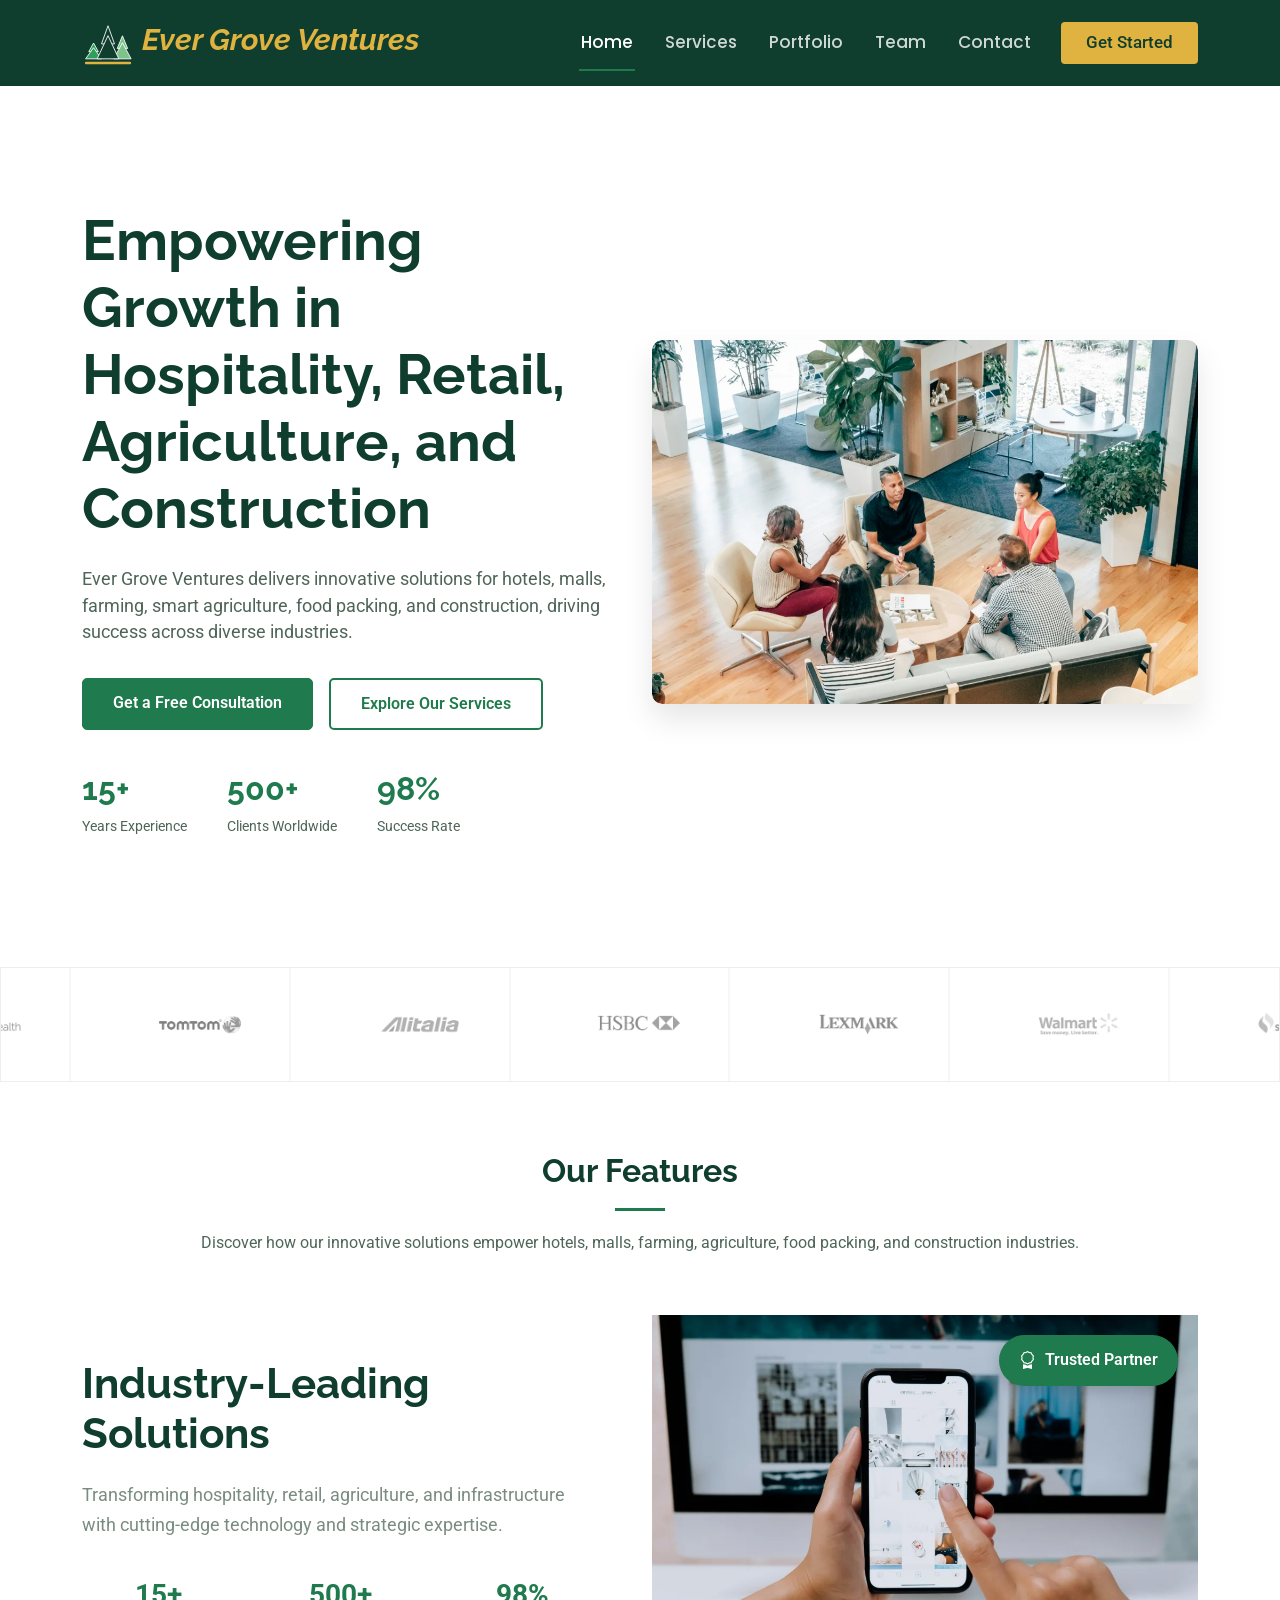
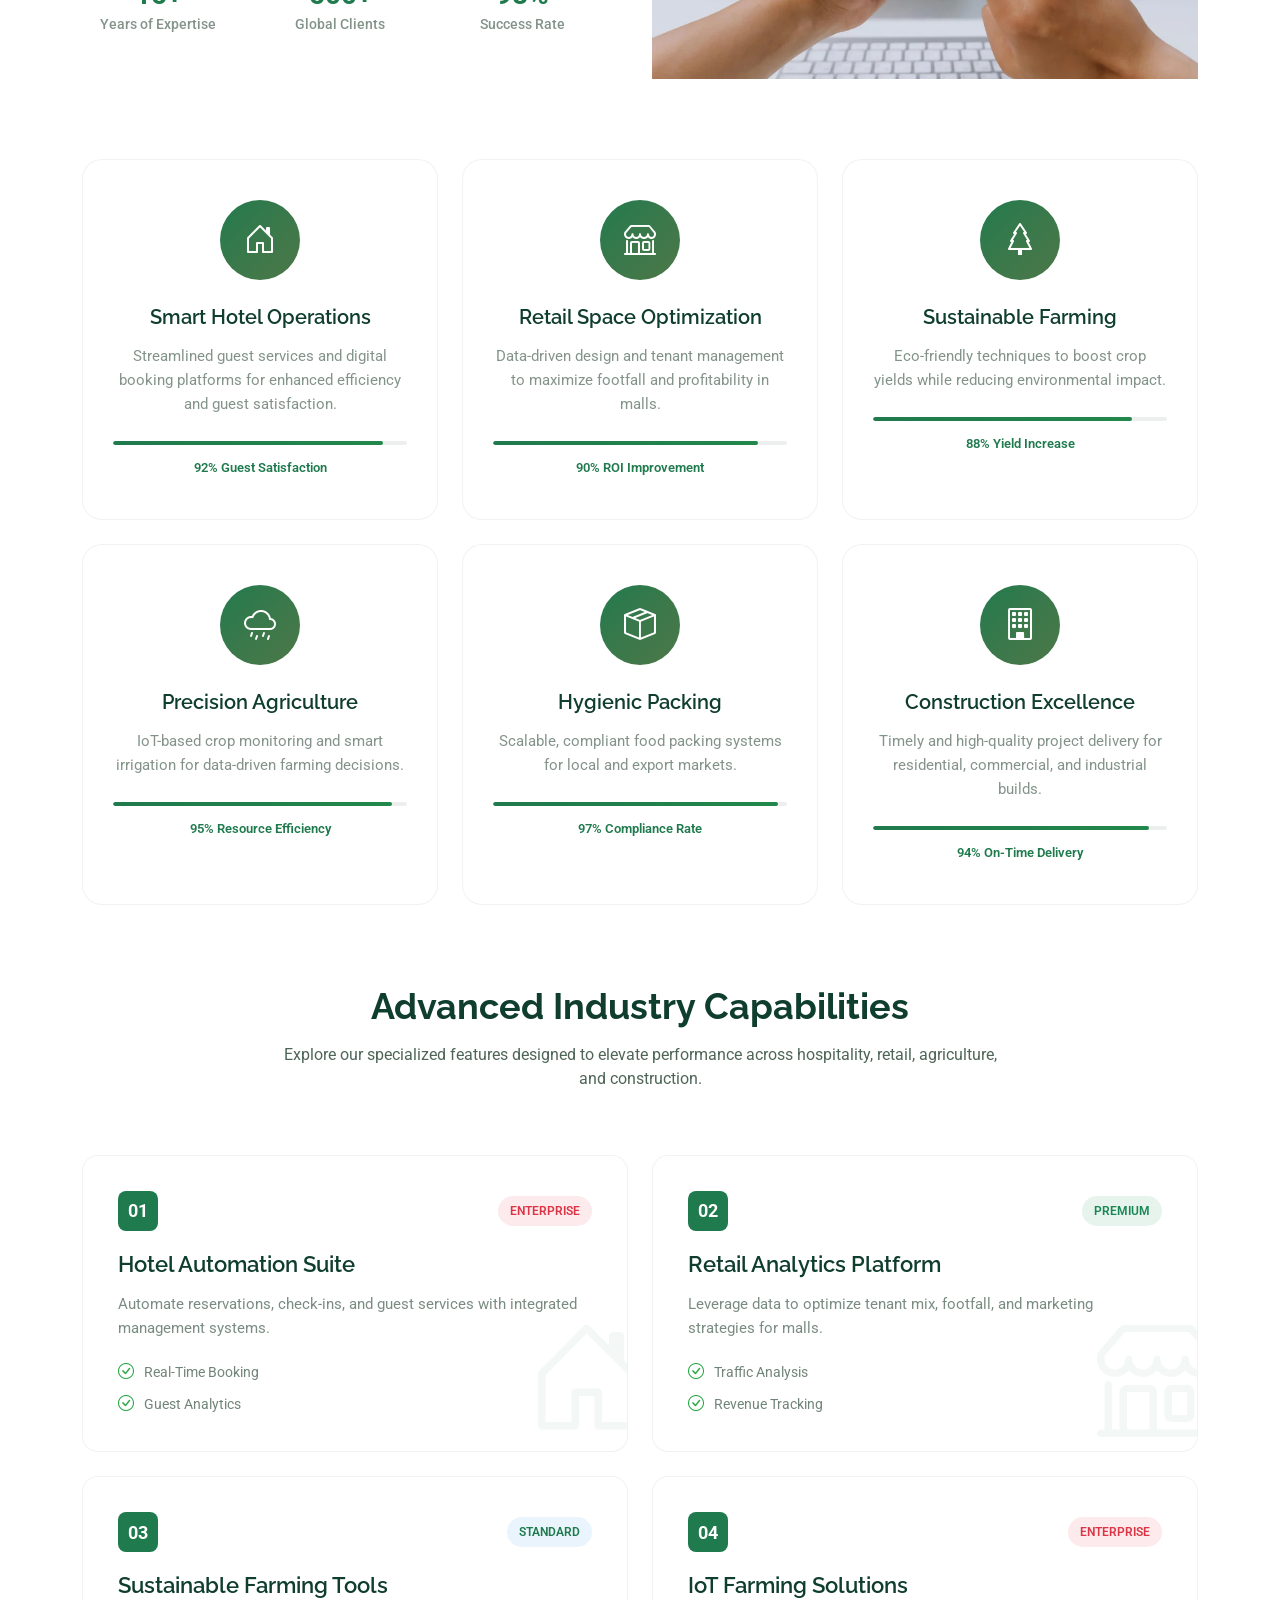
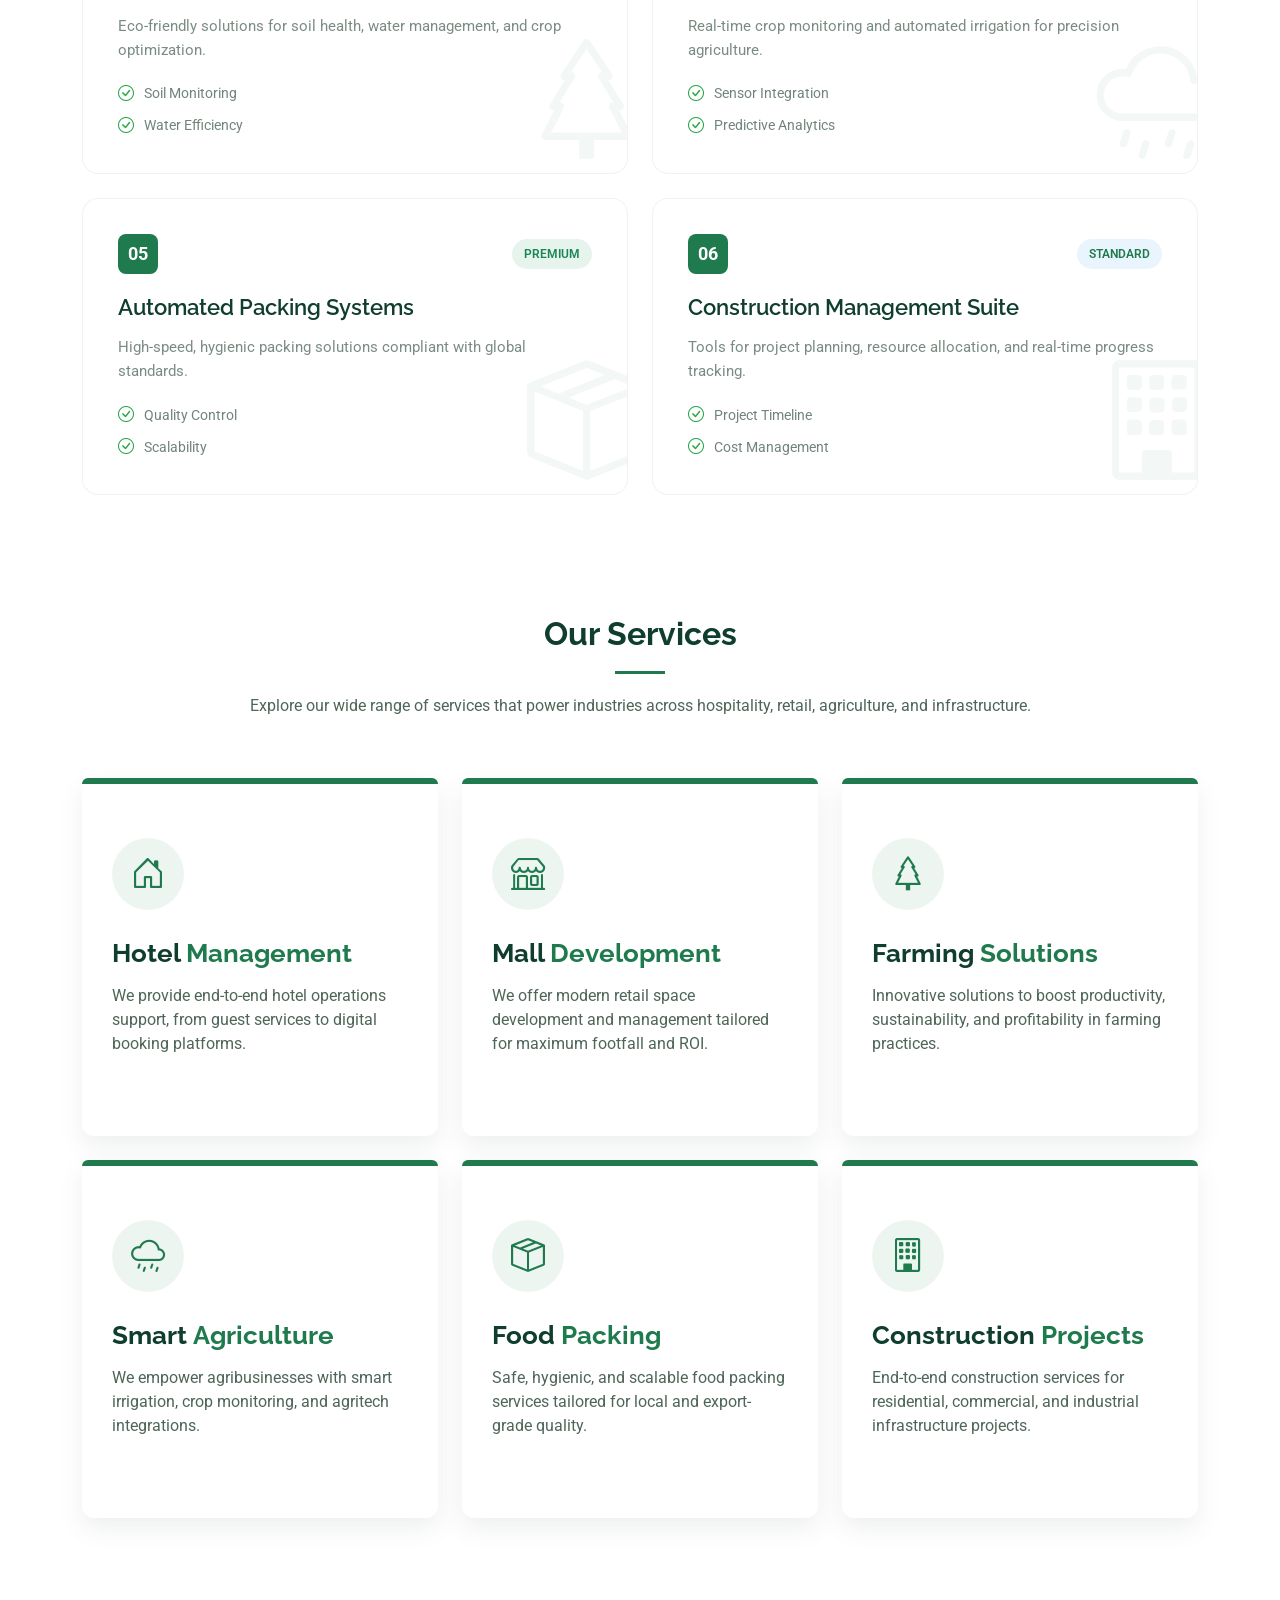
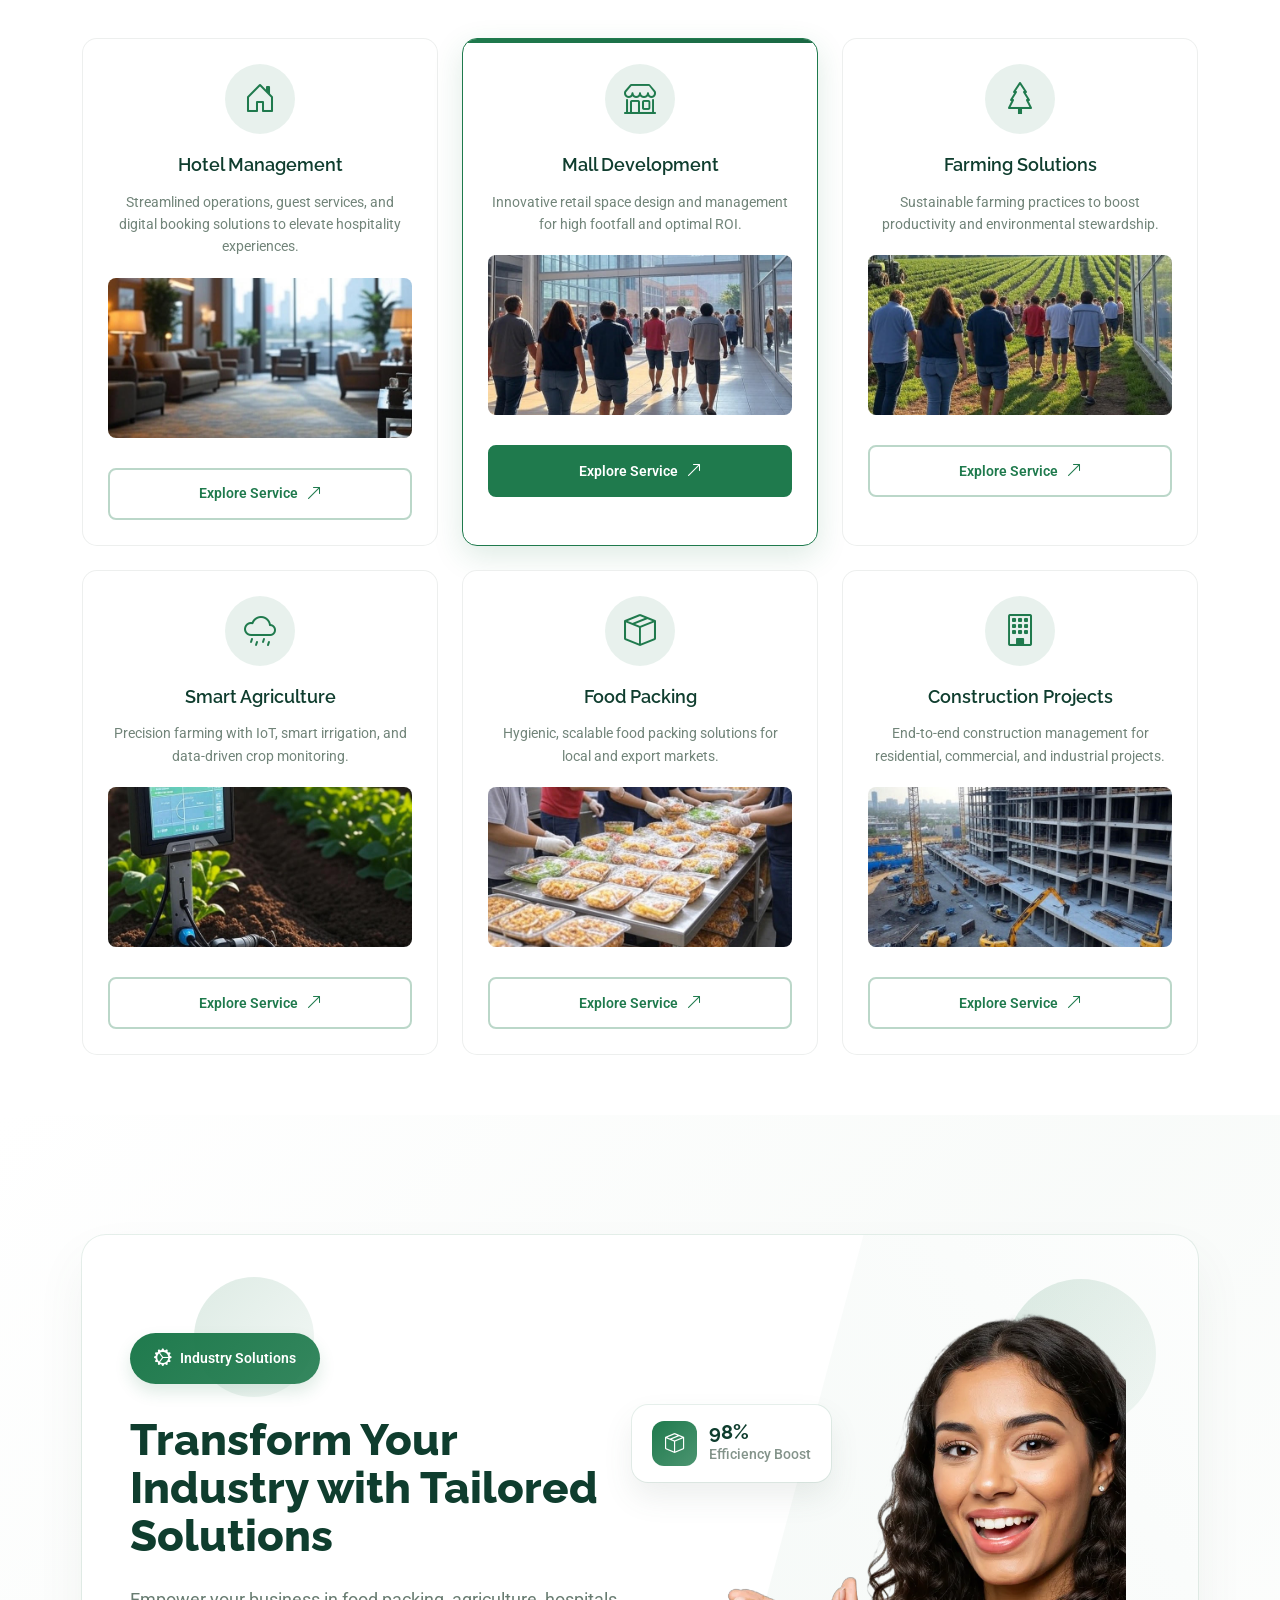
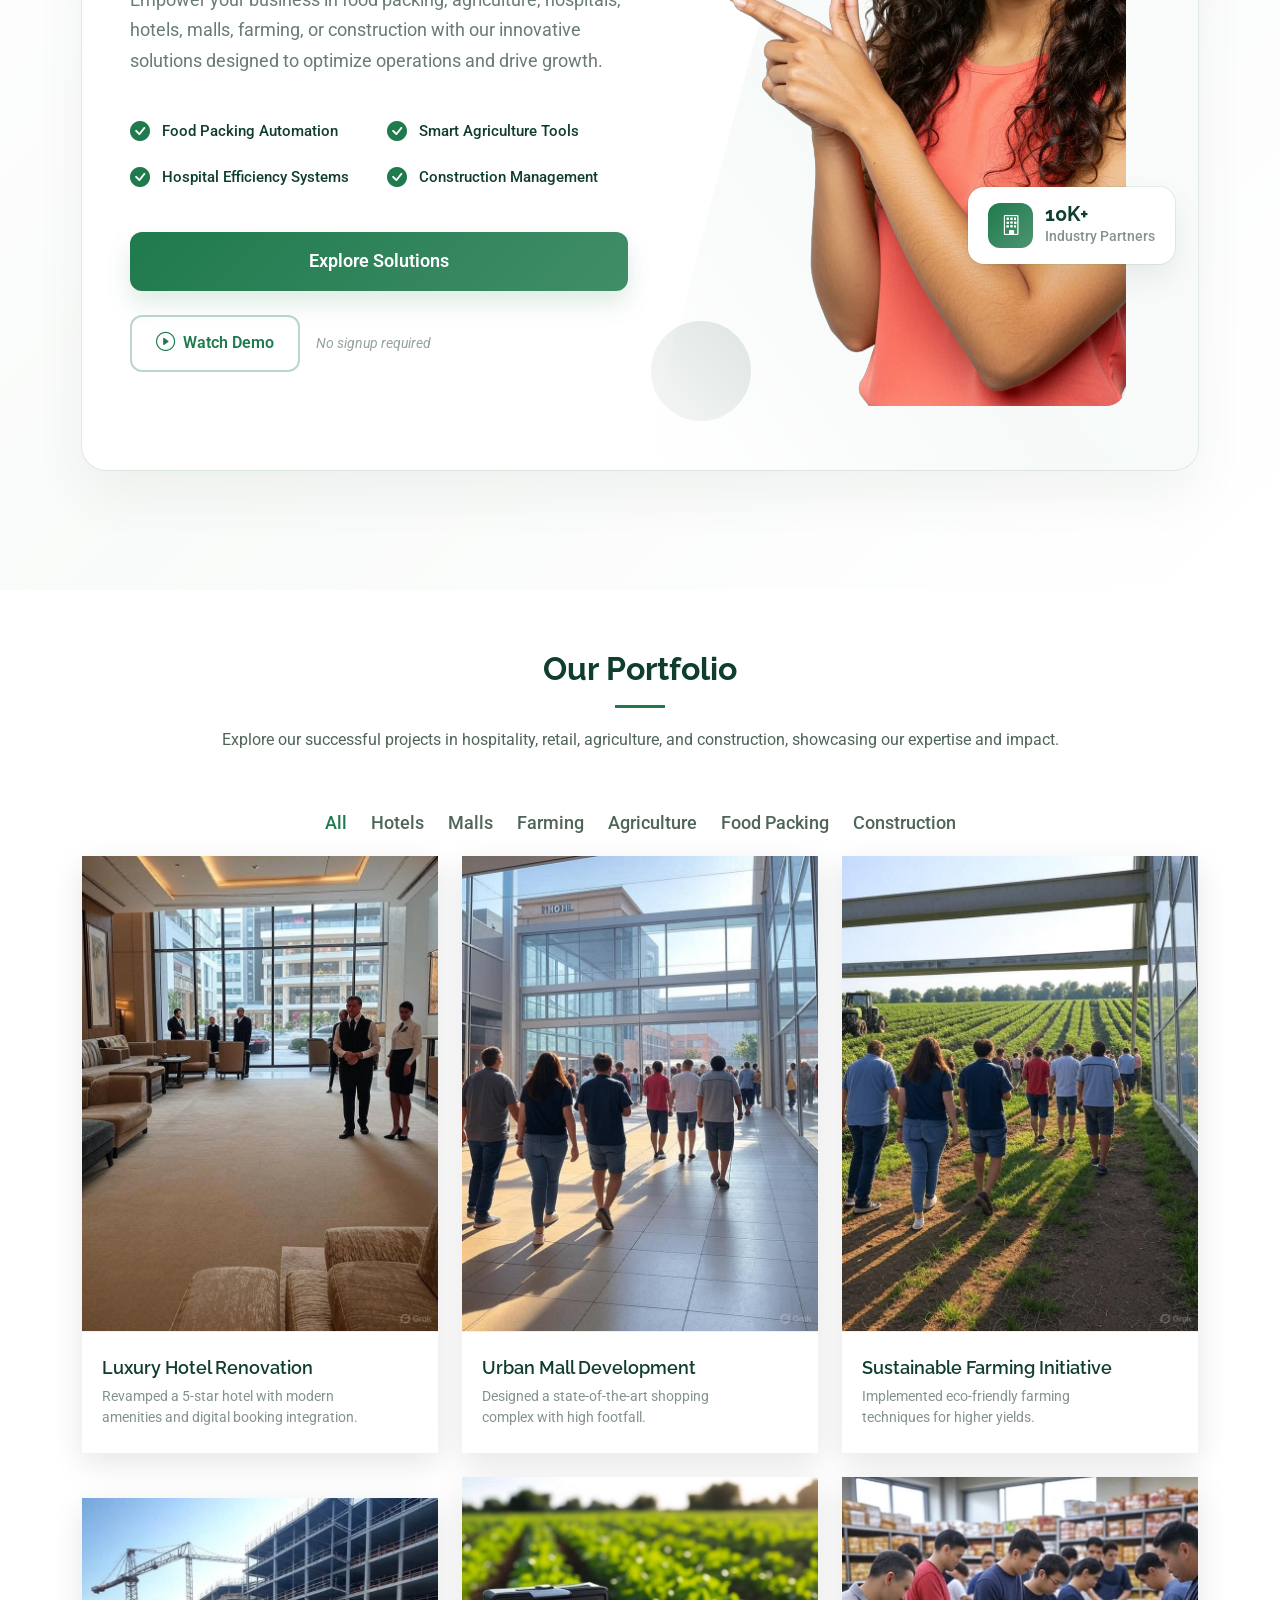
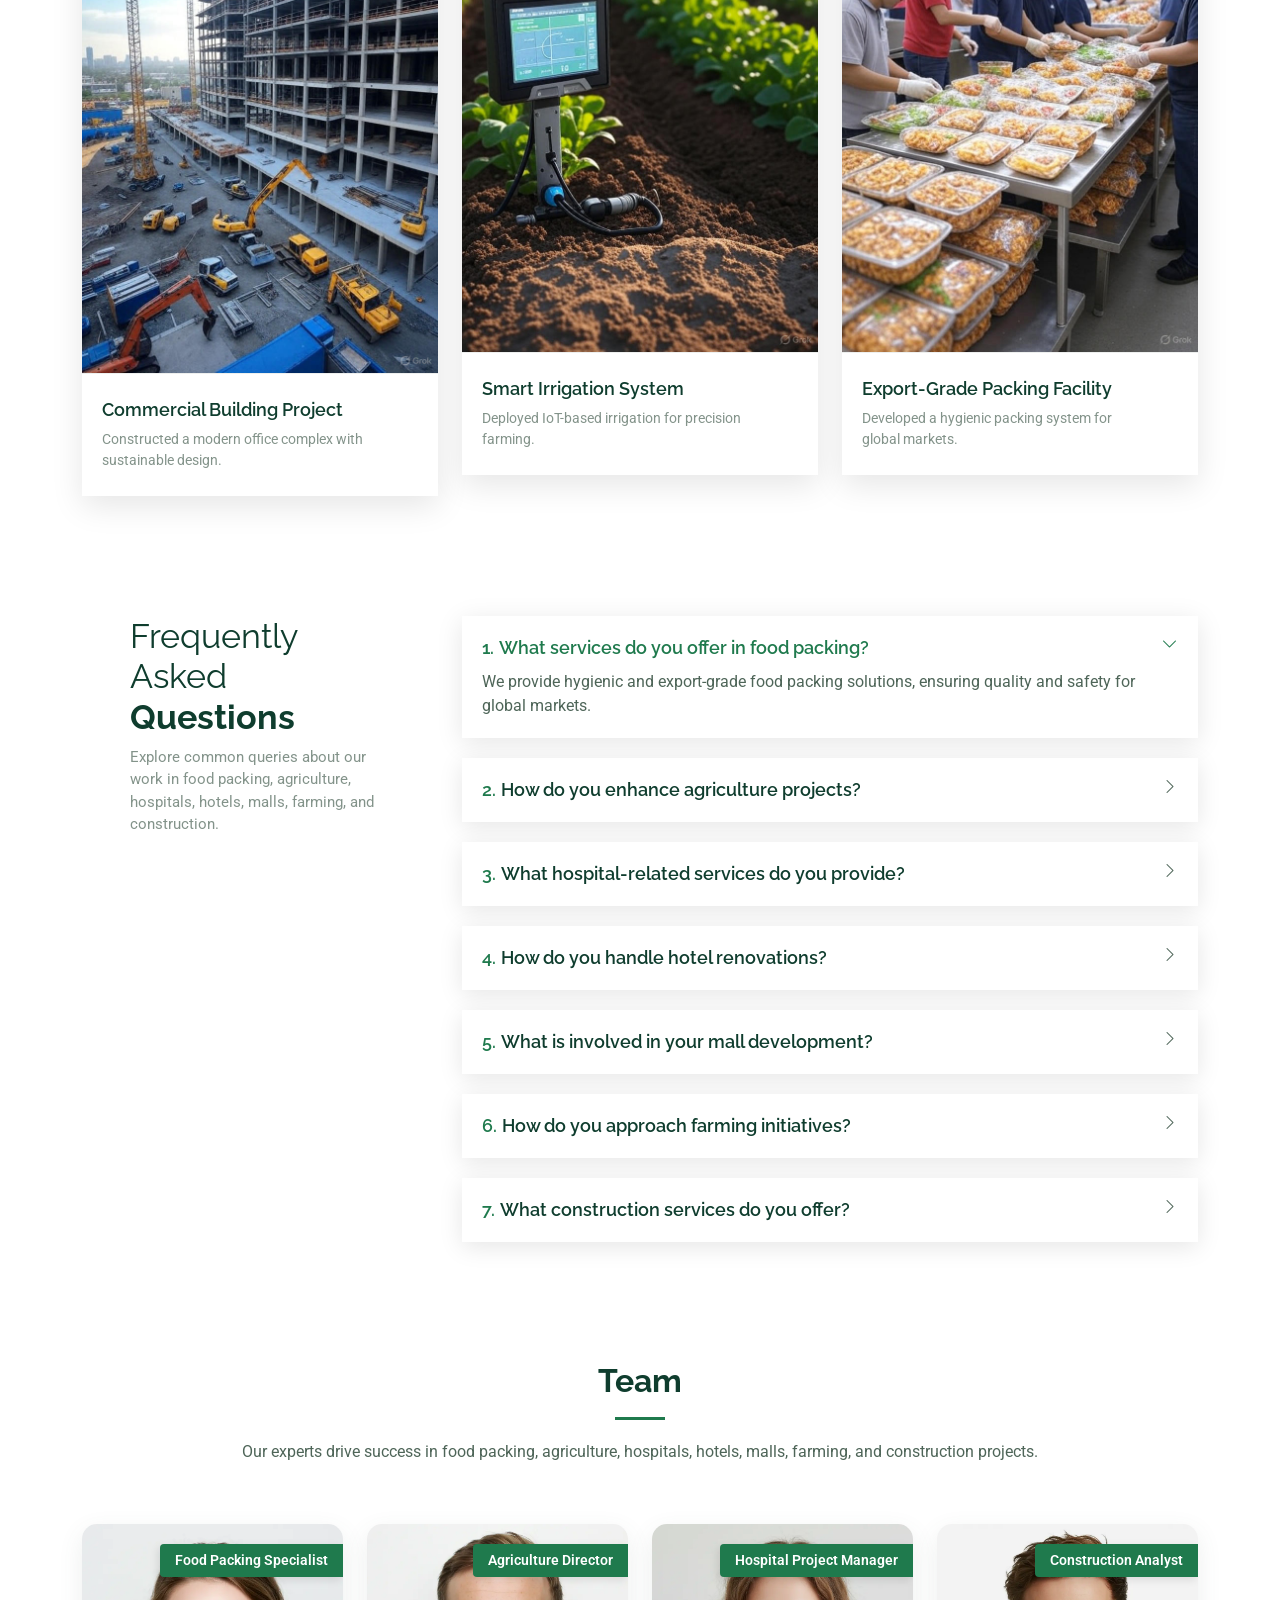
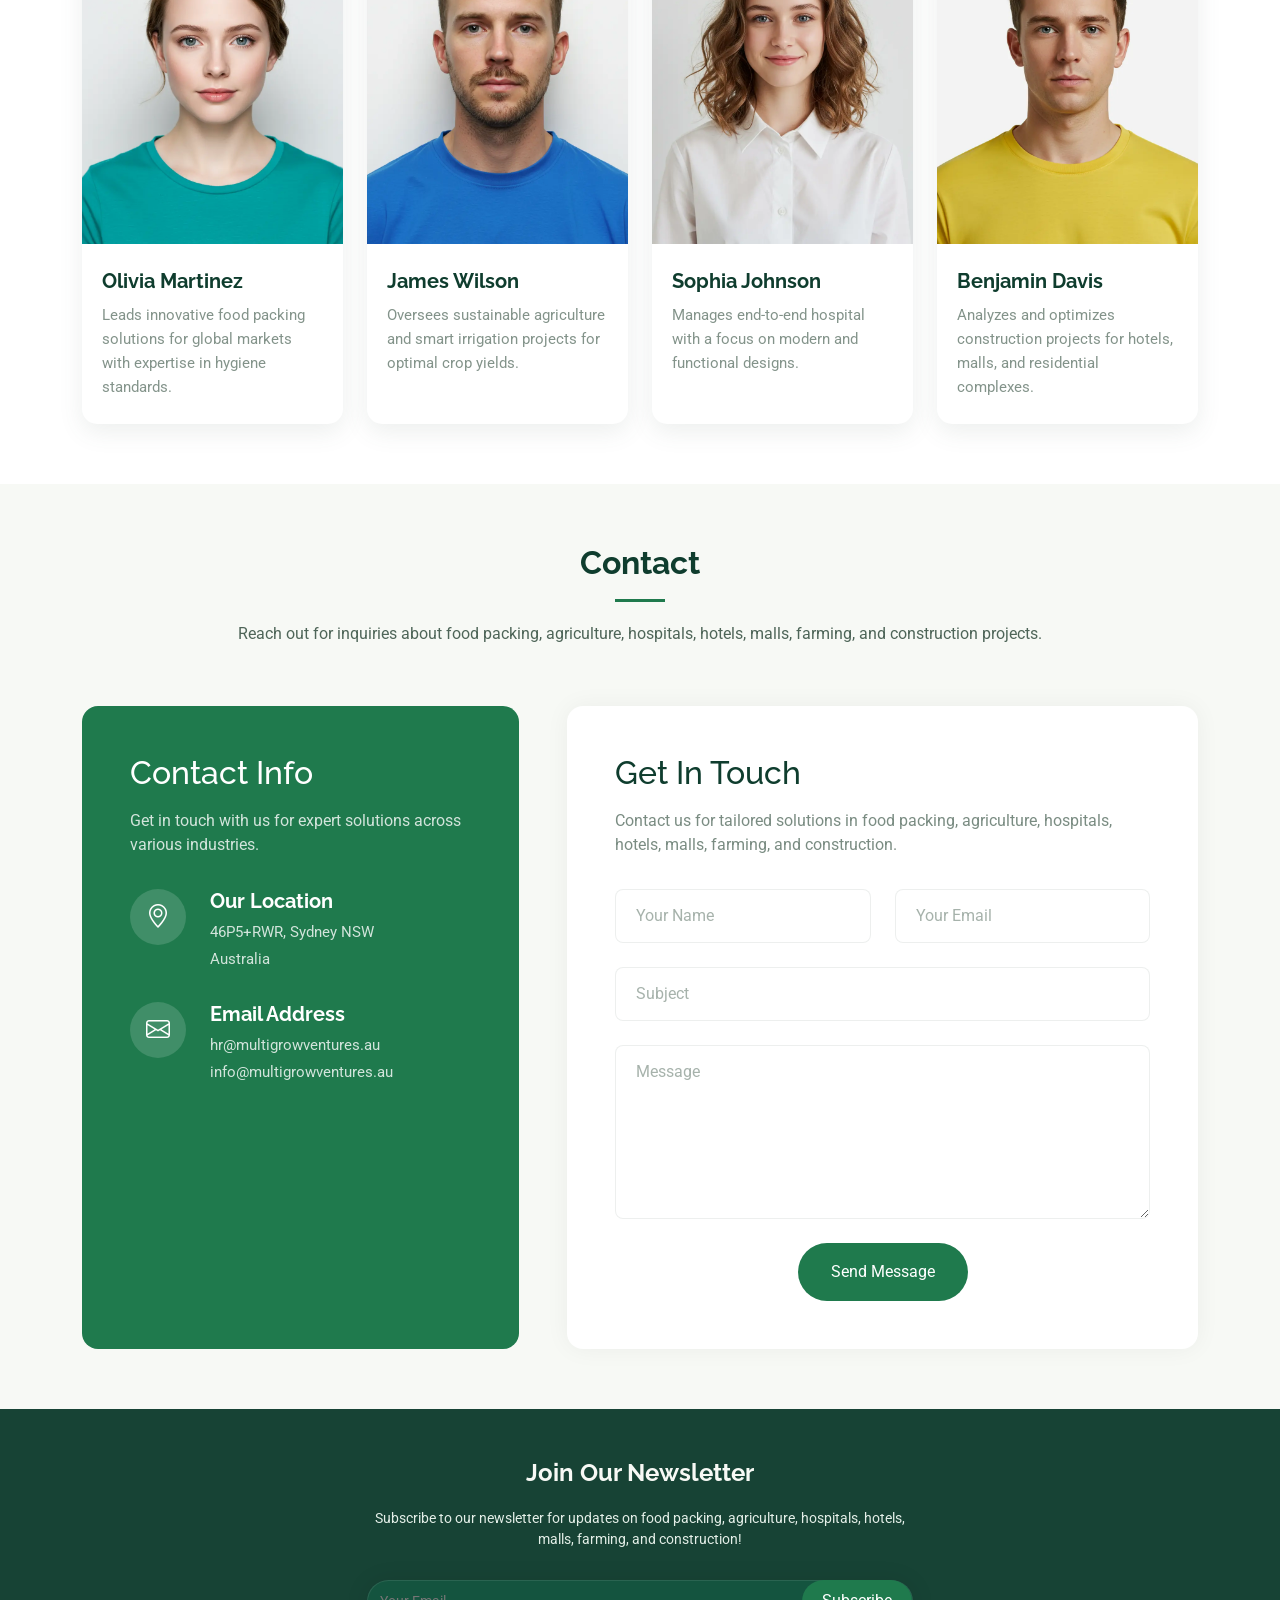
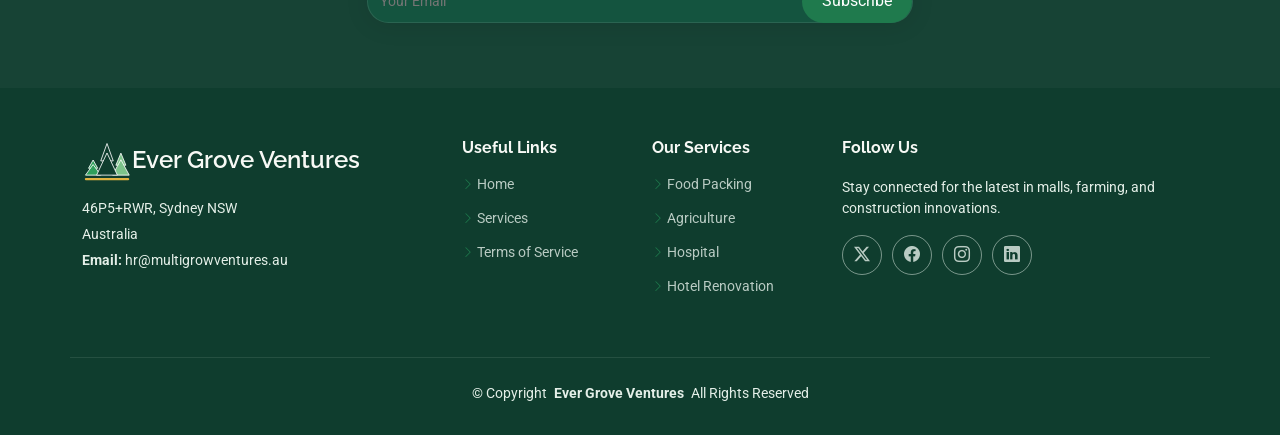
<file: index.html>
<!doctype html>
<html lang="en">
  <head>
    <meta charset="utf-8" />
    <meta content="width=device-width, initial-scale=1.0" name="viewport" />
    <title>Index - Ever Grove Ventures Bootstrap Template</title>
    <meta
      name="description"
      content="Ever Grove Ventures provides expert solutions in hotel management, mall development, farming, smart agriculture, food packing, and construction projects."
    />
    <meta
      name="keywords"
      content="hotel management, mall development, farming solutions, smart agriculture, food packing, construction projects, business growth"
    />

    <!-- Favicons -->
    <link href="assets/evergrove-app-icon.svg" rel="icon" />
    <link href="assets/evergrove-app-icon.svg" rel="apple-touch-icon" />

    <!-- Fonts -->
    <link href="https://fonts.googleapis.com" rel="preconnect" />
    <link href="https://fonts.gstatic.com" rel="preconnect" crossorigin />
    <link
      href="https://fonts.googleapis.com/css2?family=Roboto:ital,wght@0,100;0,300;0,400;0,500;0,700;0,900;1,100;1,300;1,400;1,500;1,700;1,900&family=Poppins:ital,wght@0,100;0,200;0,300;0,400;0,500;0,600;0,700;0,800;0,900;1,100;1,200;1,300;1,400;1,500;1,600;1,700;1,800;1,900&family=Raleway:ital,wght@0,100;0,200;0,300;0,400;0,500;0,600;0,700;0,800;0,900;1,100;1,200;1,300;1,400;1,500;1,600;1,700;1,800;1,900&display=swap"
      rel="stylesheet"
    />

    <!-- Vendor CSS Files -->
    <link
      href="assets/vendor/bootstrap/css/bootstrap.min.css"
      rel="stylesheet"
    />
    <link
      href="assets/vendor/bootstrap-icons/bootstrap-icons.css"
      rel="stylesheet"
    />
    <link href="assets/vendor/aos/aos.css" rel="stylesheet" />
    <link href="assets/vendor/swiper/swiper-bundle.min.css" rel="stylesheet" />
    <link
      href="assets/vendor/glightbox/css/glightbox.min.css"
      rel="stylesheet"
    />

    <!-- Main CSS File -->
    <link href="assets/css/main.css" rel="stylesheet" />

    <!-- =======================================================
  * Template Name: Ever Grove Ventures
  * Template URL: https://bootstrapmade.com/Ever Grove Ventures-bootstrap-corporate-template/
  * Updated: Jun 23 2025 with Bootstrap v5.3.6
  * Author: BootstrapMade.com
  * License: https://bootstrapmade.com/license/
  ======================================================== -->
  </head>

  <body class="index-page">
    <header id="header" class="header d-flex align-items-center sticky-top">
      <div
        class="container-fluid container-xl position-relative d-flex align-items-center"
      >
        <a href="index.html" class="logo d-flex align-items-center me-auto">
          <!-- Uncomment the line below if you also wish to use an image logo -->
          <!-- <img src="assets/img/logo.webp" alt=""> -->
          <img src="assets/evergrove-mark.svg" alt="" />
          <h1 class="sitename"><span>Ever Grove Ventures</span></h1>
        </a>

        <nav id="navmenu" class="navmenu">
          <ul>
            <li><a href="#hero" class="active">Home</a></li>
            <!-- <li><a href="#about">About</a></li> -->
            <li><a href="#services">Services</a></li>
            <li><a href="#portfolio">Portfolio</a></li>
            <li><a href="#team">Team</a></li>
            <!-- <li class="dropdown"><a href="#"><span>Dropdown</span> <i class="bi bi-chevron-down toggle-dropdown"></i></a>
            <ul>
              <li><a href="#">Dropdown 1</a></li>
              <li class="dropdown"><a href="#"><span>Deep Dropdown</span> <i class="bi bi-chevron-down toggle-dropdown"></i></a>
                <ul>
                  <li><a href="#">Deep Dropdown 1</a></li>
                  <li><a href="#">Deep Dropdown 2</a></li>
                  <li><a href="#">Deep Dropdown 3</a></li>
                  <li><a href="#">Deep Dropdown 4</a></li>
                  <li><a href="#">Deep Dropdown 5</a></li>
                </ul>
              </li>
              <li><a href="#">Dropdown 2</a></li>
              <li><a href="#">Dropdown 3</a></li>
              <li><a href="#">Dropdown 4</a></li>
            </ul>
          </li> -->
            <li><a href="#contact">Contact</a></li>
          </ul>
          <i class="mobile-nav-toggle d-xl-none bi bi-list"></i>
        </nav>

        <a class="btn-getstarted" href="index.html#about">Get Started</a>
      </div>
    </header>

    <main class="main">
      <!-- Hero Section -->
      <section id="hero" class="hero section">
        <div class="container" data-aos="fade-up" data-aos-delay="100">
          <div class="row align-items-center">
            <div class="col-lg-6">
              <div class="hero-content" data-aos="fade-up" data-aos-delay="200">
                <h2>
                  Empowering Growth in Hospitality, Retail, Agriculture, and
                  Construction
                </h2>
                <p>
                  Ever Grove Ventures delivers innovative solutions for hotels,
                  malls, farming, smart agriculture, food packing, and
                  construction, driving success across diverse industries.
                </p>
                <div class="hero-btns">
                  <a href="#contact" class="btn btn-primary"
                    >Get a Free Consultation</a
                  >
                  <a href="#services" class="btn btn-outline"
                    >Explore Our Services</a
                  >
                </div>
                <div class="hero-stats">
                  <div class="stat-item">
                    <h3>
                      <span
                        data-purecounter-start="0"
                        data-purecounter-end="15"
                        data-purecounter-duration="1"
                        class="purecounter"
                      ></span
                      >+
                    </h3>
                    <p>Years Experience</p>
                  </div>
                  <div class="stat-item">
                    <h3>
                      <span
                        data-purecounter-start="0"
                        data-purecounter-end="500"
                        data-purecounter-duration="1"
                        class="purecounter"
                      ></span
                      >+
                    </h3>
                    <p>Clients Worldwide</p>
                  </div>
                  <div class="stat-item">
                    <h3>
                      <span
                        data-purecounter-start="0"
                        data-purecounter-end="98"
                        data-purecounter-duration="1"
                        class="purecounter"
                      ></span
                      >%
                    </h3>
                    <p>Success Rate</p>
                  </div>
                </div>
              </div>
            </div>
            <div class="col-lg-6">
              <div class="hero-image" data-aos="zoom-out" data-aos-delay="300">
                <img
                  src="assets/img/about/about-8.webp"
                  alt="Ever Grove Ventures Services"
                  class="img-fluid"
                />
              </div>
            </div>
          </div>
        </div>
      </section>
      <!-- /Hero Section -->

      <!-- Clients Section -->
      <section id="clients" class="clients section">
        <div data-aos="fade-up" data-aos-delay="100">
          <div class="clients-slider swiper init-swiper">
            <script type="application/json" class="swiper-config">
              {
                "loop": true,
                "speed": 6000,
                "autoplay": {
                  "delay": 1,
                  "disableOnInteraction": false
                },
                "centeredSlides": true,
                "slideToClickedSlide": true,
                "slidesPerView": "auto",
                "spaceBetween": 40,
                "breakpoints": {
                  "320": {
                    "slidesPerView": 2,
                    "spaceBetween": 20
                  },
                  "640": {
                    "slidesPerView": 3,
                    "spaceBetween": 20
                  },
                  "992": {
                    "slidesPerView": 4,
                    "spaceBetween": 30
                  },
                  "1200": {
                    "slidesPerView": 6,
                    "spaceBetween": 40
                  }
                }
              }
            </script>

            <div class="swiper-wrapper">
              <div class="swiper-slide">
                <div class="client-logo">
                  <img
                    src="assets/img/clients/clients-1.webp"
                    class="img-fluid"
                    alt=""
                  />
                </div>
              </div>
              <!-- End Client Item -->

              <div class="swiper-slide">
                <div class="client-logo">
                  <img
                    src="assets/img/clients/clients-2.webp"
                    class="img-fluid"
                    alt=""
                  />
                </div>
              </div>
              <!-- End Client Item -->

              <div class="swiper-slide">
                <div class="client-logo">
                  <img
                    src="assets/img/clients/clients-3.webp"
                    class="img-fluid"
                    alt=""
                  />
                </div>
              </div>
              <!-- End Client Item -->

              <div class="swiper-slide">
                <div class="client-logo">
                  <img
                    src="assets/img/clients/clients-4.webp"
                    class="img-fluid"
                    alt=""
                  />
                </div>
              </div>
              <!-- End Client Item -->

              <div class="swiper-slide">
                <div class="client-logo">
                  <img
                    src="assets/img/clients/clients-5.webp"
                    class="img-fluid"
                    alt=""
                  />
                </div>
              </div>
              <!-- End Client Item -->

              <div class="swiper-slide">
                <div class="client-logo">
                  <img
                    src="assets/img/clients/clients-6.webp"
                    class="img-fluid"
                    alt=""
                  />
                </div>
              </div>
              <!-- End Client Item -->

              <div class="swiper-slide">
                <div class="client-logo">
                  <img
                    src="assets/img/clients/clients-1.webp"
                    class="img-fluid"
                    alt=""
                  />
                </div>
              </div>
              <!-- End Client Item -->

              <div class="swiper-slide">
                <div class="client-logo">
                  <img
                    src="assets/img/clients/clients-2.webp"
                    class="img-fluid"
                    alt=""
                  />
                </div>
              </div>
              <!-- End Client Item -->

              <div class="swiper-slide">
                <div class="client-logo">
                  <img
                    src="assets/img/clients/clients-3.webp"
                    class="img-fluid"
                    alt=""
                  />
                </div>
              </div>
              <!-- End Client Item -->

              <div class="swiper-slide">
                <div class="client-logo">
                  <img
                    src="assets/img/clients/clients-4.webp"
                    class="img-fluid"
                    alt=""
                  />
                </div>
              </div>
              <!-- End Client Item -->

              <div class="swiper-slide">
                <div class="client-logo">
                  <img
                    src="assets/img/clients/clients-5.webp"
                    class="img-fluid"
                    alt=""
                  />
                </div>
              </div>
              <!-- End Client Item -->

              <div class="swiper-slide">
                <div class="client-logo">
                  <img
                    src="assets/img/clients/clients-6.webp"
                    class="img-fluid"
                    alt=""
                  />
                </div>
              </div>
              <!-- End Client Item -->
            </div>
          </div>
        </div>
      </section>
      <!-- /Clients Section -->

      <!-- About Section -->
      <section id="features" class="features section">
        <!-- Section Title -->
        <div class="container section-title" data-aos="fade-up">
          <h2>Our Features</h2>
          <p>
            Discover how our innovative solutions empower hotels, malls,
            farming, agriculture, food packing, and construction industries.
          </p>
        </div>
        <!-- End Section Title -->

        <div class="container" data-aos="fade-up" data-aos-delay="100">
          <div class="row align-items-center mb-5">
            <div class="col-lg-6" data-aos="fade-right" data-aos-delay="200">
              <div class="features-intro">
                <h2>Industry-Leading Solutions</h2>
                <p>
                  Transforming hospitality, retail, agriculture, and
                  infrastructure with cutting-edge technology and strategic
                  expertise.
                </p>
                <div class="highlights-grid">
                  <div class="highlight-item">
                    <div class="highlight-number">15+</div>
                    <div class="highlight-text">Years of Expertise</div>
                  </div>
                  <div class="highlight-item">
                    <div class="highlight-number">500+</div>
                    <div class="highlight-text">Global Clients</div>
                  </div>
                  <div class="highlight-item">
                    <div class="highlight-number">98%</div>
                    <div class="highlight-text">Success Rate</div>
                  </div>
                </div>
              </div>
            </div>
            <div class="col-lg-6" data-aos="fade-left" data-aos-delay="300">
              <div class="featured-image-container">
                <img
                  src="assets/img/features/features-1.webp"
                  alt="Industry Solutions"
                  class="img-fluid"
                />
                <div class="floating-badge">
                  <i class="bi bi-award"></i>
                  <span>Trusted Partner</span>
                </div>
              </div>
            </div>
          </div>

          <div class="features-grid">
            <div class="row g-4">
              <!-- Hotel Management Feature -->
              <div
                class="col-xl-4 col-lg-6 col-md-6"
                data-aos="zoom-in"
                data-aos-delay="100"
              >
                <div class="feature-box text-center">
                  <div class="feature-icon-wrapper">
                    <i class="bi bi-house-door"></i>
                  </div>
                  <h4>Smart Hotel Operations</h4>
                  <p>
                    Streamlined guest services and digital booking platforms for
                    enhanced efficiency and guest satisfaction.
                  </p>
                  <div class="progress-indicator">
                    <div class="progress-bar" style="width: 92%"></div>
                  </div>
                  <span class="progress-label">92% Guest Satisfaction</span>
                </div>
              </div>

              <!-- Mall Development Feature -->
              <div
                class="col-xl-4 col-lg-6 col-md-6"
                data-aos="zoom-in"
                data-aos-delay="200"
              >
                <div class="feature-box text-center">
                  <div class="feature-icon-wrapper">
                    <i class="bi bi-shop"></i>
                  </div>
                  <h4>Retail Space Optimization</h4>
                  <p>
                    Data-driven design and tenant management to maximize
                    footfall and profitability in malls.
                  </p>
                  <div class="progress-indicator">
                    <div class="progress-bar" style="width: 90%"></div>
                  </div>
                  <span class="progress-label">90% ROI Improvement</span>
                </div>
              </div>

              <!-- Farming Solutions Feature -->
              <div
                class="col-xl-4 col-lg-6 col-md-6"
                data-aos="zoom-in"
                data-aos-delay="300"
              >
                <div class="feature-box text-center">
                  <div class="feature-icon-wrapper">
                    <i class="bi bi-tree"></i>
                  </div>
                  <h4>Sustainable Farming</h4>
                  <p>
                    Eco-friendly techniques to boost crop yields while reducing
                    environmental impact.
                  </p>
                  <div class="progress-indicator">
                    <div class="progress-bar" style="width: 88%"></div>
                  </div>
                  <span class="progress-label">88% Yield Increase</span>
                </div>
              </div>

              <!-- Smart Agriculture Feature -->
              <div
                class="col-xl-4 col-lg-6 col-md-6"
                data-aos="zoom-in"
                data-aos-delay="400"
              >
                <div class="feature-box text-center">
                  <div class="feature-icon-wrapper">
                    <i class="bi bi-cloud-drizzle"></i>
                  </div>
                  <h4>Precision Agriculture</h4>
                  <p>
                    IoT-based crop monitoring and smart irrigation for
                    data-driven farming decisions.
                  </p>
                  <div class="progress-indicator">
                    <div class="progress-bar" style="width: 95%"></div>
                  </div>
                  <span class="progress-label">95% Resource Efficiency</span>
                </div>
              </div>

              <!-- Food Packing Feature -->
              <div
                class="col-xl-4 col-lg-6 col-md-6"
                data-aos="zoom-in"
                data-aos-delay="500"
              >
                <div class="feature-box text-center">
                  <div class="feature-icon-wrapper">
                    <i class="bi bi-box-seam"></i>
                  </div>
                  <h4>Hygienic Packing</h4>
                  <p>
                    Scalable, compliant food packing systems for local and
                    export markets.
                  </p>
                  <div class="progress-indicator">
                    <div class="progress-bar" style="width: 97%"></div>
                  </div>
                  <span class="progress-label">97% Compliance Rate</span>
                </div>
              </div>

              <!-- Construction Projects Feature -->
              <div
                class="col-xl-4 col-lg-6 col-md-6"
                data-aos="zoom-in"
                data-aos-delay="600"
              >
                <div class="feature-box text-center">
                  <div class="feature-icon-wrapper">
                    <i class="bi bi-building"></i>
                  </div>
                  <h4>Construction Excellence</h4>
                  <p>
                    Timely and high-quality project delivery for residential,
                    commercial, and industrial builds.
                  </p>
                  <div class="progress-indicator">
                    <div class="progress-bar" style="width: 94%"></div>
                  </div>
                  <span class="progress-label">94% On-Time Delivery</span>
                </div>
              </div>
            </div>
          </div>

          <div
            class="advanced-features-section"
            data-aos="fade-up"
            data-aos-delay="100"
          >
            <div class="row">
              <div
                class="col-lg-8 mx-auto text-center mb-5"
                data-aos="fade-up"
                data-aos-delay="200"
              >
                <h3>Advanced Industry Capabilities</h3>
                <p>
                  Explore our specialized features designed to elevate
                  performance across hospitality, retail, agriculture, and
                  construction.
                </p>
              </div>
            </div>

            <div class="row g-4">
              <!-- Hotel Management Advanced Feature -->
              <div class="col-lg-6" data-aos="fade-right" data-aos-delay="300">
                <div class="advanced-feature-card">
                  <div class="feature-header">
                    <div class="feature-number">01</div>
                    <div class="feature-status-badge enterprise">
                      Enterprise
                    </div>
                  </div>
                  <div class="feature-content">
                    <h5>Hotel Automation Suite</h5>
                    <p>
                      Automate reservations, check-ins, and guest services with
                      integrated management systems.
                    </p>
                    <ul class="feature-benefits">
                      <li>
                        <i class="bi bi-check-circle"></i> Real-Time Booking
                      </li>
                      <li>
                        <i class="bi bi-check-circle"></i> Guest Analytics
                      </li>
                    </ul>
                  </div>
                  <div class="feature-icon-bg">
                    <i class="bi bi-house-door"></i>
                  </div>
                </div>
              </div>

              <!-- Mall Development Advanced Feature -->
              <div class="col-lg-6" data-aos="fade-left" data-aos-delay="400">
                <div class="advanced-feature-card">
                  <div class="feature-header">
                    <div class="feature-number">02</div>
                    <div class="feature-status-badge premium">Premium</div>
                  </div>
                  <div class="feature-content">
                    <h5>Retail Analytics Platform</h5>
                    <p>
                      Leverage data to optimize tenant mix, footfall, and
                      marketing strategies for malls.
                    </p>
                    <ul class="feature-benefits">
                      <li>
                        <i class="bi bi-check-circle"></i> Traffic Analysis
                      </li>
                      <li>
                        <i class="bi bi-check-circle"></i> Revenue Tracking
                      </li>
                    </ul>
                  </div>
                  <div class="feature-icon-bg">
                    <i class="bi bi-shop"></i>
                  </div>
                </div>
              </div>

              <!-- Farming Solutions Advanced Feature -->
              <div class="col-lg-6" data-aos="fade-right" data-aos-delay="500">
                <div class="advanced-feature-card">
                  <div class="feature-header">
                    <div class="feature-number">03</div>
                    <div class="feature-status-badge standard">Standard</div>
                  </div>
                  <div class="feature-content">
                    <h5>Sustainable Farming Tools</h5>
                    <p>
                      Eco-friendly solutions for soil health, water management,
                      and crop optimization.
                    </p>
                    <ul class="feature-benefits">
                      <li>
                        <i class="bi bi-check-circle"></i> Soil Monitoring
                      </li>
                      <li>
                        <i class="bi bi-check-circle"></i> Water Efficiency
                      </li>
                    </ul>
                  </div>
                  <div class="feature-icon-bg">
                    <i class="bi bi-tree"></i>
                  </div>
                </div>
              </div>

              <!-- Smart Agriculture Advanced Feature -->
              <div class="col-lg-6" data-aos="fade-left" data-aos-delay="600">
                <div class="advanced-feature-card">
                  <div class="feature-header">
                    <div class="feature-number">04</div>
                    <div class="feature-status-badge enterprise">
                      Enterprise
                    </div>
                  </div>
                  <div class="feature-content">
                    <h5>IoT Farming Solutions</h5>
                    <p>
                      Real-time crop monitoring and automated irrigation for
                      precision agriculture.
                    </p>
                    <ul class="feature-benefits">
                      <li>
                        <i class="bi bi-check-circle"></i> Sensor Integration
                      </li>
                      <li>
                        <i class="bi bi-check-circle"></i> Predictive Analytics
                      </li>
                    </ul>
                  </div>
                  <div class="feature-icon-bg">
                    <i class="bi bi-cloud-drizzle"></i>
                  </div>
                </div>
              </div>

              <!-- Food Packing Advanced Feature -->
              <div class="col-lg-6" data-aos="fade-right" data-aos-delay="700">
                <div class="advanced-feature-card">
                  <div class="feature-header">
                    <div class="feature-number">05</div>
                    <div class="feature-status-badge premium">Premium</div>
                  </div>
                  <div class="feature-content">
                    <h5>Automated Packing Systems</h5>
                    <p>
                      High-speed, hygienic packing solutions compliant with
                      global standards.
                    </p>
                    <ul class="feature-benefits">
                      <li>
                        <i class="bi bi-check-circle"></i> Quality Control
                      </li>
                      <li><i class="bi bi-check-circle"></i> Scalability</li>
                    </ul>
                  </div>
                  <div class="feature-icon-bg">
                    <i class="bi bi-box-seam"></i>
                  </div>
                </div>
              </div>

              <!-- Construction Projects Advanced Feature -->
              <div class="col-lg-6" data-aos="fade-left" data-aos-delay="800">
                <div class="advanced-feature-card">
                  <div class="feature-header">
                    <div class="feature-number">06</div>
                    <div class="feature-status-badge standard">Standard</div>
                  </div>
                  <div class="feature-content">
                    <h5>Construction Management Suite</h5>
                    <p>
                      Tools for project planning, resource allocation, and
                      real-time progress tracking.
                    </p>
                    <ul class="feature-benefits">
                      <li>
                        <i class="bi bi-check-circle"></i> Project Timeline
                      </li>
                      <li>
                        <i class="bi bi-check-circle"></i> Cost Management
                      </li>
                    </ul>
                  </div>
                  <div class="feature-icon-bg">
                    <i class="bi bi-building"></i>
                  </div>
                </div>
              </div>
            </div>
          </div>
        </div>
      </section>
      <!-- /About Section -->

      <!-- Stats Section -->

      <!-- /Stats Section -->

      <!-- Services Section -->
      <section id="services" class="services section">
        <!-- Section Title -->
        <div class="container section-title" data-aos="fade-up">
          <h2>Our Services</h2>
          <p>
            Explore our wide range of services that power industries across
            hospitality, retail, agriculture, and infrastructure.
          </p>
        </div>
        <!-- End Section Title -->

        <div class="container" data-aos="fade-up" data-aos-delay="100">
          <div class="row gy-4 justify-content-center">
            <!-- Hotels -->
            <div
              class="col-lg-4 col-md-6"
              data-aos="fade-up"
              data-aos-delay="100"
            >
              <article class="service-item">
                <span class="service-icon rounded-circle">
                  <i class="bi bi-house-door"></i>
                </span>
                <h3>
                  <a href="#">Hotel <span>Management</span></a>
                </h3>
                <p>
                  We provide end-to-end hotel operations support, from guest
                  services to digital booking platforms.
                </p>
                <a
                  href="#"
                  class="card-action rounded-circle d-flex align-items-center justify-content-center"
                >
                  <i class="bi bi-arrow-up-right"></i>
                </a>
              </article>
            </div>

            <!-- Mall -->
            <div
              class="col-lg-4 col-md-6"
              data-aos="fade-up"
              data-aos-delay="150"
            >
              <article class="service-item">
                <span class="service-icon rounded-circle">
                  <i class="bi bi-shop"></i>
                </span>
                <h3>
                  <a href="#">Mall <span>Development</span></a>
                </h3>
                <p>
                  We offer modern retail space development and management
                  tailored for maximum footfall and ROI.
                </p>
                <a
                  href="#"
                  class="card-action rounded-circle d-flex align-items-center justify-content-center"
                >
                  <i class="bi bi-arrow-up-right"></i>
                </a>
              </article>
            </div>

            <!-- Farming -->
            <div
              class="col-lg-4 col-md-6"
              data-aos="fade-up"
              data-aos-delay="200"
            >
              <article class="service-item">
                <span class="service-icon rounded-circle">
                  <i class="bi bi-tree"></i>
                </span>
                <h3>
                  <a href="#">Farming <span>Solutions</span></a>
                </h3>
                <p>
                  Innovative solutions to boost productivity, sustainability,
                  and profitability in farming practices.
                </p>
                <a
                  href="#"
                  class="card-action rounded-circle d-flex align-items-center justify-content-center"
                >
                  <i class="bi bi-arrow-up-right"></i>
                </a>
              </article>
            </div>

            <!-- Agriculture -->
            <div
              class="col-lg-4 col-md-6"
              data-aos="fade-up"
              data-aos-delay="250"
            >
              <article class="service-item">
                <span class="service-icon rounded-circle">
                  <i class="bi bi-cloud-drizzle"></i>
                </span>
                <h3>
                  <a href="#">Smart <span>Agriculture</span></a>
                </h3>
                <p>
                  We empower agribusinesses with smart irrigation, crop
                  monitoring, and agritech integrations.
                </p>
                <a
                  href="#"
                  class="card-action rounded-circle d-flex align-items-center justify-content-center"
                >
                  <i class="bi bi-arrow-up-right"></i>
                </a>
              </article>
            </div>

            <!-- Food Packing -->
            <div
              class="col-lg-4 col-md-6"
              data-aos="fade-up"
              data-aos-delay="300"
            >
              <article class="service-item">
                <span class="service-icon rounded-circle">
                  <i class="bi bi-box-seam"></i>
                </span>
                <h3>
                  <a href="#">Food <span>Packing</span></a>
                </h3>
                <p>
                  Safe, hygienic, and scalable food packing services tailored
                  for local and export-grade quality.
                </p>
                <a
                  href="#"
                  class="card-action rounded-circle d-flex align-items-center justify-content-center"
                >
                  <i class="bi bi-arrow-up-right"></i>
                </a>
              </article>
            </div>

            <!-- Construction -->
            <div
              class="col-lg-4 col-md-6"
              data-aos="fade-up"
              data-aos-delay="350"
            >
              <article class="service-item">
                <span class="service-icon rounded-circle">
                  <i class="bi bi-building"></i>
                </span>
                <h3>
                  <a href="#">Construction <span>Projects</span></a>
                </h3>
                <p>
                  End-to-end construction services for residential, commercial,
                  and industrial infrastructure projects.
                </p>
                <a
                  href="#"
                  class="card-action rounded-circle d-flex align-items-center justify-content-center"
                >
                  <i class="bi bi-arrow-up-right"></i>
                </a>
              </article>
            </div>
          </div>
        </div>
      </section>
      <!-- /Services Section -->

      <!-- Alt Services Section -->
      <section id="alt-services" class="alt-services section">
        <div class="container" data-aos="fade-up" data-aos-delay="100">
          <div class="row g-4">
            <!-- Hotel Management -->
            <div class="col-lg-6 col-xl-4 col-md-6">
              <div class="service-card" data-aos="zoom-in" data-aos-delay="100">
                <div class="card-header">
                  <div class="icon-box">
                    <i class="bi bi-house-door"></i>
                  </div>
                  <h4>Hotel Management</h4>
                </div>
                <div class="card-body">
                  <p>
                    Streamlined operations, guest services, and digital booking
                    solutions to elevate hospitality experiences.
                  </p>
                  <div class="feature-image">
                    <img
                      src="assets/img/3.jpg"
                      alt="Hotel Management Services"
                      class="img-fluid"
                    />
                  </div>
                </div>
                <div class="card-footer">
                  <a href="#" class="btn-explore">
                    Explore Service
                    <i class="bi bi-arrow-up-right"></i>
                  </a>
                </div>
              </div>
            </div>
            <!-- /Service Card -->

            <!-- Mall Development -->
            <div class="col-lg-6 col-xl-4 col-md-6">
              <div
                class="service-card featured"
                data-aos="zoom-in"
                data-aos-delay="200"
              >
                <div class="card-header">
                  <div class="icon-box">
                    <i class="bi bi-shop"></i>
                  </div>
                  <h4>Mall Development</h4>
                </div>
                <div class="card-body">
                  <p>
                    Innovative retail space design and management for high
                    footfall and optimal ROI.
                  </p>
                  <div class="feature-image">
                    <img
                      src="assets\img\image1.jpg"
                      alt="Mall Development Services"
                      class="img-fluid"
                    />
                  </div>
                </div>
                <div class="card-footer">
                  <a href="#" class="btn-explore">
                    Explore Service
                    <i class="bi bi-arrow-up-right"></i>
                  </a>
                </div>
              </div>
            </div>
            <!-- /Service Card -->

            <!-- Farming Solutions -->
            <div class="col-lg-6 col-xl-4 col-md-6">
              <div class="service-card" data-aos="zoom-in" data-aos-delay="300">
                <div class="card-header">
                  <div class="icon-box">
                    <i class="bi bi-tree"></i>
                  </div>
                  <h4>Farming Solutions</h4>
                </div>
                <div class="card-body">
                  <p>
                    Sustainable farming practices to boost productivity and
                    environmental stewardship.
                  </p>
                  <div class="feature-image">
                    <img
                      src="assets/img/1.jpg"
                      alt="Farming Solutions"
                      class="img-fluid"
                    />
                  </div>
                </div>
                <div class="card-footer">
                  <a href="#" class="btn-explore">
                    Explore Service
                    <i class="bi bi-arrow-up-right"></i>
                  </a>
                </div>
              </div>
            </div>
            <!-- /Service Card -->

            <!-- Smart Agriculture -->
            <div class="col-lg-6 col-xl-4 col-md-6">
              <div class="service-card" data-aos="zoom-in" data-aos-delay="400">
                <div class="card-header">
                  <div class="icon-box">
                    <i class="bi bi-cloud-drizzle"></i>
                  </div>
                  <h4>Smart Agriculture</h4>
                </div>
                <div class="card-body">
                  <p>
                    Precision farming with IoT, smart irrigation, and
                    data-driven crop monitoring.
                  </p>
                  <div class="feature-image">
                    <img
                      src="assets/img/5.jpg"
                      alt="Smart Agriculture Services"
                      class="img-fluid"
                    />
                  </div>
                </div>
                <div class="card-footer">
                  <a href="#" class="btn-explore">
                    Explore Service
                    <i class="bi bi-arrow-up-right"></i>
                  </a>
                </div>
              </div>
            </div>
            <!-- /Service Card -->

            <!-- Food Packing -->
            <div class="col-lg-6 col-xl-4 col-md-6">
              <div class="service-card" data-aos="zoom-in" data-aos-delay="500">
                <div class="card-header">
                  <div class="icon-box">
                    <i class="bi bi-box-seam"></i>
                  </div>
                  <h4>Food Packing</h4>
                </div>
                <div class="card-body">
                  <p>
                    Hygienic, scalable food packing solutions for local and
                    export markets.
                  </p>
                  <div class="feature-image">
                    <img
                      src="assets\img\image.jpg"
                      alt="Food Packing Services"
                      class="img-fluid"
                    />
                  </div>
                </div>
                <div class="card-footer">
                  <a href="#" class="btn-explore">
                    Explore Service
                    <i class="bi bi-arrow-up-right"></i>
                  </a>
                </div>
              </div>
            </div>
            <!-- /Service Card -->

            <!-- Construction Projects -->
            <div class="col-lg-6 col-xl-4 col-md-6">
              <div class="service-card" data-aos="zoom-in" data-aos-delay="600">
                <div class="card-header">
                  <div class="icon-box">
                    <i class="bi bi-building"></i>
                  </div>
                  <h4>Construction Projects</h4>
                </div>
                <div class="card-body">
                  <p>
                    End-to-end construction management for residential,
                    commercial, and industrial projects.
                  </p>
                  <div class="feature-image">
                    <img
                      src="assets/img/6.jpg"
                      alt="Construction Services"
                      class="img-fluid"
                    />
                  </div>
                </div>
                <div class="card-footer">
                  <a href="#" class="btn-explore">
                    Explore Service
                    <i class="bi bi-arrow-up-right"></i>
                  </a>
                </div>
              </div>
            </div>
            <!-- /Service Card -->
          </div>
        </div>
      </section>
      <!-- /Alt Services Section -->

      <!-- Why Us Section -->
      <!-- /Why Us Section -->

      <!-- Call To Action Section -->
      <section id="call-to-action" class="call-to-action section">
        <div class="container" data-aos="fade-up" data-aos-delay="100">
          <div class="cta-wrapper">
            <div class="background-pattern">
              <div class="wave"></div>
              <div class="geometric-shape shape-1"></div>
              <div class="geometric-shape shape-2"></div>
            </div>

            <div class="row align-items-center">
              <div class="col-lg-6 order-lg-2">
                <div
                  class="image-section"
                  data-aos="fade-left"
                  data-aos-delay="200"
                >
                  <div class="main-image-wrapper">
                    <img
                      src="assets/img/cta/cta-4.webp"
                      alt="Industry Solutions Image"
                      class="img-fluid main-img"
                    />
                    <div class="overlay-circle circle-1"></div>
                    <div class="overlay-circle circle-2"></div>
                  </div>

                  <div
                    class="stats-card card-1"
                    data-aos="zoom-in"
                    data-aos-delay="400"
                  >
                    <div class="stat-icon">
                      <i class="bi bi-box-seam"></i>
                    </div>
                    <div class="stat-content">
                      <h6>98%</h6>
                      <span>Efficiency Boost</span>
                    </div>
                  </div>

                  <div
                    class="stats-card card-2"
                    data-aos="zoom-in"
                    data-aos-delay="500"
                  >
                    <div class="stat-icon">
                      <i class="bi bi-building"></i>
                    </div>
                    <div class="stat-content">
                      <h6>10K+</h6>
                      <span>Industry Partners</span>
                    </div>
                  </div>
                </div>
              </div>

              <div class="col-lg-6 order-lg-1">
                <div
                  class="content-section"
                  data-aos="fade-right"
                  data-aos-delay="300"
                >
                  <div
                    class="label-badge"
                    data-aos="fade-up"
                    data-aos-delay="400"
                  >
                    <i class="bi bi-gear-wide-connected"></i>
                    <span>Industry Solutions</span>
                  </div>

                  <h2 data-aos="fade-up" data-aos-delay="450">
                    Transform Your Industry with Tailored Solutions
                  </h2>
                  <p data-aos="fade-up" data-aos-delay="500">
                    Empower your business in food packing, agriculture,
                    hospitals, hotels, malls, farming, or construction with our
                    innovative solutions designed to optimize operations and
                    drive growth.
                  </p>

                  <div
                    class="features-grid"
                    data-aos="fade-up"
                    data-aos-delay="550"
                  >
                    <div class="feature-item">
                      <div class="feature-icon">
                        <i class="bi bi-check-circle-fill"></i>
                      </div>
                      <span>Food Packing Automation</span>
                    </div>

                    <div class="feature-item">
                      <div class="feature-icon">
                        <i class="bi bi-check-circle-fill"></i>
                      </div>
                      <span>Smart Agriculture Tools</span>
                    </div>

                    <div class="feature-item">
                      <div class="feature-icon">
                        <i class="bi bi-check-circle-fill"></i>
                      </div>
                      <span>Hospital Efficiency Systems</span>
                    </div>

                    <div class="feature-item">
                      <div class="feature-icon">
                        <i class="bi bi-check-circle-fill"></i>
                      </div>
                      <span>Construction Management</span>
                    </div>
                  </div>

                  <div
                    class="cta-actions"
                    data-aos="fade-up"
                    data-aos-delay="600"
                  >
                    <a href="#" class="btn btn-cta-primary"
                      >Explore Solutions</a
                    >
                    <div class="secondary-action">
                      <a
                        href="https://www.youtube.com/watch?v=Y7f98aduVJ8"
                        class="btn btn-cta-secondary glightbox"
                      >
                        <i class="bi bi-play-circle"></i>
                        Watch Demo
                      </a>
                      <span class="note">No signup required</span>
                    </div>
                  </div>
                </div>
              </div>
            </div>
          </div>
        </div>
      </section>
      <!-- /Call To Action Section -->

      <!-- Portfolio Section -->
      <section id="portfolio" class="portfolio section">
        <div class="container section-title" data-aos="fade-up">
          <h2>Our Portfolio</h2>
          <p>
            Explore our successful projects in hospitality, retail, agriculture,
            and construction, showcasing our expertise and impact.
          </p>
        </div>

        <div class="container">
          <div
            class="isotope-layout"
            data-default-filter="*"
            data-layout="masonry"
            data-sort="original-order"
          >
            <ul
              class="portfolio-filters isotope-filters"
              data-aos="fade-up"
              data-aos-delay="100"
            >
              <li data-filter="*" class="filter-active">All</li>
              <li data-filter=".filter-hotels">Hotels</li>
              <li data-filter=".filter-malls">Malls</li>
              <li data-filter=".filter-farming">Farming</li>
              <li data-filter=".filter-agriculture">Agriculture</li>
              <li data-filter=".filter-food-packing">Food Packing</li>
              <li data-filter=".filter-construction">Construction</li>
            </ul>

            <div
              class="row gy-4 isotope-container"
              data-aos="fade-up"
              data-aos-delay="200"
            >
              <!-- Hotel Project -->
              <div
                class="col-lg-4 col-md-6 portfolio-item isotope-item filter-hotels"
              >
                <div class="portfolio-content h-100">
                  <a
                    href="assets/img/7.jpg"
                    data-gallery="portfolio-gallery-hotels"
                    class="glightbox"
                  >
                    <img
                      src="assets/img/7.jpg"
                      class="img-fluid"
                      alt="Luxury Hotel Project"
                    />
                  </a>
                  <div class="portfolio-info">
                    <h4>
                      <a href="portfolio-details.html" title="More Details"
                        >Luxury Hotel Renovation</a
                      >
                    </h4>
                    <p>
                      Revamped a 5-star hotel with modern amenities and digital
                      booking integration.
                    </p>
                  </div>
                </div>
              </div>

              <!-- Mall Project -->
              <div
                class="col-lg-4 col-md-6 portfolio-item isotope-item filter-malls"
              >
                <div class="portfolio-content h-100">
                  <a
                    href="assets/img/image1.jpg"
                    data-gallery="portfolio-gallery-malls"
                    class="glightbox"
                  >
                    <img
                      src="assets/img/image1.jpg"
                      class="img-fluid"
                      alt="Shopping Mall Development"
                    />
                  </a>
                  <div class="portfolio-info">
                    <h4>
                      <a href="portfolio-details.html" title="More Details"
                        >Urban Mall Development</a
                      >
                    </h4>
                    <p>
                      Designed a state-of-the-art shopping complex with high
                      footfall.
                    </p>
                  </div>
                </div>
              </div>

              <!-- Farming Project -->
              <div
                class="col-lg-4 col-md-6 portfolio-item isotope-item filter-farming"
              >
                <div class="portfolio-content h-100">
                  <a
                    href="assets/img/1.jpg"
                    data-gallery="portfolio-gallery-farming"
                    class="glightbox"
                  >
                    <img
                      src="assets/img/1.jpg"
                      class="img-fluid"
                      alt="Sustainable Farming"
                    />
                  </a>
                  <div class="portfolio-info">
                    <h4>
                      <a href="portfolio-details.html" title="More Details"
                        >Sustainable Farming Initiative</a
                      >
                    </h4>
                    <p>
                      Implemented eco-friendly farming techniques for higher
                      yields.
                    </p>
                  </div>
                </div>
              </div>

              <!-- Agriculture Project -->
              <div
                class="col-lg-4 col-md-6 portfolio-item isotope-item filter-agriculture"
              >
                <div class="portfolio-content h-100">
                  <a
                    href="assets/img/5.jpg"
                    data-gallery="portfolio-gallery-agriculture"
                    class="glightbox"
                  >
                    <img
                      src="assets/img/5.jpg"
                      class="img-fluid"
                      alt="Smart Agriculture"
                    />
                  </a>
                  <div class="portfolio-info">
                    <h4>
                      <a href="portfolio-details.html" title="More Details"
                        >Smart Irrigation System</a
                      >
                    </h4>
                    <p>Deployed IoT-based irrigation for precision farming.</p>
                  </div>
                </div>
              </div>

              <!-- Food Packing Project -->
              <div
                class="col-lg-4 col-md-6 portfolio-item isotope-item filter-food-packing"
              >
                <div class="portfolio-content h-100">
                  <a
                    href="assets/img/image.jpg"
                    data-gallery="portfolio-gallery-food-packing"
                    class="glightbox"
                  >
                    <img
                      src="assets/img/image.jpg"
                      class="img-fluid"
                      alt="Food Packing Facility"
                    />
                  </a>
                  <div class="portfolio-info">
                    <h4>
                      <a href="portfolio-details.html" title="More Details"
                        >Export-Grade Packing Facility</a
                      >
                    </h4>
                    <p>
                      Developed a hygienic packing system for global markets.
                    </p>
                  </div>
                </div>
              </div>

              <!-- Construction Project -->
              <div
                class="col-lg-4 col-md-6 portfolio-item isotope-item filter-construction"
              >
                <div class="portfolio-content h-100">
                  <a
                    href="assets/img/6.jpg"
                    data-gallery="portfolio-gallery-construction"
                    class="glightbox"
                  >
                    <img
                      src="assets/img/6.jpg"
                      class="img-fluid"
                      alt="Commercial Construction"
                    />
                  </a>
                  <div class="portfolio-info">
                    <h4>
                      <a href="portfolio-details.html" title="More Details"
                        >Commercial Building Project</a
                      >
                    </h4>
                    <p>
                      Constructed a modern office complex with sustainable
                      design.
                    </p>
                  </div>
                </div>
              </div>
            </div>
          </div>
        </div>
      </section>
      <!-- /Portfolio Section -->

      <!-- Faq Section -->
      <section id="faq" class="faq section">
        <div class="container">
          <div class="row gy-4">
            <div class="col-lg-4" data-aos="fade-up" data-aos-delay="100">
              <div class="content px-xl-5">
                <h3>
                  <span>Frequently Asked </span><strong>Questions</strong>
                </h3>
                <p>
                  Explore common queries about our work in food packing,
                  agriculture, hospitals, hotels, malls, farming, and
                  construction.
                </p>
              </div>
            </div>

            <div class="col-lg-8" data-aos="fade-up" data-aos-delay="200">
              <div class="faq-container">
                <div class="faq-item faq-active">
                  <h3>
                    <span class="num">1.</span>
                    <span>What services do you offer in food packing?</span>
                  </h3>
                  <div class="faq-content">
                    <p>
                      We provide hygienic and export-grade food packing
                      solutions, ensuring quality and safety for global markets.
                    </p>
                  </div>
                  <i class="faq-toggle bi bi-chevron-right"></i>
                </div>
                <!-- End Faq item-->

                <div class="faq-item">
                  <h3>
                    <span class="num">2.</span>
                    <span>How do you enhance agriculture projects?</span>
                  </h3>
                  <div class="faq-content">
                    <p>
                      We implement smart irrigation and sustainable practices to
                      boost agricultural productivity and efficiency.
                    </p>
                  </div>
                  <i class="faq-toggle bi bi-chevron-right"></i>
                </div>
                <!-- End Faq item-->

                <div class="faq-item">
                  <h3>
                    <span class="num">3.</span>
                    <span>What hospital-related services do you provide?</span>
                  </h3>
                  <div class="faq-content">
                    <p>
                      We manage end-to-end hospital and renovation, focusing on
                      modern and functional designs.
                    </p>
                  </div>

                  <i class="faq-toggle bi bi-chevron-right"></i>
                </div>
                <!-- End Faq item-->

                <div class="faq-item">
                  <h3>
                    <span class="num">4.</span>
                    <span>How do you handle hotel renovations?</span>
                  </h3>
                  <div class="faq-content">
                    <p>
                      We revamp hotels with modern amenities and digital booking
                      systems for a luxurious experience.
                    </p>
                  </div>
                  <i class="faq-toggle bi bi-chevron-right"></i>
                </div>
                <!-- End Faq item-->

                <div class="faq-item">
                  <h3>
                    <span class="num">5.</span>
                    <span>What is involved in your mall development?</span>
                  </h3>
                  <div class="faq-content">
                    <p>
                      We design state-of-the-art shopping complexes with high
                      footfall and innovative layouts.
                    </p>
                  </div>
                  <i class="faq-toggle bi bi-chevron-right"></i>
                </div>
                <!-- End Faq item-->

                <div class="faq-item">
                  <h3>
                    <span class="num">6.</span>
                    <span>How do you approach farming initiatives?</span>
                  </h3>
                  <div class="faq-content">
                    <p>
                      We use eco-friendly farming techniques to improve yields
                      and promote sustainability.
                    </p>
                  </div>
                  <i class="faq-toggle bi bi-chevron-right"></i>
                </div>
                <!-- End Faq item-->

                <div class="faq-item">
                  <h3>
                    <span class="num">7.</span>
                    <span>What construction services do you offer?</span>
                  </h3>
                  <div class="faq-content">
                    <p>
                      We provide end-to-end construction management for
                      residential, commercial, and industrial projects with
                      sustainable designs.
                    </p>
                  </div>
                  <i class="faq-toggle bi bi-chevron-right"></i>
                </div>
                <!-- End Faq item-->
              </div>
            </div>
          </div>
        </div>
      </section>
      <!-- /Faq Section -->

      <!-- Team Section -->
      <section id="team" class="team section">
        <!-- Section Title -->
        <div class="container section-title" data-aos="fade-up">
          <h2>Team</h2>
          <p>
            Our experts drive success in food packing, agriculture, hospitals,
            hotels, malls, farming, and construction projects.
          </p>
        </div>
        <!-- End Section Title -->

        <div class="container" data-aos="fade-up" data-aos-delay="100">
          <div class="row gy-4 justify-content-center">
            <div
              class="col-xl-3 col-lg-4 col-md-6"
              data-aos="fade-up"
              data-aos-delay="200"
            >
              <div class="team-card">
                <div class="profile-image">
                  <img
                    src="assets/img/person/person-f-3.webp"
                    class="img-fluid"
                    alt=""
                    loading="lazy"
                  />
                  <div class="role-badge">Food Packing Specialist</div>
                  <div class="social-icons">
                    <a href="#"><i class="bi bi-linkedin"></i></a>
                    <a href="#"><i class="bi bi-twitter-x"></i></a>
                    <a href="#"><i class="bi bi-instagram"></i></a>
                  </div>
                </div>
                <div class="member-info">
                  <h4>Olivia Martinez</h4>
                  <p>
                    Leads innovative food packing solutions for global markets
                    with expertise in hygiene standards.
                  </p>
                </div>
              </div>
              <!-- End Team Card -->
            </div>

            <div
              class="col-xl-3 col-lg-4 col-md-6"
              data-aos="fade-up"
              data-aos-delay="250"
            >
              <div class="team-card">
                <div class="profile-image">
                  <img
                    src="assets/img/person/person-m-9.webp"
                    class="img-fluid"
                    alt=""
                    loading="lazy"
                  />
                  <div class="role-badge">Agriculture Director</div>
                  <div class="social-icons">
                    <a href="#"><i class="bi bi-linkedin"></i></a>
                    <a href="#"><i class="bi bi-twitter-x"></i></a>
                    <a href="#"><i class="bi bi-instagram"></i></a>
                  </div>
                </div>
                <div class="member-info">
                  <h4>James Wilson</h4>
                  <p>
                    Oversees sustainable agriculture and smart irrigation
                    projects for optimal crop yields.
                  </p>
                </div>
              </div>
              <!-- End Team Card -->
            </div>

            <div
              class="col-xl-3 col-lg-4 col-md-6"
              data-aos="fade-up"
              data-aos-delay="300"
            >
              <div class="team-card">
                <div class="profile-image">
                  <img
                    src="assets/img/person/person-f-8.webp"
                    class="img-fluid"
                    alt=""
                    loading="lazy"
                  />
                  <div class="role-badge">Hospital Project Manager</div>
                  <div class="social-icons">
                    <a href="#"><i class="bi bi-linkedin"></i></a>
                    <a href="#"><i class="bi bi-twitter-x"></i></a>
                    <a href="#"><i class="bi bi-instagram"></i></a>
                  </div>
                </div>
                <div class="member-info">
                  <h4>Sophia Johnson</h4>
                  <p>
                    Manages end-to-end hospital with a focus on modern and
                    functional designs.
                  </p>
                </div>
              </div>
              <!-- End Team Card -->
            </div>

            <div
              class="col-xl-3 col-lg-4 col-md-6"
              data-aos="fade-up"
              data-aos-delay="350"
            >
              <div class="team-card">
                <div class="profile-image">
                  <img
                    src="assets/img/person/person-m-12.webp"
                    class="img-fluid"
                    alt=""
                    loading="lazy"
                  />
                  <div class="role-badge">Construction Analyst</div>
                  <div class="social-icons">
                    <a href="#"><i class="bi bi-linkedin"></i></a>
                    <a href="#"><i class="bi bi-twitter-x"></i></a>
                    <a href="#"><i class="bi bi-instagram"></i></a>
                  </div>
                </div>
                <div class="member-info">
                  <h4>Benjamin Davis</h4>
                  <p>
                    Analyzes and optimizes construction projects for hotels,
                    malls, and residential complexes.
                  </p>
                </div>
              </div>
              <!-- End Team Card -->
            </div>
          </div>
        </div>
      </section>
      <!-- /Team Section -->

      <!-- Contact Section -->
      <section id="contact" class="contact section light-background">
        <!-- Section Title -->
        <div class="container section-title" data-aos="fade-up">
          <h2>Contact</h2>
          <p>
            Reach out for inquiries about food packing, agriculture, hospitals,
            hotels, malls, farming, and construction projects.
          </p>
        </div>
        <!-- End Section Title -->

        <div class="container" data-aos="fade-up" data-aos-delay="100">
          <div class="row g-4 g-lg-5">
            <div class="col-lg-5">
              <div class="info-box" data-aos="fade-up" data-aos-delay="200">
                <h3>Contact Info</h3>
                <p>
                  Get in touch with us for expert solutions across various
                  industries.
                </p>

                <div class="info-item" data-aos="fade-up" data-aos-delay="300">
                  <div class="icon-box">
                    <i class="bi bi-geo-alt"></i>
                  </div>
                  <div class="content">
                    <h4>Our Location</h4>
                    <p>46P5+RWR, Sydney NSW</p>
                    <p>Australia</p>
                  </div>
                </div>

                <!-- <div class="info-item" data-aos="fade-up" data-aos-delay="400">
                  <div class="icon-box">
                    <i class="bi bi-telephone"></i>
                  </div>
                  <div class="content">
                    <h4>Phone Number</h4>
                    <p>+1 555-0100-1234</p>
                    <p>+1 555-0100-5678</p>
                  </div>
                </div> -->

                <div class="info-item" data-aos="fade-up" data-aos-delay="500">
                  <div class="icon-box">
                    <i class="bi bi-envelope"></i>
                  </div>
                  <div class="content">
                    <h4>Email Address</h4>
                    <p>hr@multigrowventures.au</p>
                    <p>info@multigrowventures.au</p>
                  </div>
                </div>
              </div>
            </div>

            <div class="col-lg-7">
              <div class="contact-form" data-aos="fade-up" data-aos-delay="300">
                <h3>Get In Touch</h3>
                <p>
                  Contact us for tailored solutions in food packing,
                  agriculture, hospitals, hotels, malls, farming, and
                  construction.
                </p>

                <form
                  action="forms/contact.php"
                  method="post"
                  class="php-email-form"
                  data-aos="fade-up"
                  data-aos-delay="200"
                >
                  <div class="row gy-4">
                    <div class="col-md-6">
                      <input
                        type="text"
                        name="name"
                        class="form-control"
                        placeholder="Your Name"
                        required
                      />
                    </div>

                    <div class="col-md-6">
                      <input
                        type="email"
                        class="form-control"
                        name="email"
                        placeholder="Your Email"
                        required
                      />
                    </div>

                    <div class="col-12">
                      <input
                        type="text"
                        class="form-control"
                        name="subject"
                        placeholder="Subject"
                        required
                      />
                    </div>

                    <div class="col-12">
                      <textarea
                        class="form-control"
                        name="message"
                        rows="6"
                        placeholder="Message"
                        required
                      ></textarea>
                    </div>

                    <div class="col-12 text-center">
                      <div class="loading">Loading</div>
                      <div class="error-message"></div>
                      <div class="sent-message">
                        Your message has been sent. Thank you!
                      </div>

                      <button type="submit" class="btn">Send Message</button>
                    </div>
                  </div>
                </form>
              </div>
            </div>
          </div>
        </div>
      </section>
      <!-- /Contact Section -->
    </main>

    <footer id="footer" class="footer dark-background">
      <div class="footer-newsletter">
        <div class="container">
          <div class="row justify-content-center text-center">
            <div class="col-lg-6">
              <h4>Join Our Newsletter</h4>
              <p>
                Subscribe to our newsletter for updates on food packing,
                agriculture, hospitals, hotels, malls, farming, and
                construction!
              </p>
              <form
                action="forms/newsletter.php"
                method="post"
                class="php-email-form"
              >
                <div class="newsletter-form">
                  <input
                    type="email"
                    name="email"
                    placeholder="Your Email"
                    required
                  />
                  <input type="submit" value="Subscribe" />
                </div>
                <div class="loading">Loading</div>
                <div class="error-message"></div>
                <div class="sent-message">
                  Your subscription request has been sent. Thank you!
                </div>
              </form>
            </div>
          </div>
        </div>
      </div>

      <div class="container footer-top">
        <div class="row gy-4">
          <div class="col-lg-4 col-md-6 footer-about">
            <a href="index.html" class="d-flex align-items-center">
              <img src="assets/evergrove-mark.svg" alt="" style="width: 50px" />
              <span class="sitename">Ever Grove Ventures</span>
            </a>
            <div class="footer-contact pt-3">
              <p>46P5+RWR, Sydney NSW</p>
              <p>Australia</p>
              <!-- <p class="mt-3">
                <strong>Phone:</strong> <span>+1 555-0100-1234</span>
              </p> -->
              <p>
                <strong>Email:</strong> <span>hr@multigrowventures.au</span>
              </p>
            </div>
          </div>

          <div class="col-lg-2 col-md-3 footer-links">
            <h4>Useful Links</h4>
            <ul>
              <li><i class="bi bi-chevron-right"></i> <a href="#">Home</a></li>
              <!-- <li>
                <i class="bi bi-chevron-right"></i> <a href="#">About us</a>
              </li> -->
              <li>
                <i class="bi bi-chevron-right"></i> <a href="#">Services</a>
              </li>
              <li>
                <i class="bi bi-chevron-right"></i>
                <a href="#">Terms of Service</a>
              </li>
            </ul>
          </div>

          <div class="col-lg-2 col-md-3 footer-links">
            <h4>Our Services</h4>
            <ul>
              <li>
                <i class="bi bi-chevron-right"></i> <a href="#">Food Packing</a>
              </li>
              <li>
                <i class="bi bi-chevron-right"></i> <a href="#">Agriculture</a>
              </li>
              <li>
                <i class="bi bi-chevron-right"></i>
                <a href="#">Hospital</a>
              </li>
              <li>
                <i class="bi bi-chevron-right"></i>
                <a href="#">Hotel Renovation</a>
              </li>
            </ul>
          </div>

          <div class="col-lg-4 col-md-12">
            <h4>Follow Us</h4>
            <p>
              Stay connected for the latest in malls, farming, and construction
              innovations.
            </p>
            <div class="social-links d-flex">
              <a href=""><i class="bi bi-twitter-x"></i></a>
              <a href=""><i class="bi bi-facebook"></i></a>
              <a href=""><i class="bi bi-instagram"></i></a>
              <a href=""><i class="bi bi-linkedin"></i></a>
            </div>
          </div>
        </div>
      </div>

      <div class="container copyright text-center mt-4">
        <p>
          © <span>Copyright</span>
          <strong class="px-1 sitename">Ever Grove Ventures</strong>
          <span>All Rights Reserved</span>
        </p>
        <div class="credits">
          <!-- All the links in the footer should remain intact. -->
          <!-- You can delete the links only if you've purchased the pro version. -->
          <!-- Licensing information: https://bootstrapmade.com/license/ -->
          <!-- Purchase the pro version with working PHP/AJAX contact form: [buy-url] -->
        </div>
      </div>
    </footer>
    <!-- Scroll Top -->
    <a
      href="#"
      id="scroll-top"
      class="scroll-top d-flex align-items-center justify-content-center"
      ><i class="bi bi-arrow-up-short"></i
    ></a>

    <!-- Preloader -->
    <div id="preloader"></div>

    <!-- Vendor JS Files -->
    <script src="assets/vendor/bootstrap/js/bootstrap.bundle.min.js"></script>
    <script src="assets/vendor/php-email-form/validate.js"></script>
    <script src="assets/vendor/aos/aos.js"></script>
    <script src="assets/vendor/purecounter/purecounter_vanilla.js"></script>
    <script src="assets/vendor/swiper/swiper-bundle.min.js"></script>
    <script src="assets/vendor/glightbox/js/glightbox.min.js"></script>
    <script src="assets/vendor/imagesloaded/imagesloaded.pkgd.min.js"></script>
    <script src="assets/vendor/isotope-layout/isotope.pkgd.min.js"></script>

    <!-- Main JS File -->
    <script src="assets/js/main.js"></script>
  </body>
</html>
</file>
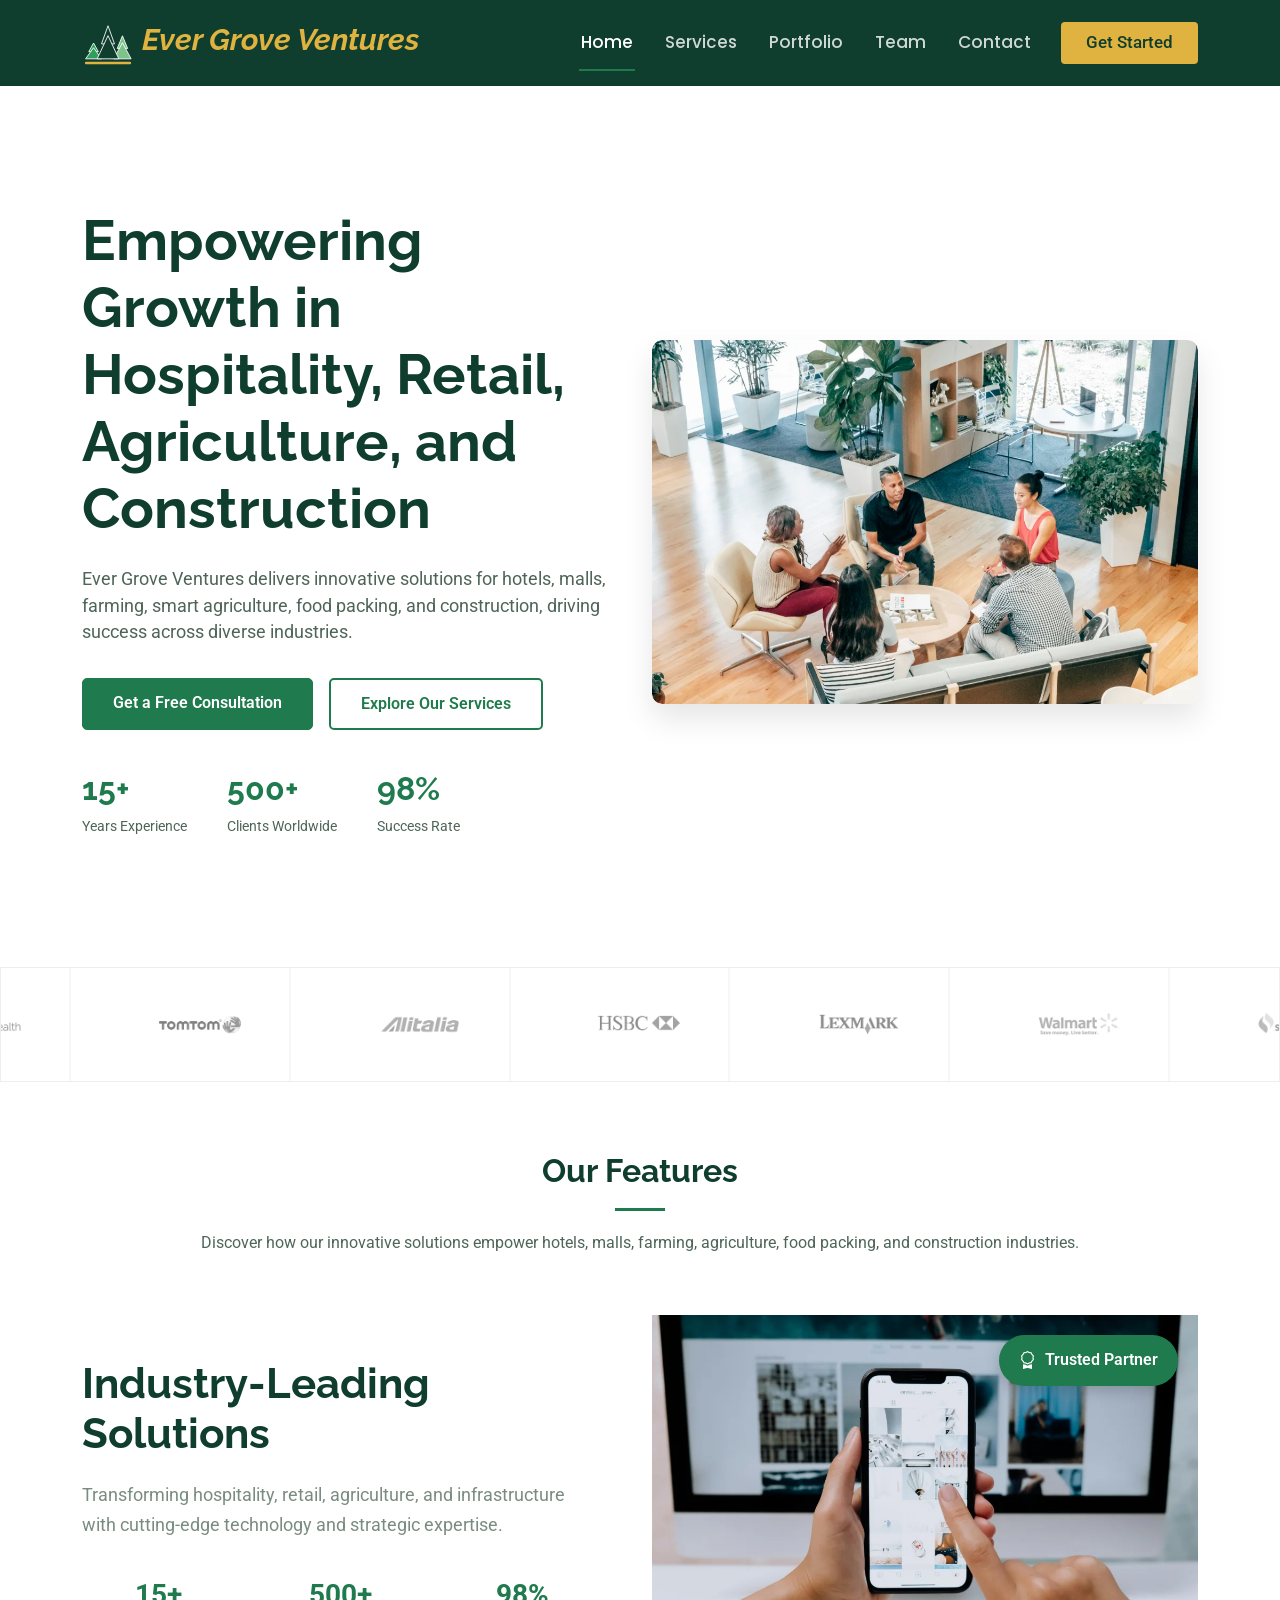
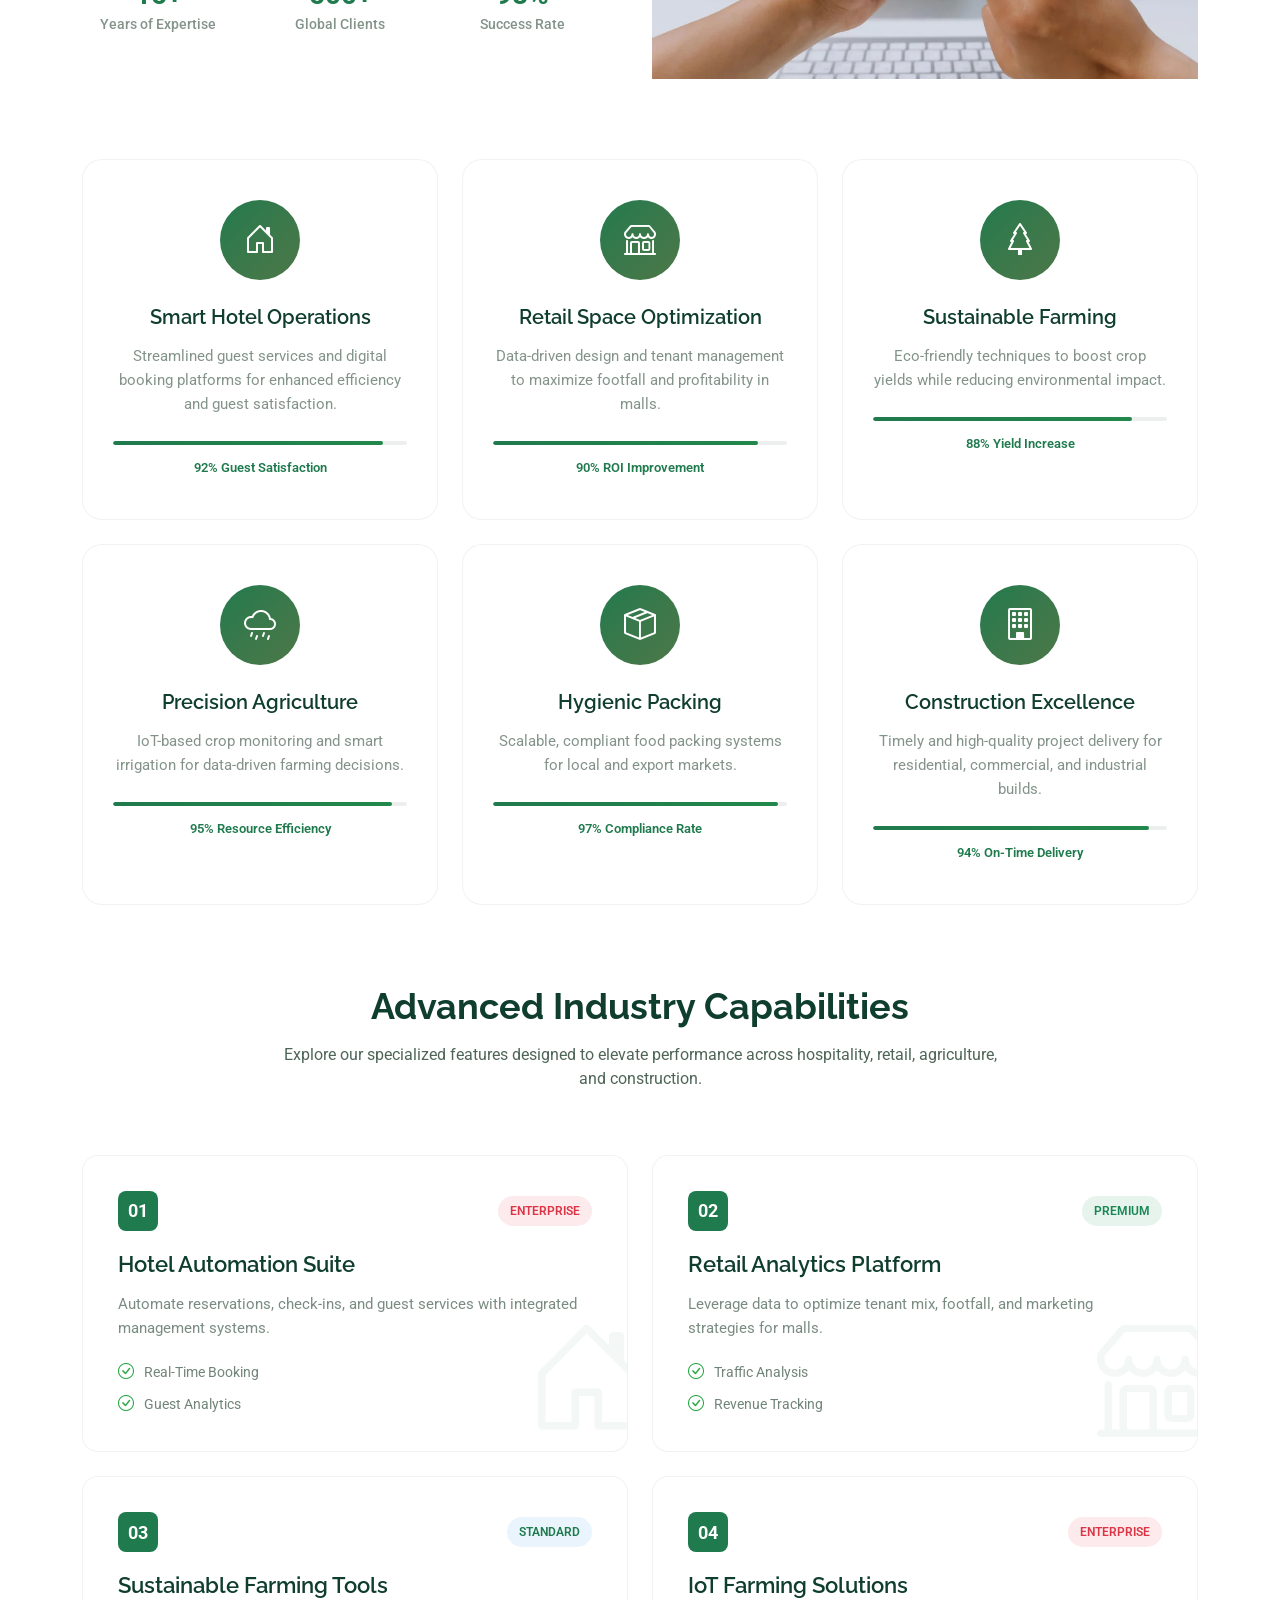
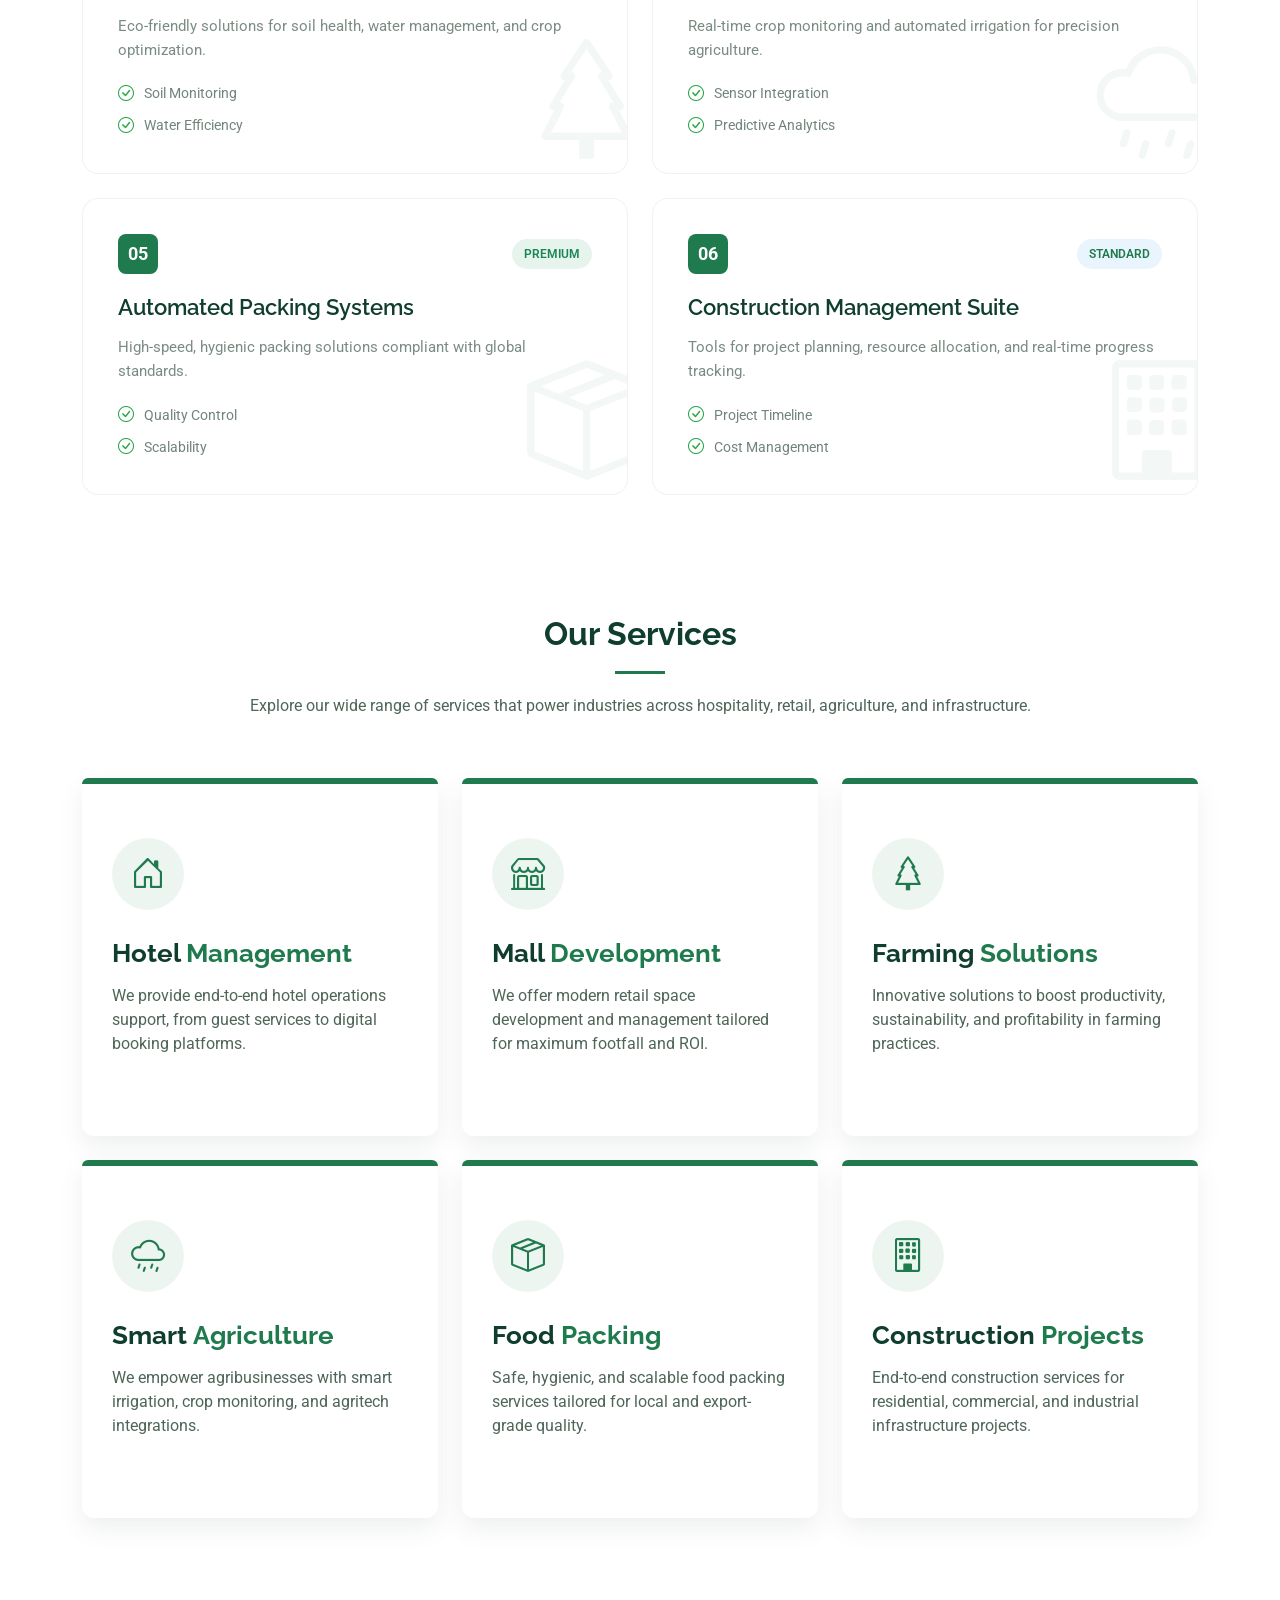
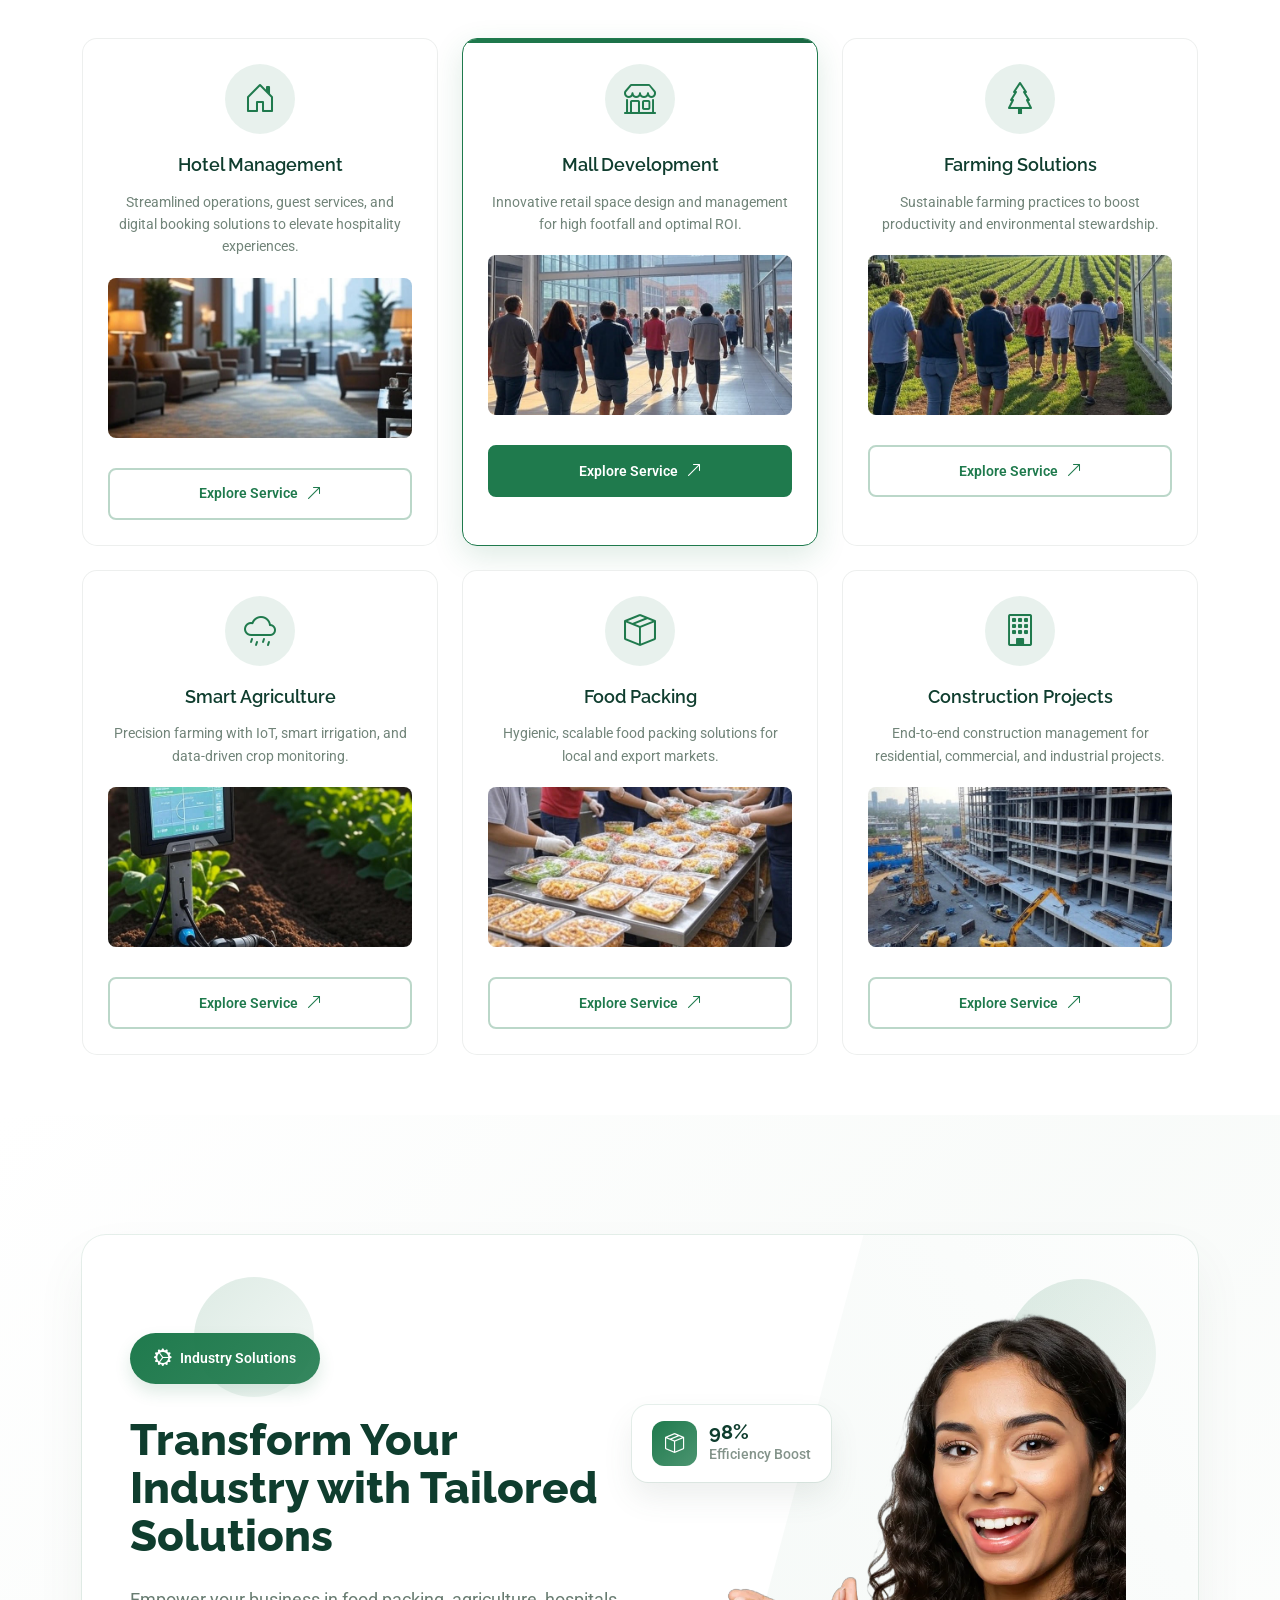
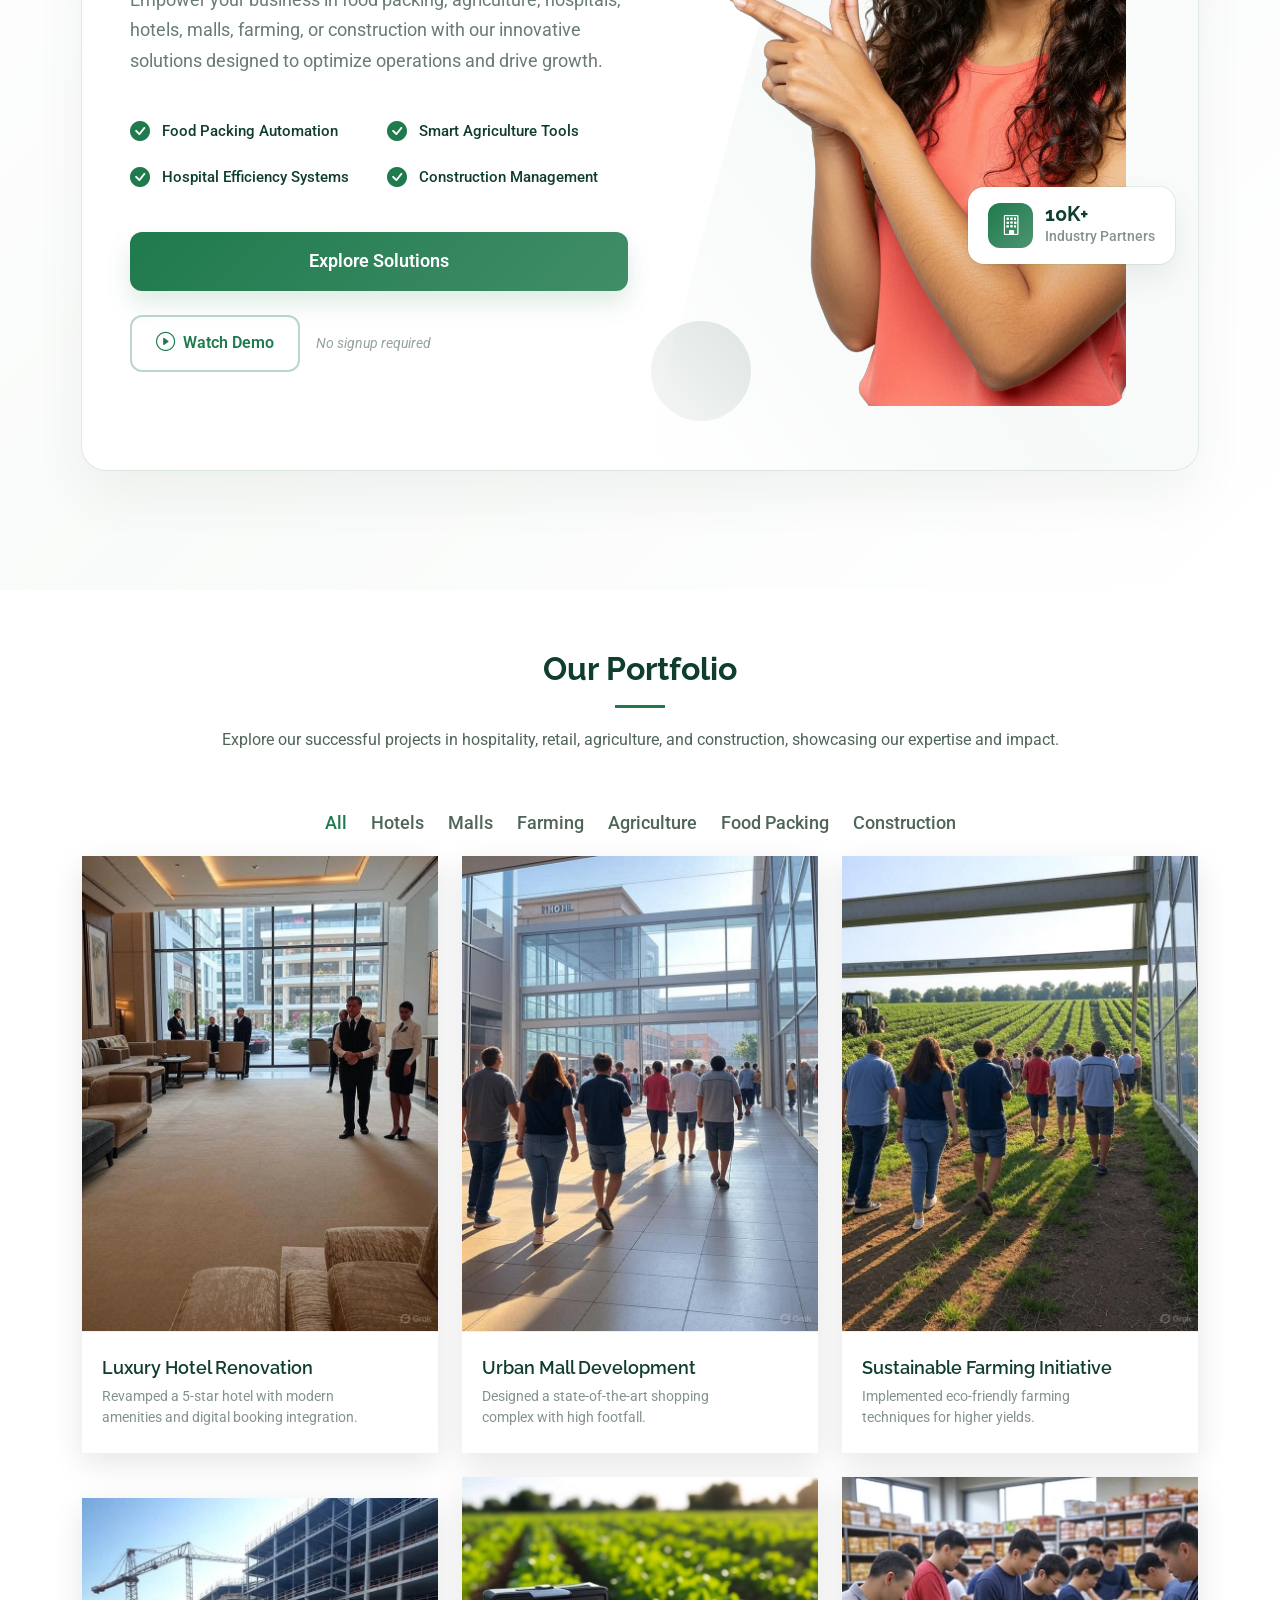
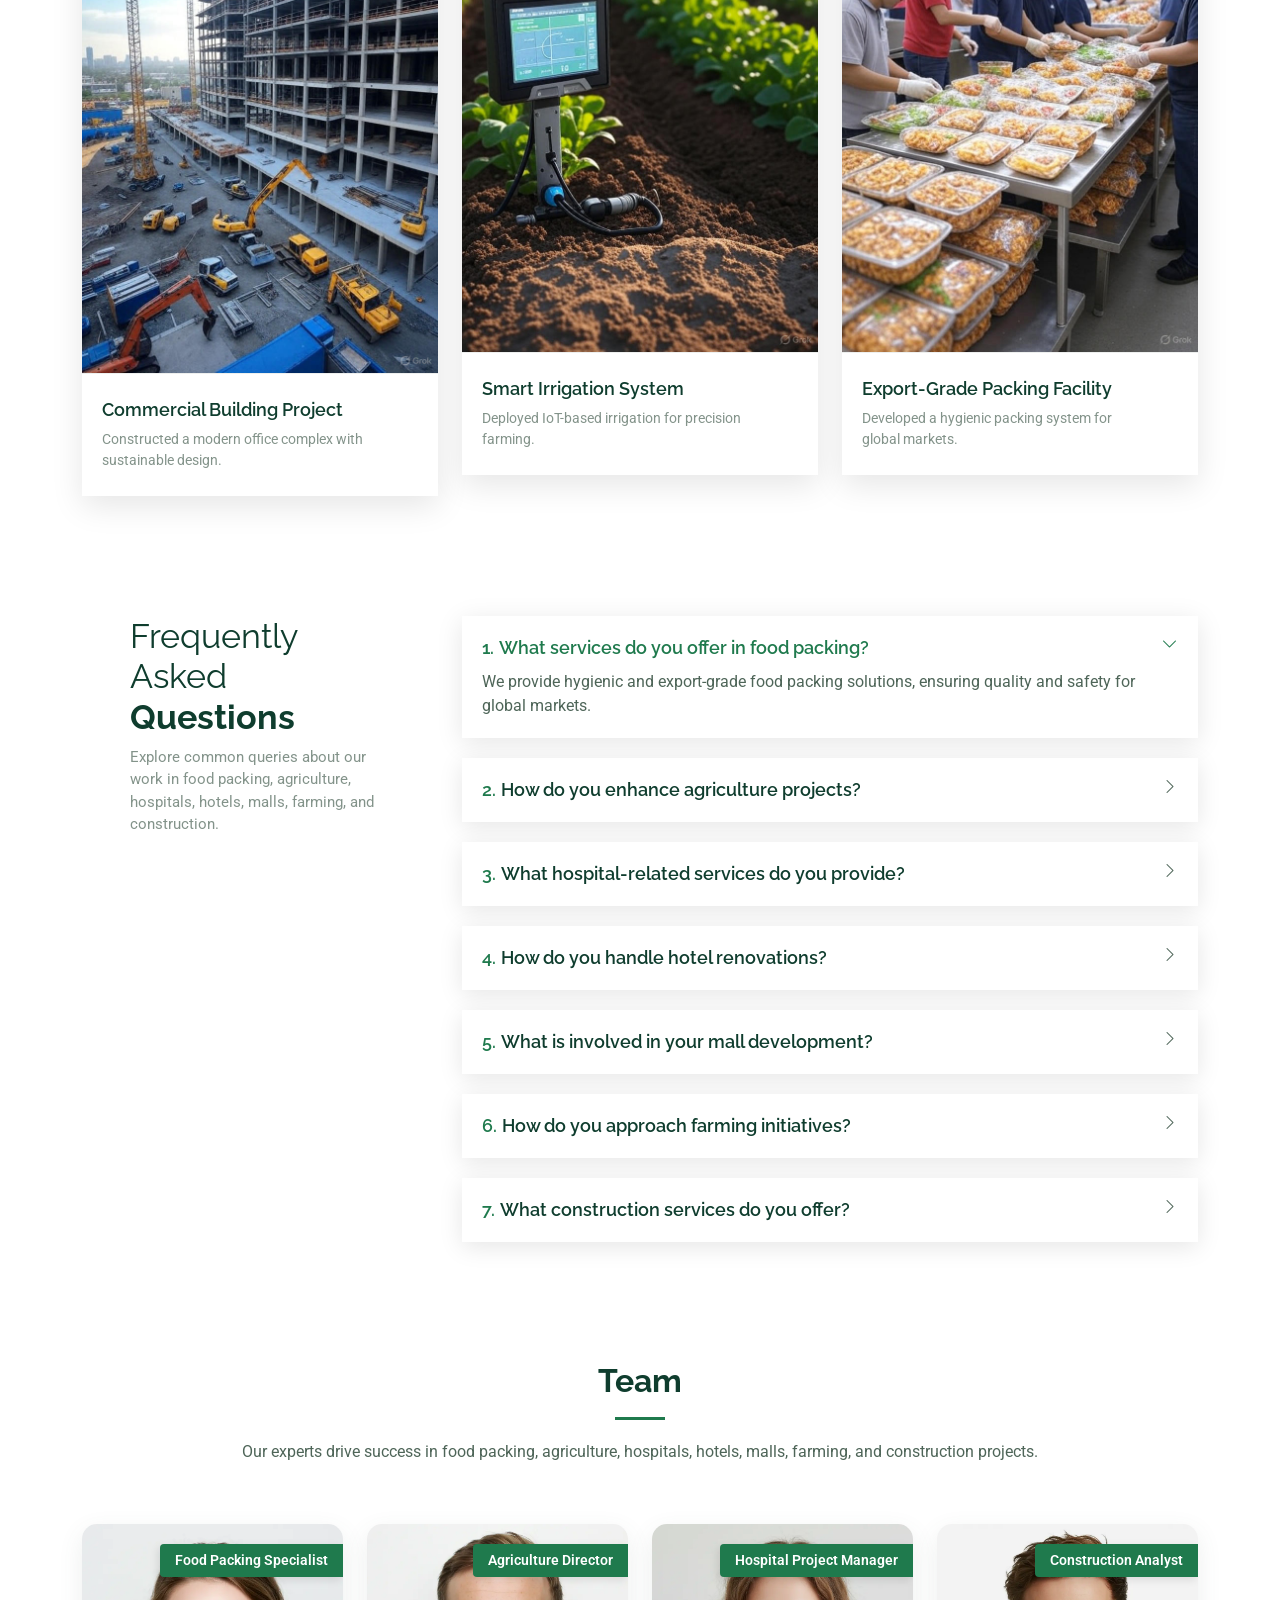
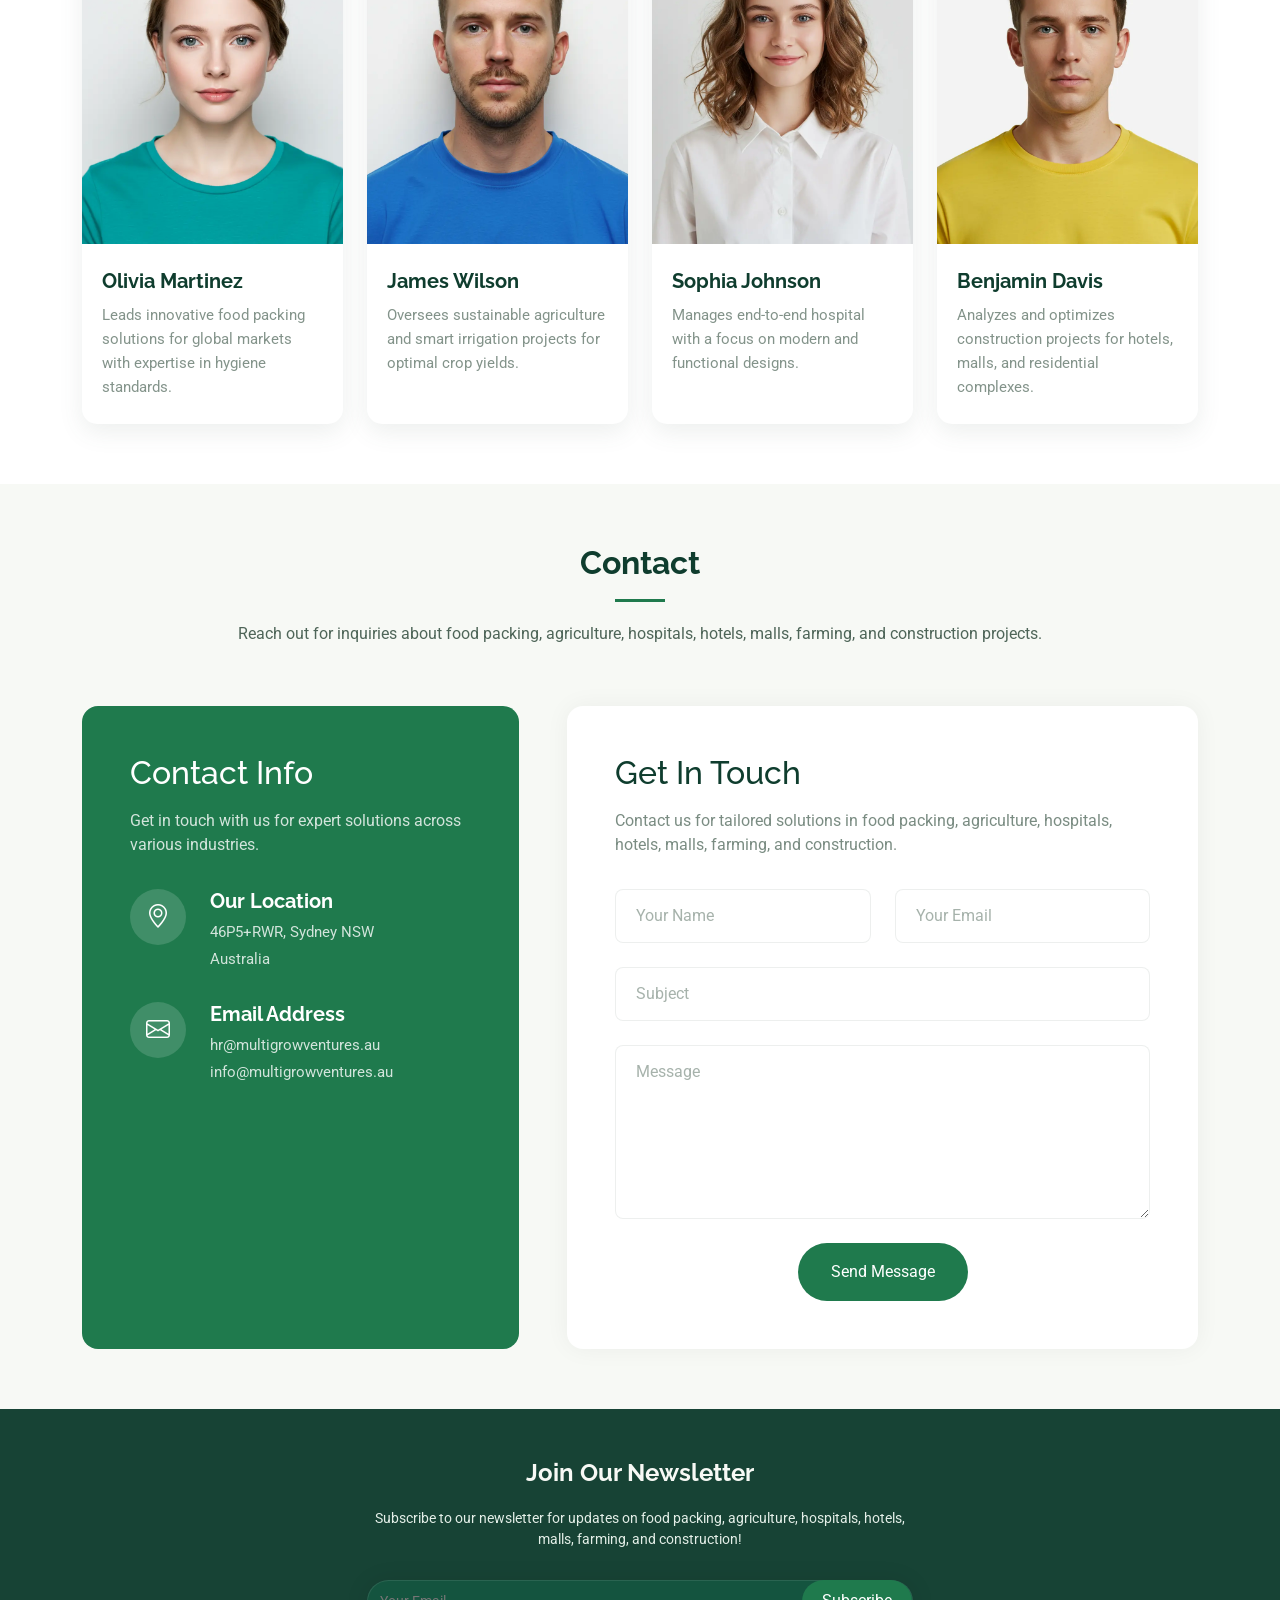
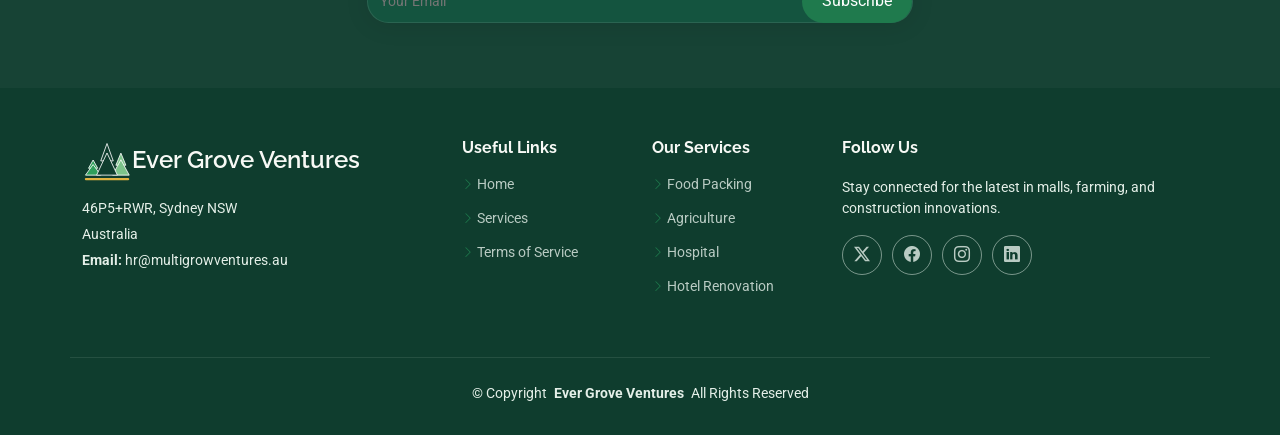
<file: about.html>
<!doctype html>
<html lang="en">
  <head>
    <meta charset="utf-8" />
    <meta http-equiv="refresh" content="0; url=index.html#features" />
    <link rel="canonical" href="index.html#features" />
    <title>Ever Grove Ventures</title>
    <script>
      location.replace("index.html#features");
    </script>
  </head>
  <body>
    <p><a href="index.html#features">Continue to Ever Grove Ventures</a></p>
  </body>
</html>
</file>
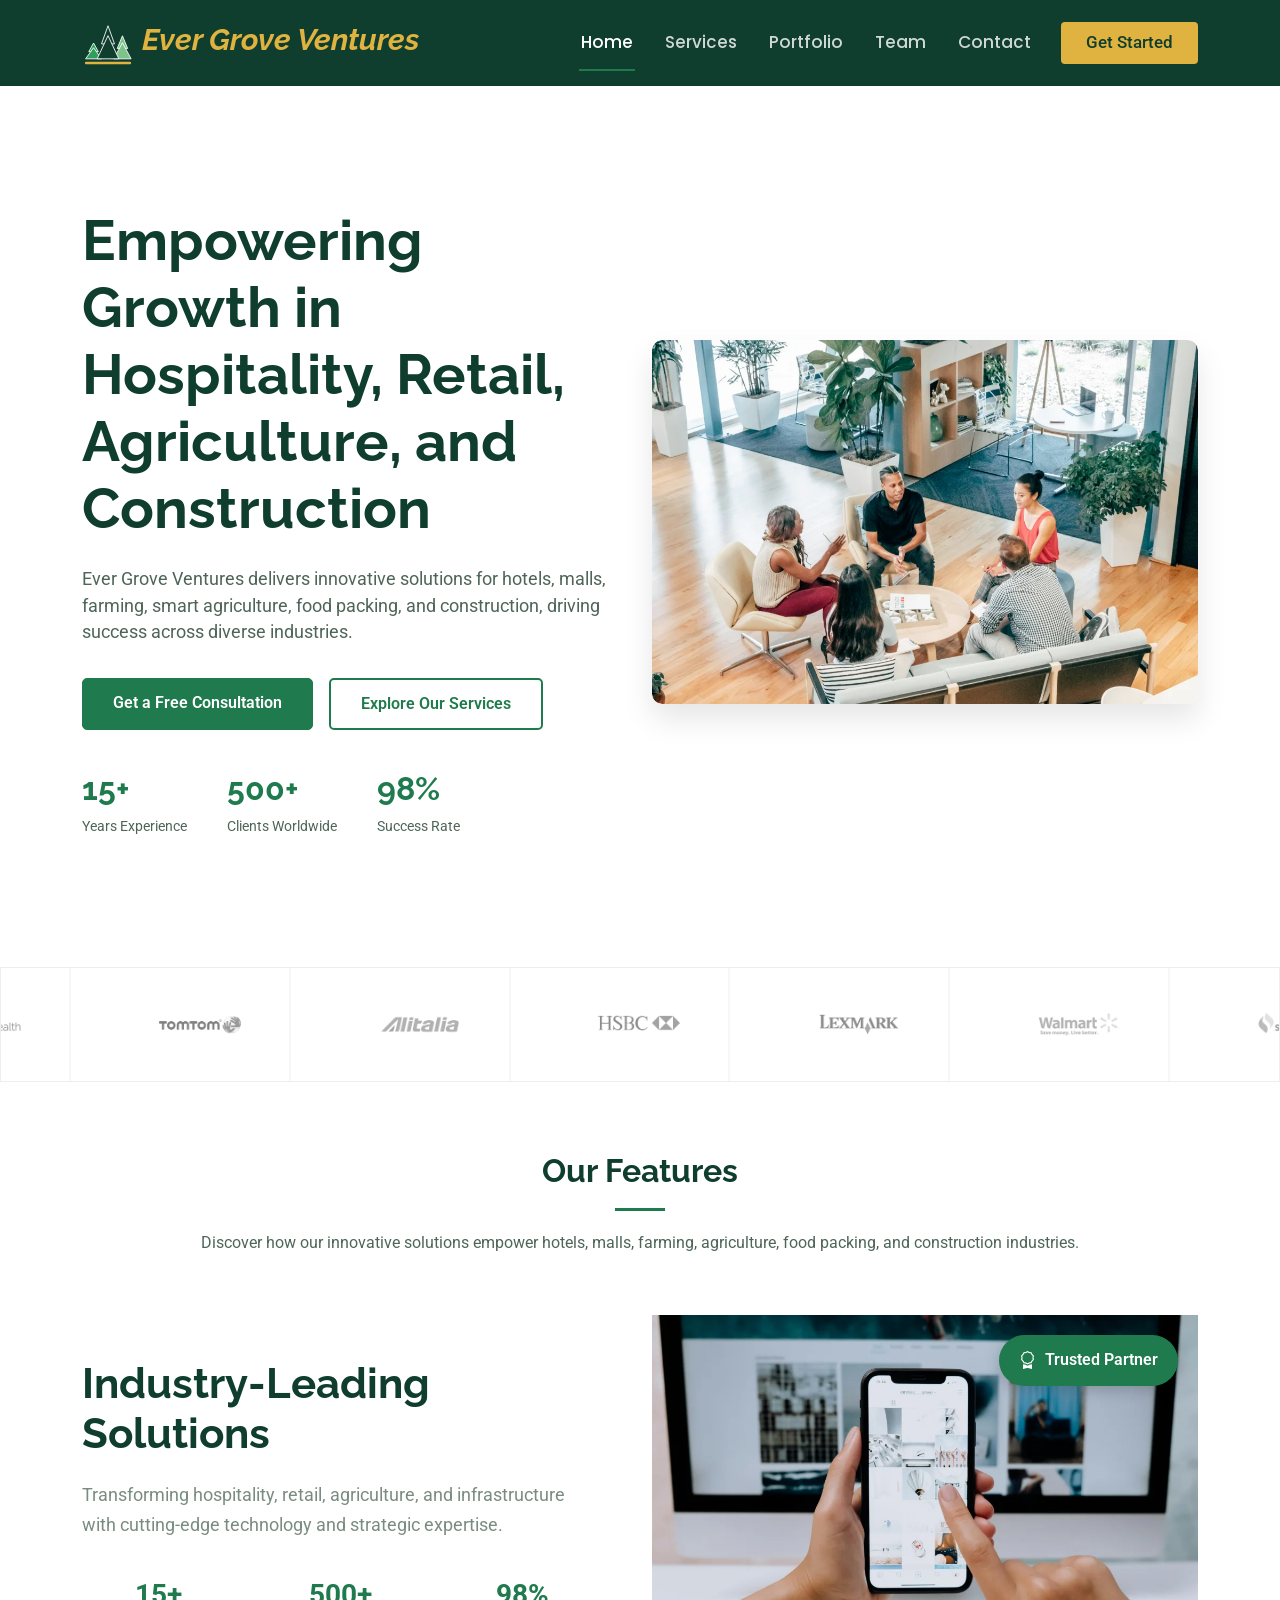
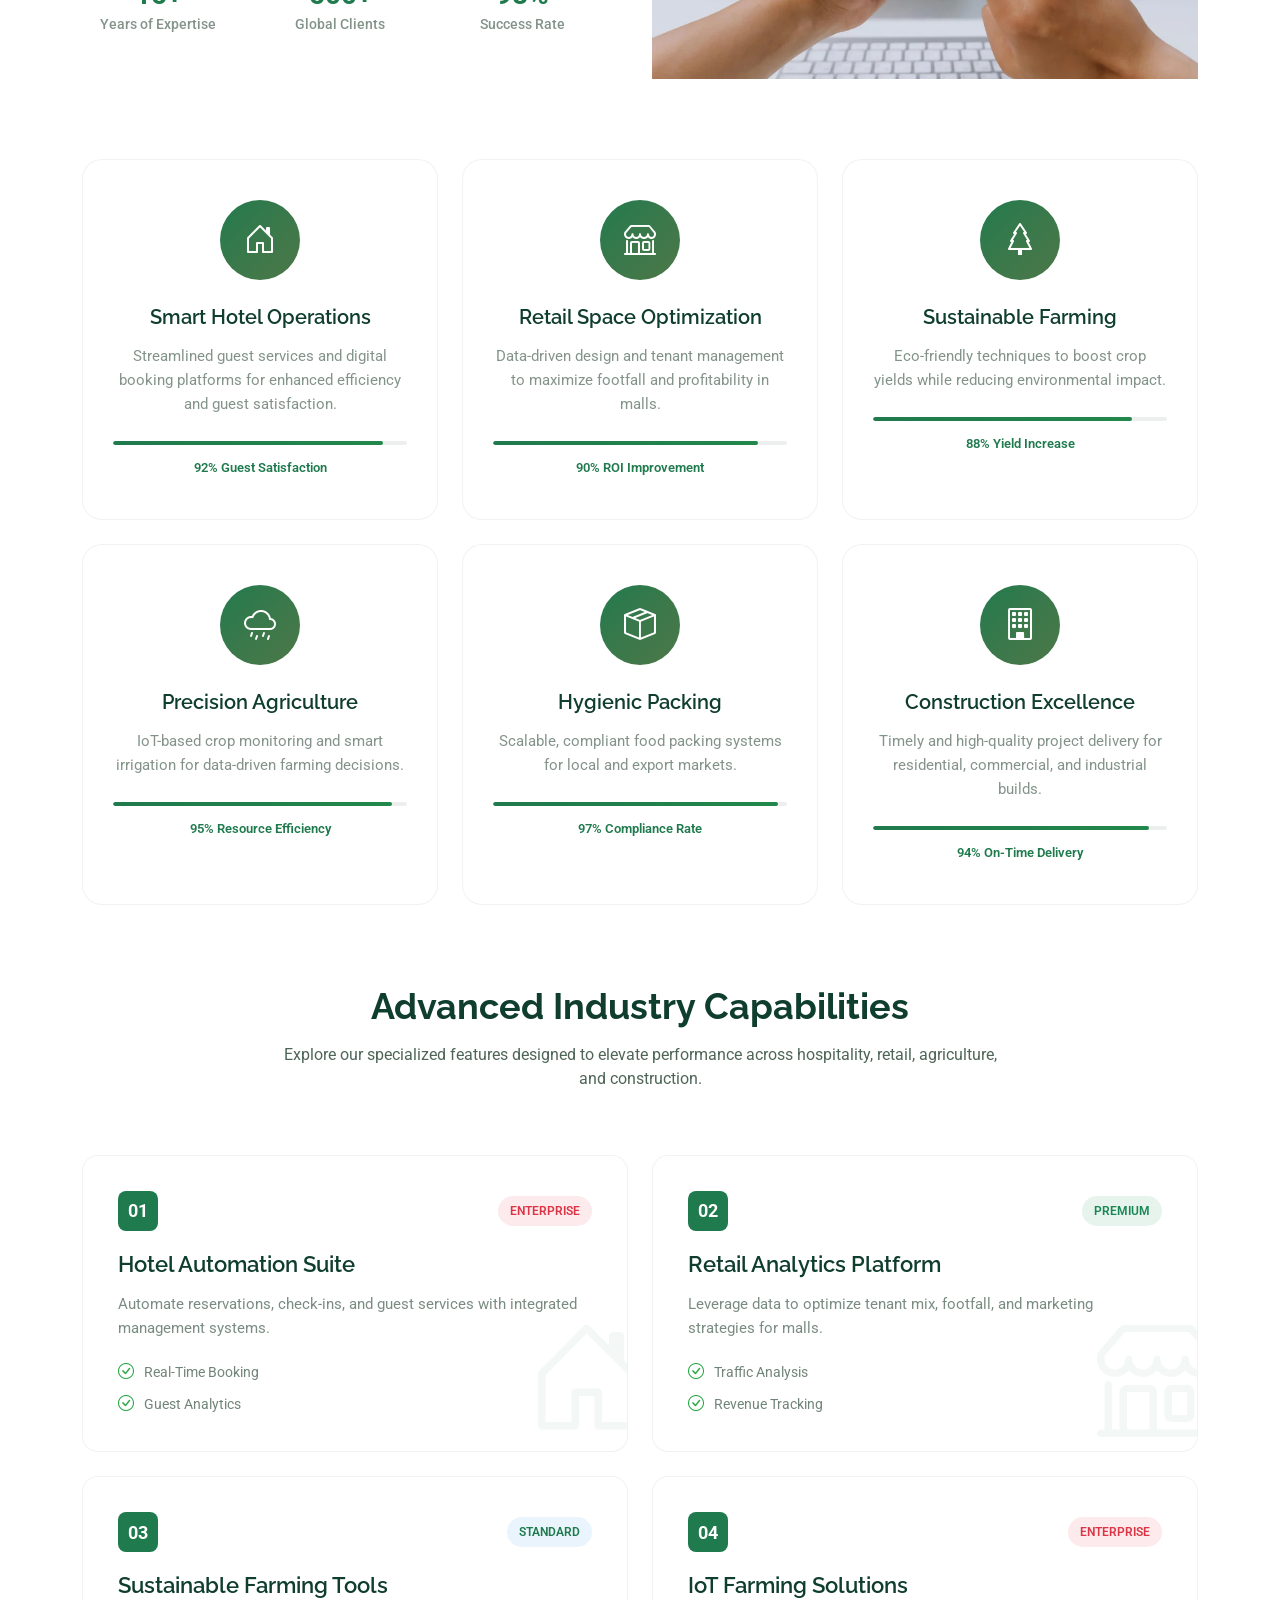
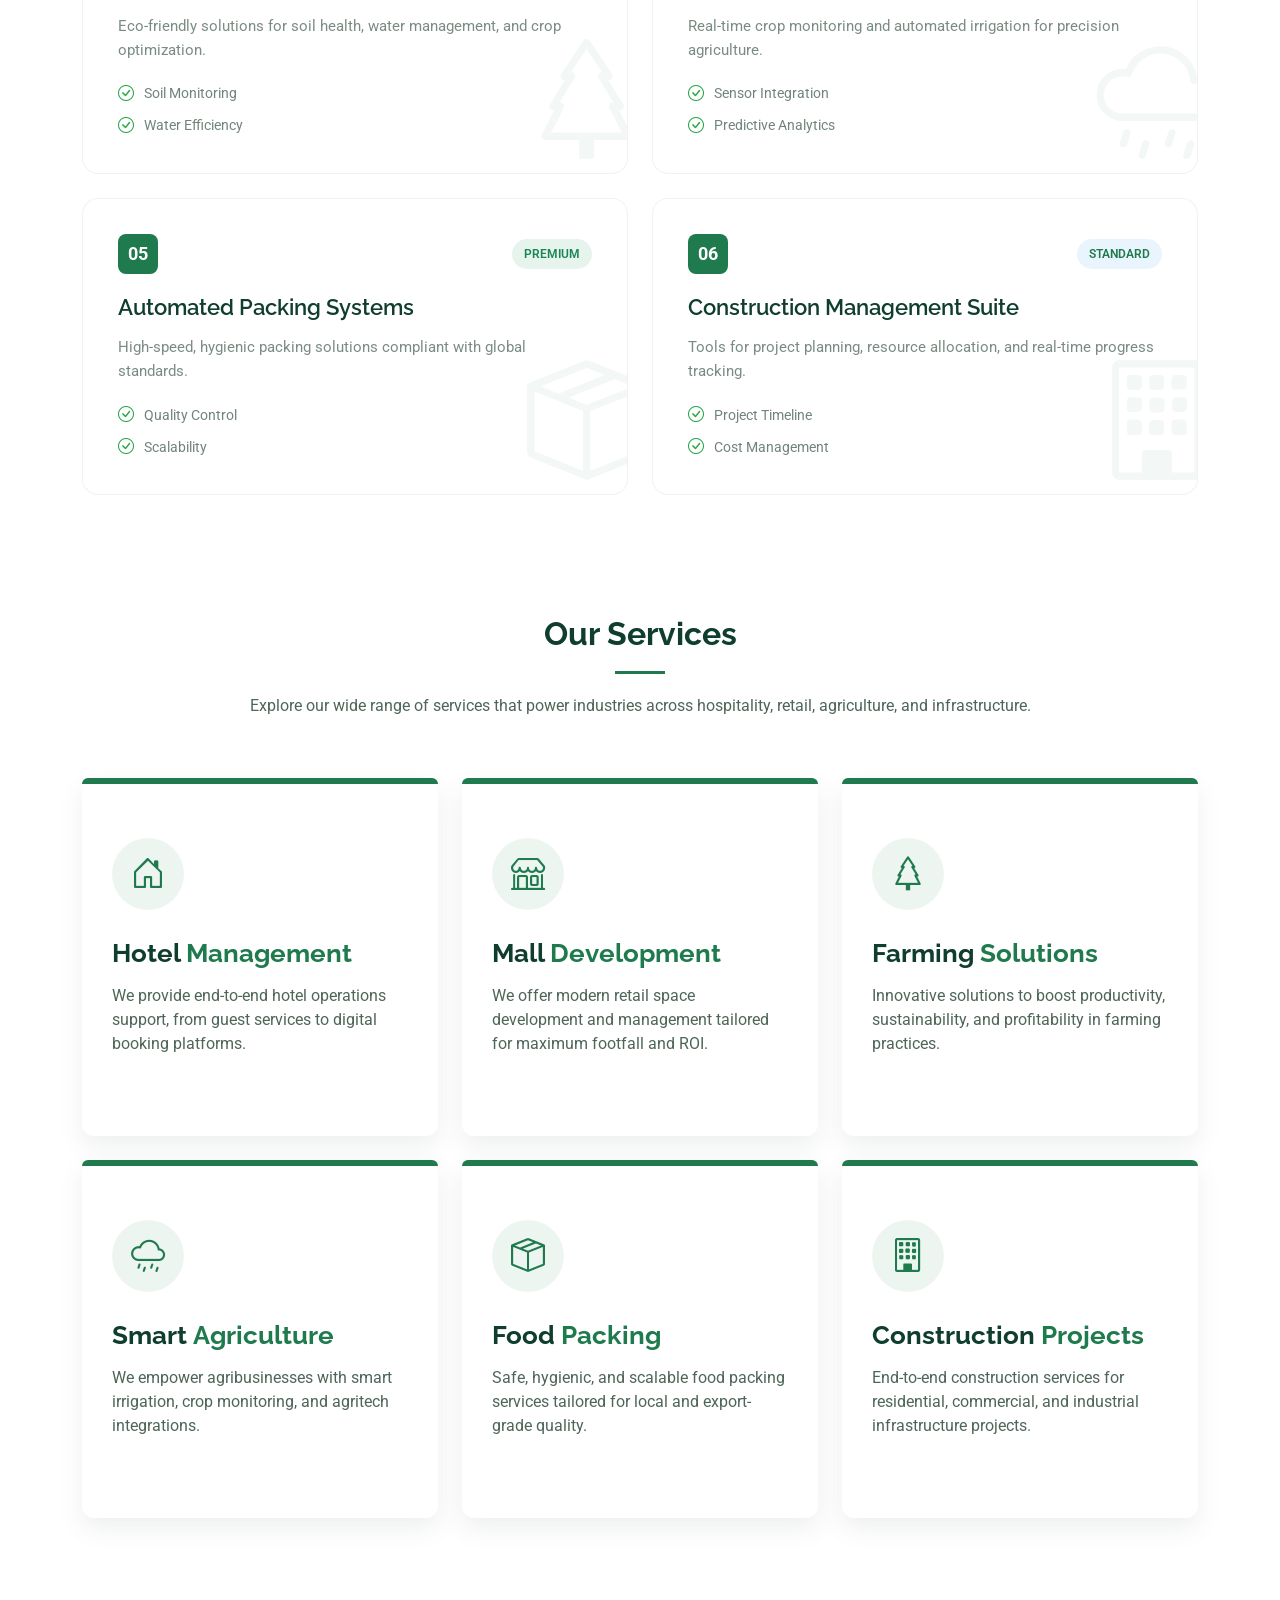
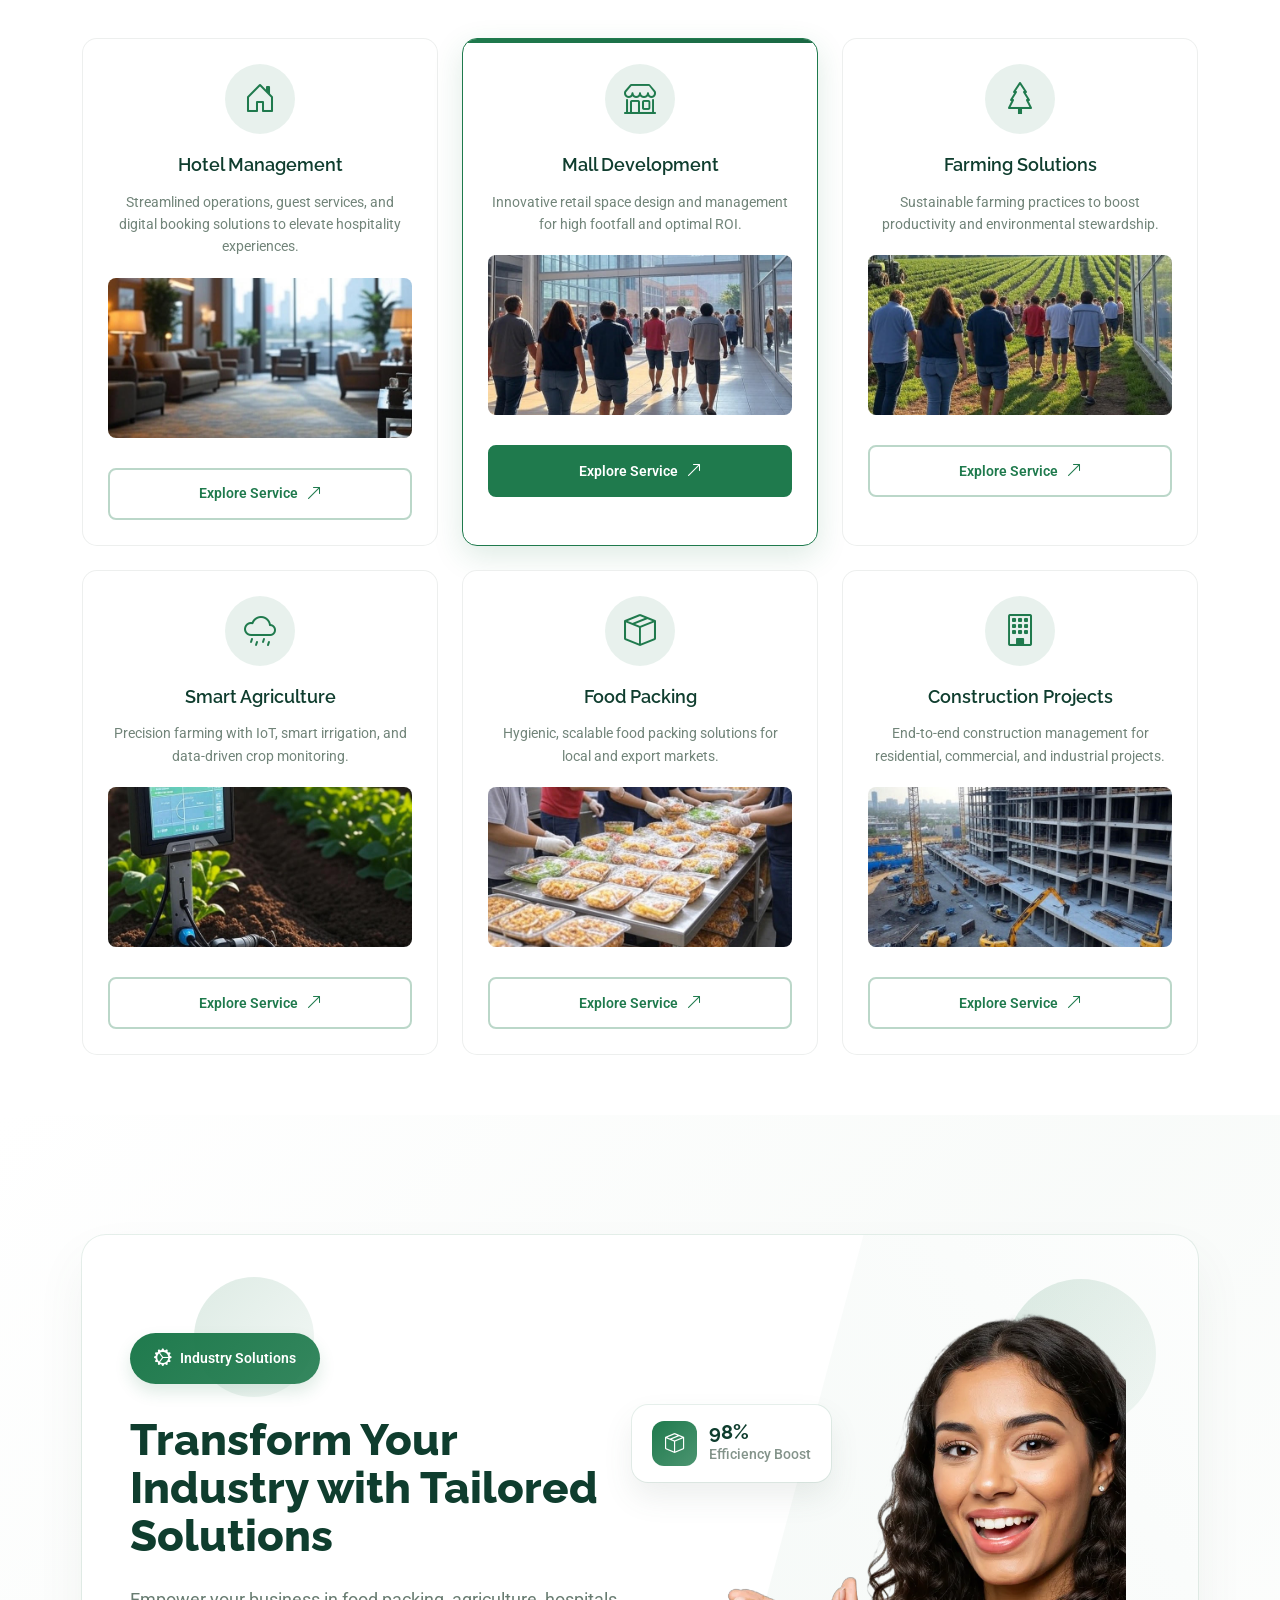
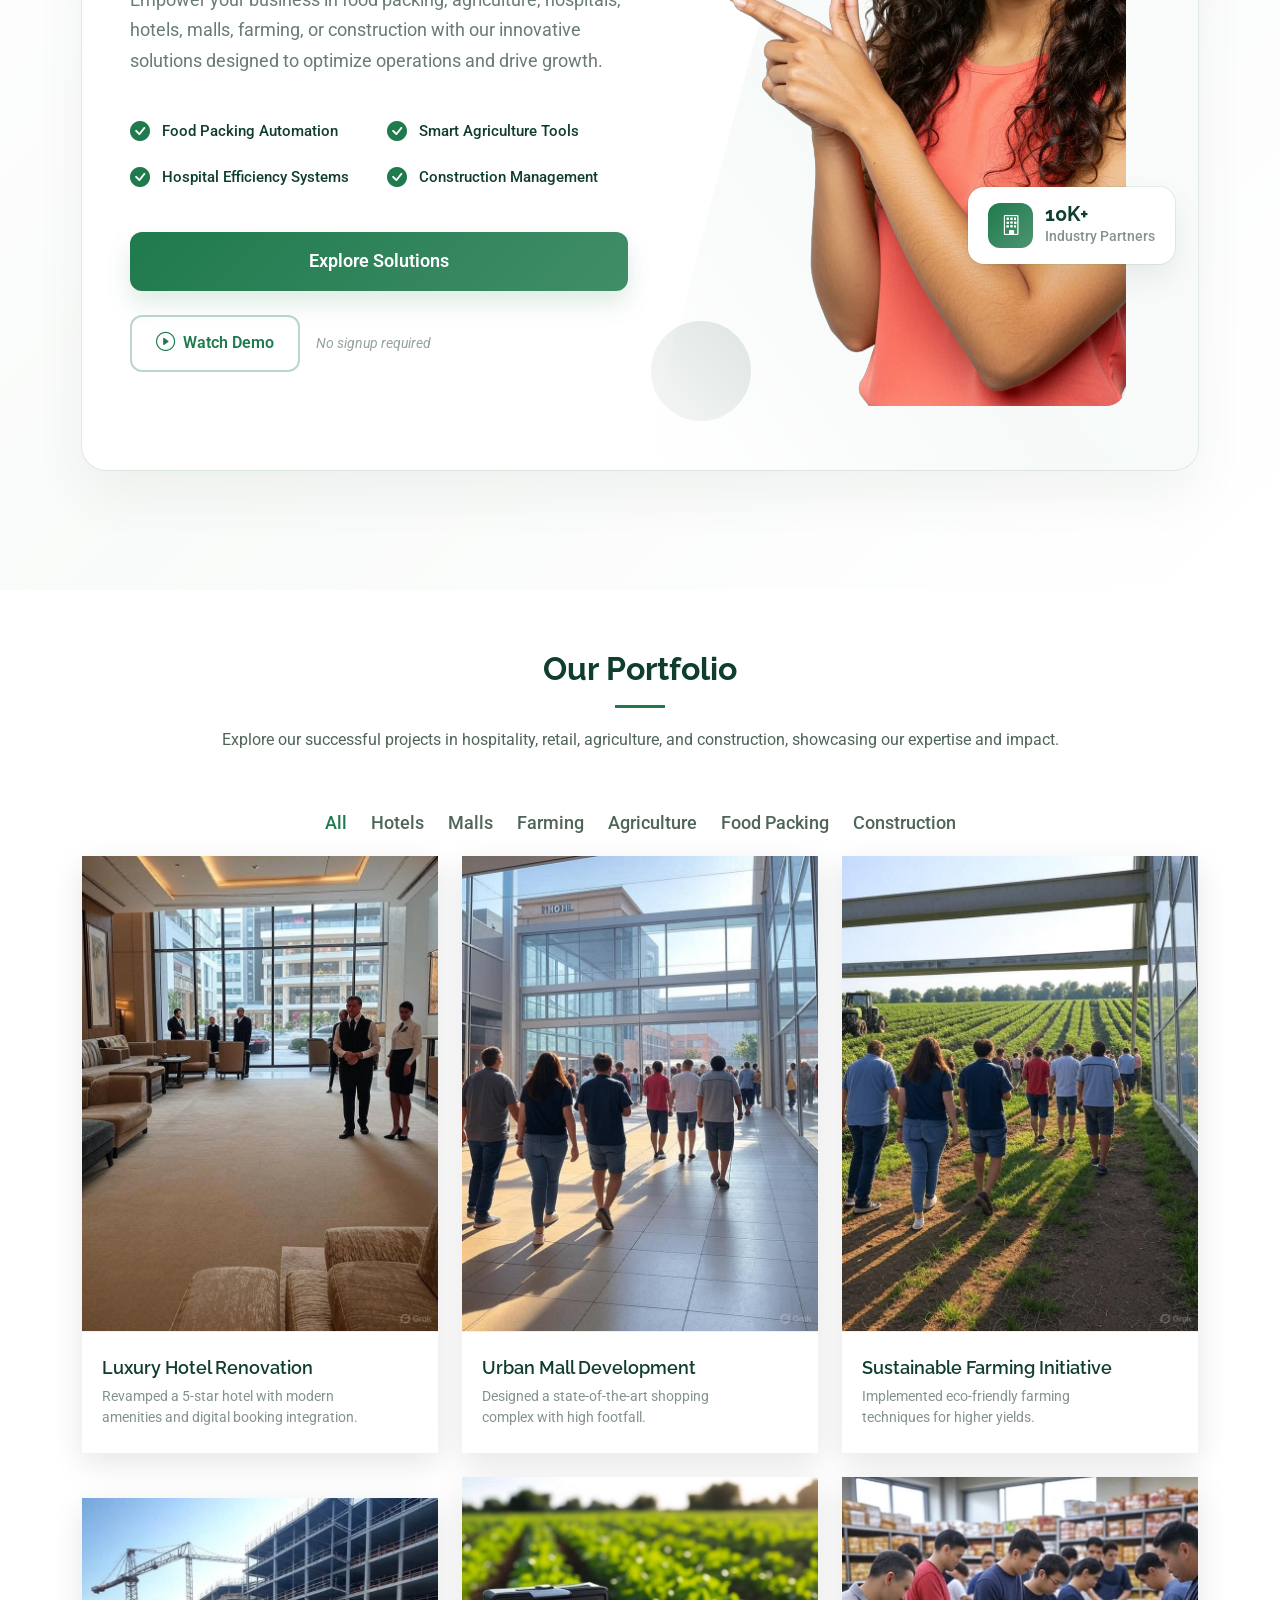
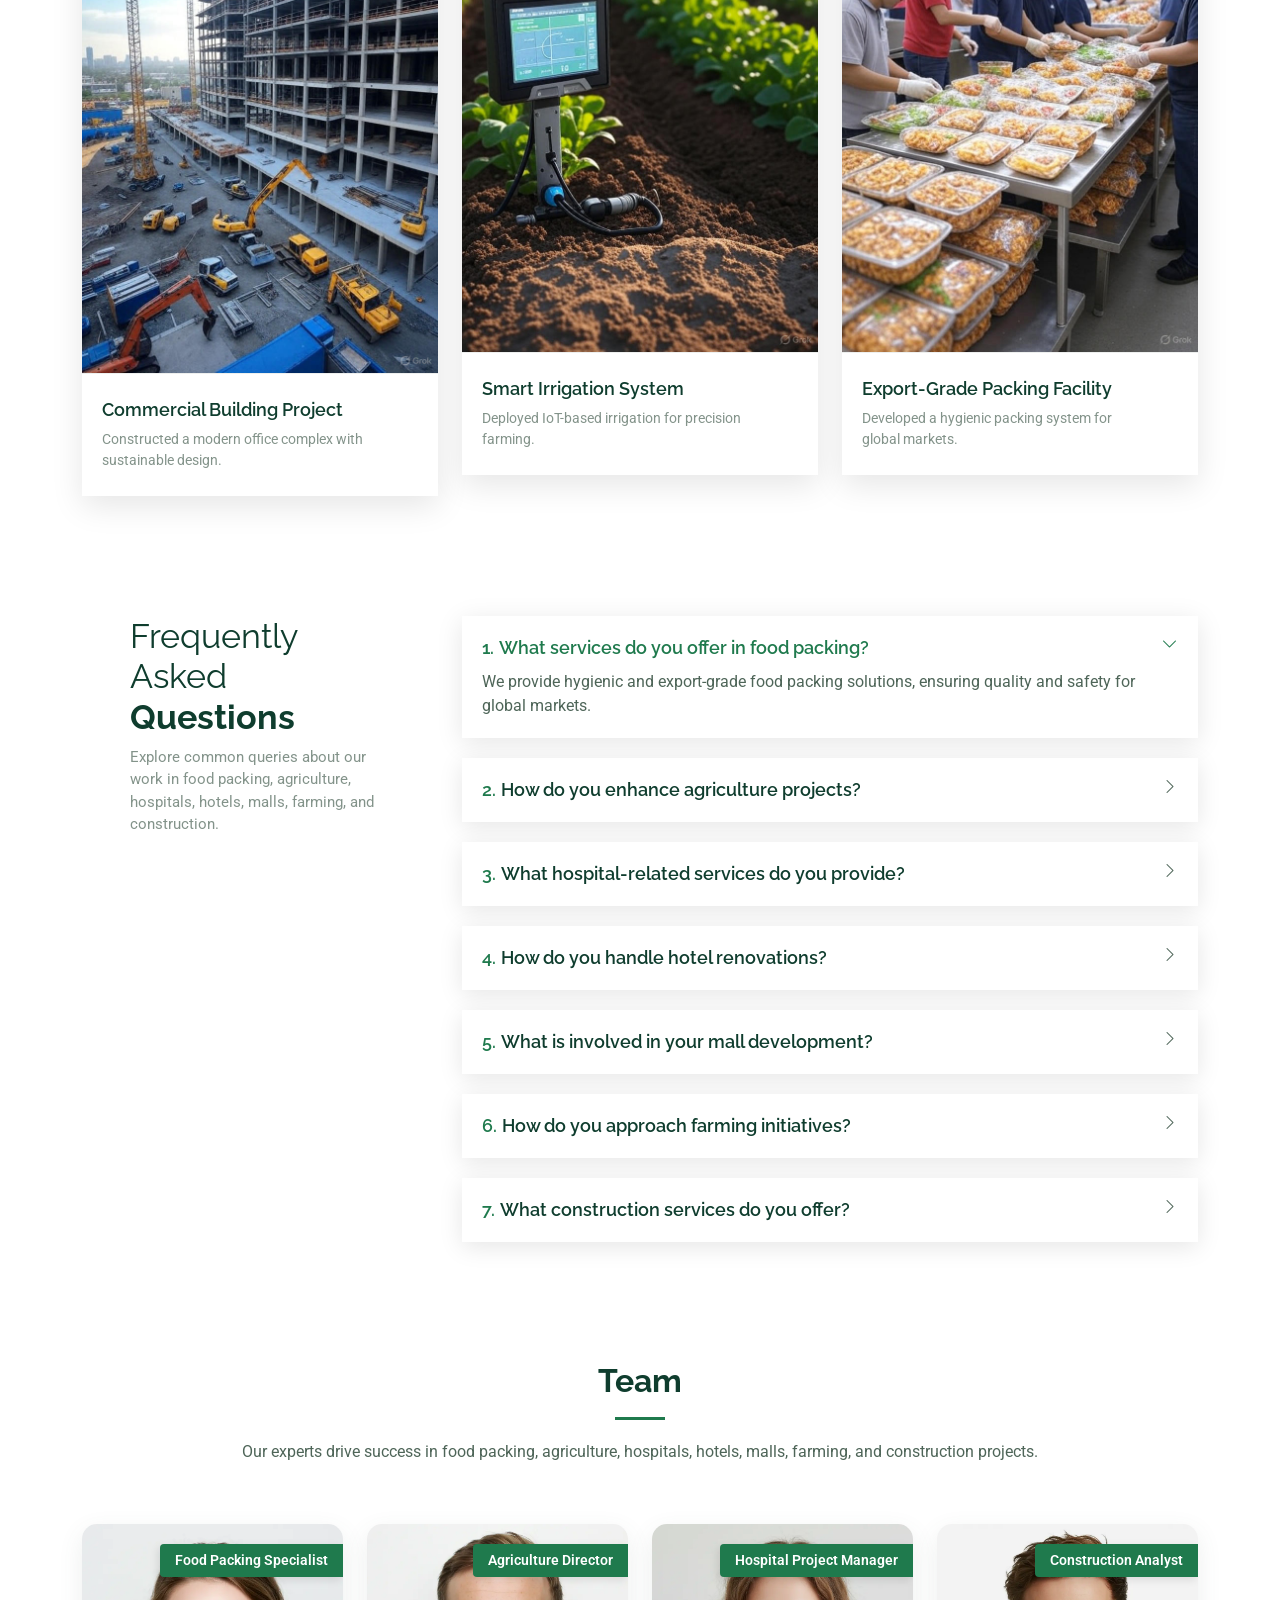
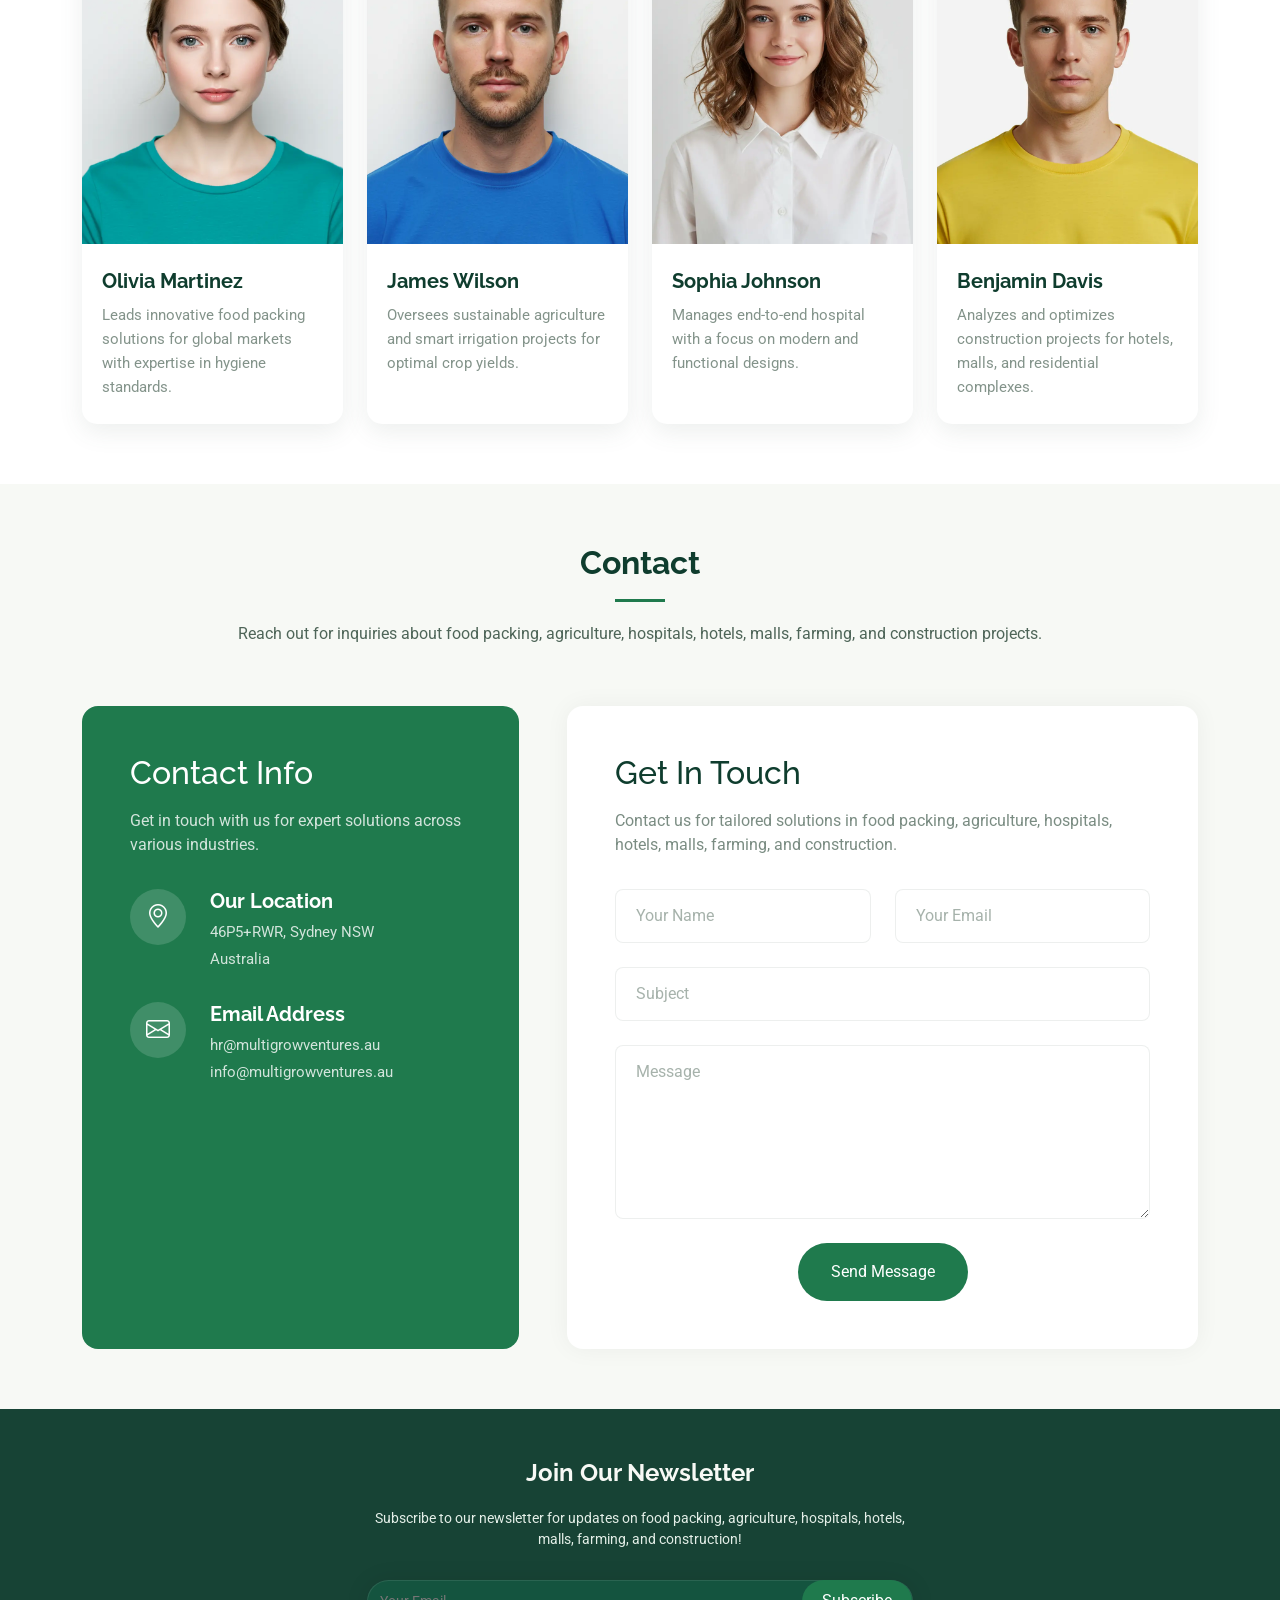
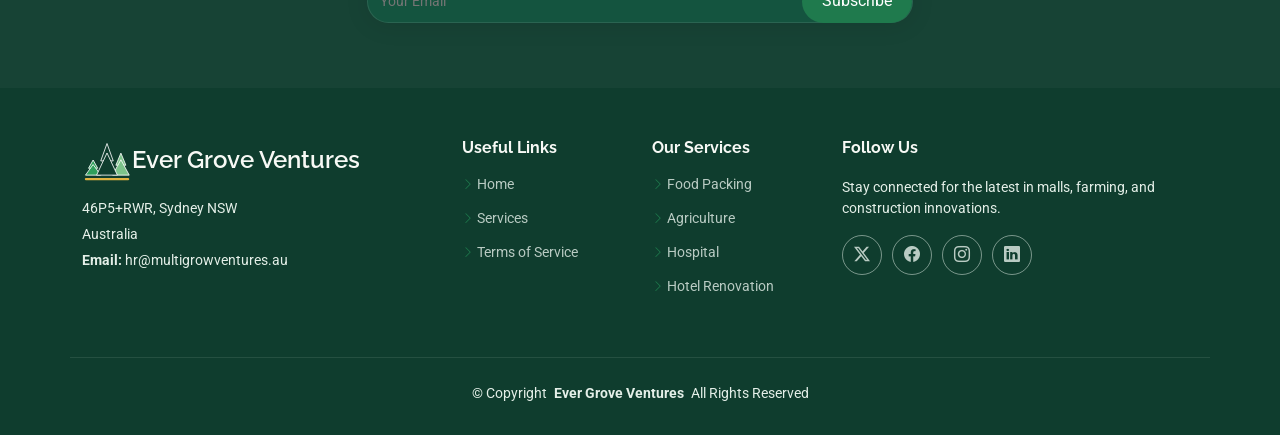
<file: contact.html>
<!doctype html>
<html lang="en">
  <head>
    <meta charset="utf-8" />
    <meta http-equiv="refresh" content="0; url=index.html#contact" />
    <link rel="canonical" href="index.html#contact" />
    <title>Ever Grove Ventures</title>
    <script>
      location.replace("index.html#contact");
    </script>
  </head>
  <body>
    <p><a href="index.html#contact">Continue to Ever Grove Ventures</a></p>
  </body>
</html>
</file>
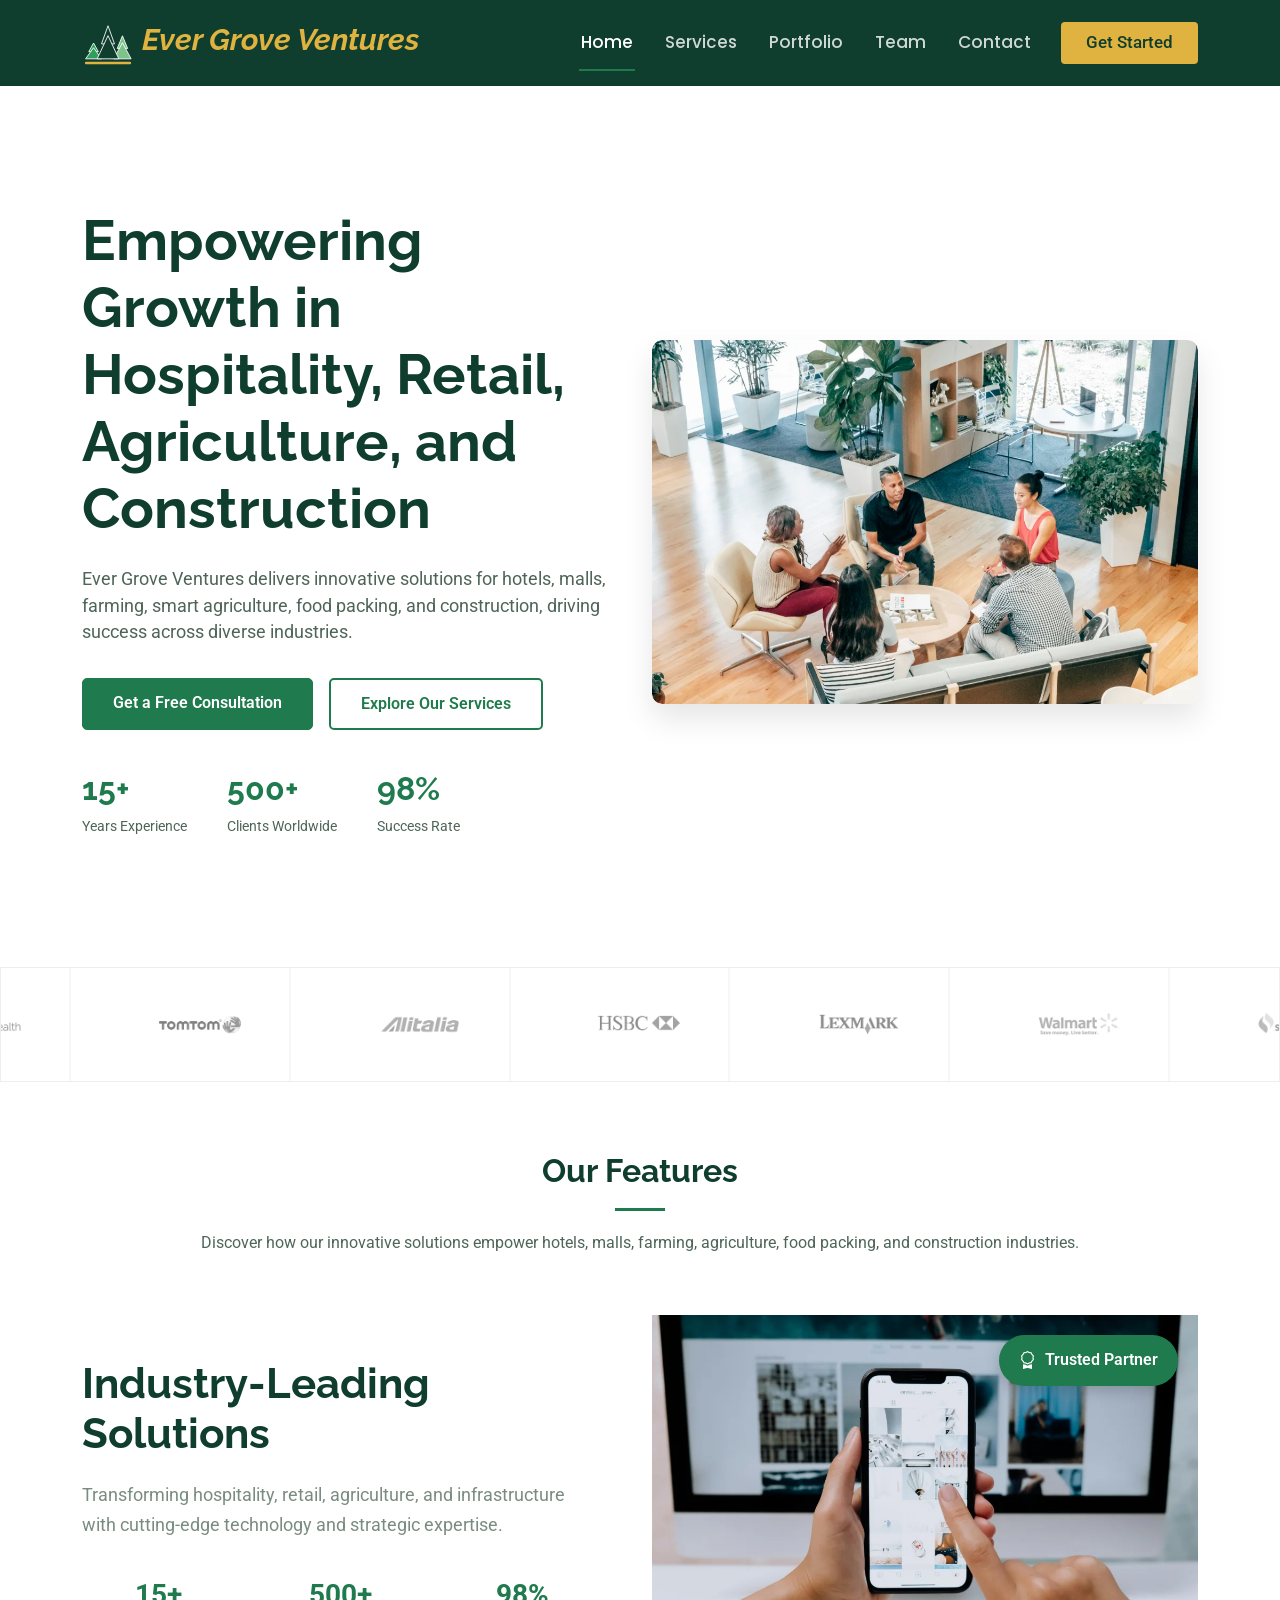
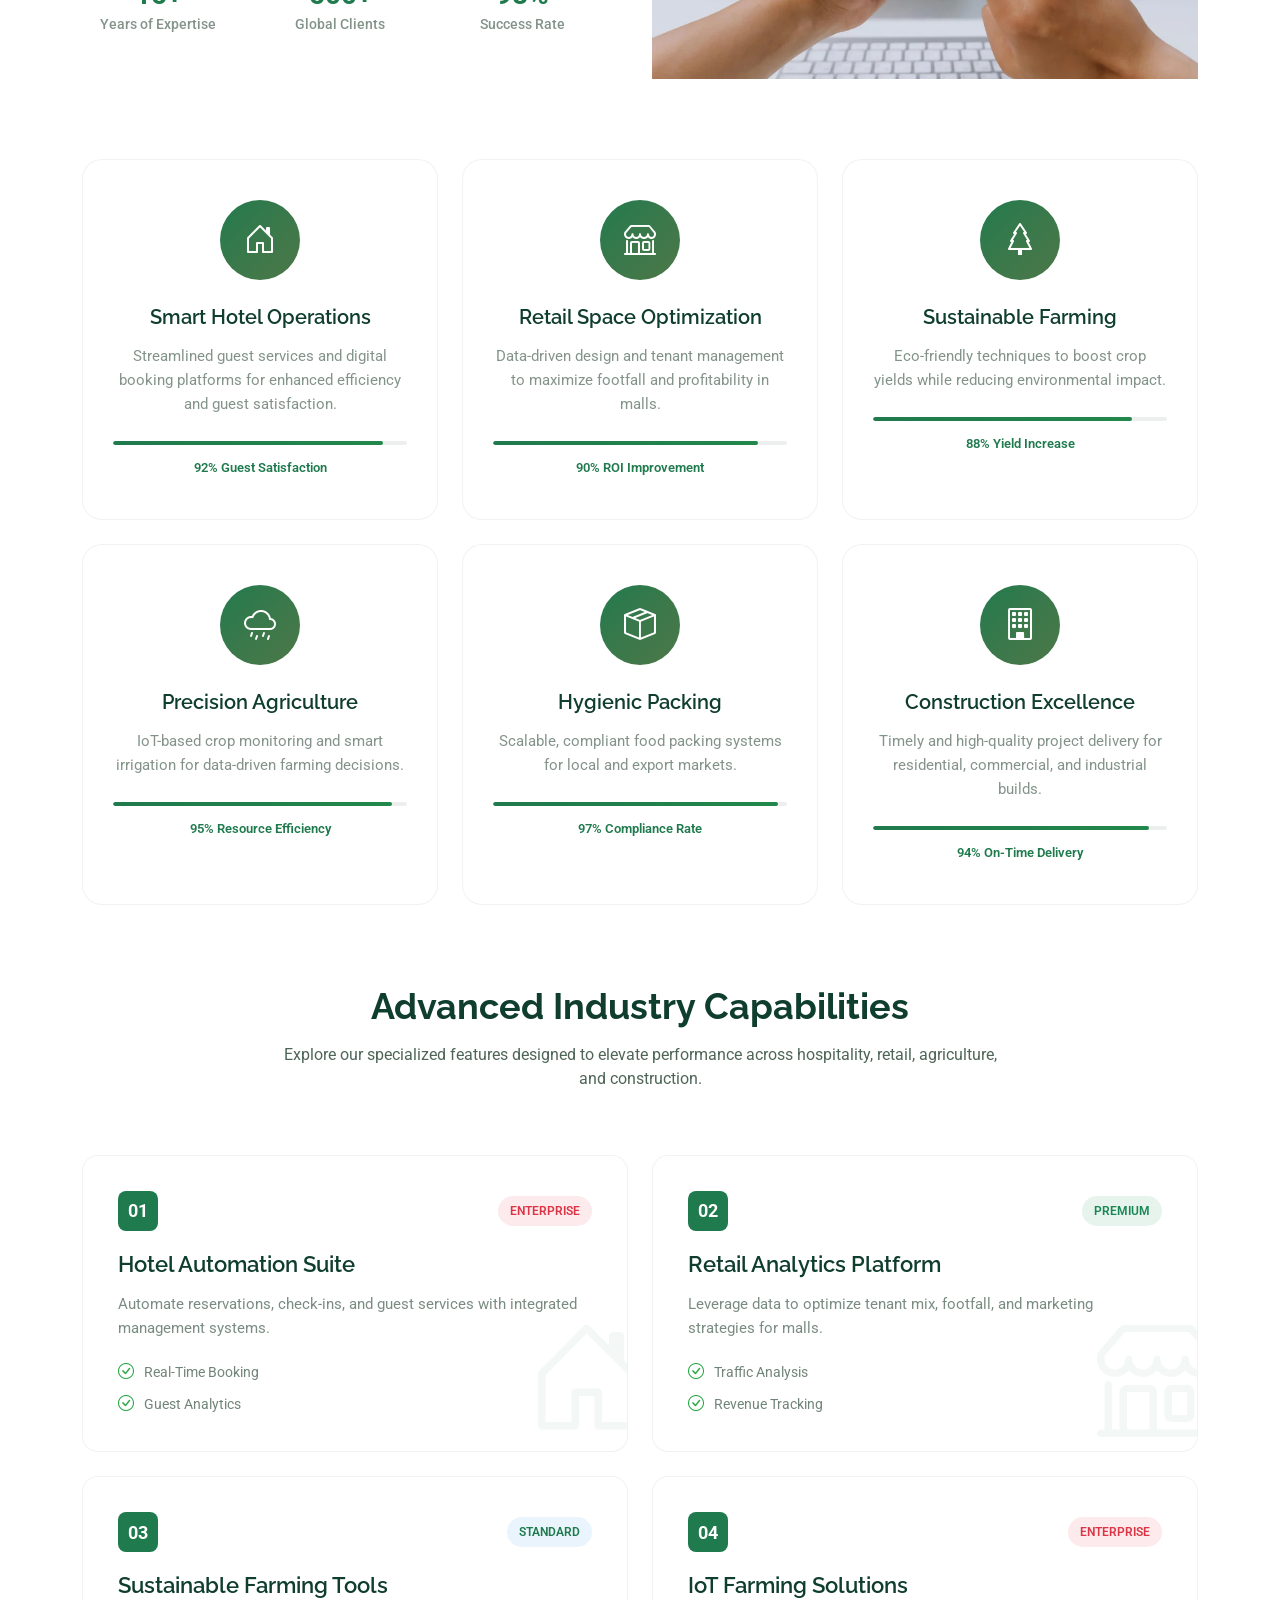
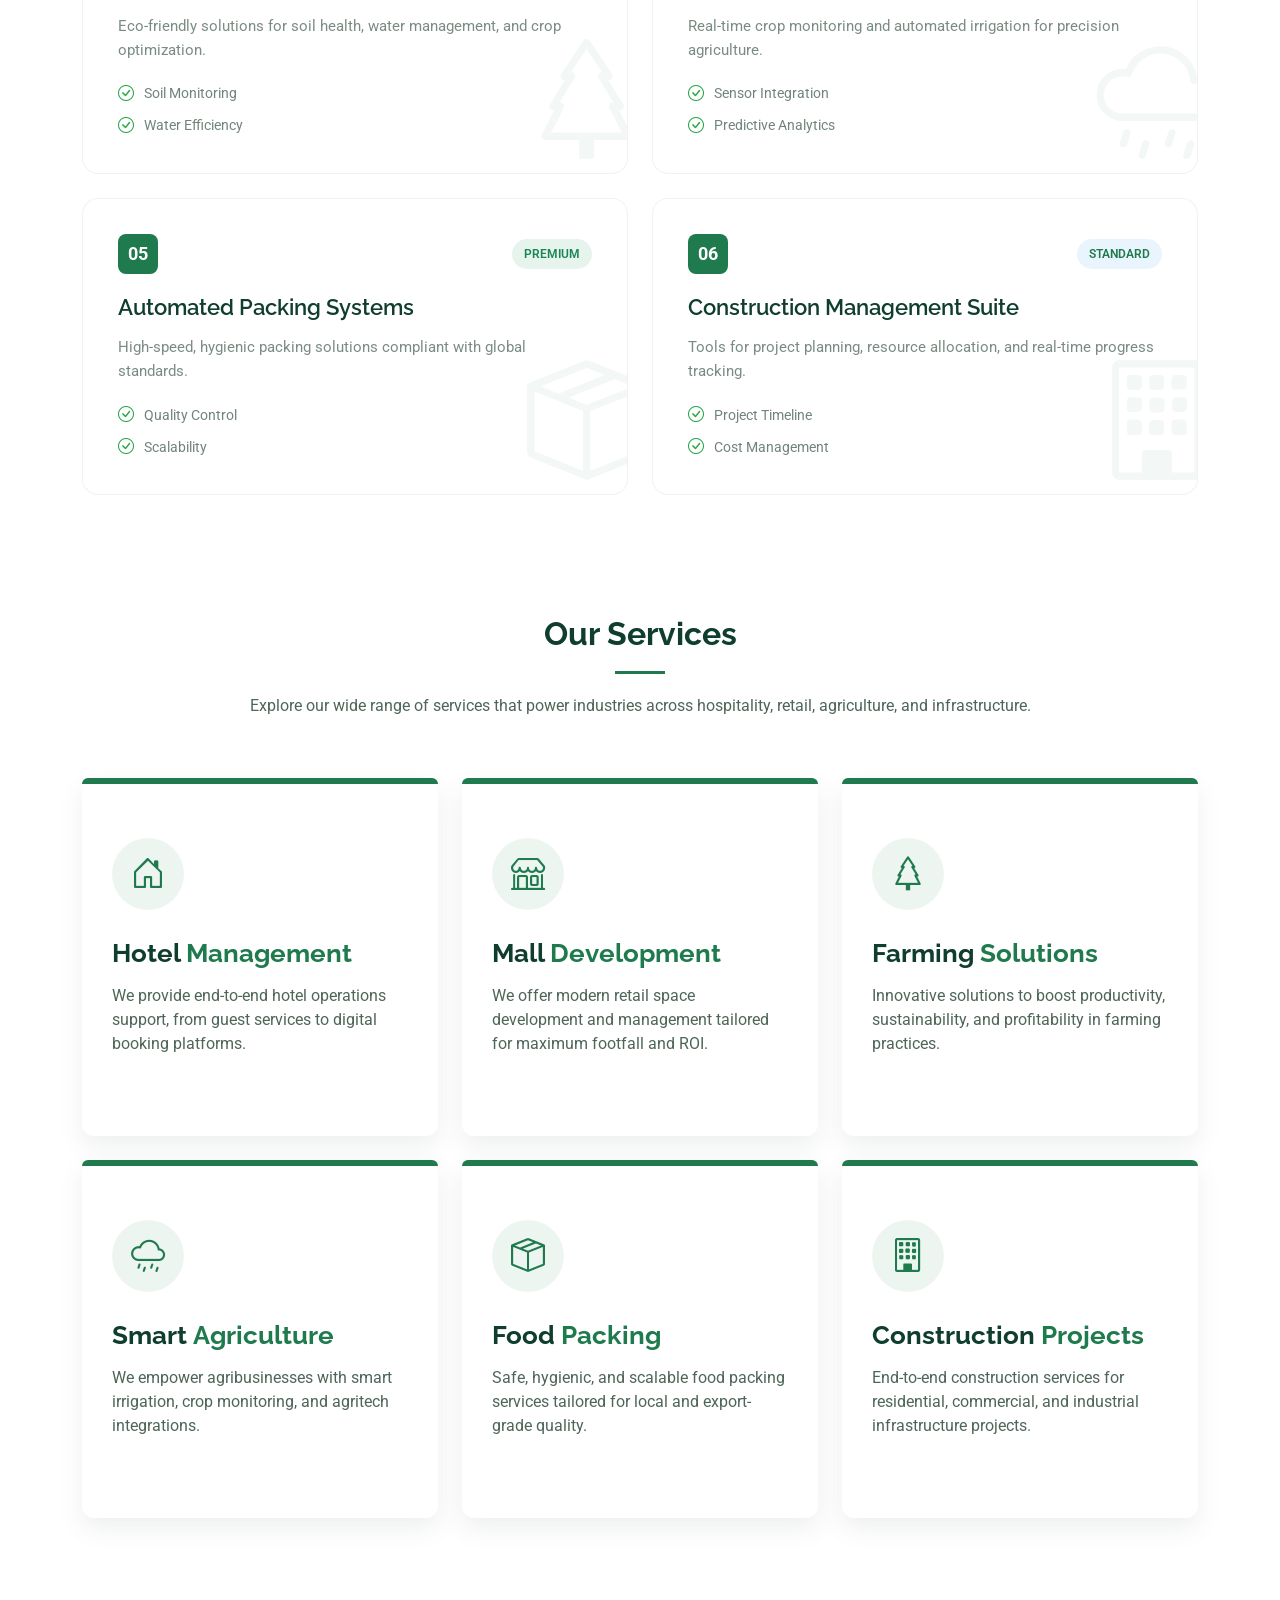
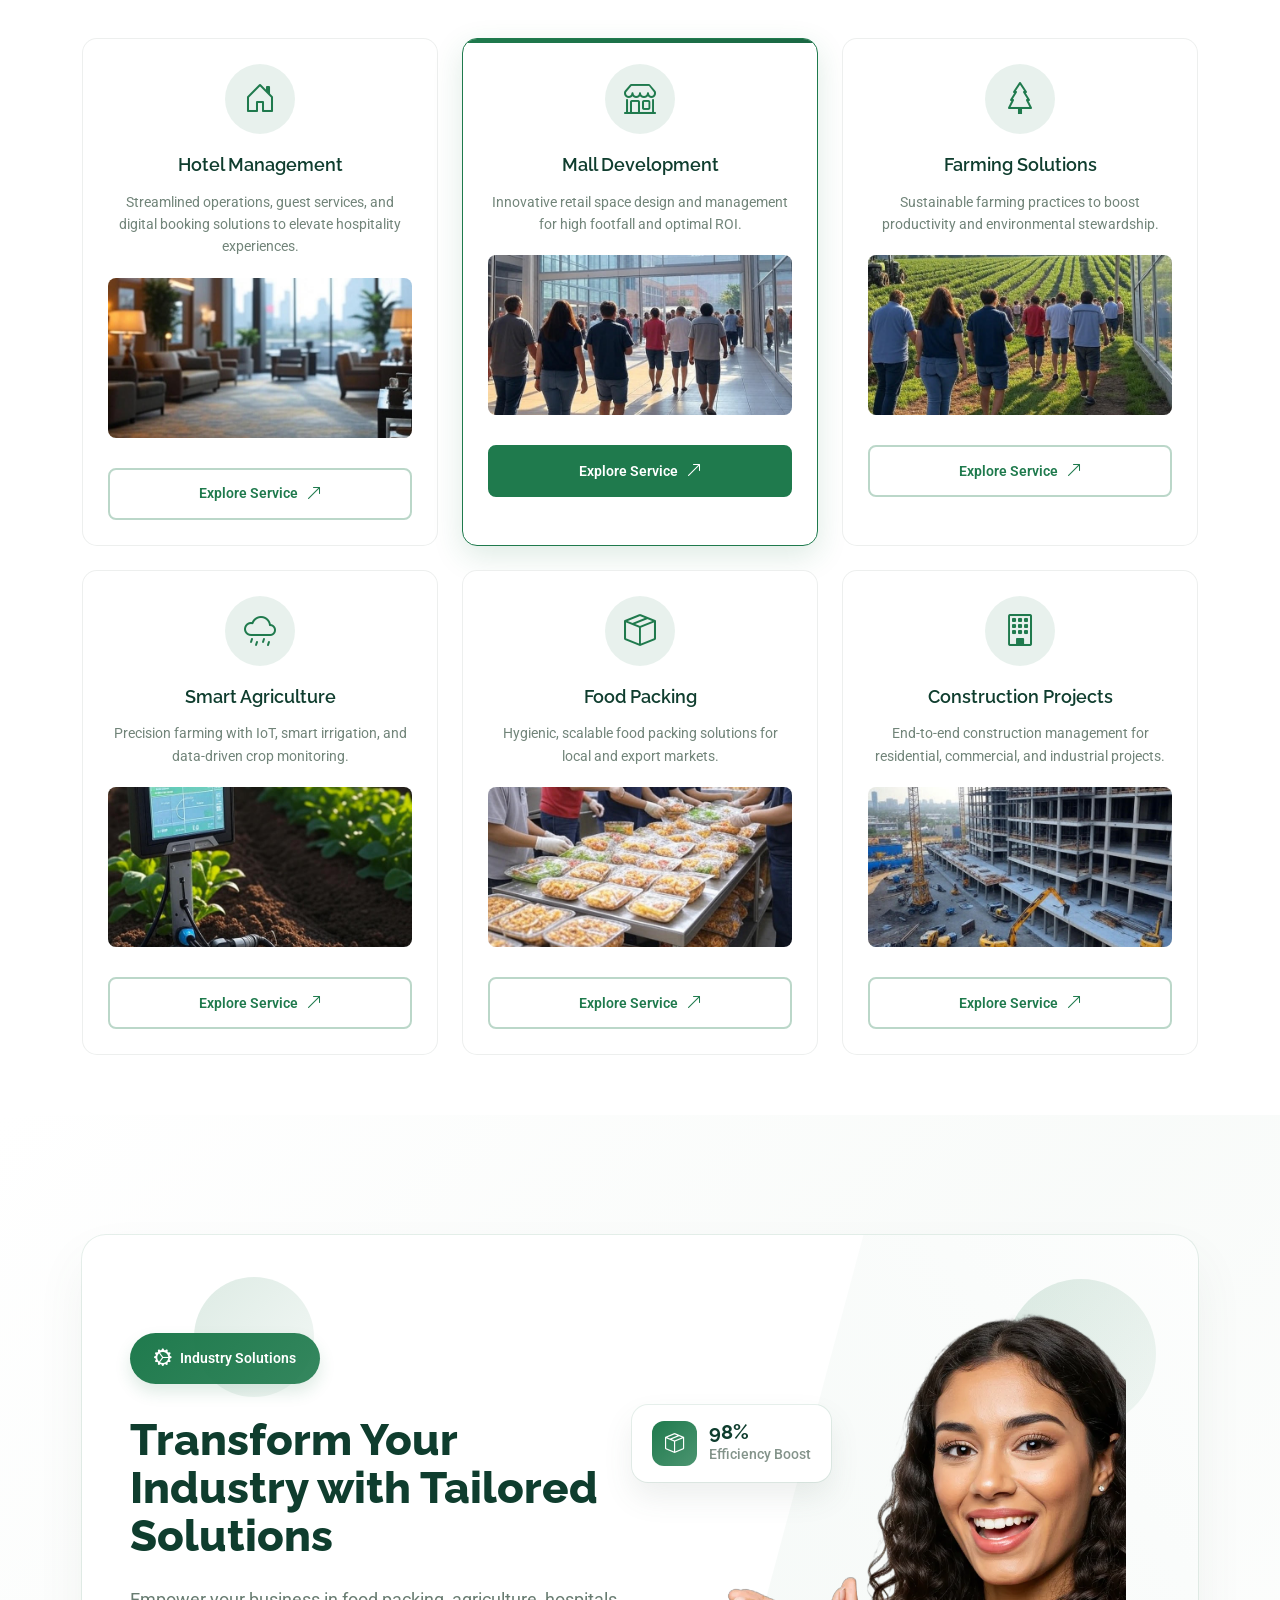
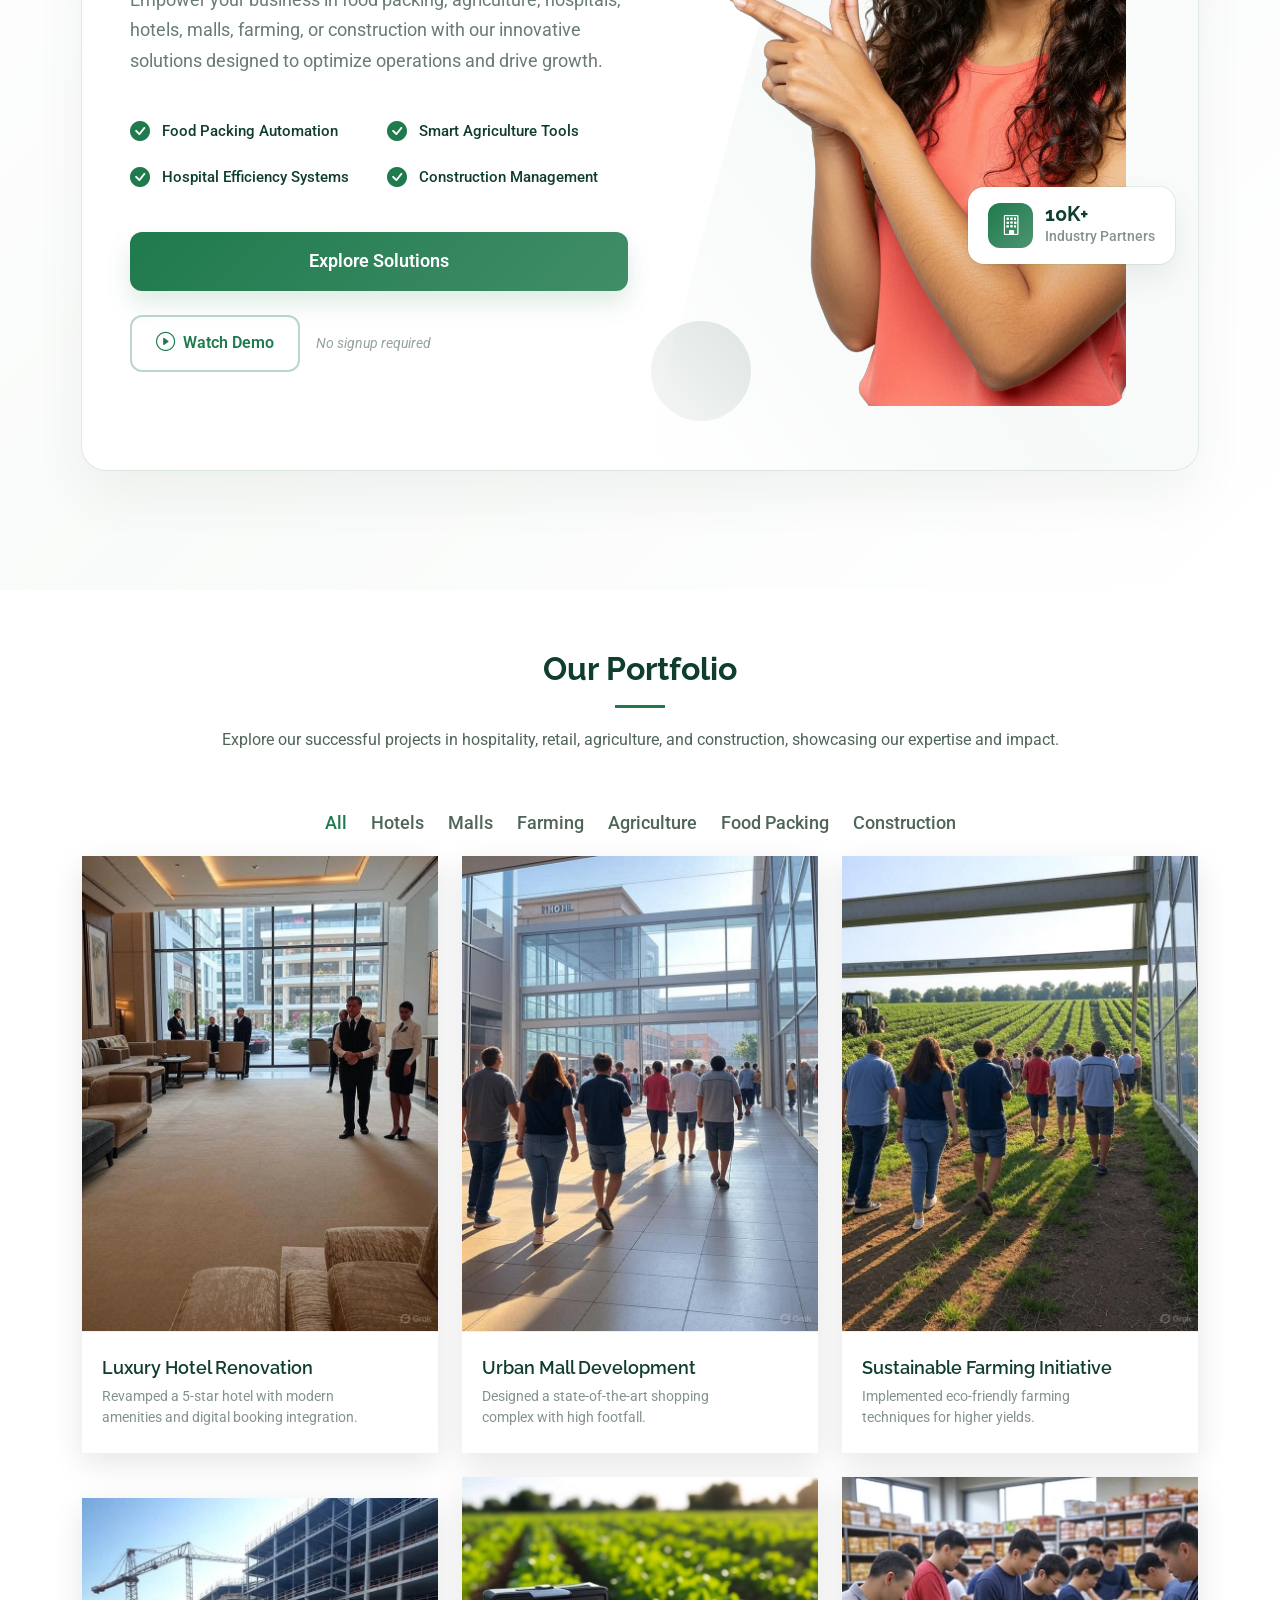
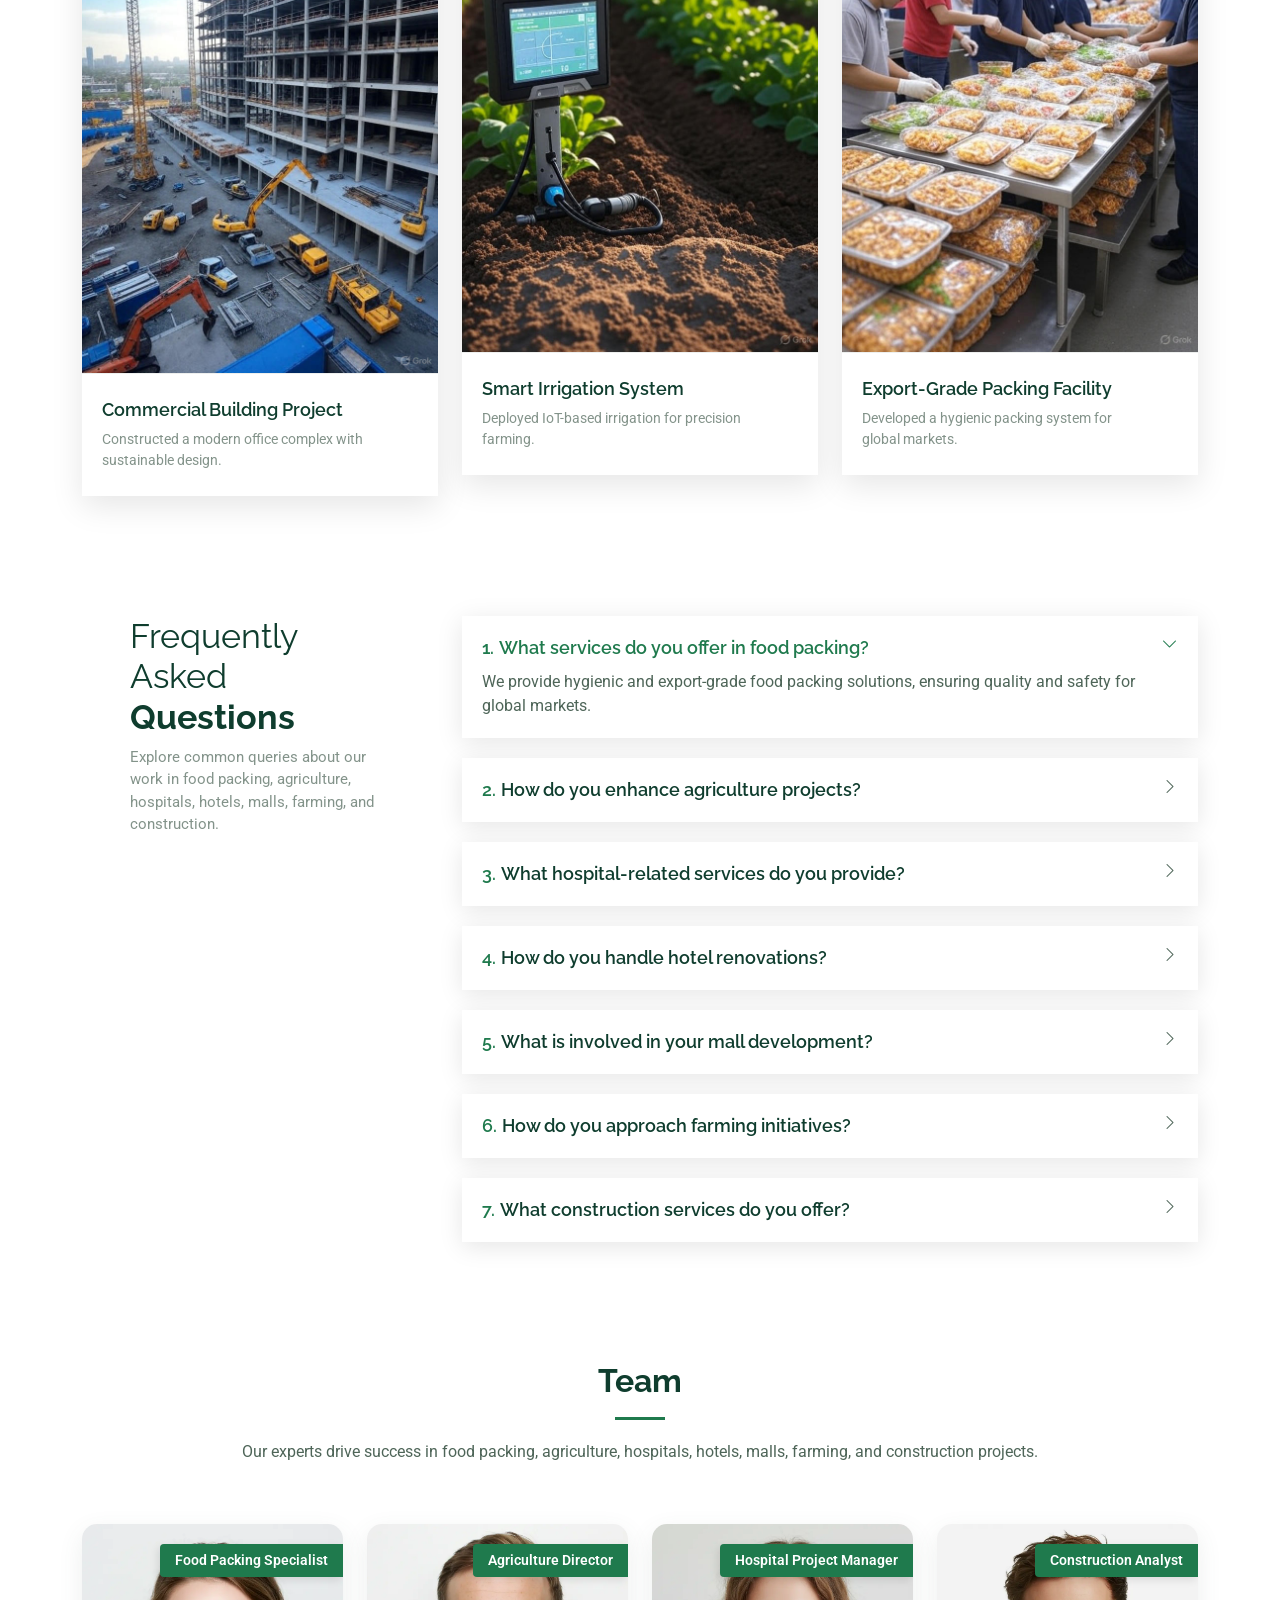
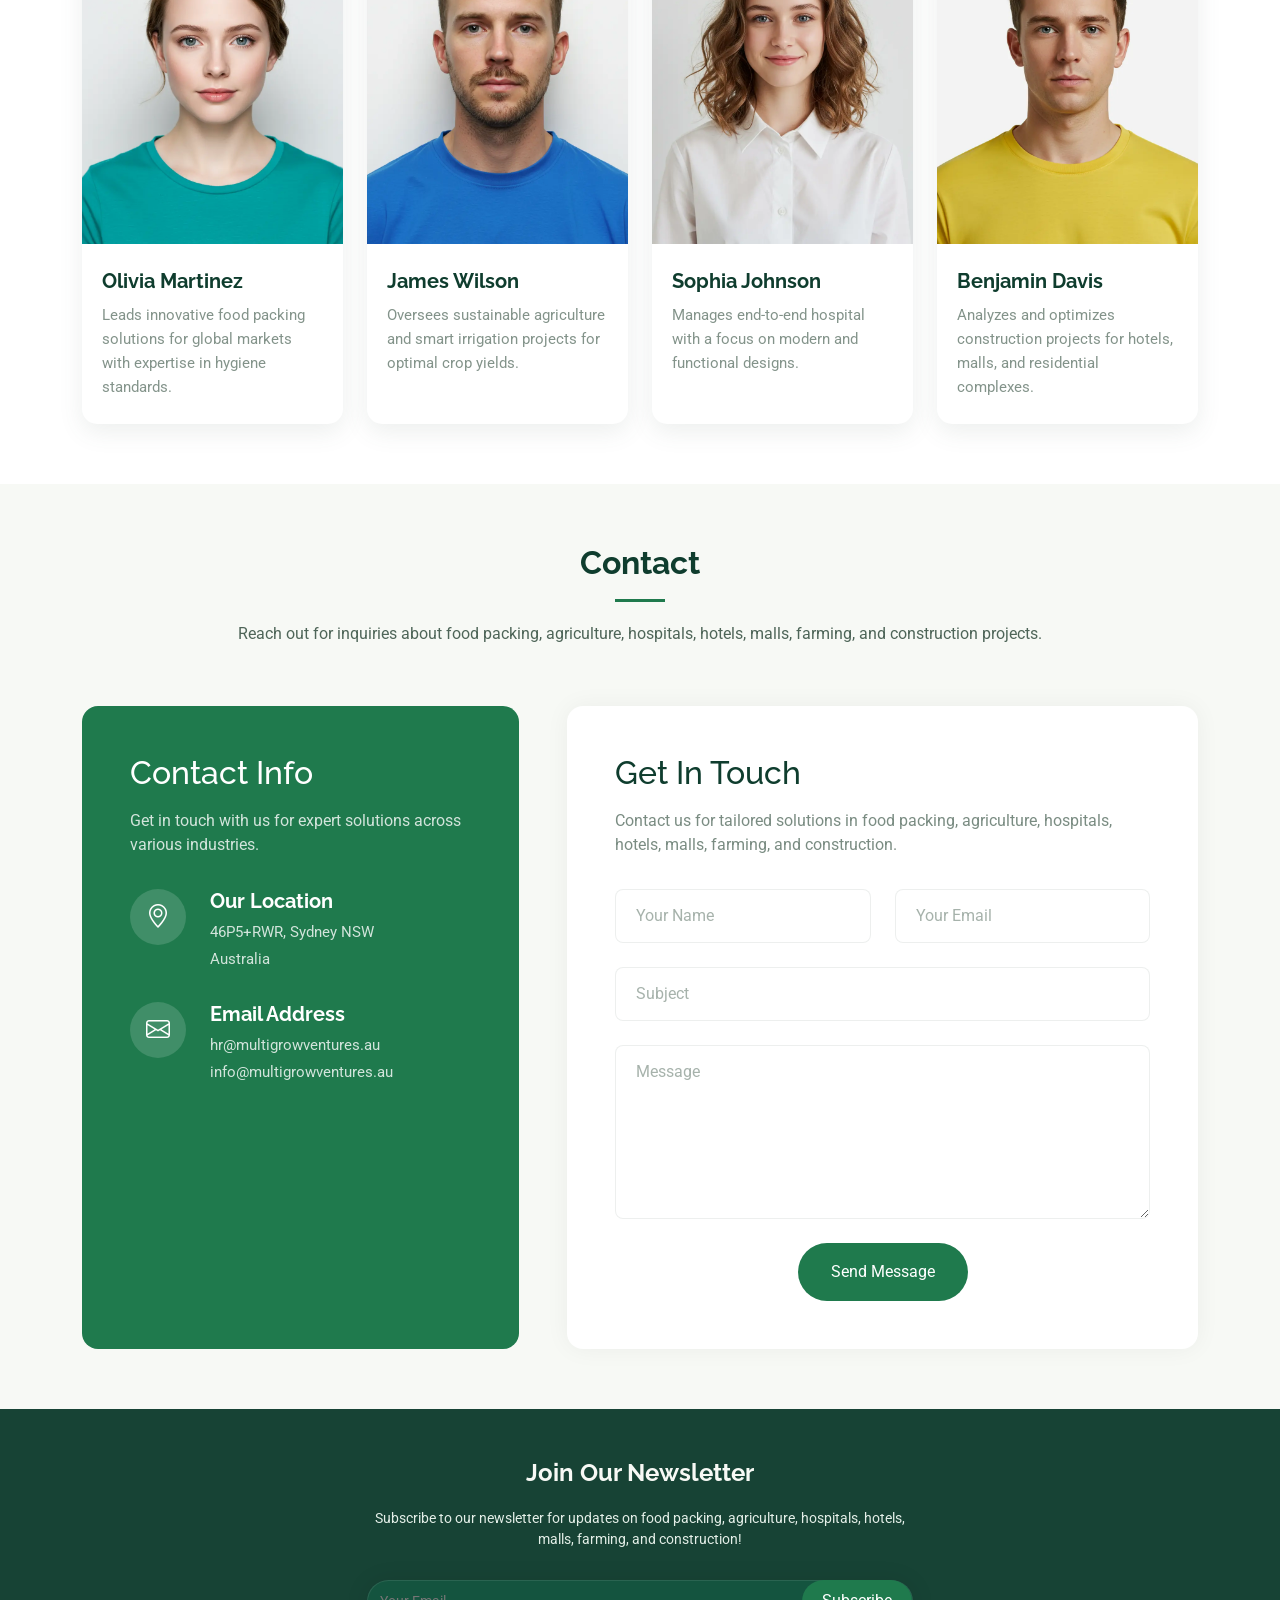
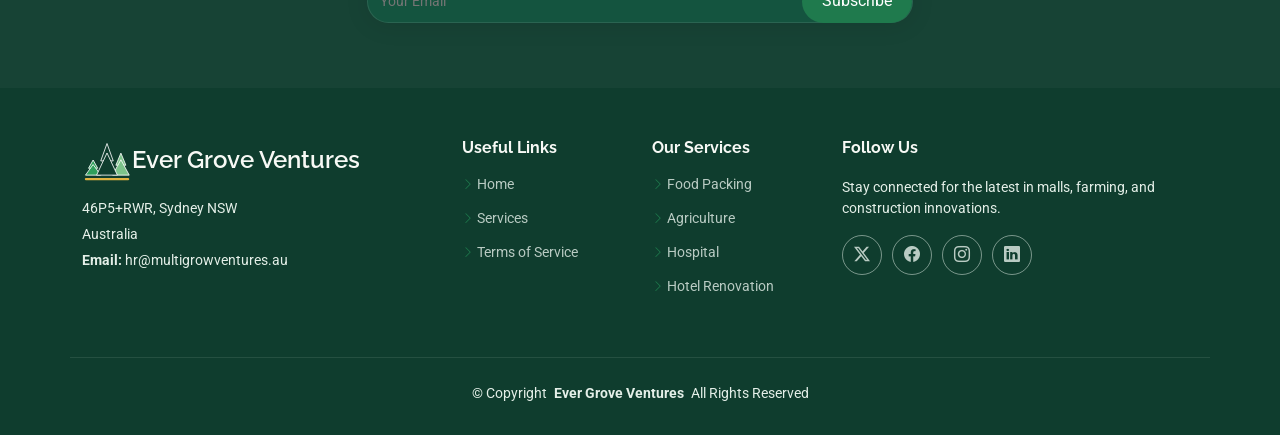
<file: faq.html>
<!doctype html>
<html lang="en">
  <head>
    <meta charset="utf-8" />
    <meta http-equiv="refresh" content="0; url=index.html#faq" />
    <link rel="canonical" href="index.html#faq" />
    <title>Ever Grove Ventures</title>
    <script>
      location.replace("index.html#faq");
    </script>
  </head>
  <body>
    <p><a href="index.html#faq">Continue to Ever Grove Ventures</a></p>
  </body>
</html>
</file>
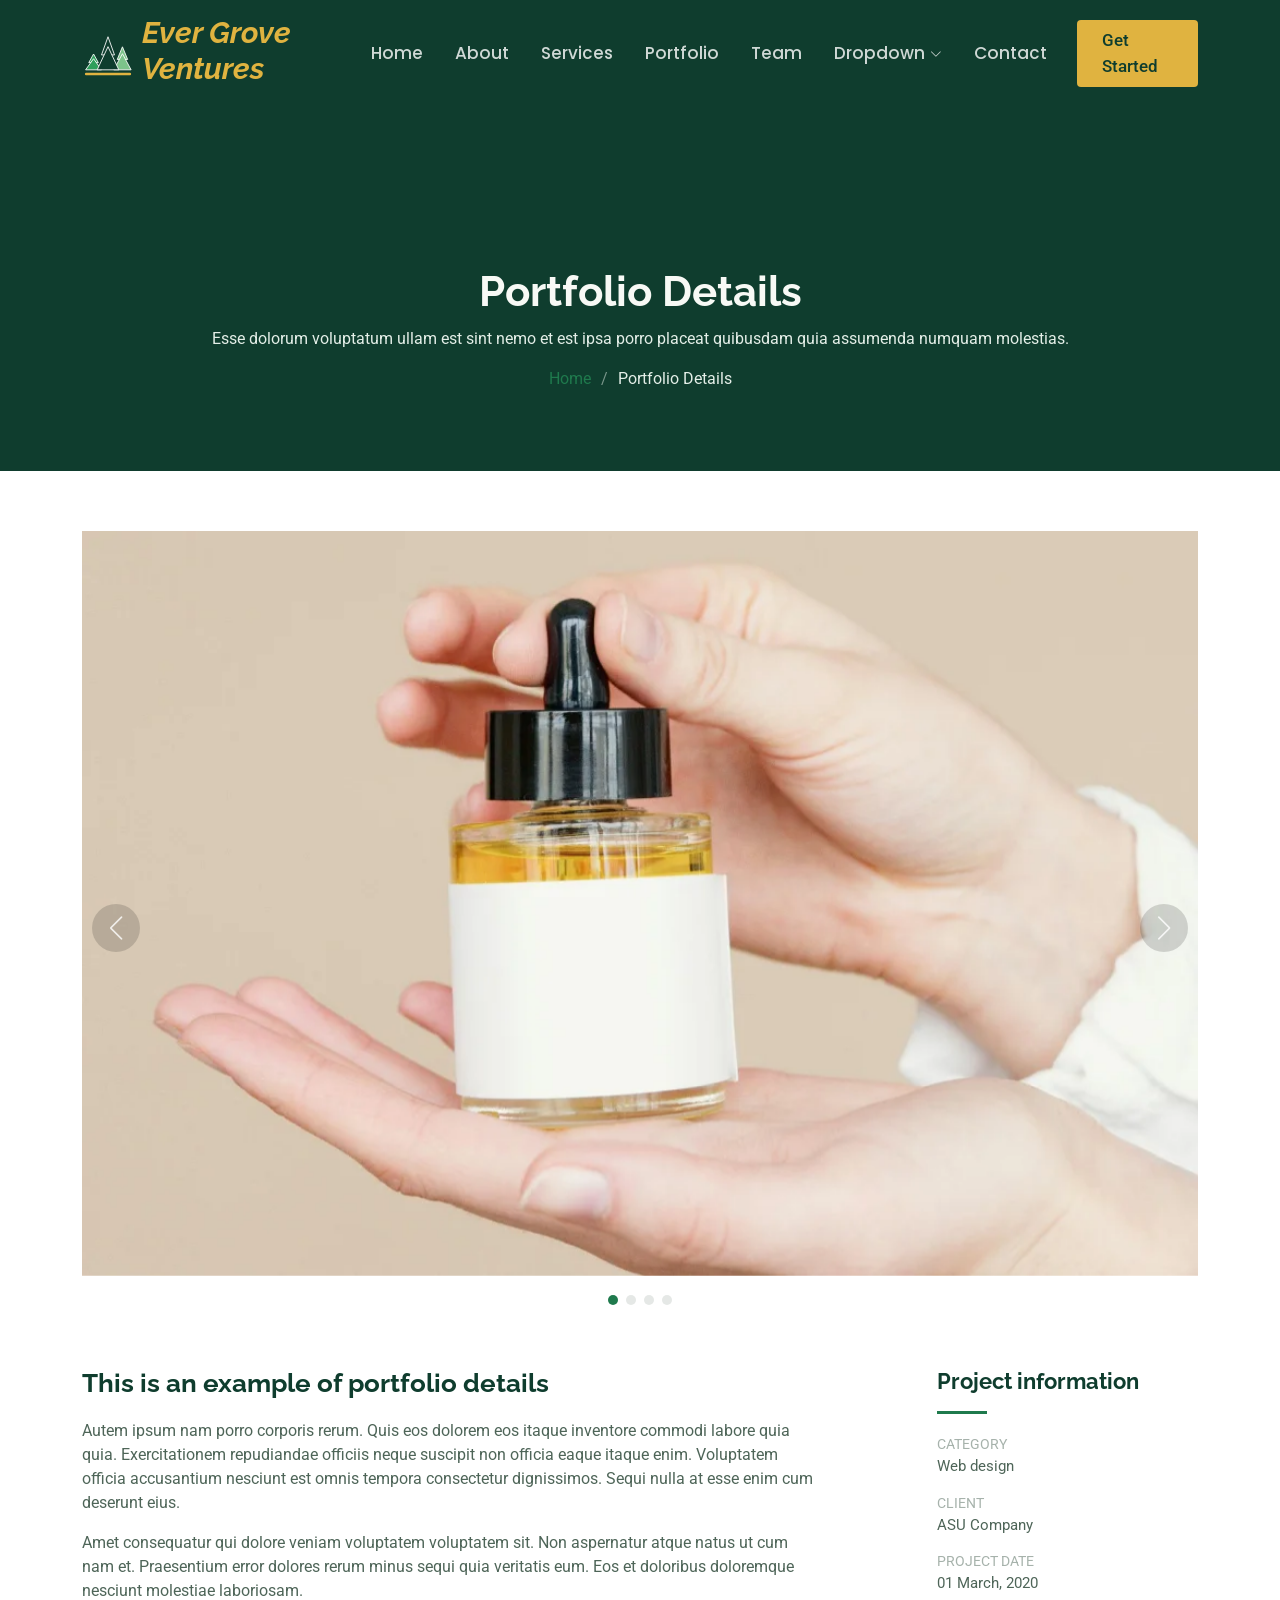
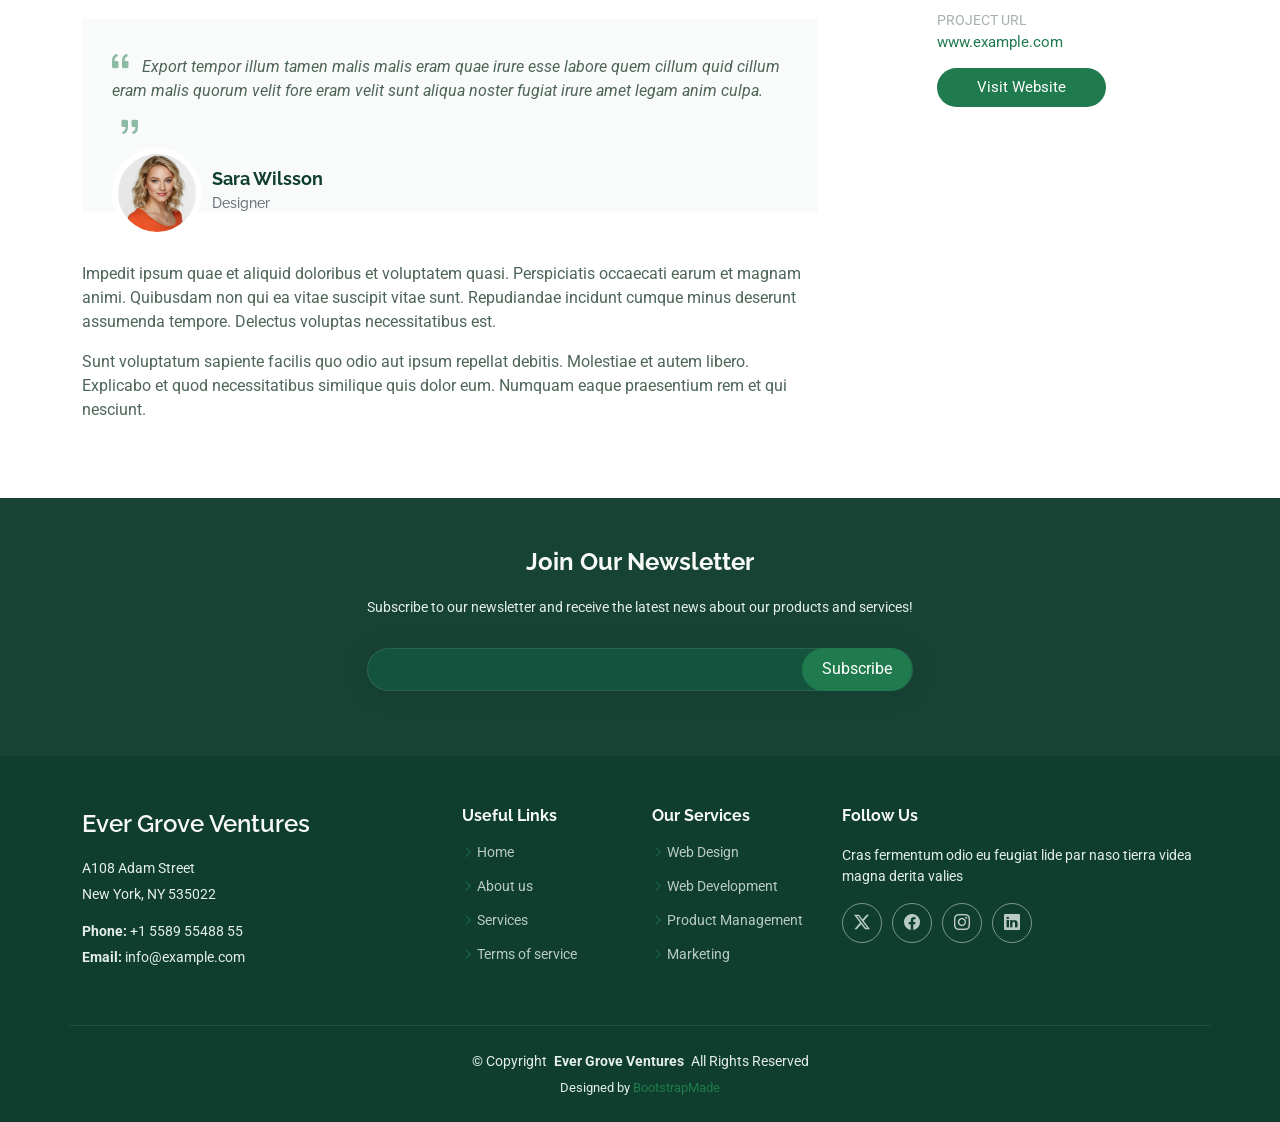
<file: portfolio-details.html>
<!doctype html>
<html lang="en">
  <head>
    <meta charset="utf-8" />
    <meta content="width=device-width, initial-scale=1.0" name="viewport" />
    <title>Portfolio Details - Ever Grove Ventures Bootstrap Template</title>
    <meta name="description" content="" />
    <meta name="keywords" content="" />

    <!-- Favicons -->
    <link href="assets/evergrove-app-icon.svg" rel="icon" />
    <link href="assets/evergrove-app-icon.svg" rel="apple-touch-icon" />

    <!-- Fonts -->
    <link href="https://fonts.googleapis.com" rel="preconnect" />
    <link href="https://fonts.gstatic.com" rel="preconnect" crossorigin />
    <link
      href="https://fonts.googleapis.com/css2?family=Roboto:ital,wght@0,100;0,300;0,400;0,500;0,700;0,900;1,100;1,300;1,400;1,500;1,700;1,900&family=Poppins:ital,wght@0,100;0,200;0,300;0,400;0,500;0,600;0,700;0,800;0,900;1,100;1,200;1,300;1,400;1,500;1,600;1,700;1,800;1,900&family=Raleway:ital,wght@0,100;0,200;0,300;0,400;0,500;0,600;0,700;0,800;0,900;1,100;1,200;1,300;1,400;1,500;1,600;1,700;1,800;1,900&display=swap"
      rel="stylesheet"
    />

    <!-- Vendor CSS Files -->
    <link
      href="assets/vendor/bootstrap/css/bootstrap.min.css"
      rel="stylesheet"
    />
    <link
      href="assets/vendor/bootstrap-icons/bootstrap-icons.css"
      rel="stylesheet"
    />
    <link href="assets/vendor/aos/aos.css" rel="stylesheet" />
    <link href="assets/vendor/swiper/swiper-bundle.min.css" rel="stylesheet" />
    <link
      href="assets/vendor/glightbox/css/glightbox.min.css"
      rel="stylesheet"
    />

    <!-- Main CSS File -->
    <link href="assets/css/main.css" rel="stylesheet" />

    <!-- =======================================================
  * Template Name: Ever Grove Ventures
  * Template URL: https://bootstrapmade.com/Ever Grove Ventures-bootstrap-corporate-template/
  * Updated: Jun 23 2025 with Bootstrap v5.3.6
  * Author: BootstrapMade.com
  * License: https://bootstrapmade.com/license/
  ======================================================== -->
  </head>

  <body class="portfolio-details-page">
    <header id="header" class="header d-flex align-items-center sticky-top">
      <div
        class="container-fluid container-xl position-relative d-flex align-items-center"
      >
        <a href="index.html" class="logo d-flex align-items-center me-auto">
          <img src="assets/evergrove-mark.svg" alt="" />
          <h1 class="sitename"><span>Ever Grove Ventures</span></h1>
        </a>

        <nav id="navmenu" class="navmenu">
          <ul>
            <li><a href="index.html#hero">Home</a></li>
            <li><a href="index.html#features">About</a></li>
            <li><a href="index.html#services">Services</a></li>
            <li><a href="index.html#portfolio">Portfolio</a></li>
            <li><a href="index.html#team">Team</a></li>
            <li class="dropdown">
              <a href="#"
                ><span>Dropdown</span>
                <i class="bi bi-chevron-down toggle-dropdown"></i
              ></a>
              <ul>
                <li><a href="#">Dropdown 1</a></li>
                <li class="dropdown">
                  <a href="#"
                    ><span>Deep Dropdown</span>
                    <i class="bi bi-chevron-down toggle-dropdown"></i
                  ></a>
                  <ul>
                    <li><a href="#">Deep Dropdown 1</a></li>
                    <li><a href="#">Deep Dropdown 2</a></li>
                    <li><a href="#">Deep Dropdown 3</a></li>
                    <li><a href="#">Deep Dropdown 4</a></li>
                    <li><a href="#">Deep Dropdown 5</a></li>
                  </ul>
                </li>
                <li><a href="#">Dropdown 2</a></li>
                <li><a href="#">Dropdown 3</a></li>
                <li><a href="#">Dropdown 4</a></li>
              </ul>
            </li>
            <li><a href="index.html#contact">Contact</a></li>
          </ul>
          <i class="mobile-nav-toggle d-xl-none bi bi-list"></i>
        </nav>

        <a class="btn-getstarted" href="index.html#about">Get Started</a>
      </div>
    </header>

    <main class="main">
      <!-- Page Title -->
      <div class="page-title dark-background">
        <div class="container position-relative">
          <h1>Portfolio Details</h1>
          <p>
            Esse dolorum voluptatum ullam est sint nemo et est ipsa porro
            placeat quibusdam quia assumenda numquam molestias.
          </p>
          <nav class="breadcrumbs">
            <ol>
              <li><a href="index.html">Home</a></li>
              <li class="current">Portfolio Details</li>
            </ol>
          </nav>
        </div>
      </div>
      <!-- End Page Title -->

      <!-- Portfolio Details Section -->
      <section id="portfolio-details" class="portfolio-details section">
        <div class="container" data-aos="fade-up">
          <div class="portfolio-details-slider swiper init-swiper">
            <script type="application/json" class="swiper-config">
              {
                "loop": true,
                "speed": 600,
                "autoplay": {
                  "delay": 5000
                },
                "slidesPerView": "auto",
                "navigation": {
                  "nextEl": ".swiper-button-next",
                  "prevEl": ".swiper-button-prev"
                },
                "pagination": {
                  "el": ".swiper-pagination",
                  "type": "bullets",
                  "clickable": true
                }
              }
            </script>
            <div class="swiper-wrapper align-items-center">
              <div class="swiper-slide">
                <img src="assets/img/portfolio/portfolio-1.webp" alt="" />
              </div>

              <div class="swiper-slide">
                <img src="assets/img/portfolio/portfolio-10.webp" alt="" />
              </div>

              <div class="swiper-slide">
                <img src="assets/img/portfolio/portfolio-7.webp" alt="" />
              </div>

              <div class="swiper-slide">
                <img src="assets/img/portfolio/portfolio-4.webp" alt="" />
              </div>
            </div>
            <div class="swiper-button-prev"></div>
            <div class="swiper-button-next"></div>
            <div class="swiper-pagination"></div>
          </div>

          <div class="row justify-content-between gy-4 mt-4">
            <div class="col-lg-8" data-aos="fade-up">
              <div class="portfolio-description">
                <h2>This is an example of portfolio details</h2>
                <p>
                  Autem ipsum nam porro corporis rerum. Quis eos dolorem eos
                  itaque inventore commodi labore quia quia. Exercitationem
                  repudiandae officiis neque suscipit non officia eaque itaque
                  enim. Voluptatem officia accusantium nesciunt est omnis
                  tempora consectetur dignissimos. Sequi nulla at esse enim cum
                  deserunt eius.
                </p>
                <p>
                  Amet consequatur qui dolore veniam voluptatem voluptatem sit.
                  Non aspernatur atque natus ut cum nam et. Praesentium error
                  dolores rerum minus sequi quia veritatis eum. Eos et doloribus
                  doloremque nesciunt molestiae laboriosam.
                </p>

                <div class="testimonial-item">
                  <p>
                    <i class="bi bi-quote quote-icon-left"></i>
                    <span
                      >Export tempor illum tamen malis malis eram quae irure
                      esse labore quem cillum quid cillum eram malis quorum
                      velit fore eram velit sunt aliqua noster fugiat irure amet
                      legam anim culpa.</span
                    >
                    <i class="bi bi-quote quote-icon-right"></i>
                  </p>
                  <div>
                    <img
                      src="assets/img/person/person-f-5.webp"
                      class="testimonial-img"
                      alt=""
                    />
                    <h3>Sara Wilsson</h3>
                    <h4>Designer</h4>
                  </div>
                </div>

                <p>
                  Impedit ipsum quae et aliquid doloribus et voluptatem quasi.
                  Perspiciatis occaecati earum et magnam animi. Quibusdam non
                  qui ea vitae suscipit vitae sunt. Repudiandae incidunt cumque
                  minus deserunt assumenda tempore. Delectus voluptas
                  necessitatibus est.
                </p>

                <p>
                  Sunt voluptatum sapiente facilis quo odio aut ipsum repellat
                  debitis. Molestiae et autem libero. Explicabo et quod
                  necessitatibus similique quis dolor eum. Numquam eaque
                  praesentium rem et qui nesciunt.
                </p>
              </div>
            </div>

            <div class="col-lg-3" data-aos="fade-up" data-aos-delay="100">
              <div class="portfolio-info">
                <h3>Project information</h3>
                <ul>
                  <li><strong>Category</strong> Web design</li>
                  <li><strong>Client</strong> ASU Company</li>
                  <li><strong>Project date</strong> 01 March, 2020</li>
                  <li>
                    <strong>Project URL</strong> <a href="#">www.example.com</a>
                  </li>
                  <li>
                    <a href="#" class="btn-visit align-self-start"
                      >Visit Website</a
                    >
                  </li>
                </ul>
              </div>
            </div>
          </div>
        </div>
      </section>
      <!-- /Portfolio Details Section -->
    </main>

    <footer id="footer" class="footer dark-background">
      <div class="footer-newsletter">
        <div class="container">
          <div class="row justify-content-center text-center">
            <div class="col-lg-6">
              <h4>Join Our Newsletter</h4>
              <p>
                Subscribe to our newsletter and receive the latest news about
                our products and services!
              </p>
              <form
                action="forms/newsletter.php"
                method="post"
                class="php-email-form"
              >
                <div class="newsletter-form">
                  <input type="email" name="email" /><input
                    type="submit"
                    value="Subscribe"
                  />
                </div>
                <div class="loading">Loading</div>
                <div class="error-message"></div>
                <div class="sent-message">
                  Your subscription request has been sent. Thank you!
                </div>
              </form>
            </div>
          </div>
        </div>
      </div>

      <div class="container footer-top">
        <div class="row gy-4">
          <div class="col-lg-4 col-md-6 footer-about">
            <a href="index.html" class="d-flex align-items-center">
              <span class="sitename">Ever Grove Ventures</span>
            </a>
            <div class="footer-contact pt-3">
              <p>A108 Adam Street</p>
              <p>New York, NY 535022</p>
              <p class="mt-3">
                <strong>Phone:</strong> <span>+1 5589 55488 55</span>
              </p>
              <p><strong>Email:</strong> <span>info@example.com</span></p>
            </div>
          </div>

          <div class="col-lg-2 col-md-3 footer-links">
            <h4>Useful Links</h4>
            <ul>
              <li><i class="bi bi-chevron-right"></i> <a href="#">Home</a></li>
              <li>
                <i class="bi bi-chevron-right"></i> <a href="#">About us</a>
              </li>
              <li>
                <i class="bi bi-chevron-right"></i> <a href="#">Services</a>
              </li>
              <li>
                <i class="bi bi-chevron-right"></i>
                <a href="#">Terms of service</a>
              </li>
            </ul>
          </div>

          <div class="col-lg-2 col-md-3 footer-links">
            <h4>Our Services</h4>
            <ul>
              <li>
                <i class="bi bi-chevron-right"></i> <a href="#">Web Design</a>
              </li>
              <li>
                <i class="bi bi-chevron-right"></i>
                <a href="#">Web Development</a>
              </li>
              <li>
                <i class="bi bi-chevron-right"></i>
                <a href="#">Product Management</a>
              </li>
              <li>
                <i class="bi bi-chevron-right"></i> <a href="#">Marketing</a>
              </li>
            </ul>
          </div>

          <div class="col-lg-4 col-md-12">
            <h4>Follow Us</h4>
            <p>
              Cras fermentum odio eu feugiat lide par naso tierra videa magna
              derita valies
            </p>
            <div class="social-links d-flex">
              <a href=""><i class="bi bi-twitter-x"></i></a>
              <a href=""><i class="bi bi-facebook"></i></a>
              <a href=""><i class="bi bi-instagram"></i></a>
              <a href=""><i class="bi bi-linkedin"></i></a>
            </div>
          </div>
        </div>
      </div>

      <div class="container copyright text-center mt-4">
        <p>
          © <span>Copyright</span>
          <strong class="px-1 sitename">Ever Grove Ventures</strong>
          <span>All Rights Reserved</span>
        </p>
        <div class="credits">
          <!-- All the links in the footer should remain intact. -->
          <!-- You can delete the links only if you've purchased the pro version. -->
          <!-- Licensing information: https://bootstrapmade.com/license/ -->
          <!-- Purchase the pro version with working PHP/AJAX contact form: [buy-url] -->
          Designed by <a href="https://bootstrapmade.com/">BootstrapMade</a>
        </div>
      </div>
    </footer>

    <!-- Scroll Top -->
    <a
      href="#"
      id="scroll-top"
      class="scroll-top d-flex align-items-center justify-content-center"
      ><i class="bi bi-arrow-up-short"></i
    ></a>

    <!-- Preloader -->
    <div id="preloader"></div>

    <!-- Vendor JS Files -->
    <script src="assets/vendor/bootstrap/js/bootstrap.bundle.min.js"></script>
    <script src="assets/vendor/php-email-form/validate.js"></script>
    <script src="assets/vendor/aos/aos.js"></script>
    <script src="assets/vendor/purecounter/purecounter_vanilla.js"></script>
    <script src="assets/vendor/swiper/swiper-bundle.min.js"></script>
    <script src="assets/vendor/glightbox/js/glightbox.min.js"></script>
    <script src="assets/vendor/imagesloaded/imagesloaded.pkgd.min.js"></script>
    <script src="assets/vendor/isotope-layout/isotope.pkgd.min.js"></script>

    <!-- Main JS File -->
    <script src="assets/js/main.js"></script>
  </body>
</html>
</file>
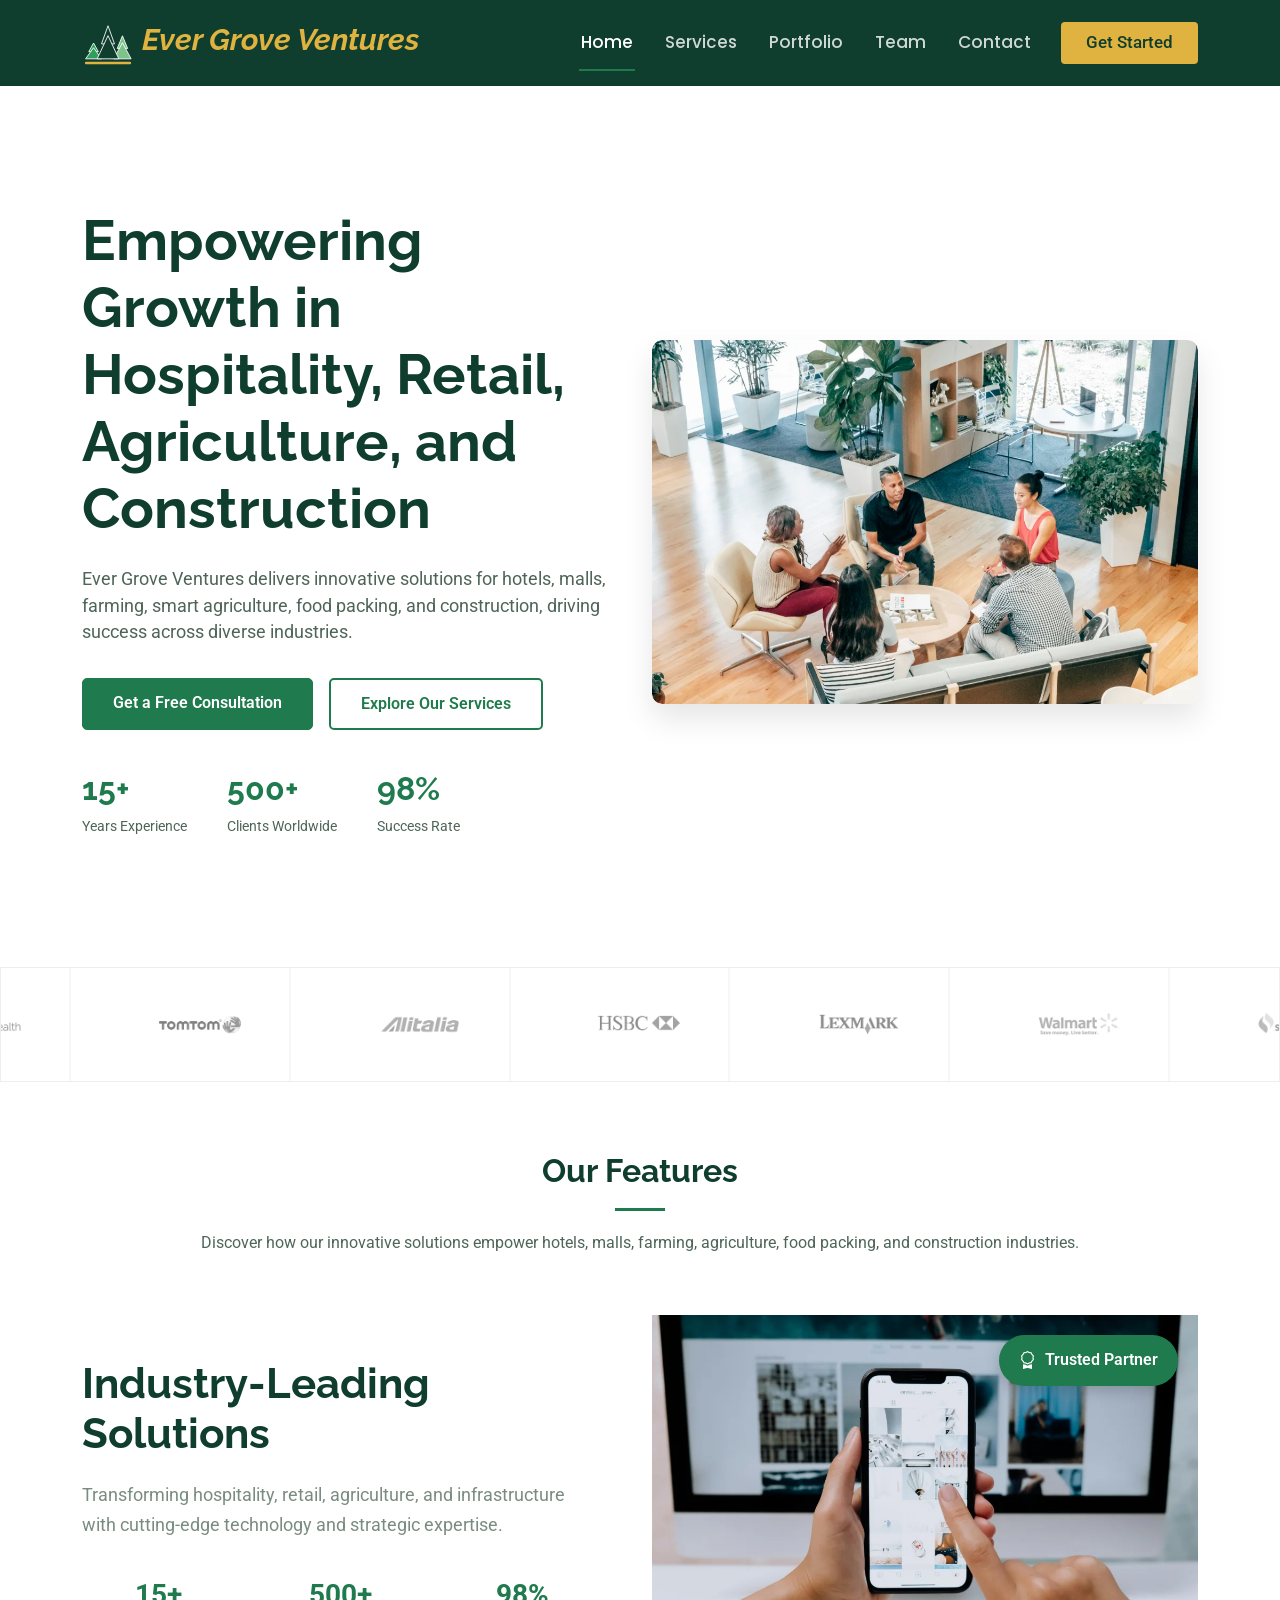
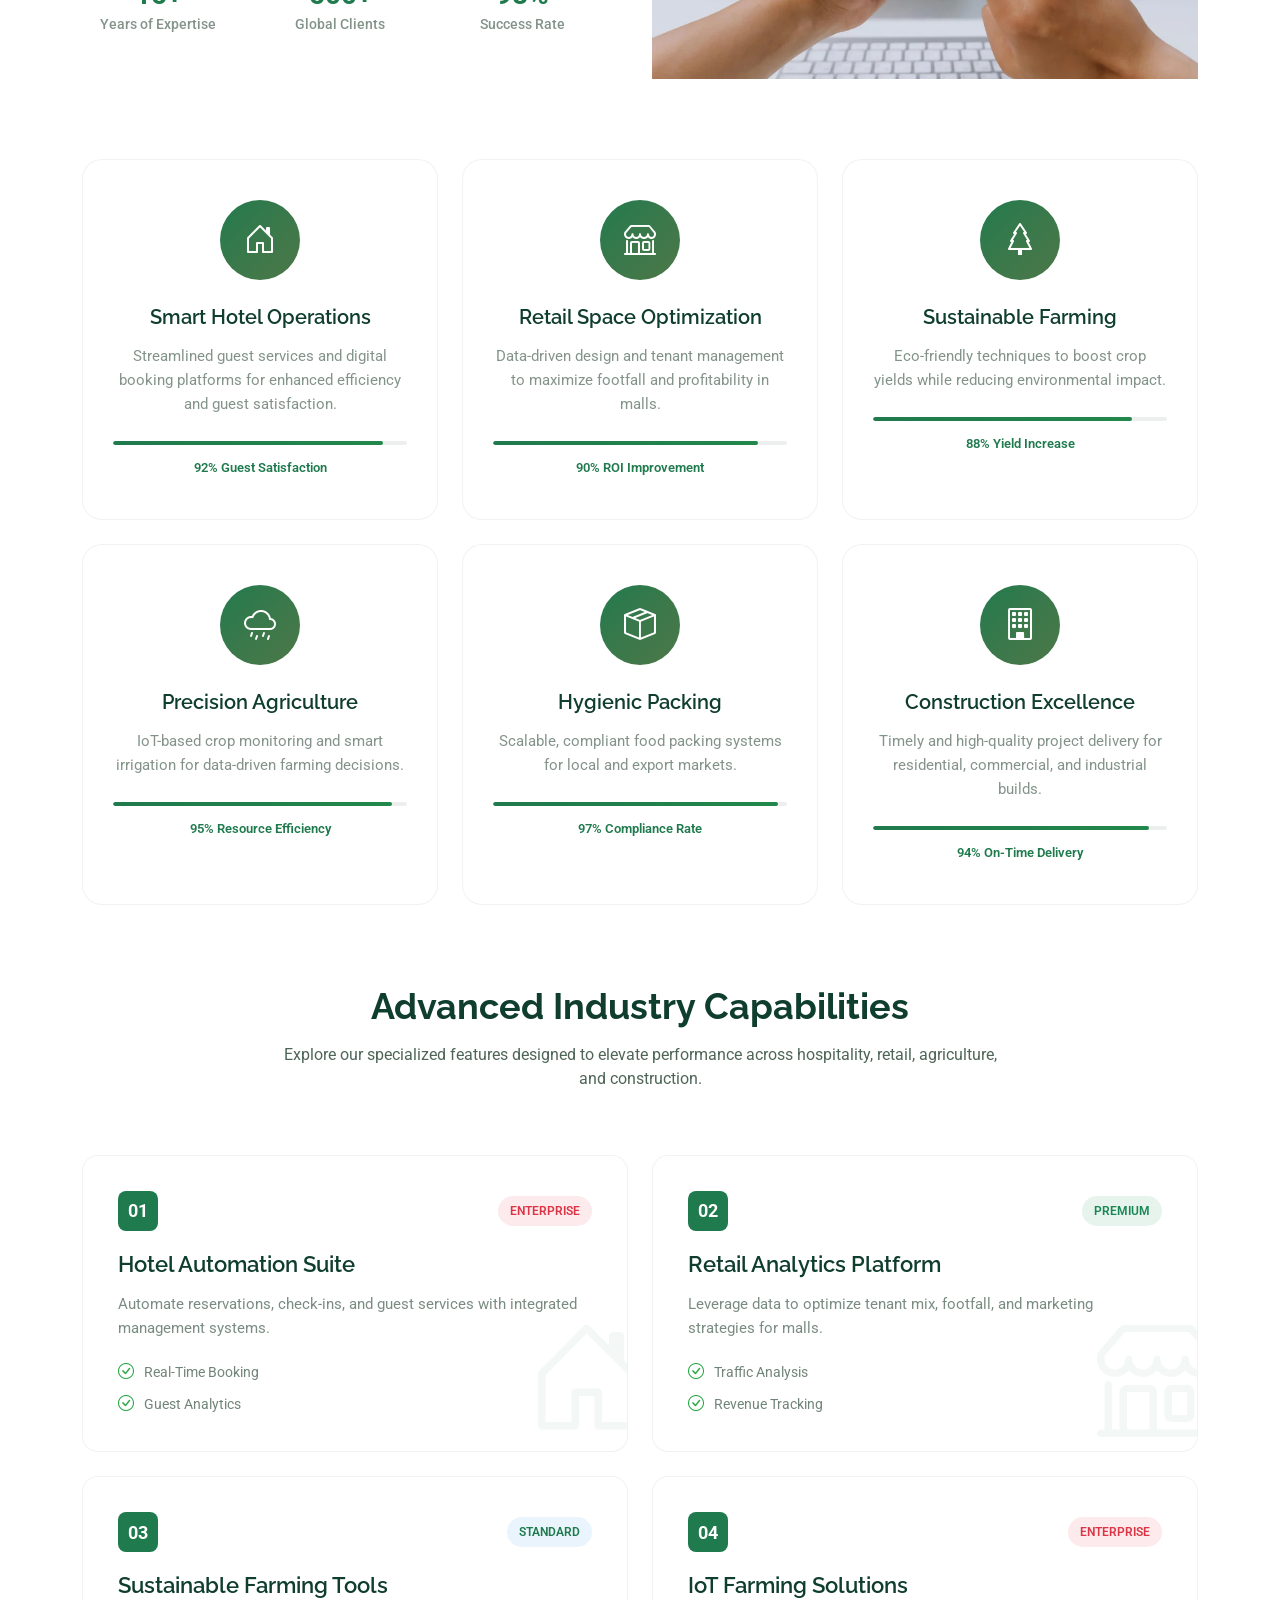
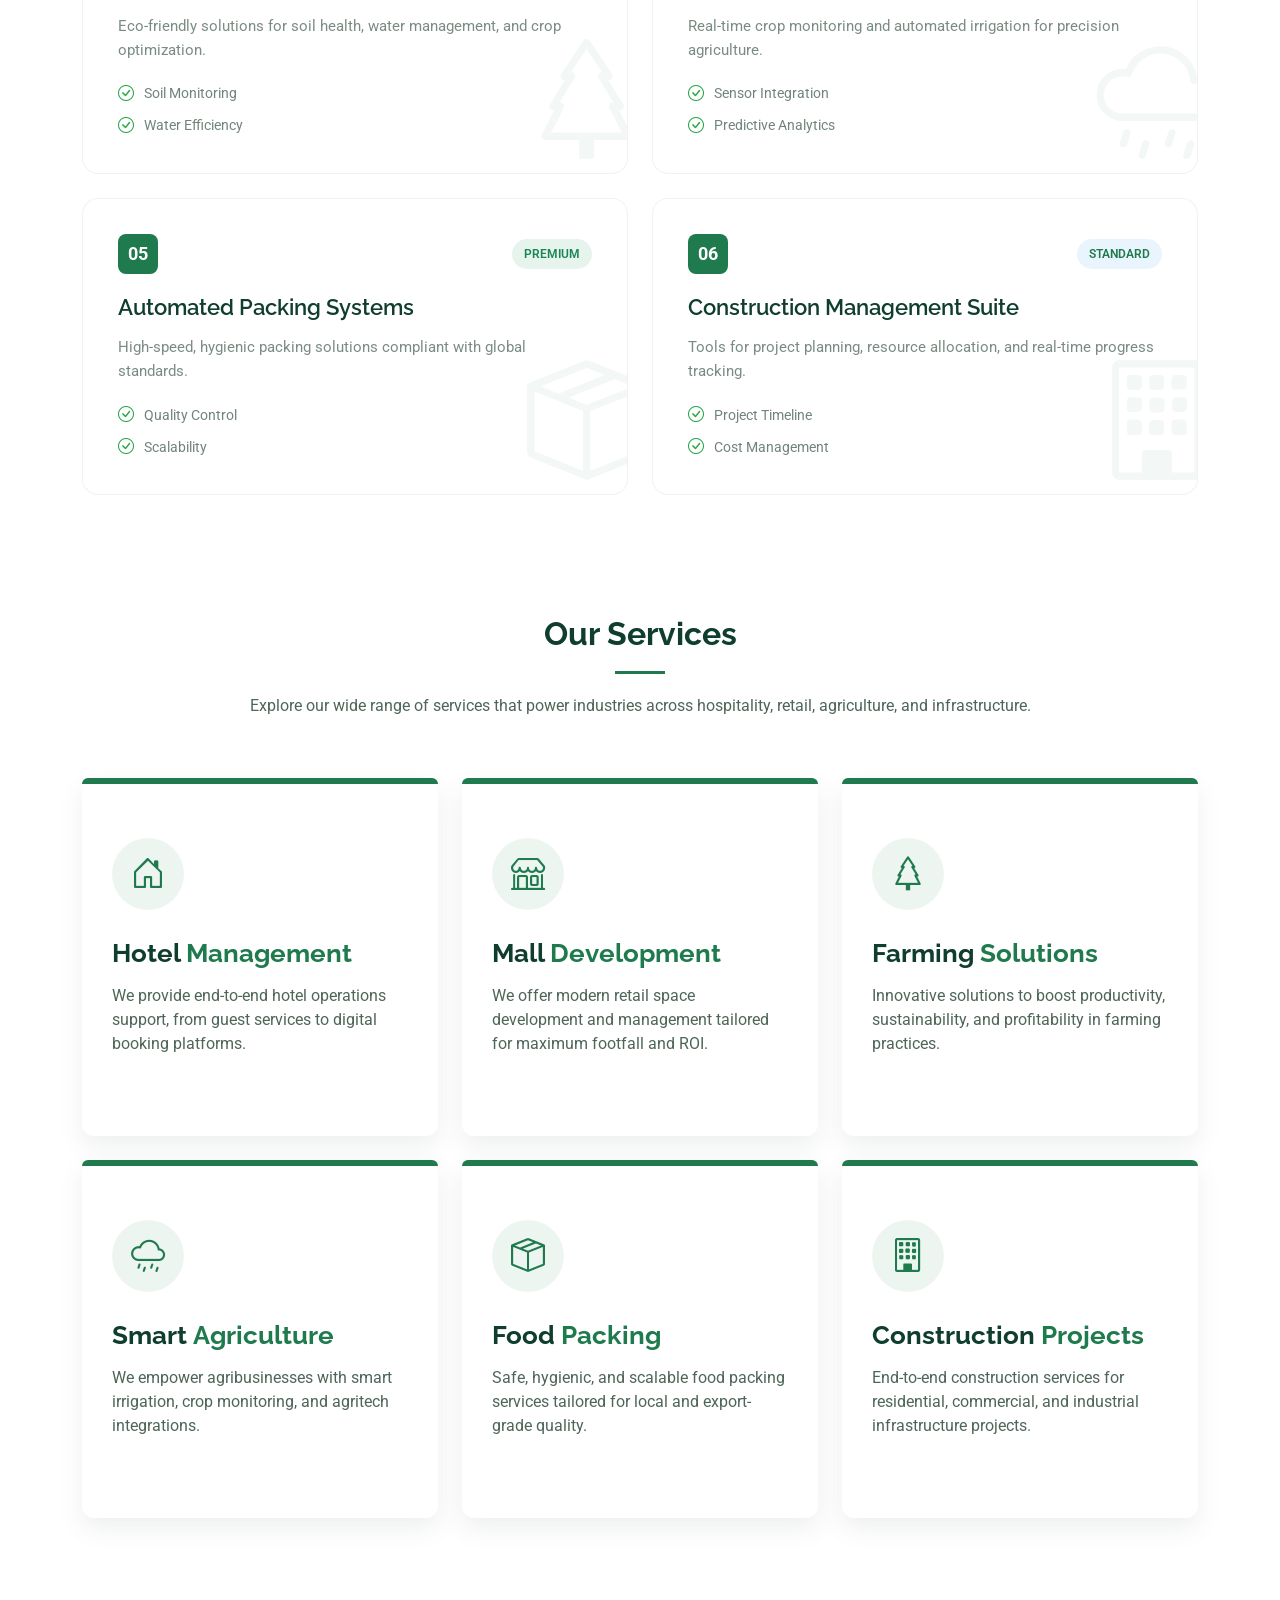
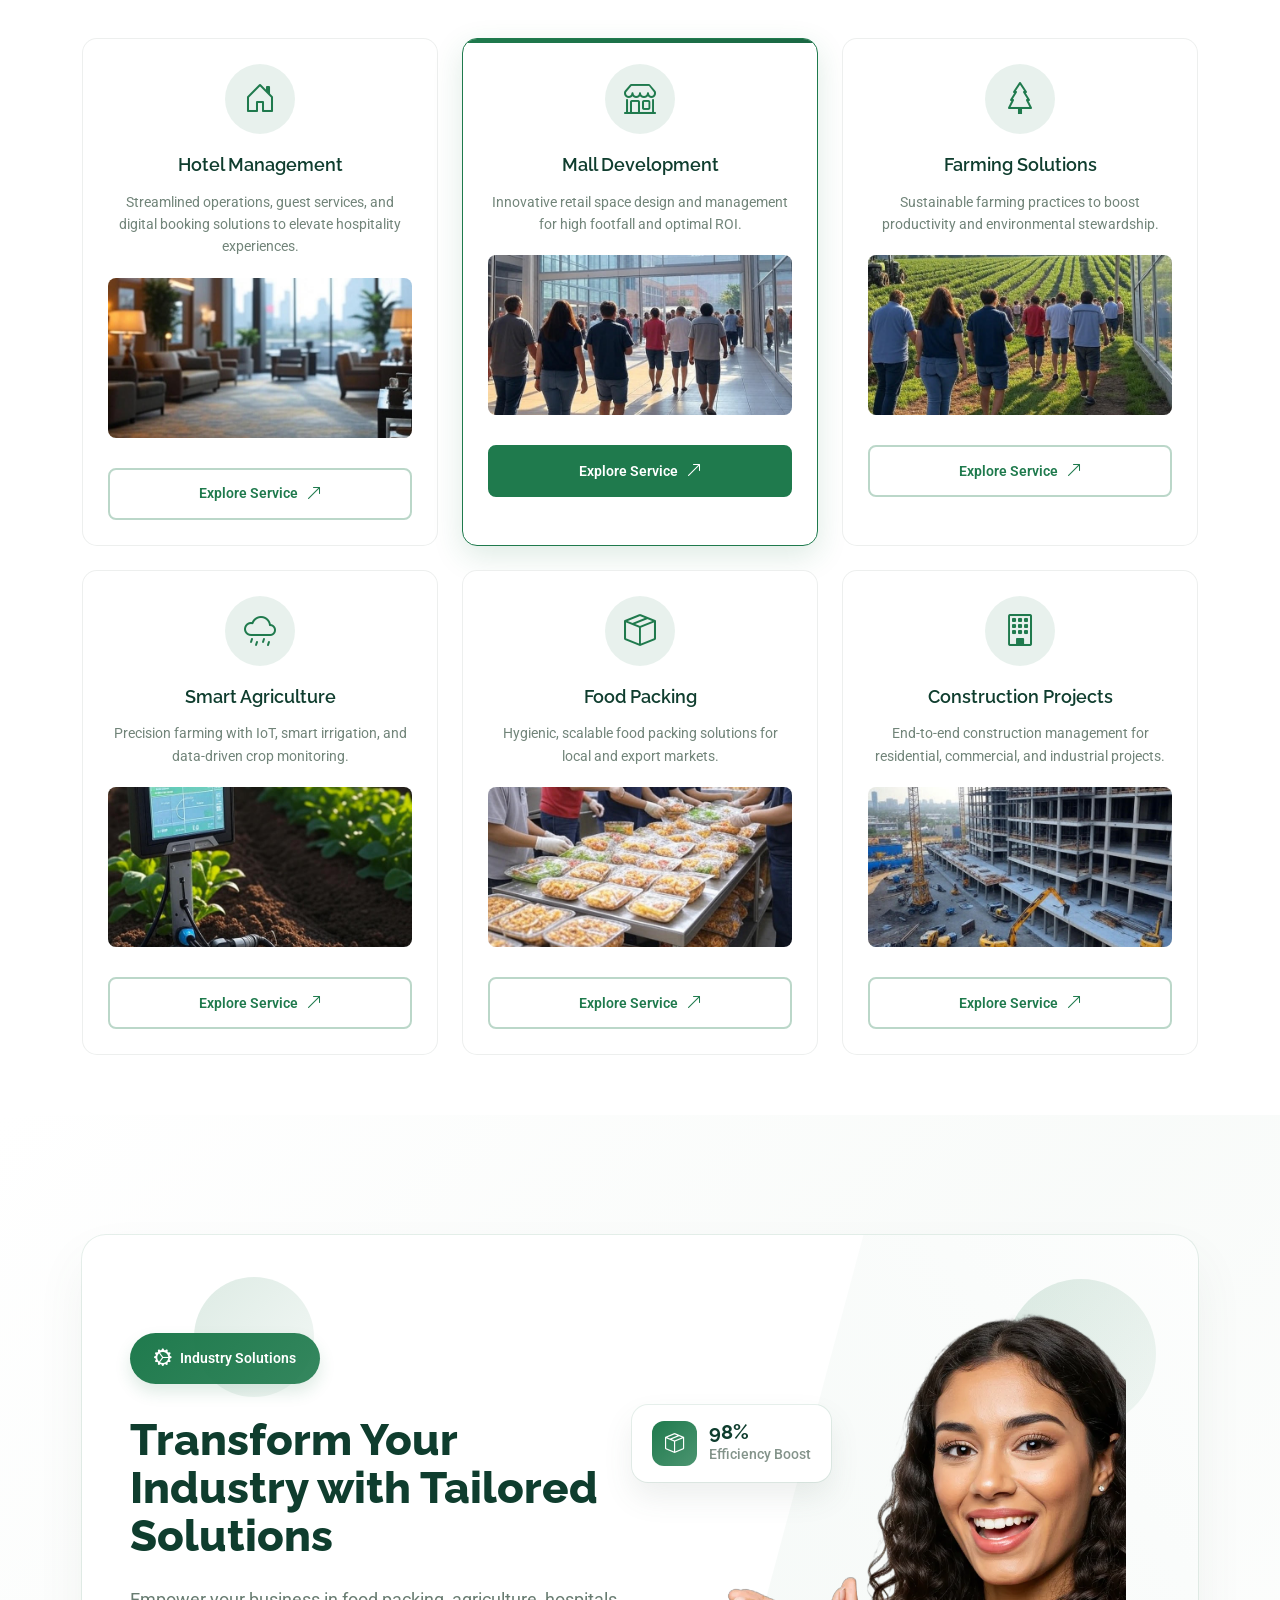
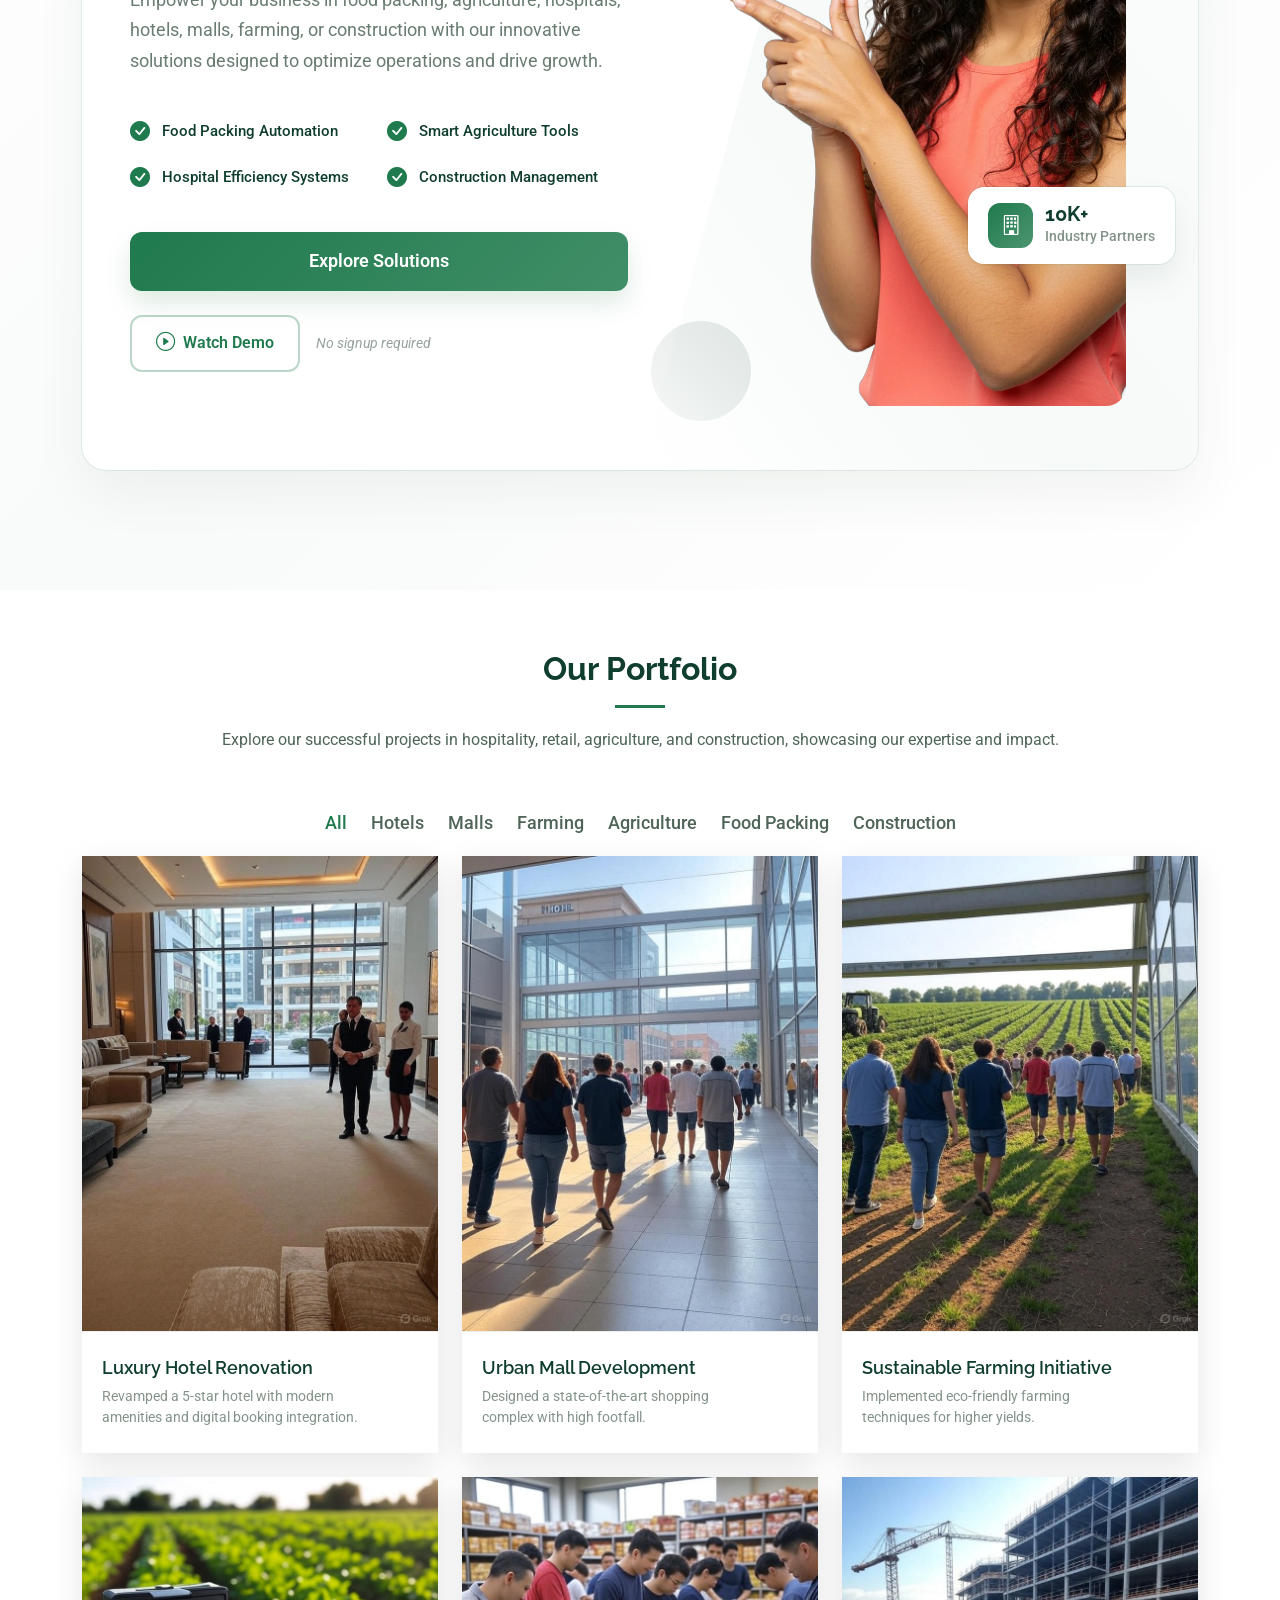
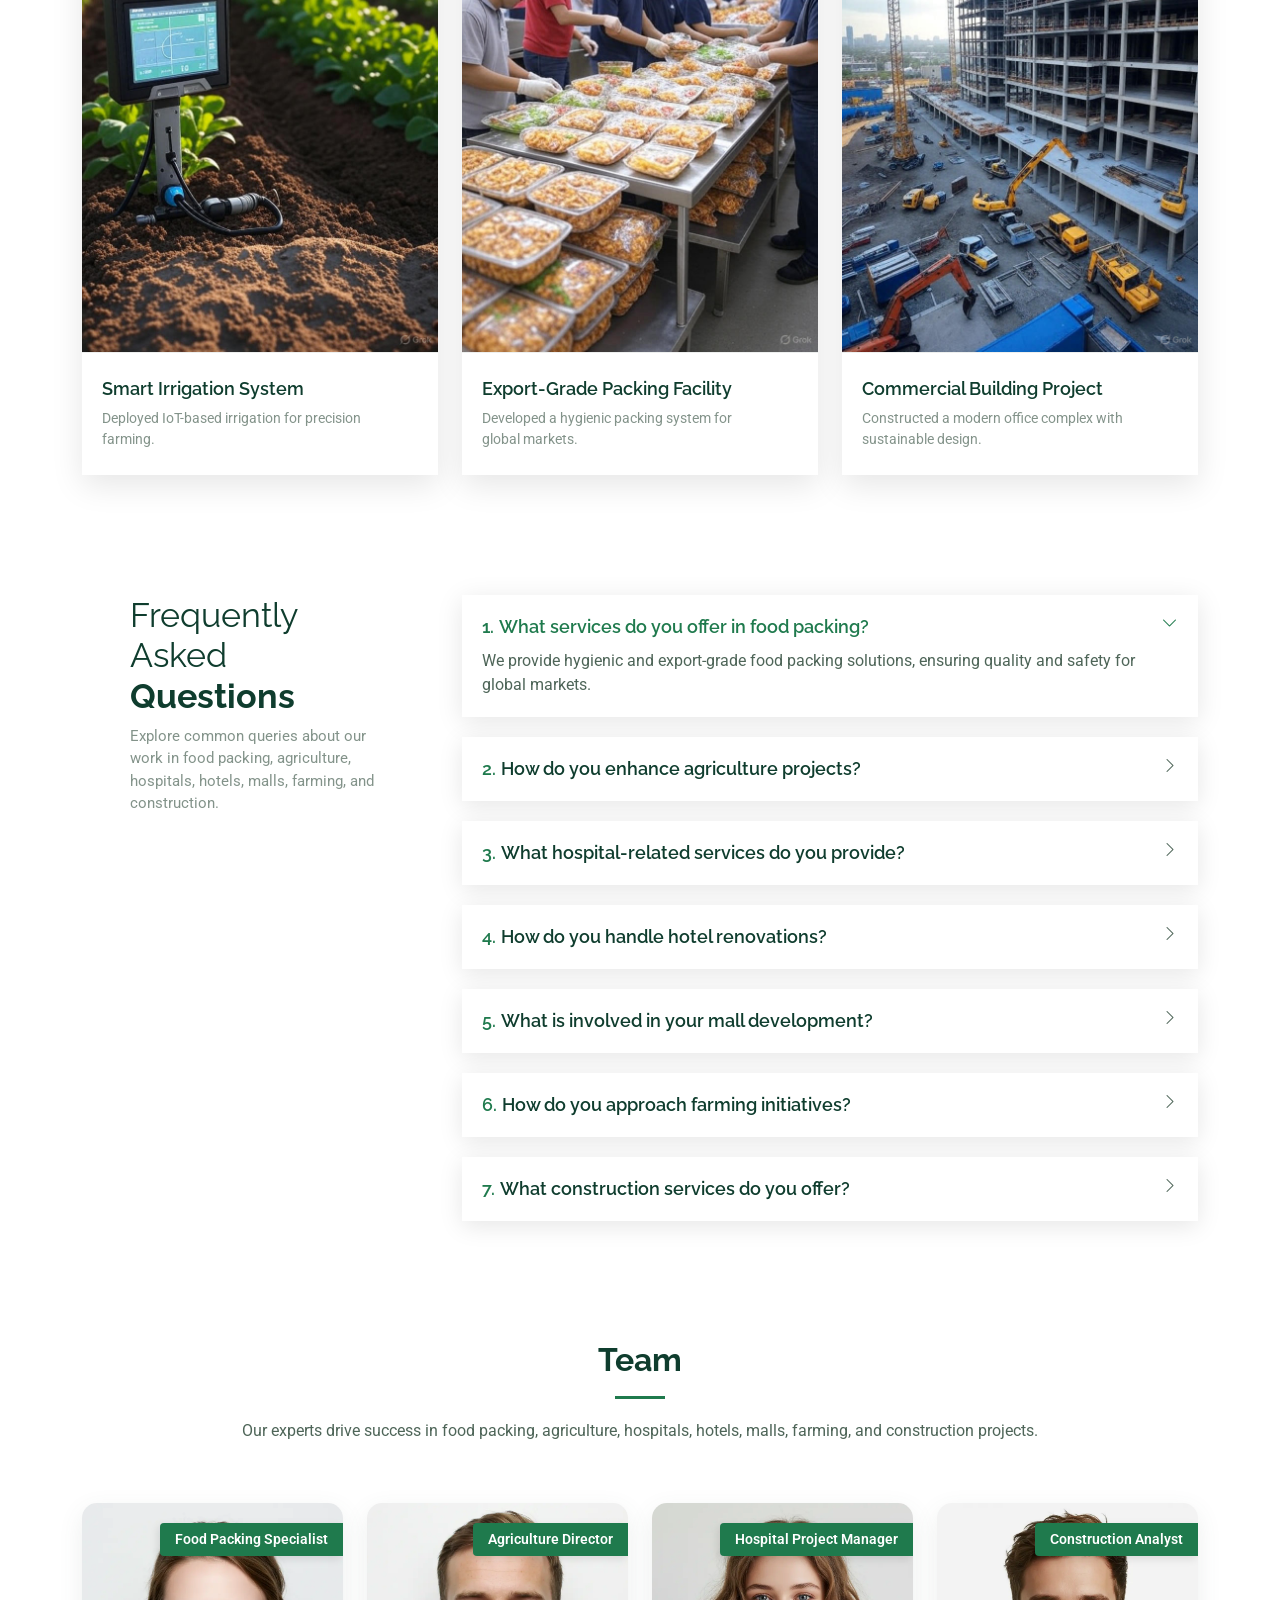
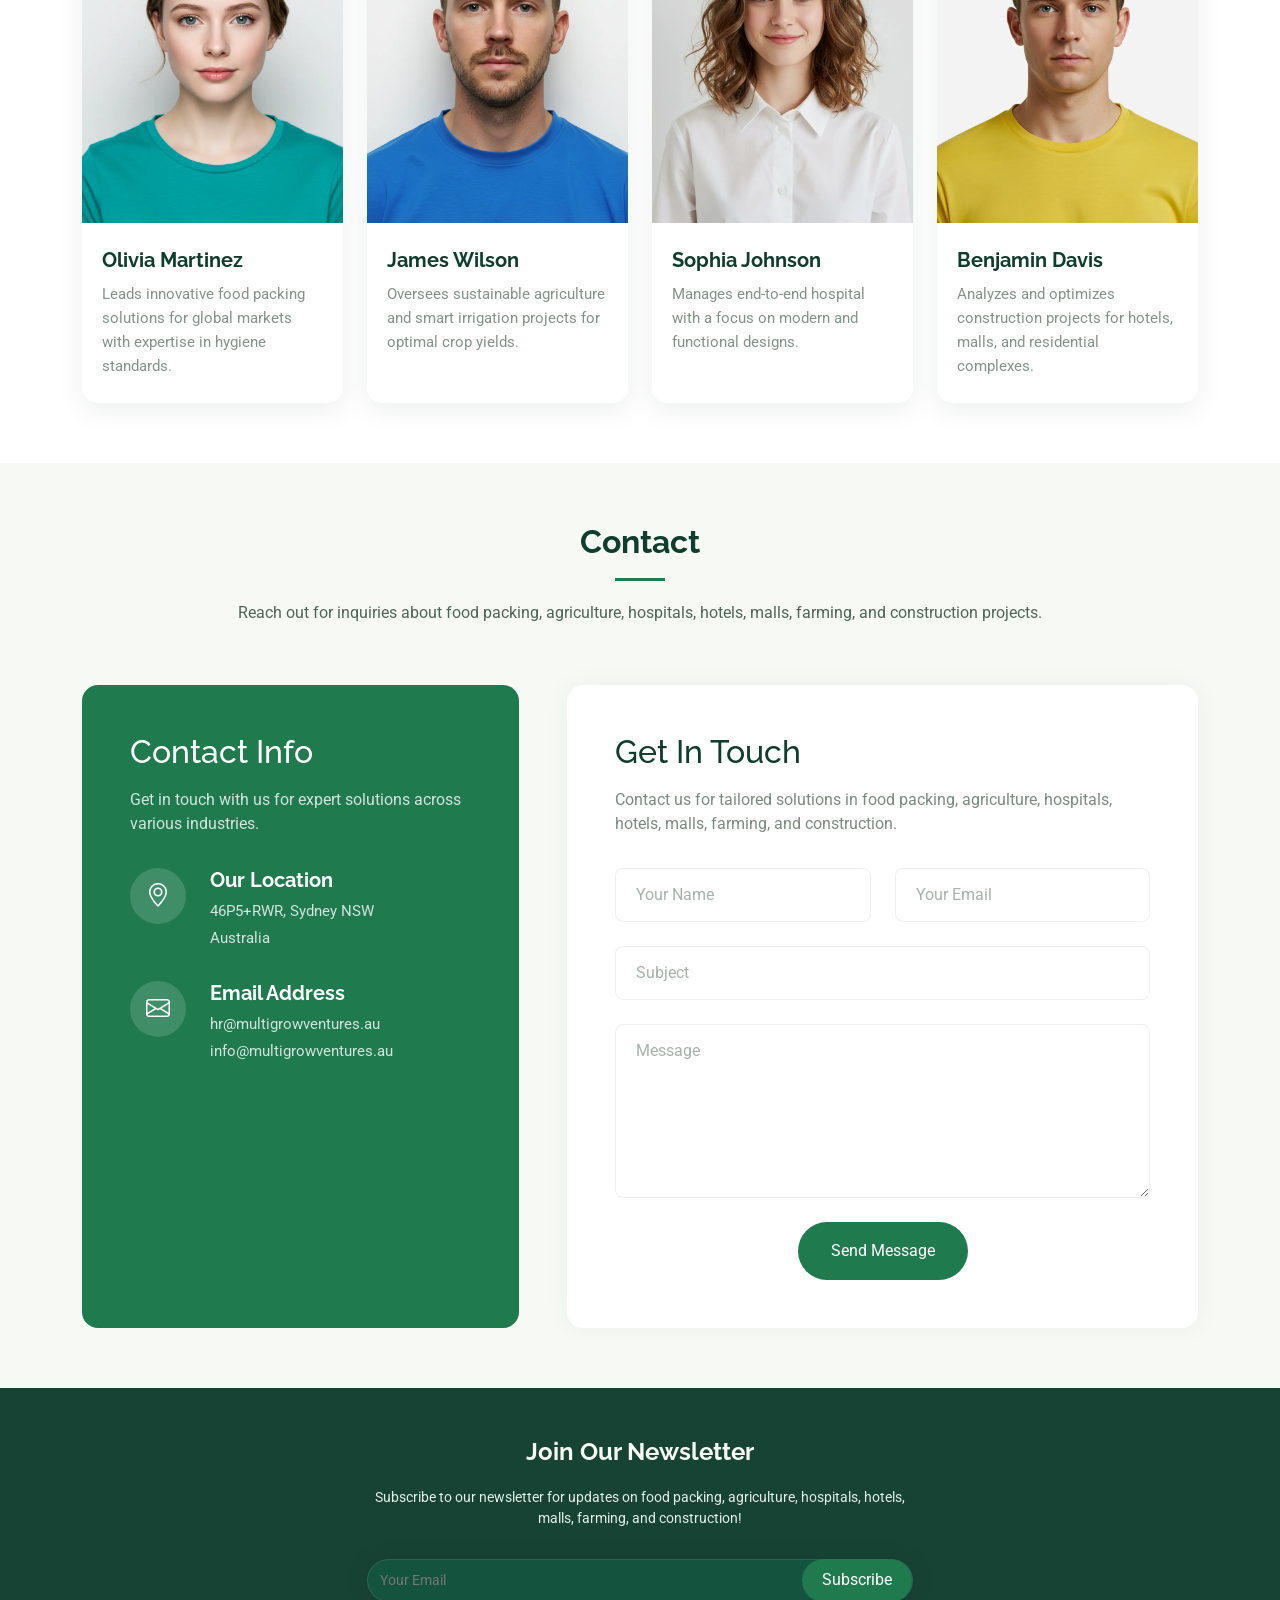
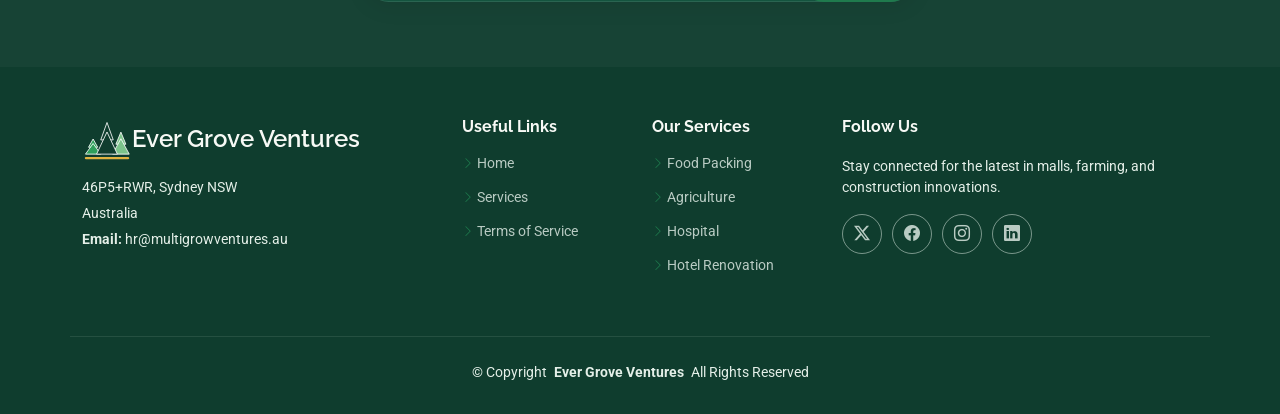
<file: portfolio.html>
<!doctype html>
<html lang="en">
  <head>
    <meta charset="utf-8" />
    <meta http-equiv="refresh" content="0; url=index.html#portfolio" />
    <link rel="canonical" href="index.html#portfolio" />
    <title>Ever Grove Ventures</title>
    <script>
      location.replace("index.html#portfolio");
    </script>
  </head>
  <body>
    <p><a href="index.html#portfolio">Continue to Ever Grove Ventures</a></p>
  </body>
</html>
</file>
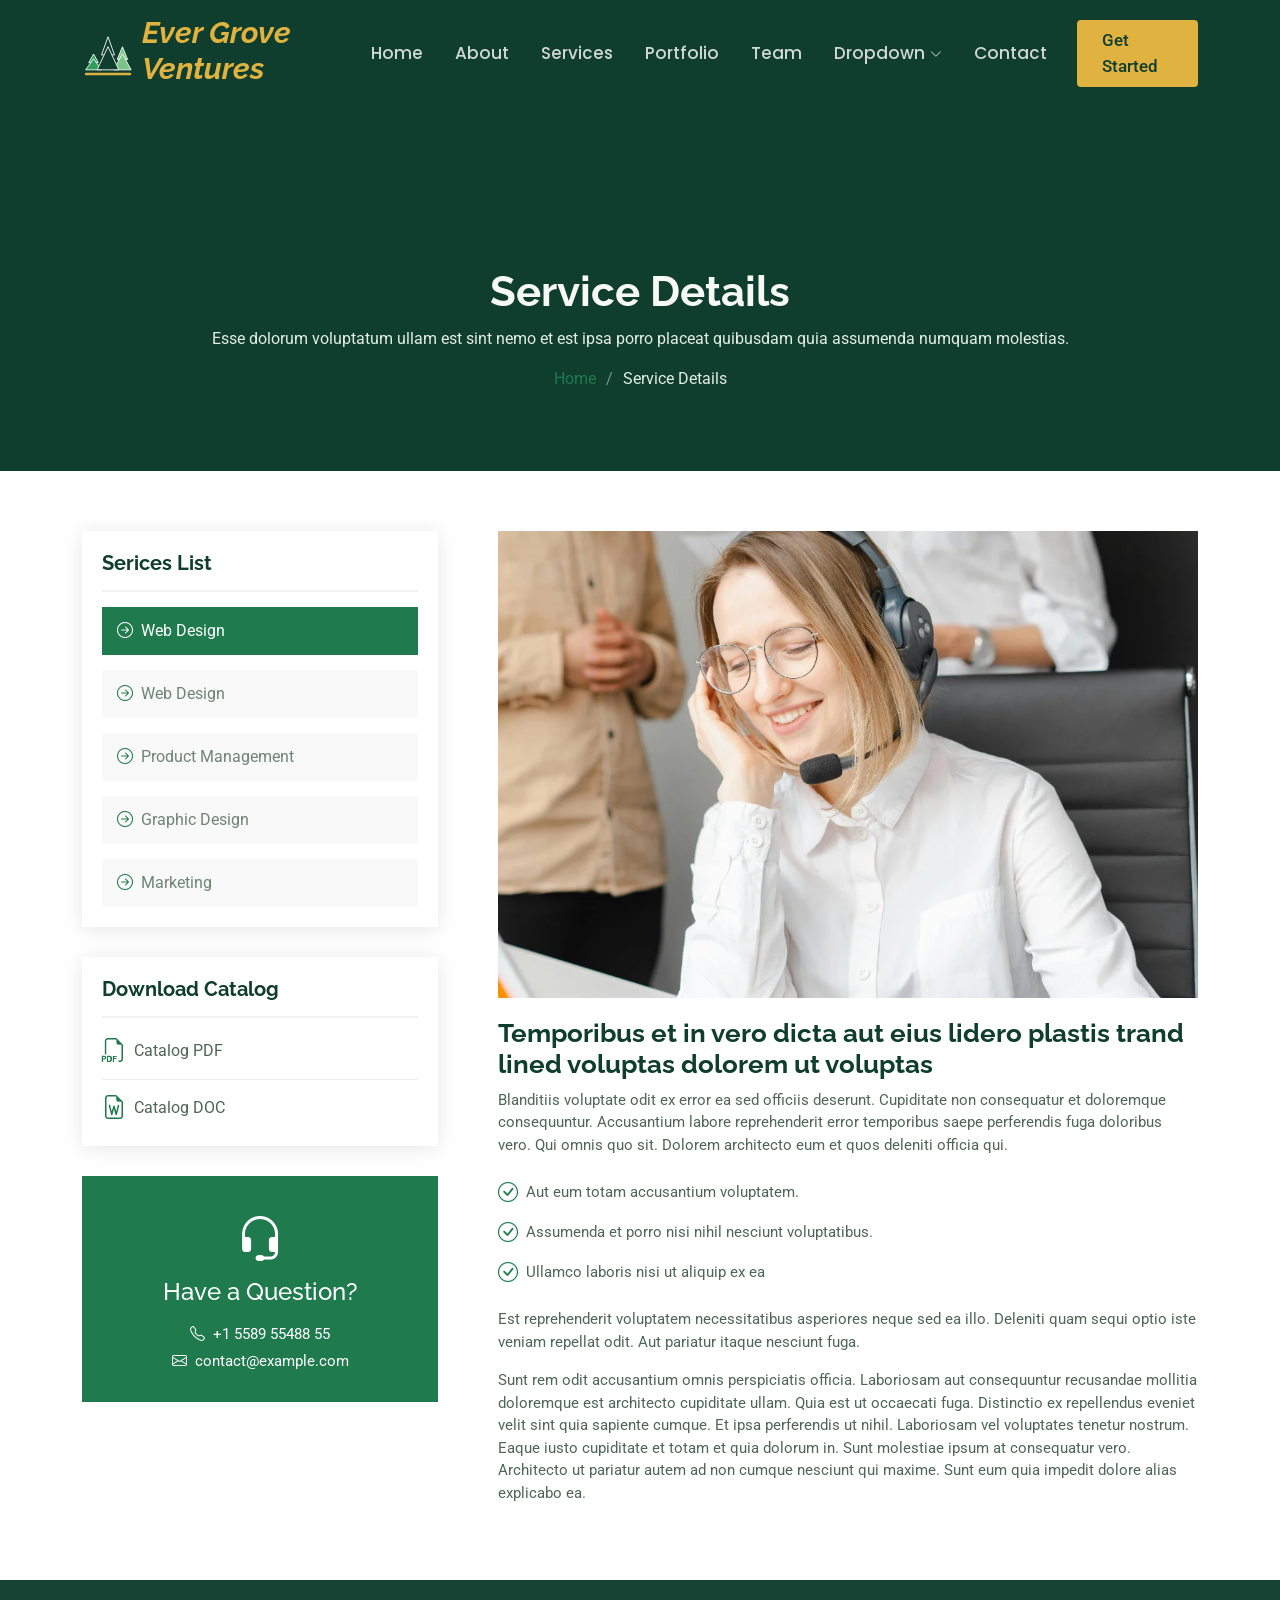
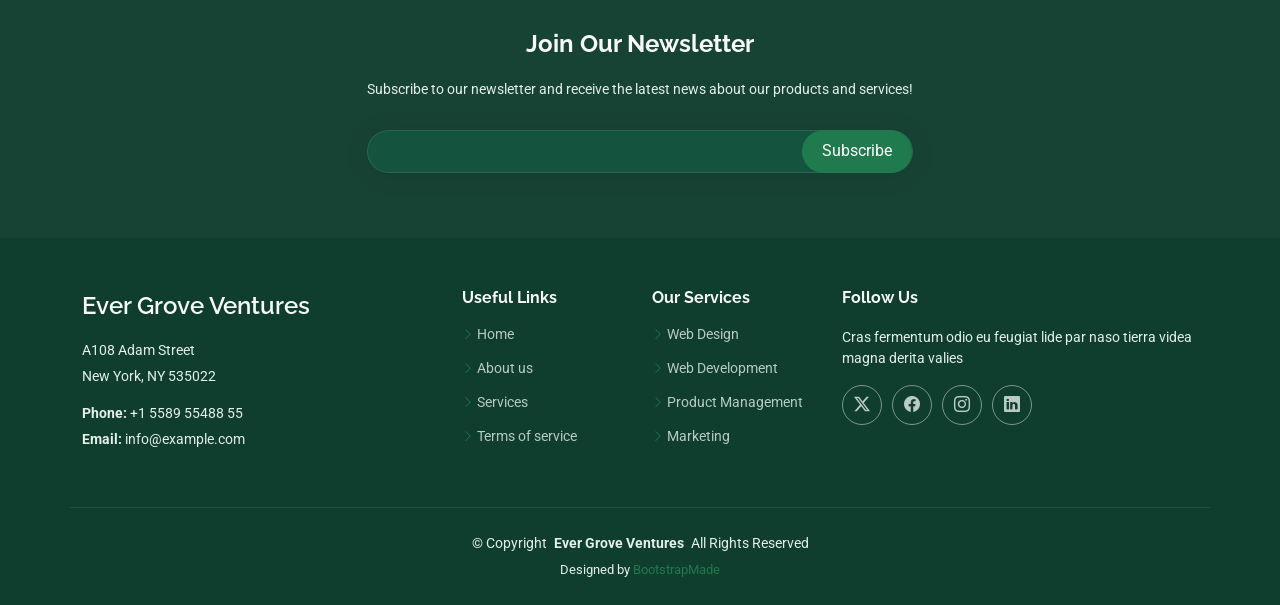
<file: service-details.html>
<!doctype html>
<html lang="en">
  <head>
    <meta charset="utf-8" />
    <meta content="width=device-width, initial-scale=1.0" name="viewport" />
    <title>Service Details - Ever Grove Ventures Bootstrap Template</title>
    <meta name="description" content="" />
    <meta name="keywords" content="" />

    <!-- Favicons -->
    <link href="assets/evergrove-app-icon.svg" rel="icon" />
    <link href="assets/evergrove-app-icon.svg" rel="apple-touch-icon" />

    <!-- Fonts -->
    <link href="https://fonts.googleapis.com" rel="preconnect" />
    <link href="https://fonts.gstatic.com" rel="preconnect" crossorigin />
    <link
      href="https://fonts.googleapis.com/css2?family=Roboto:ital,wght@0,100;0,300;0,400;0,500;0,700;0,900;1,100;1,300;1,400;1,500;1,700;1,900&family=Poppins:ital,wght@0,100;0,200;0,300;0,400;0,500;0,600;0,700;0,800;0,900;1,100;1,200;1,300;1,400;1,500;1,600;1,700;1,800;1,900&family=Raleway:ital,wght@0,100;0,200;0,300;0,400;0,500;0,600;0,700;0,800;0,900;1,100;1,200;1,300;1,400;1,500;1,600;1,700;1,800;1,900&display=swap"
      rel="stylesheet"
    />

    <!-- Vendor CSS Files -->
    <link
      href="assets/vendor/bootstrap/css/bootstrap.min.css"
      rel="stylesheet"
    />
    <link
      href="assets/vendor/bootstrap-icons/bootstrap-icons.css"
      rel="stylesheet"
    />
    <link href="assets/vendor/aos/aos.css" rel="stylesheet" />
    <link href="assets/vendor/swiper/swiper-bundle.min.css" rel="stylesheet" />
    <link
      href="assets/vendor/glightbox/css/glightbox.min.css"
      rel="stylesheet"
    />

    <!-- Main CSS File -->
    <link href="assets/css/main.css" rel="stylesheet" />

    <!-- =======================================================
  * Template Name: Ever Grove Ventures
  * Template URL: https://bootstrapmade.com/Ever Grove Ventures-bootstrap-corporate-template/
  * Updated: Jun 23 2025 with Bootstrap v5.3.6
  * Author: BootstrapMade.com
  * License: https://bootstrapmade.com/license/
  ======================================================== -->
  </head>

  <body class="service-details-page">
    <header id="header" class="header d-flex align-items-center sticky-top">
      <div
        class="container-fluid container-xl position-relative d-flex align-items-center"
      >
        <a href="index.html" class="logo d-flex align-items-center me-auto">
          <img src="assets/evergrove-mark.svg" alt="" />
          <h1 class="sitename"><span>Ever Grove Ventures</span></h1>
        </a>

        <nav id="navmenu" class="navmenu">
          <ul>
            <li><a href="index.html#hero">Home</a></li>
            <li><a href="index.html#features">About</a></li>
            <li><a href="index.html#services">Services</a></li>
            <li><a href="index.html#portfolio">Portfolio</a></li>
            <li><a href="index.html#team">Team</a></li>
            <li class="dropdown">
              <a href="#"
                ><span>Dropdown</span>
                <i class="bi bi-chevron-down toggle-dropdown"></i
              ></a>
              <ul>
                <li><a href="#">Dropdown 1</a></li>
                <li class="dropdown">
                  <a href="#"
                    ><span>Deep Dropdown</span>
                    <i class="bi bi-chevron-down toggle-dropdown"></i
                  ></a>
                  <ul>
                    <li><a href="#">Deep Dropdown 1</a></li>
                    <li><a href="#">Deep Dropdown 2</a></li>
                    <li><a href="#">Deep Dropdown 3</a></li>
                    <li><a href="#">Deep Dropdown 4</a></li>
                    <li><a href="#">Deep Dropdown 5</a></li>
                  </ul>
                </li>
                <li><a href="#">Dropdown 2</a></li>
                <li><a href="#">Dropdown 3</a></li>
                <li><a href="#">Dropdown 4</a></li>
              </ul>
            </li>
            <li><a href="index.html#contact">Contact</a></li>
          </ul>
          <i class="mobile-nav-toggle d-xl-none bi bi-list"></i>
        </nav>

        <a class="btn-getstarted" href="index.html#about">Get Started</a>
      </div>
    </header>

    <main class="main">
      <!-- Page Title -->
      <div class="page-title dark-background">
        <div class="container position-relative">
          <h1>Service Details</h1>
          <p>
            Esse dolorum voluptatum ullam est sint nemo et est ipsa porro
            placeat quibusdam quia assumenda numquam molestias.
          </p>
          <nav class="breadcrumbs">
            <ol>
              <li><a href="index.html">Home</a></li>
              <li class="current">Service Details</li>
            </ol>
          </nav>
        </div>
      </div>
      <!-- End Page Title -->

      <!-- Service Details Section -->
      <section id="service-details" class="service-details section">
        <div class="container">
          <div class="row gy-5">
            <div class="col-lg-4" data-aos="fade-up" data-aos-delay="100">
              <div class="service-box">
                <h4>Serices List</h4>
                <div class="services-list">
                  <a href="#" class="active"
                    ><i class="bi bi-arrow-right-circle"></i
                    ><span>Web Design</span></a
                  >
                  <a href="#"
                    ><i class="bi bi-arrow-right-circle"></i
                    ><span>Web Design</span></a
                  >
                  <a href="#"
                    ><i class="bi bi-arrow-right-circle"></i
                    ><span>Product Management</span></a
                  >
                  <a href="#"
                    ><i class="bi bi-arrow-right-circle"></i
                    ><span>Graphic Design</span></a
                  >
                  <a href="#"
                    ><i class="bi bi-arrow-right-circle"></i
                    ><span>Marketing</span></a
                  >
                </div>
              </div>
              <!-- End Services List -->

              <div class="service-box">
                <h4>Download Catalog</h4>
                <div class="download-catalog">
                  <a href="#"
                    ><i class="bi bi-filetype-pdf"></i
                    ><span>Catalog PDF</span></a
                  >
                  <a href="#"
                    ><i class="bi bi-file-earmark-word"></i
                    ><span>Catalog DOC</span></a
                  >
                </div>
              </div>
              <!-- End Services List -->

              <div
                class="help-box d-flex flex-column justify-content-center align-items-center"
              >
                <i class="bi bi-headset help-icon"></i>
                <h4>Have a Question?</h4>
                <p class="d-flex align-items-center mt-2 mb-0">
                  <i class="bi bi-telephone me-2"></i>
                  <span>+1 5589 55488 55</span>
                </p>
                <p class="d-flex align-items-center mt-1 mb-0">
                  <i class="bi bi-envelope me-2"></i>
                  <a href="mailto:contact@example.com">contact@example.com</a>
                </p>
              </div>
            </div>

            <div
              class="col-lg-8 ps-lg-5"
              data-aos="fade-up"
              data-aos-delay="200"
            >
              <img
                src="assets/img/services/services-4.webp"
                alt=""
                class="img-fluid services-img"
              />
              <h3>
                Temporibus et in vero dicta aut eius lidero plastis trand lined
                voluptas dolorem ut voluptas
              </h3>
              <p>
                Blanditiis voluptate odit ex error ea sed officiis deserunt.
                Cupiditate non consequatur et doloremque consequuntur.
                Accusantium labore reprehenderit error temporibus saepe
                perferendis fuga doloribus vero. Qui omnis quo sit. Dolorem
                architecto eum et quos deleniti officia qui.
              </p>
              <ul>
                <li>
                  <i class="bi bi-check-circle"></i>
                  <span>Aut eum totam accusantium voluptatem.</span>
                </li>
                <li>
                  <i class="bi bi-check-circle"></i>
                  <span
                    >Assumenda et porro nisi nihil nesciunt voluptatibus.</span
                  >
                </li>
                <li>
                  <i class="bi bi-check-circle"></i>
                  <span>Ullamco laboris nisi ut aliquip ex ea</span>
                </li>
              </ul>
              <p>
                Est reprehenderit voluptatem necessitatibus asperiores neque sed
                ea illo. Deleniti quam sequi optio iste veniam repellat odit.
                Aut pariatur itaque nesciunt fuga.
              </p>
              <p>
                Sunt rem odit accusantium omnis perspiciatis officia. Laboriosam
                aut consequuntur recusandae mollitia doloremque est architecto
                cupiditate ullam. Quia est ut occaecati fuga. Distinctio ex
                repellendus eveniet velit sint quia sapiente cumque. Et ipsa
                perferendis ut nihil. Laboriosam vel voluptates tenetur nostrum.
                Eaque iusto cupiditate et totam et quia dolorum in. Sunt
                molestiae ipsum at consequatur vero. Architecto ut pariatur
                autem ad non cumque nesciunt qui maxime. Sunt eum quia impedit
                dolore alias explicabo ea.
              </p>
            </div>
          </div>
        </div>
      </section>
      <!-- /Service Details Section -->
    </main>

    <footer id="footer" class="footer dark-background">
      <div class="footer-newsletter">
        <div class="container">
          <div class="row justify-content-center text-center">
            <div class="col-lg-6">
              <h4>Join Our Newsletter</h4>
              <p>
                Subscribe to our newsletter and receive the latest news about
                our products and services!
              </p>
              <form
                action="forms/newsletter.php"
                method="post"
                class="php-email-form"
              >
                <div class="newsletter-form">
                  <input type="email" name="email" /><input
                    type="submit"
                    value="Subscribe"
                  />
                </div>
                <div class="loading">Loading</div>
                <div class="error-message"></div>
                <div class="sent-message">
                  Your subscription request has been sent. Thank you!
                </div>
              </form>
            </div>
          </div>
        </div>
      </div>

      <div class="container footer-top">
        <div class="row gy-4">
          <div class="col-lg-4 col-md-6 footer-about">
            <a href="index.html" class="d-flex align-items-center">
              <span class="sitename">Ever Grove Ventures</span>
            </a>
            <div class="footer-contact pt-3">
              <p>A108 Adam Street</p>
              <p>New York, NY 535022</p>
              <p class="mt-3">
                <strong>Phone:</strong> <span>+1 5589 55488 55</span>
              </p>
              <p><strong>Email:</strong> <span>info@example.com</span></p>
            </div>
          </div>

          <div class="col-lg-2 col-md-3 footer-links">
            <h4>Useful Links</h4>
            <ul>
              <li><i class="bi bi-chevron-right"></i> <a href="#">Home</a></li>
              <li>
                <i class="bi bi-chevron-right"></i> <a href="#">About us</a>
              </li>
              <li>
                <i class="bi bi-chevron-right"></i> <a href="#">Services</a>
              </li>
              <li>
                <i class="bi bi-chevron-right"></i>
                <a href="#">Terms of service</a>
              </li>
            </ul>
          </div>

          <div class="col-lg-2 col-md-3 footer-links">
            <h4>Our Services</h4>
            <ul>
              <li>
                <i class="bi bi-chevron-right"></i> <a href="#">Web Design</a>
              </li>
              <li>
                <i class="bi bi-chevron-right"></i>
                <a href="#">Web Development</a>
              </li>
              <li>
                <i class="bi bi-chevron-right"></i>
                <a href="#">Product Management</a>
              </li>
              <li>
                <i class="bi bi-chevron-right"></i> <a href="#">Marketing</a>
              </li>
            </ul>
          </div>

          <div class="col-lg-4 col-md-12">
            <h4>Follow Us</h4>
            <p>
              Cras fermentum odio eu feugiat lide par naso tierra videa magna
              derita valies
            </p>
            <div class="social-links d-flex">
              <a href=""><i class="bi bi-twitter-x"></i></a>
              <a href=""><i class="bi bi-facebook"></i></a>
              <a href=""><i class="bi bi-instagram"></i></a>
              <a href=""><i class="bi bi-linkedin"></i></a>
            </div>
          </div>
        </div>
      </div>

      <div class="container copyright text-center mt-4">
        <p>
          © <span>Copyright</span>
          <strong class="px-1 sitename">Ever Grove Ventures</strong>
          <span>All Rights Reserved</span>
        </p>
        <div class="credits">
          <!-- All the links in the footer should remain intact. -->
          <!-- You can delete the links only if you've purchased the pro version. -->
          <!-- Licensing information: https://bootstrapmade.com/license/ -->
          <!-- Purchase the pro version with working PHP/AJAX contact form: [buy-url] -->
          Designed by <a href="https://bootstrapmade.com/">BootstrapMade</a>
        </div>
      </div>
    </footer>

    <!-- Scroll Top -->
    <a
      href="#"
      id="scroll-top"
      class="scroll-top d-flex align-items-center justify-content-center"
      ><i class="bi bi-arrow-up-short"></i
    ></a>

    <!-- Preloader -->
    <div id="preloader"></div>

    <!-- Vendor JS Files -->
    <script src="assets/vendor/bootstrap/js/bootstrap.bundle.min.js"></script>
    <script src="assets/vendor/php-email-form/validate.js"></script>
    <script src="assets/vendor/aos/aos.js"></script>
    <script src="assets/vendor/purecounter/purecounter_vanilla.js"></script>
    <script src="assets/vendor/swiper/swiper-bundle.min.js"></script>
    <script src="assets/vendor/glightbox/js/glightbox.min.js"></script>
    <script src="assets/vendor/imagesloaded/imagesloaded.pkgd.min.js"></script>
    <script src="assets/vendor/isotope-layout/isotope.pkgd.min.js"></script>

    <!-- Main JS File -->
    <script src="assets/js/main.js"></script>
  </body>
</html>
</file>
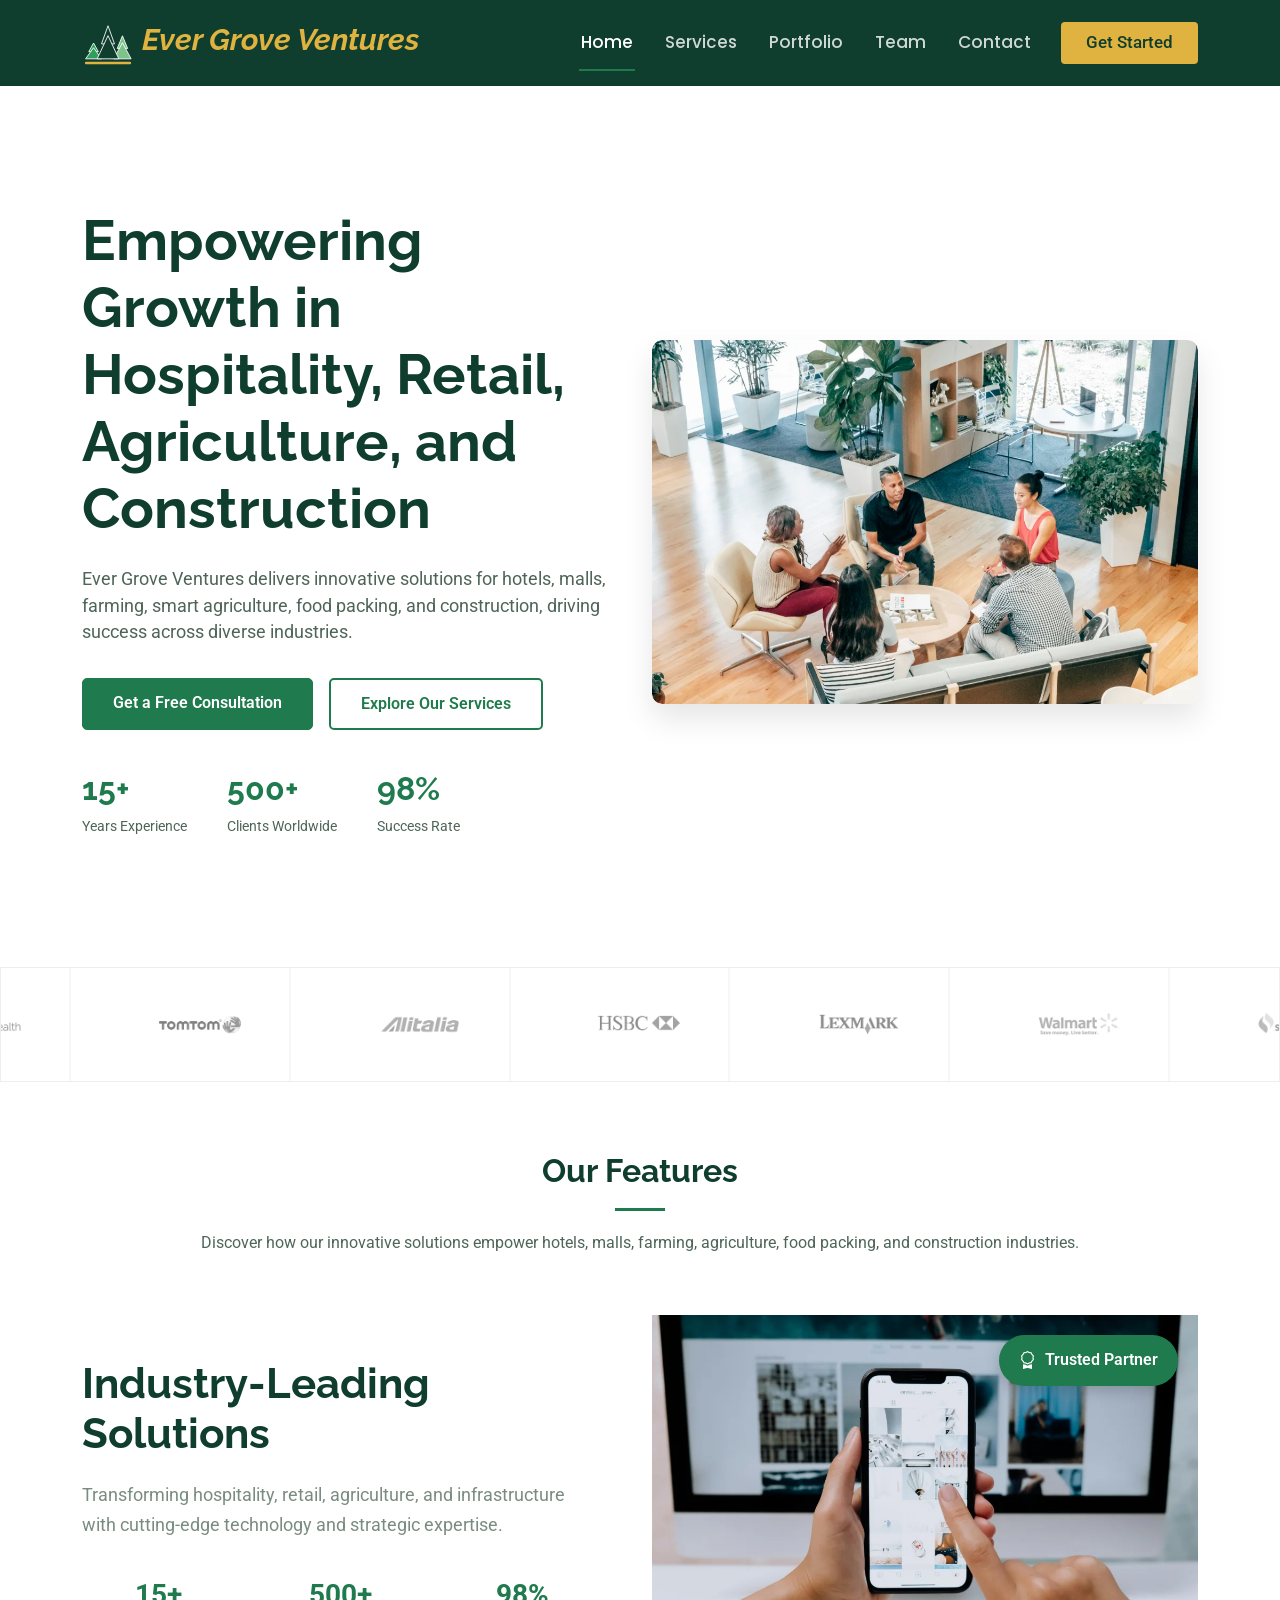
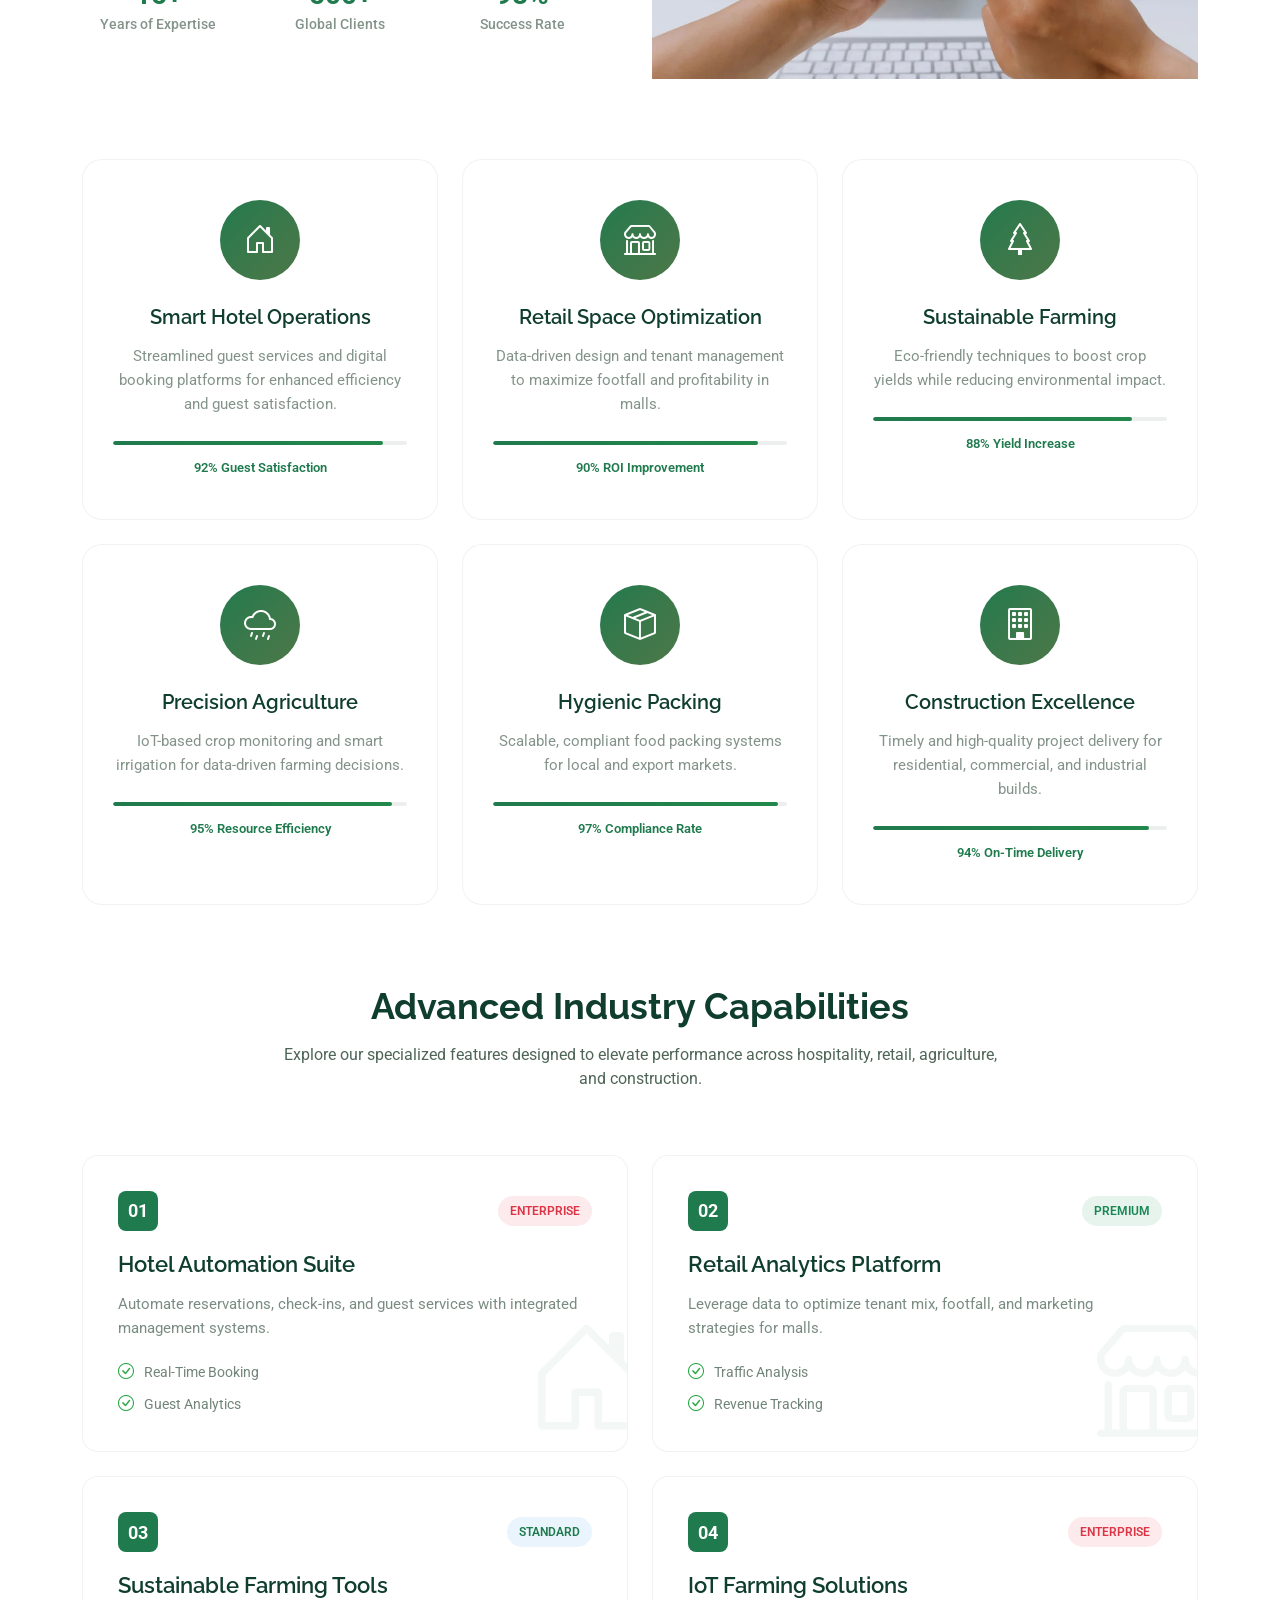
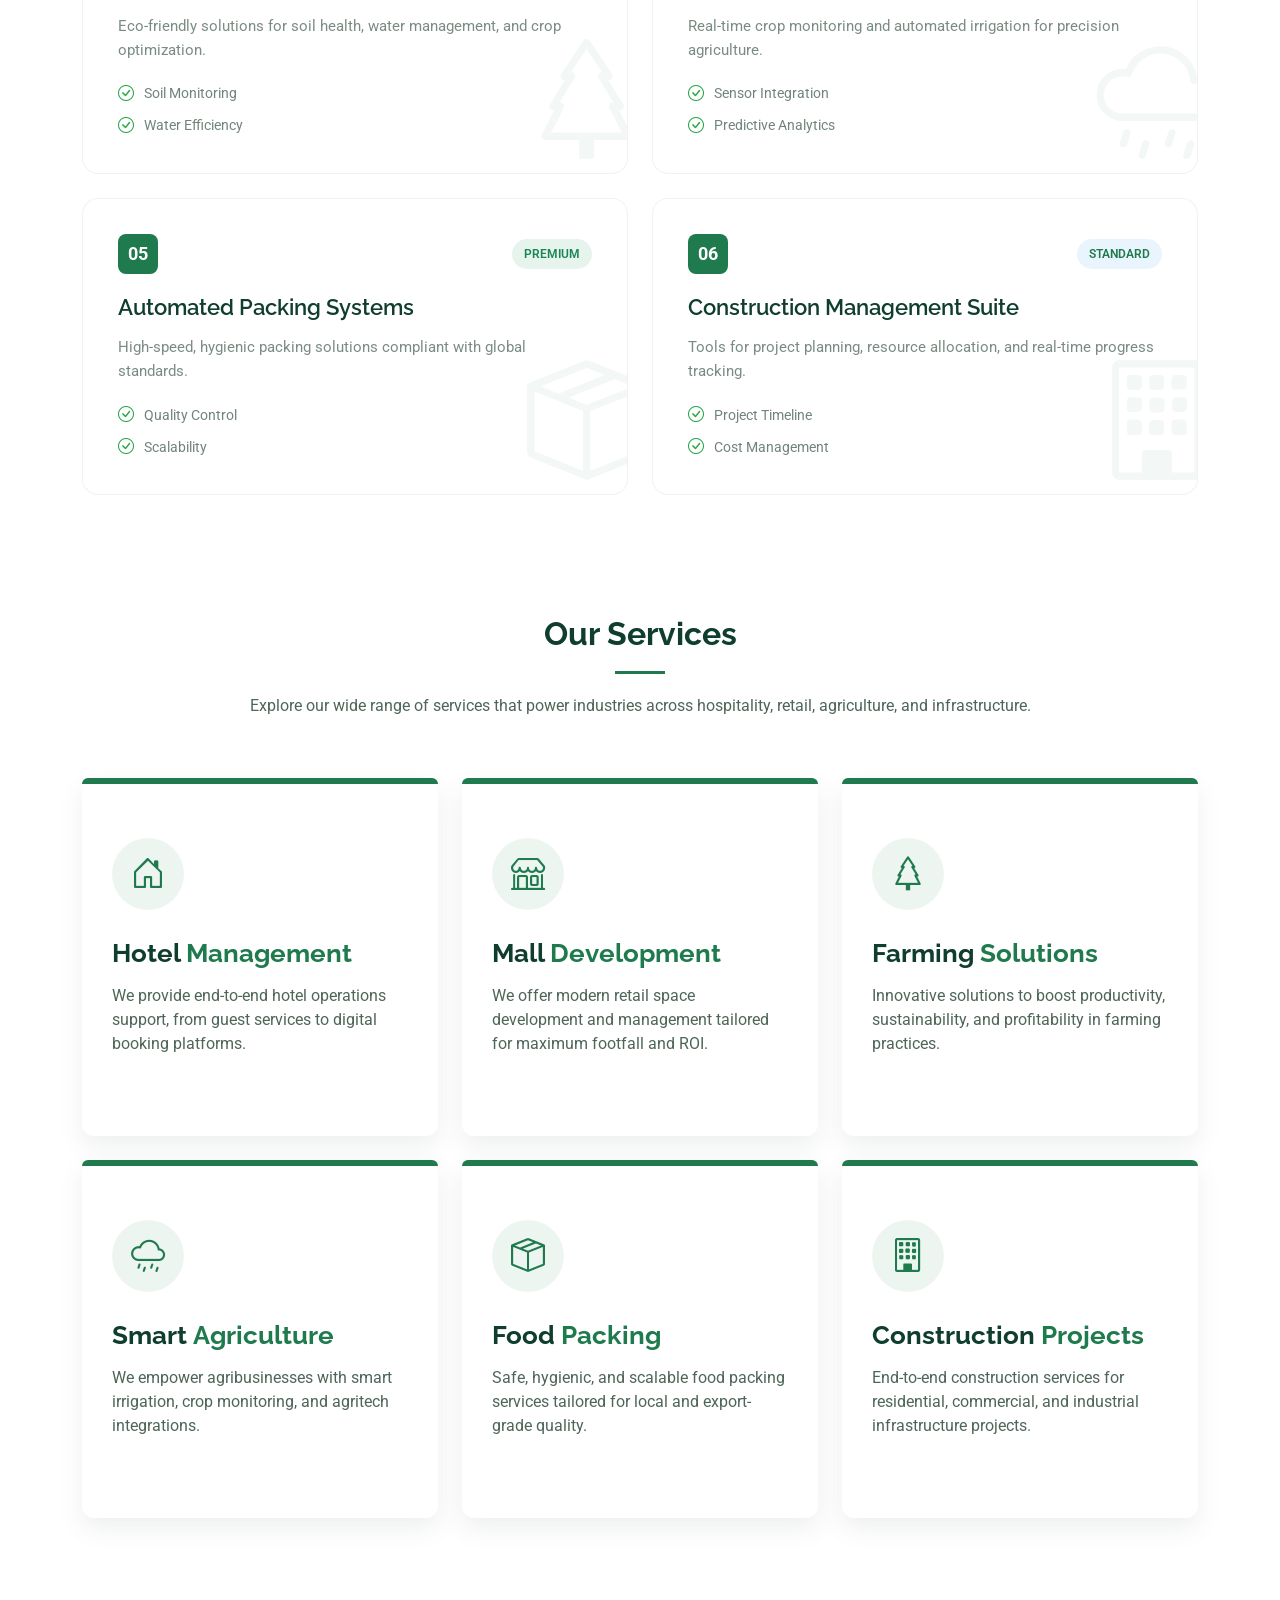
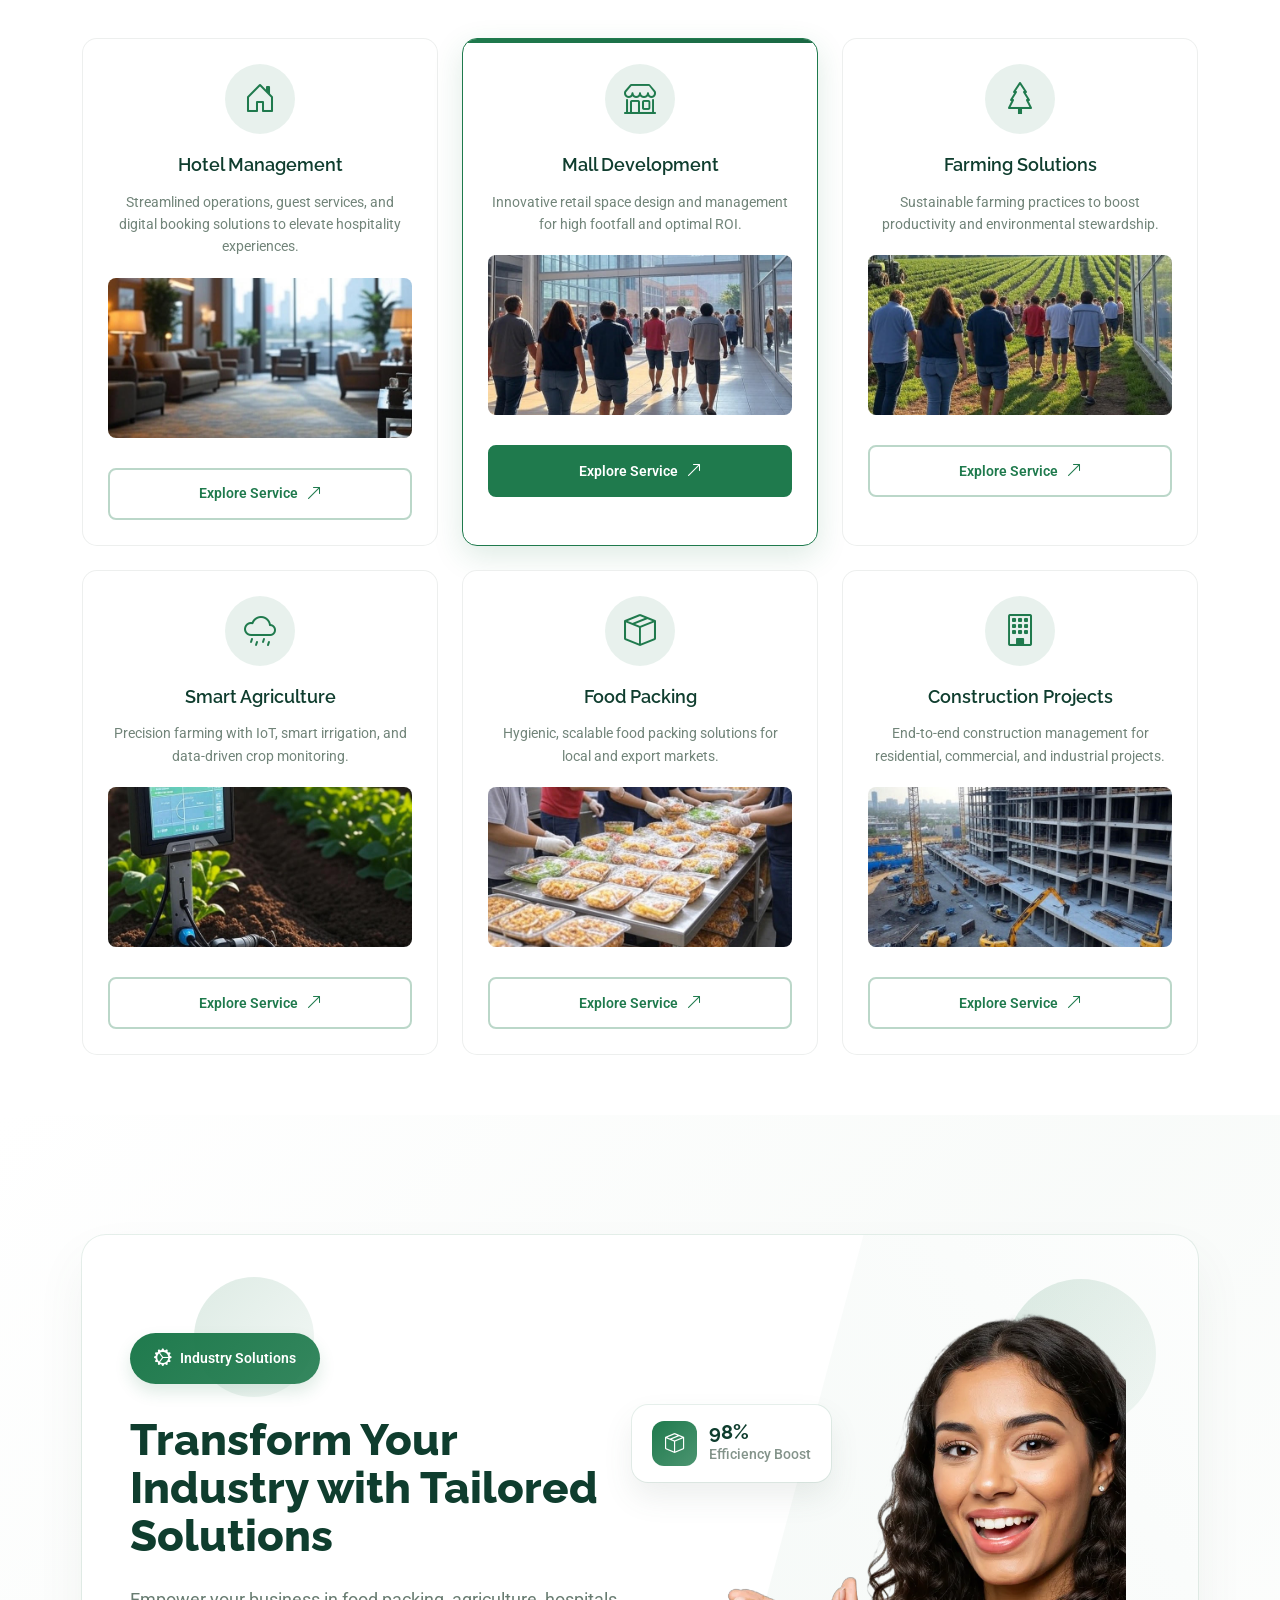
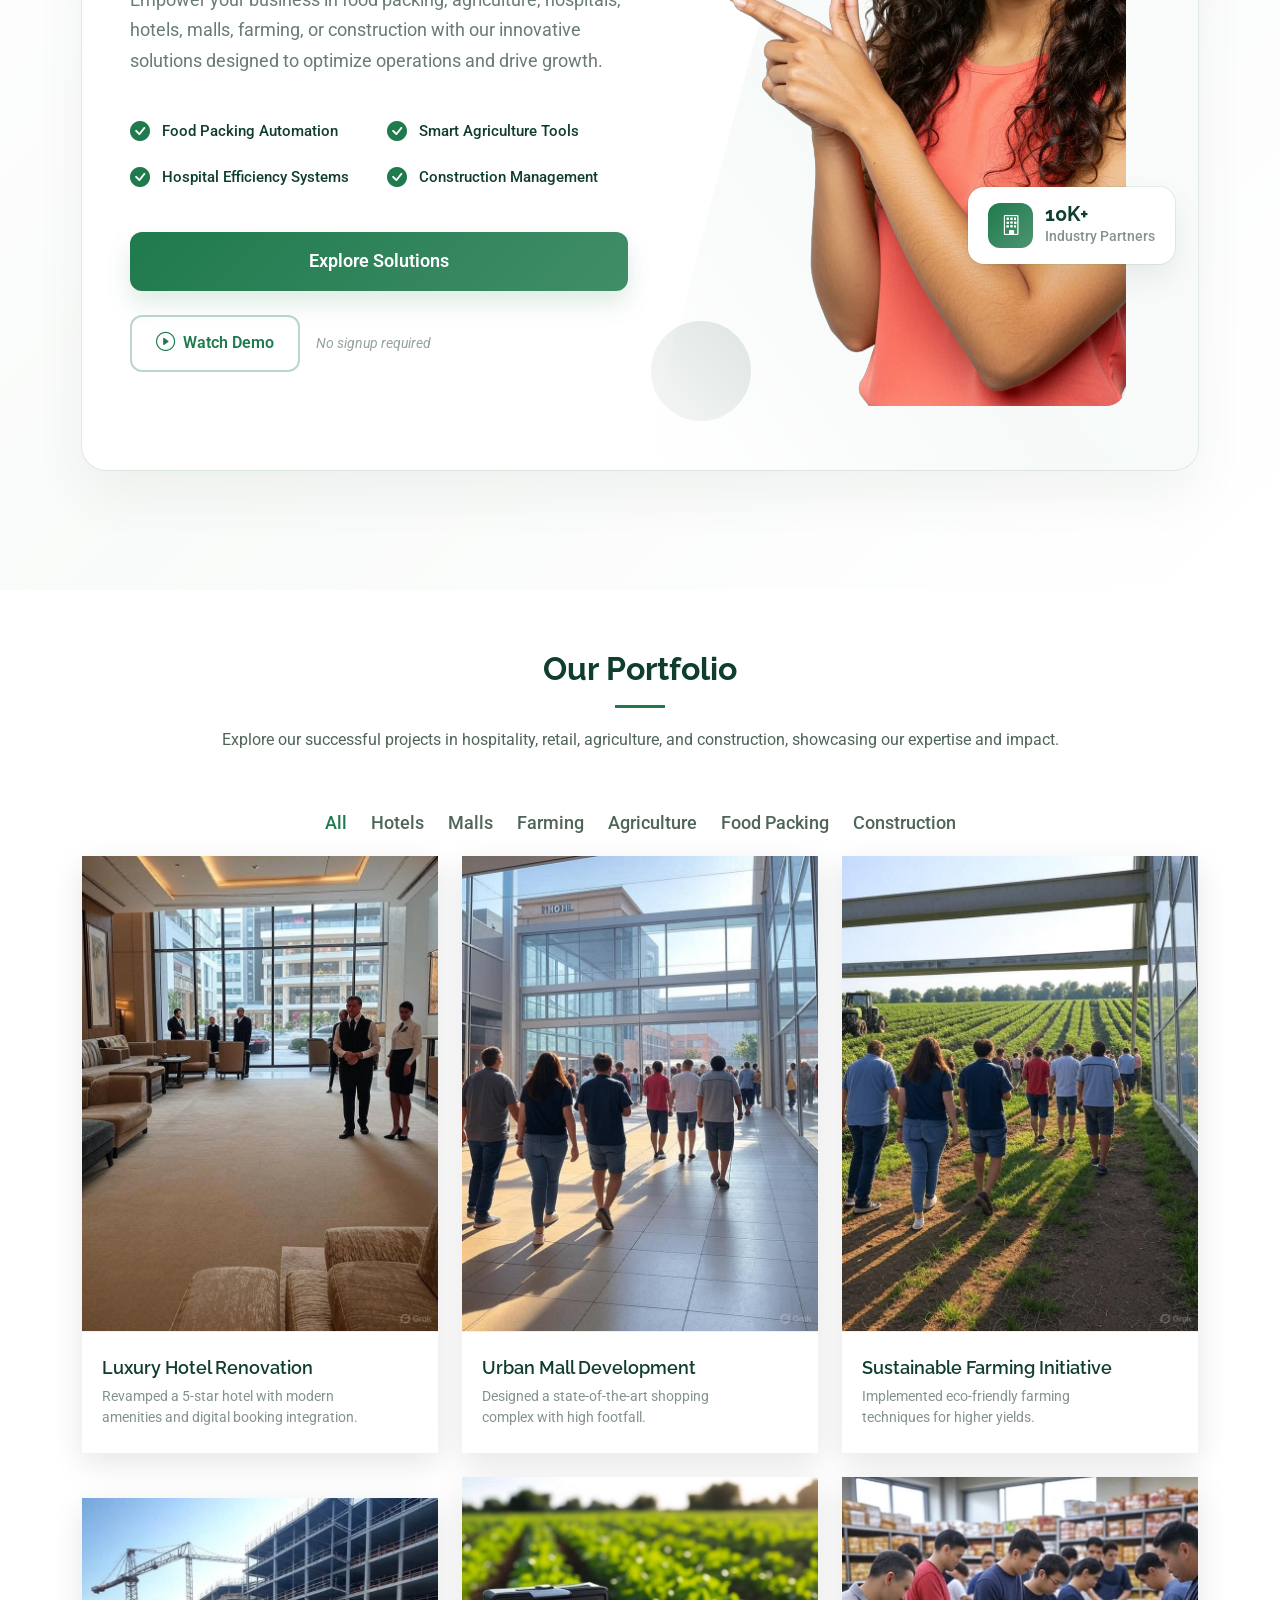
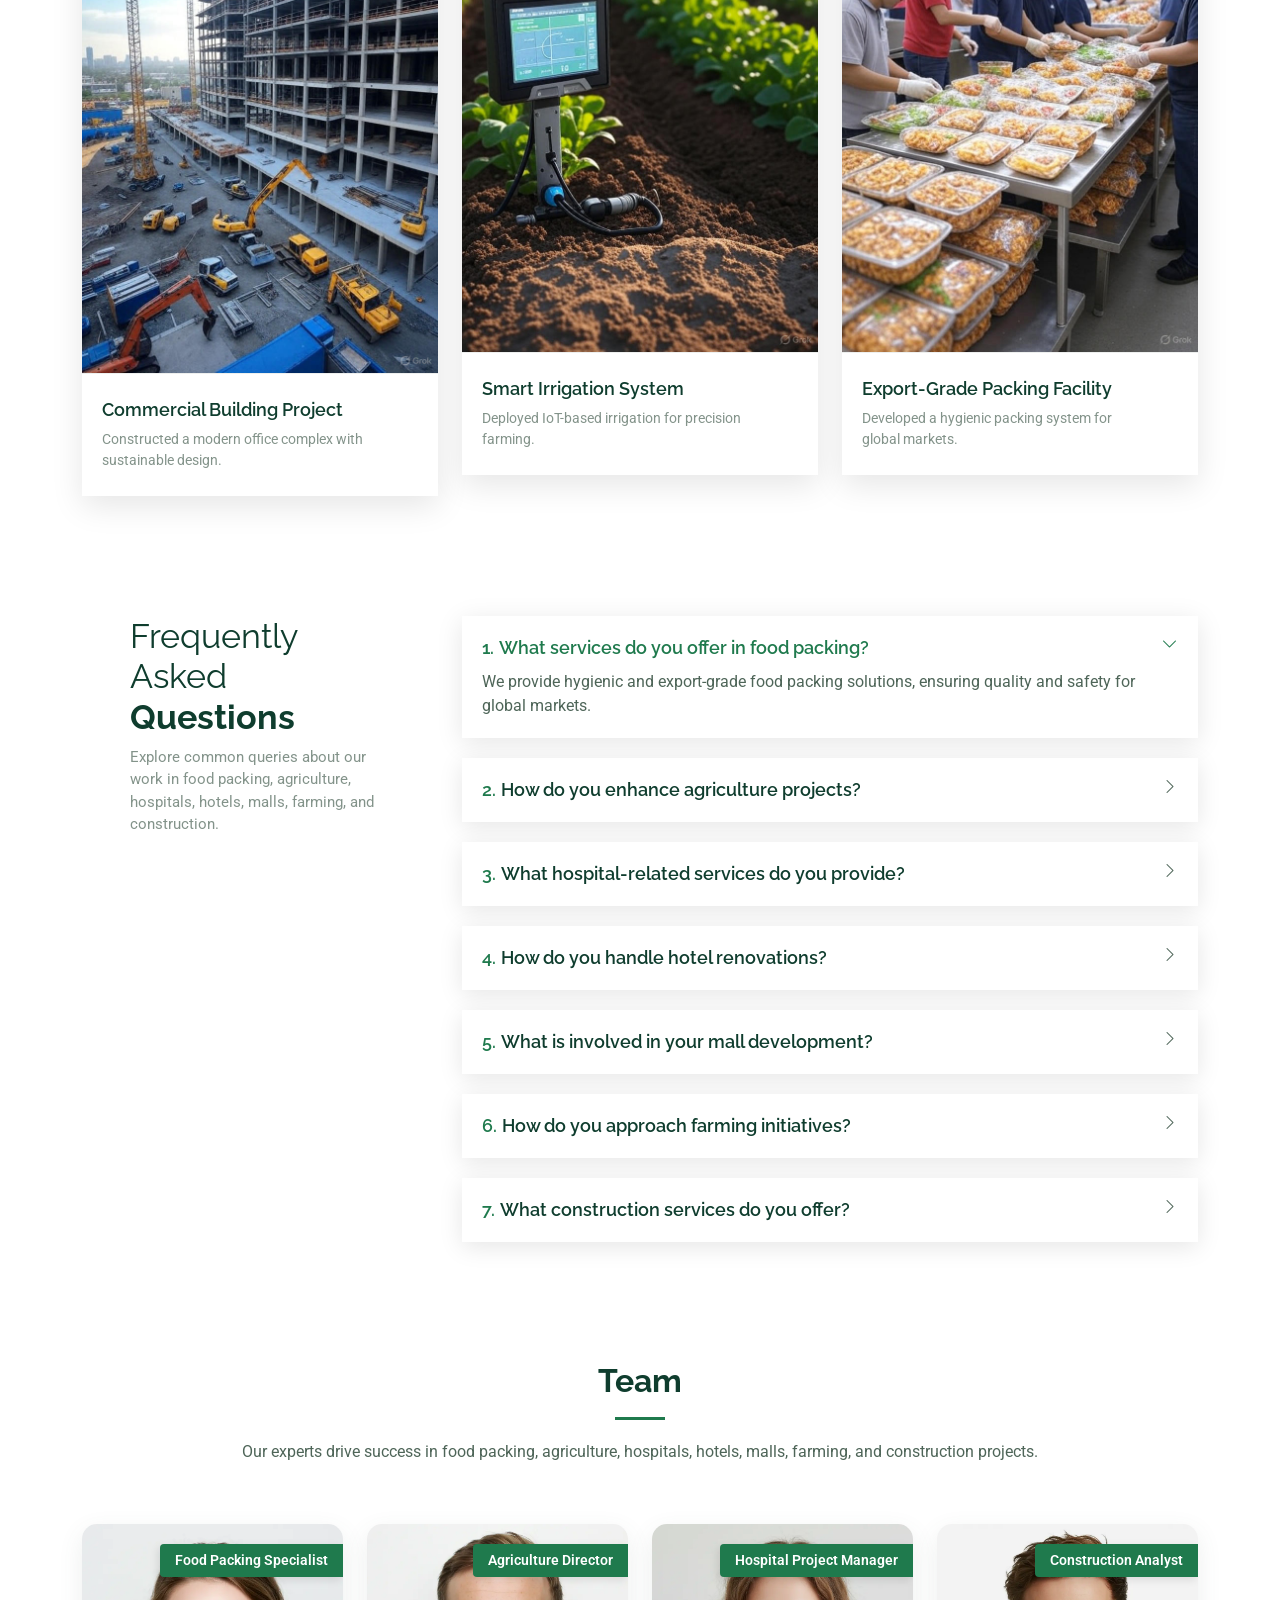
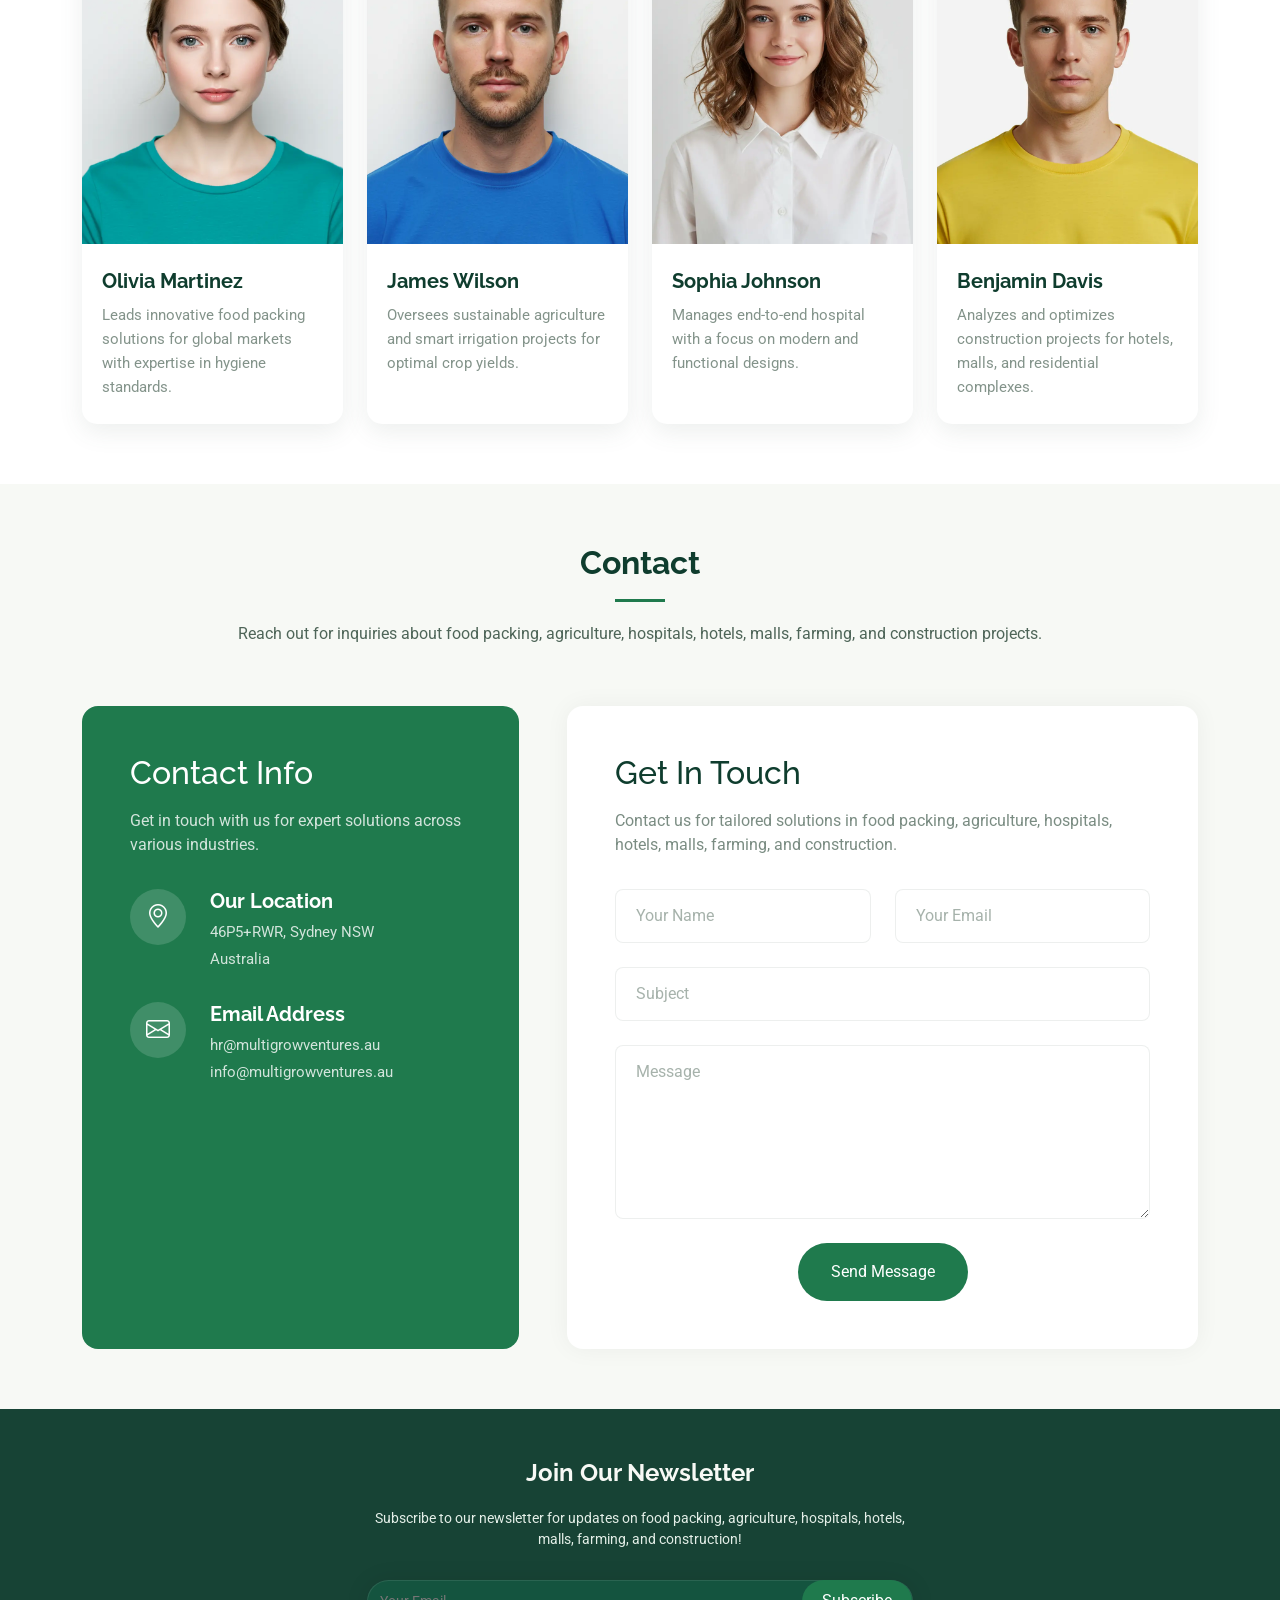
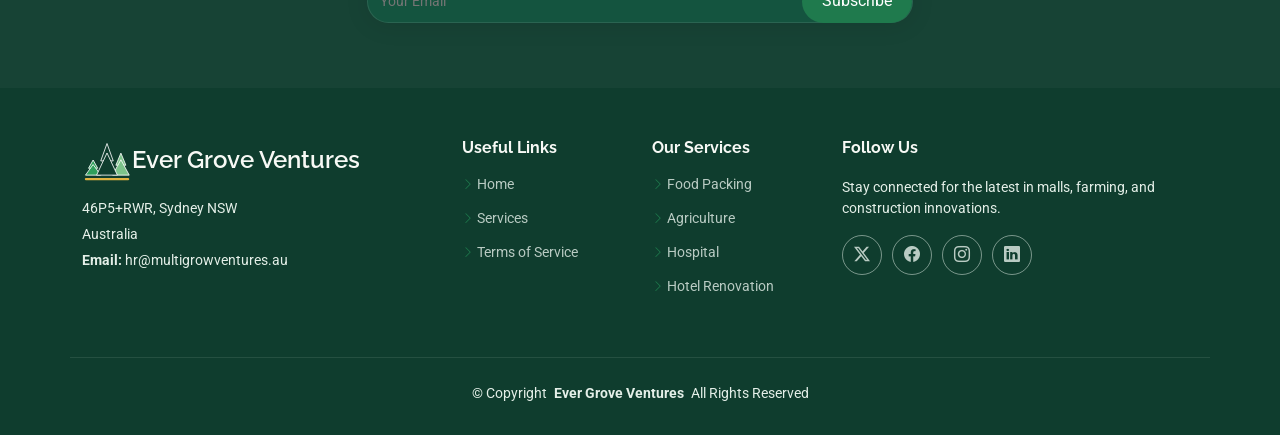
<file: services.html>
<!doctype html>
<html lang="en">
  <head>
    <meta charset="utf-8" />
    <meta http-equiv="refresh" content="0; url=index.html#services" />
    <link rel="canonical" href="index.html#services" />
    <title>Ever Grove Ventures</title>
    <script>
      location.replace("index.html#services");
    </script>
  </head>
  <body>
    <p><a href="index.html#services">Continue to Ever Grove Ventures</a></p>
  </body>
</html>
</file>
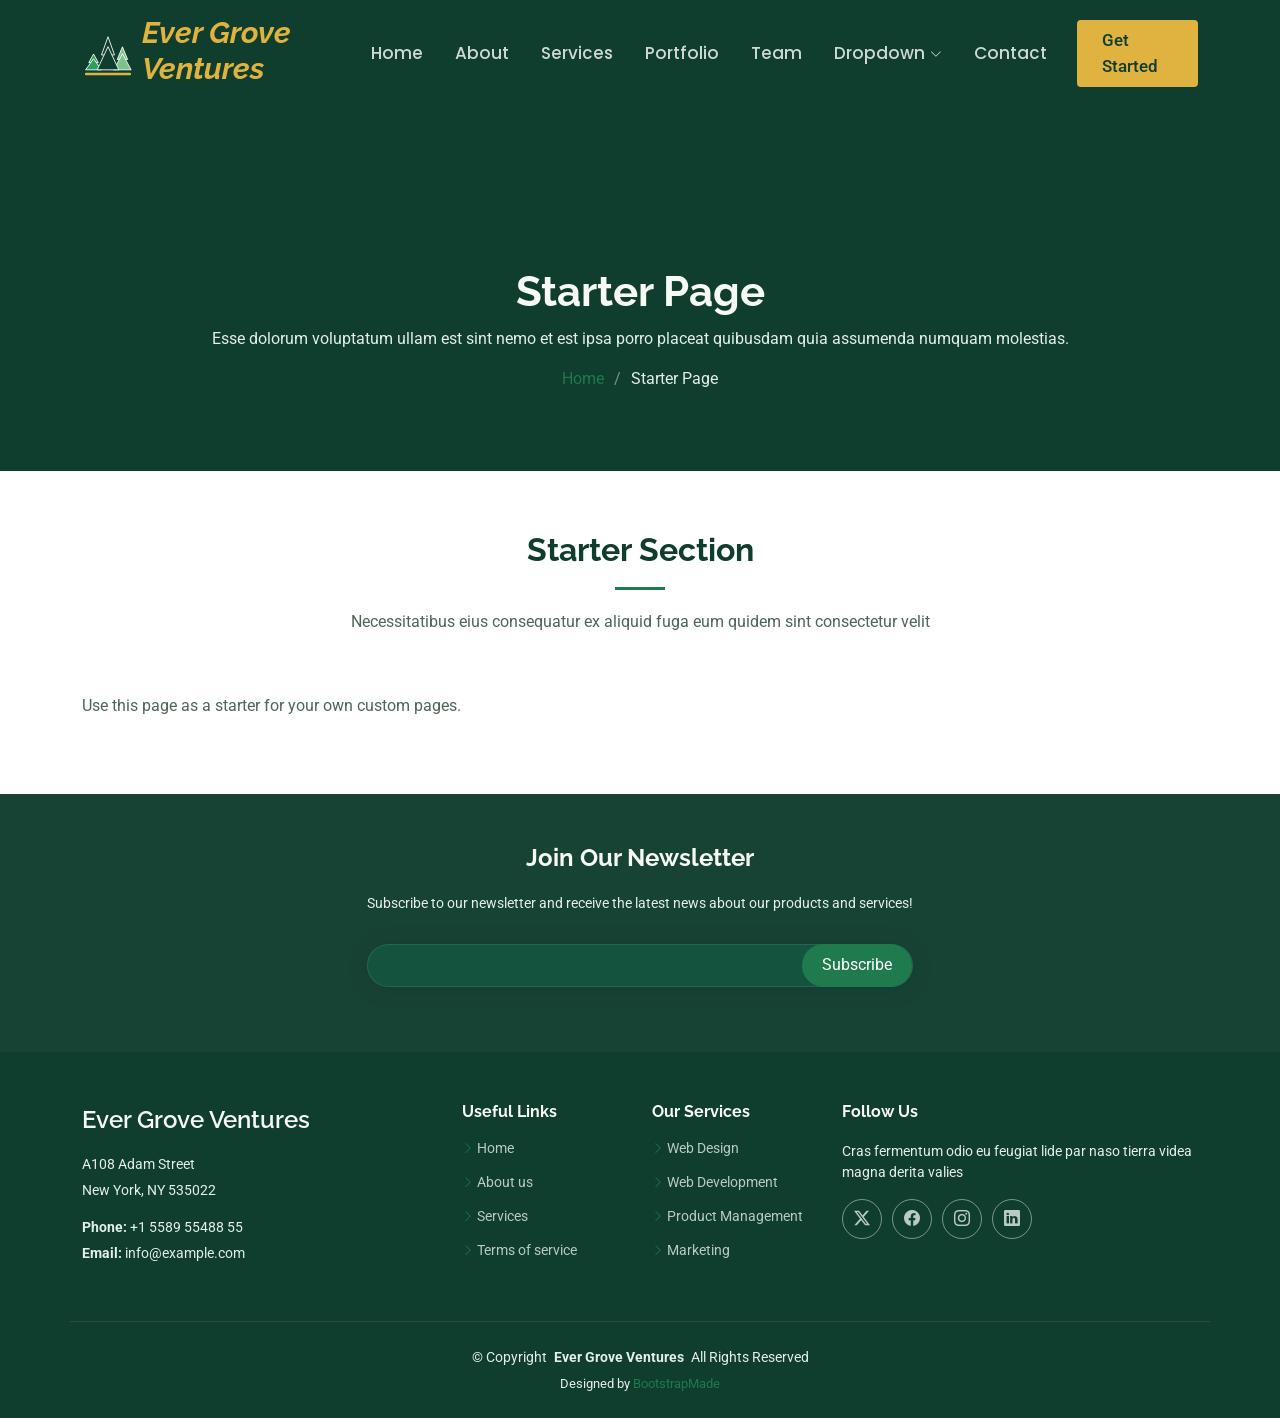
<file: starter-page.html>
<!doctype html>
<html lang="en">
  <head>
    <meta charset="utf-8" />
    <meta content="width=device-width, initial-scale=1.0" name="viewport" />
    <title>Starter Page - Ever Grove Ventures Bootstrap Template</title>
    <meta name="description" content="" />
    <meta name="keywords" content="" />

    <!-- Favicons -->
    <link href="assets/evergrove-app-icon.svg" rel="icon" />
    <link href="assets/evergrove-app-icon.svg" rel="apple-touch-icon" />

    <!-- Fonts -->
    <link href="https://fonts.googleapis.com" rel="preconnect" />
    <link href="https://fonts.gstatic.com" rel="preconnect" crossorigin />
    <link
      href="https://fonts.googleapis.com/css2?family=Roboto:ital,wght@0,100;0,300;0,400;0,500;0,700;0,900;1,100;1,300;1,400;1,500;1,700;1,900&family=Poppins:ital,wght@0,100;0,200;0,300;0,400;0,500;0,600;0,700;0,800;0,900;1,100;1,200;1,300;1,400;1,500;1,600;1,700;1,800;1,900&family=Raleway:ital,wght@0,100;0,200;0,300;0,400;0,500;0,600;0,700;0,800;0,900;1,100;1,200;1,300;1,400;1,500;1,600;1,700;1,800;1,900&display=swap"
      rel="stylesheet"
    />

    <!-- Vendor CSS Files -->
    <link
      href="assets/vendor/bootstrap/css/bootstrap.min.css"
      rel="stylesheet"
    />
    <link
      href="assets/vendor/bootstrap-icons/bootstrap-icons.css"
      rel="stylesheet"
    />
    <link href="assets/vendor/aos/aos.css" rel="stylesheet" />
    <link href="assets/vendor/swiper/swiper-bundle.min.css" rel="stylesheet" />
    <link
      href="assets/vendor/glightbox/css/glightbox.min.css"
      rel="stylesheet"
    />

    <!-- Main CSS File -->
    <link href="assets/css/main.css" rel="stylesheet" />

    <!-- =======================================================
  * Template Name: Ever Grove Ventures
  * Template URL: https://bootstrapmade.com/Ever Grove Ventures-bootstrap-corporate-template/
  * Updated: Jun 23 2025 with Bootstrap v5.3.6
  * Author: BootstrapMade.com
  * License: https://bootstrapmade.com/license/
  ======================================================== -->
  </head>

  <body class="starter-page-page">
    <header id="header" class="header d-flex align-items-center sticky-top">
      <div
        class="container-fluid container-xl position-relative d-flex align-items-center"
      >
        <a href="index.html" class="logo d-flex align-items-center me-auto">
          <img src="assets/evergrove-mark.svg" alt="" />
          <h1 class="sitename"><span>Ever Grove Ventures</span></h1>
        </a>

        <nav id="navmenu" class="navmenu">
          <ul>
            <li><a href="index.html#hero">Home</a></li>
            <li><a href="index.html#features">About</a></li>
            <li><a href="index.html#services">Services</a></li>
            <li><a href="index.html#portfolio">Portfolio</a></li>
            <li><a href="index.html#team">Team</a></li>
            <li class="dropdown">
              <a href="#"
                ><span>Dropdown</span>
                <i class="bi bi-chevron-down toggle-dropdown"></i
              ></a>
              <ul>
                <li><a href="#">Dropdown 1</a></li>
                <li class="dropdown">
                  <a href="#"
                    ><span>Deep Dropdown</span>
                    <i class="bi bi-chevron-down toggle-dropdown"></i
                  ></a>
                  <ul>
                    <li><a href="#">Deep Dropdown 1</a></li>
                    <li><a href="#">Deep Dropdown 2</a></li>
                    <li><a href="#">Deep Dropdown 3</a></li>
                    <li><a href="#">Deep Dropdown 4</a></li>
                    <li><a href="#">Deep Dropdown 5</a></li>
                  </ul>
                </li>
                <li><a href="#">Dropdown 2</a></li>
                <li><a href="#">Dropdown 3</a></li>
                <li><a href="#">Dropdown 4</a></li>
              </ul>
            </li>
            <li><a href="index.html#contact">Contact</a></li>
          </ul>
          <i class="mobile-nav-toggle d-xl-none bi bi-list"></i>
        </nav>

        <a class="btn-getstarted" href="index.html#about">Get Started</a>
      </div>
    </header>

    <main class="main">
      <!-- Page Title -->
      <div class="page-title dark-background">
        <div class="container position-relative">
          <h1>Starter Page</h1>
          <p>
            Esse dolorum voluptatum ullam est sint nemo et est ipsa porro
            placeat quibusdam quia assumenda numquam molestias.
          </p>
          <nav class="breadcrumbs">
            <ol>
              <li><a href="index.html">Home</a></li>
              <li class="current">Starter Page</li>
            </ol>
          </nav>
        </div>
      </div>
      <!-- End Page Title -->

      <!-- Starter Section Section -->
      <section id="starter-section" class="starter-section section">
        <!-- Section Title -->
        <div class="container section-title" data-aos="fade-up">
          <h2>Starter Section</h2>
          <p>
            Necessitatibus eius consequatur ex aliquid fuga eum quidem sint
            consectetur velit
          </p>
        </div>
        <!-- End Section Title -->

        <div class="container" data-aos="fade-up">
          <p>Use this page as a starter for your own custom pages.</p>
        </div>
      </section>
      <!-- /Starter Section Section -->
    </main>

    <footer id="footer" class="footer dark-background">
      <div class="footer-newsletter">
        <div class="container">
          <div class="row justify-content-center text-center">
            <div class="col-lg-6">
              <h4>Join Our Newsletter</h4>
              <p>
                Subscribe to our newsletter and receive the latest news about
                our products and services!
              </p>
              <form
                action="forms/newsletter.php"
                method="post"
                class="php-email-form"
              >
                <div class="newsletter-form">
                  <input type="email" name="email" /><input
                    type="submit"
                    value="Subscribe"
                  />
                </div>
                <div class="loading">Loading</div>
                <div class="error-message"></div>
                <div class="sent-message">
                  Your subscription request has been sent. Thank you!
                </div>
              </form>
            </div>
          </div>
        </div>
      </div>

      <div class="container footer-top">
        <div class="row gy-4">
          <div class="col-lg-4 col-md-6 footer-about">
            <a href="index.html" class="d-flex align-items-center">
              <span class="sitename">Ever Grove Ventures</span>
            </a>
            <div class="footer-contact pt-3">
              <p>A108 Adam Street</p>
              <p>New York, NY 535022</p>
              <p class="mt-3">
                <strong>Phone:</strong> <span>+1 5589 55488 55</span>
              </p>
              <p><strong>Email:</strong> <span>info@example.com</span></p>
            </div>
          </div>

          <div class="col-lg-2 col-md-3 footer-links">
            <h4>Useful Links</h4>
            <ul>
              <li><i class="bi bi-chevron-right"></i> <a href="#">Home</a></li>
              <li>
                <i class="bi bi-chevron-right"></i> <a href="#">About us</a>
              </li>
              <li>
                <i class="bi bi-chevron-right"></i> <a href="#">Services</a>
              </li>
              <li>
                <i class="bi bi-chevron-right"></i>
                <a href="#">Terms of service</a>
              </li>
            </ul>
          </div>

          <div class="col-lg-2 col-md-3 footer-links">
            <h4>Our Services</h4>
            <ul>
              <li>
                <i class="bi bi-chevron-right"></i> <a href="#">Web Design</a>
              </li>
              <li>
                <i class="bi bi-chevron-right"></i>
                <a href="#">Web Development</a>
              </li>
              <li>
                <i class="bi bi-chevron-right"></i>
                <a href="#">Product Management</a>
              </li>
              <li>
                <i class="bi bi-chevron-right"></i> <a href="#">Marketing</a>
              </li>
            </ul>
          </div>

          <div class="col-lg-4 col-md-12">
            <h4>Follow Us</h4>
            <p>
              Cras fermentum odio eu feugiat lide par naso tierra videa magna
              derita valies
            </p>
            <div class="social-links d-flex">
              <a href=""><i class="bi bi-twitter-x"></i></a>
              <a href=""><i class="bi bi-facebook"></i></a>
              <a href=""><i class="bi bi-instagram"></i></a>
              <a href=""><i class="bi bi-linkedin"></i></a>
            </div>
          </div>
        </div>
      </div>

      <div class="container copyright text-center mt-4">
        <p>
          © <span>Copyright</span>
          <strong class="px-1 sitename">Ever Grove Ventures</strong>
          <span>All Rights Reserved</span>
        </p>
        <div class="credits">
          <!-- All the links in the footer should remain intact. -->
          <!-- You can delete the links only if you've purchased the pro version. -->
          <!-- Licensing information: https://bootstrapmade.com/license/ -->
          <!-- Purchase the pro version with working PHP/AJAX contact form: [buy-url] -->
          Designed by <a href="https://bootstrapmade.com/">BootstrapMade</a>
        </div>
      </div>
    </footer>

    <!-- Scroll Top -->
    <a
      href="#"
      id="scroll-top"
      class="scroll-top d-flex align-items-center justify-content-center"
      ><i class="bi bi-arrow-up-short"></i
    ></a>

    <!-- Preloader -->
    <div id="preloader"></div>

    <!-- Vendor JS Files -->
    <script src="assets/vendor/bootstrap/js/bootstrap.bundle.min.js"></script>
    <script src="assets/vendor/php-email-form/validate.js"></script>
    <script src="assets/vendor/aos/aos.js"></script>
    <script src="assets/vendor/purecounter/purecounter_vanilla.js"></script>
    <script src="assets/vendor/swiper/swiper-bundle.min.js"></script>
    <script src="assets/vendor/glightbox/js/glightbox.min.js"></script>
    <script src="assets/vendor/imagesloaded/imagesloaded.pkgd.min.js"></script>
    <script src="assets/vendor/isotope-layout/isotope.pkgd.min.js"></script>

    <!-- Main JS File -->
    <script src="assets/js/main.js"></script>
  </body>
</html>
</file>
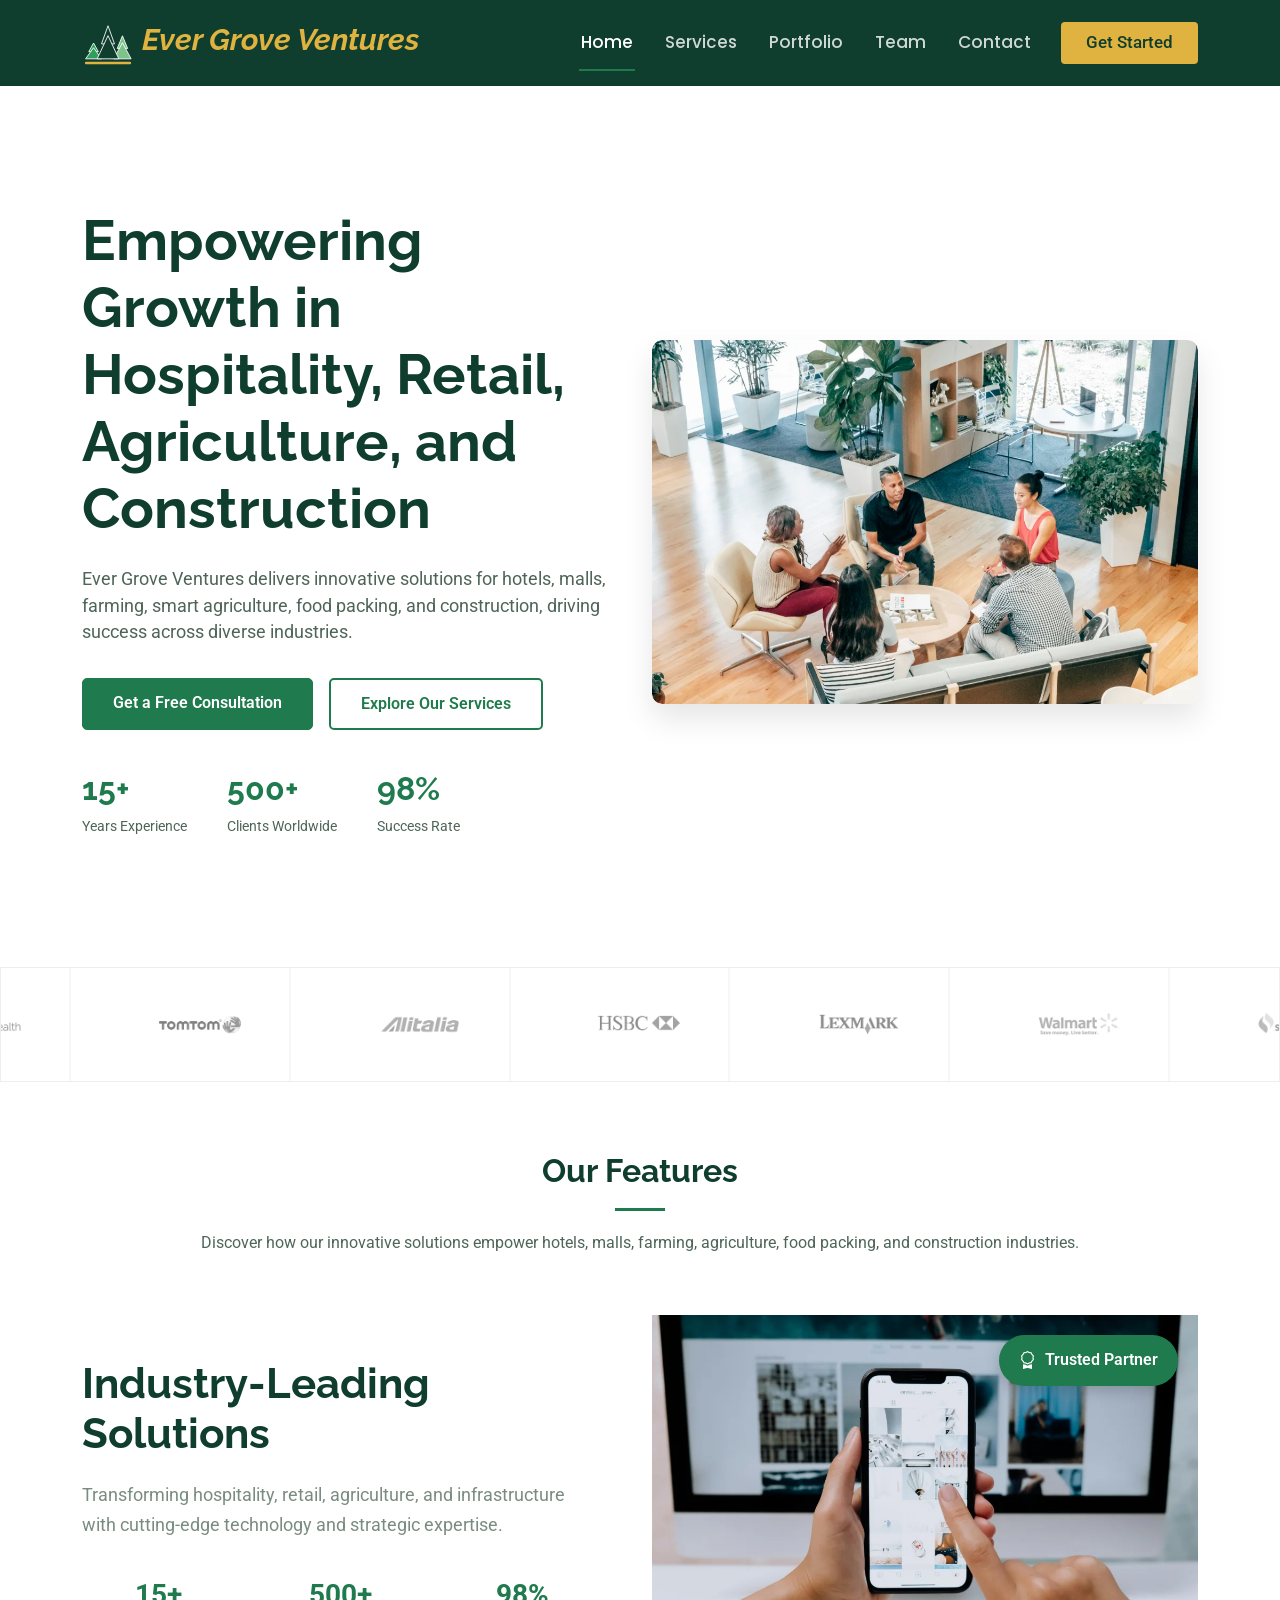
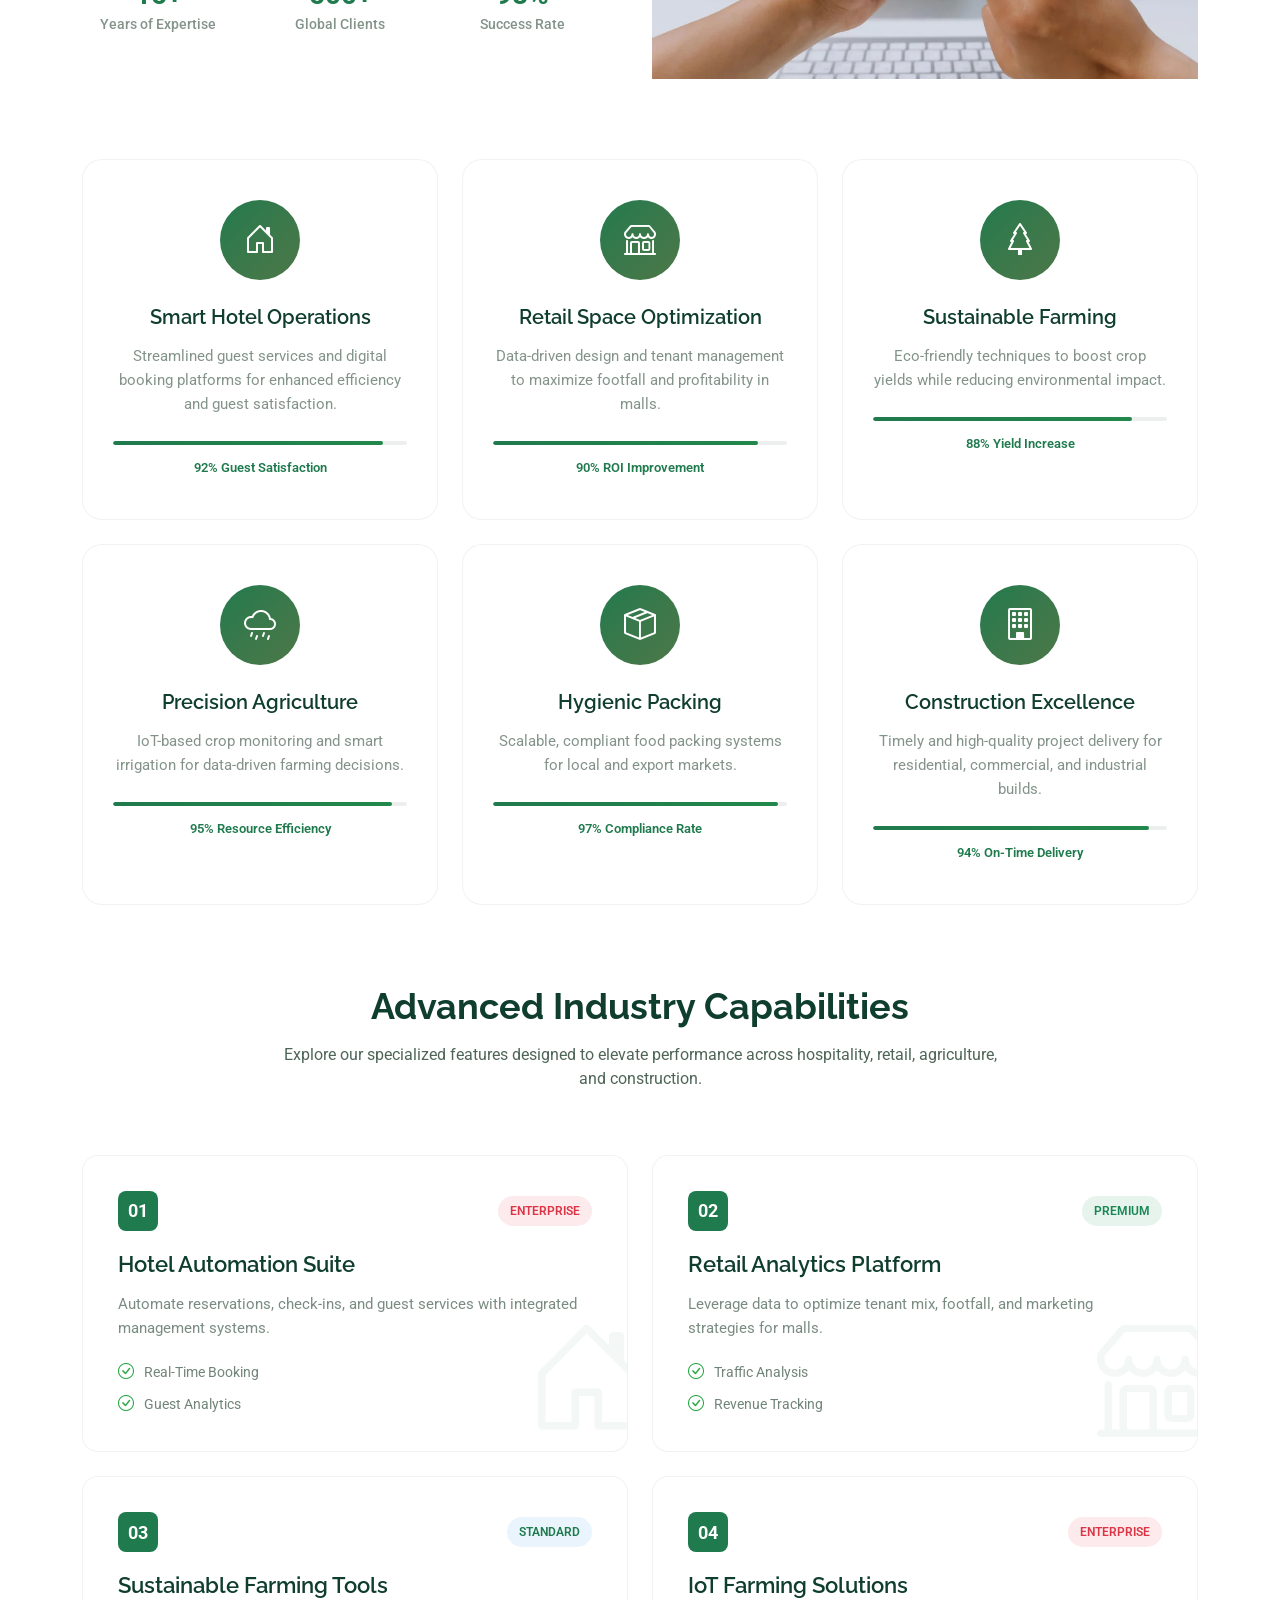
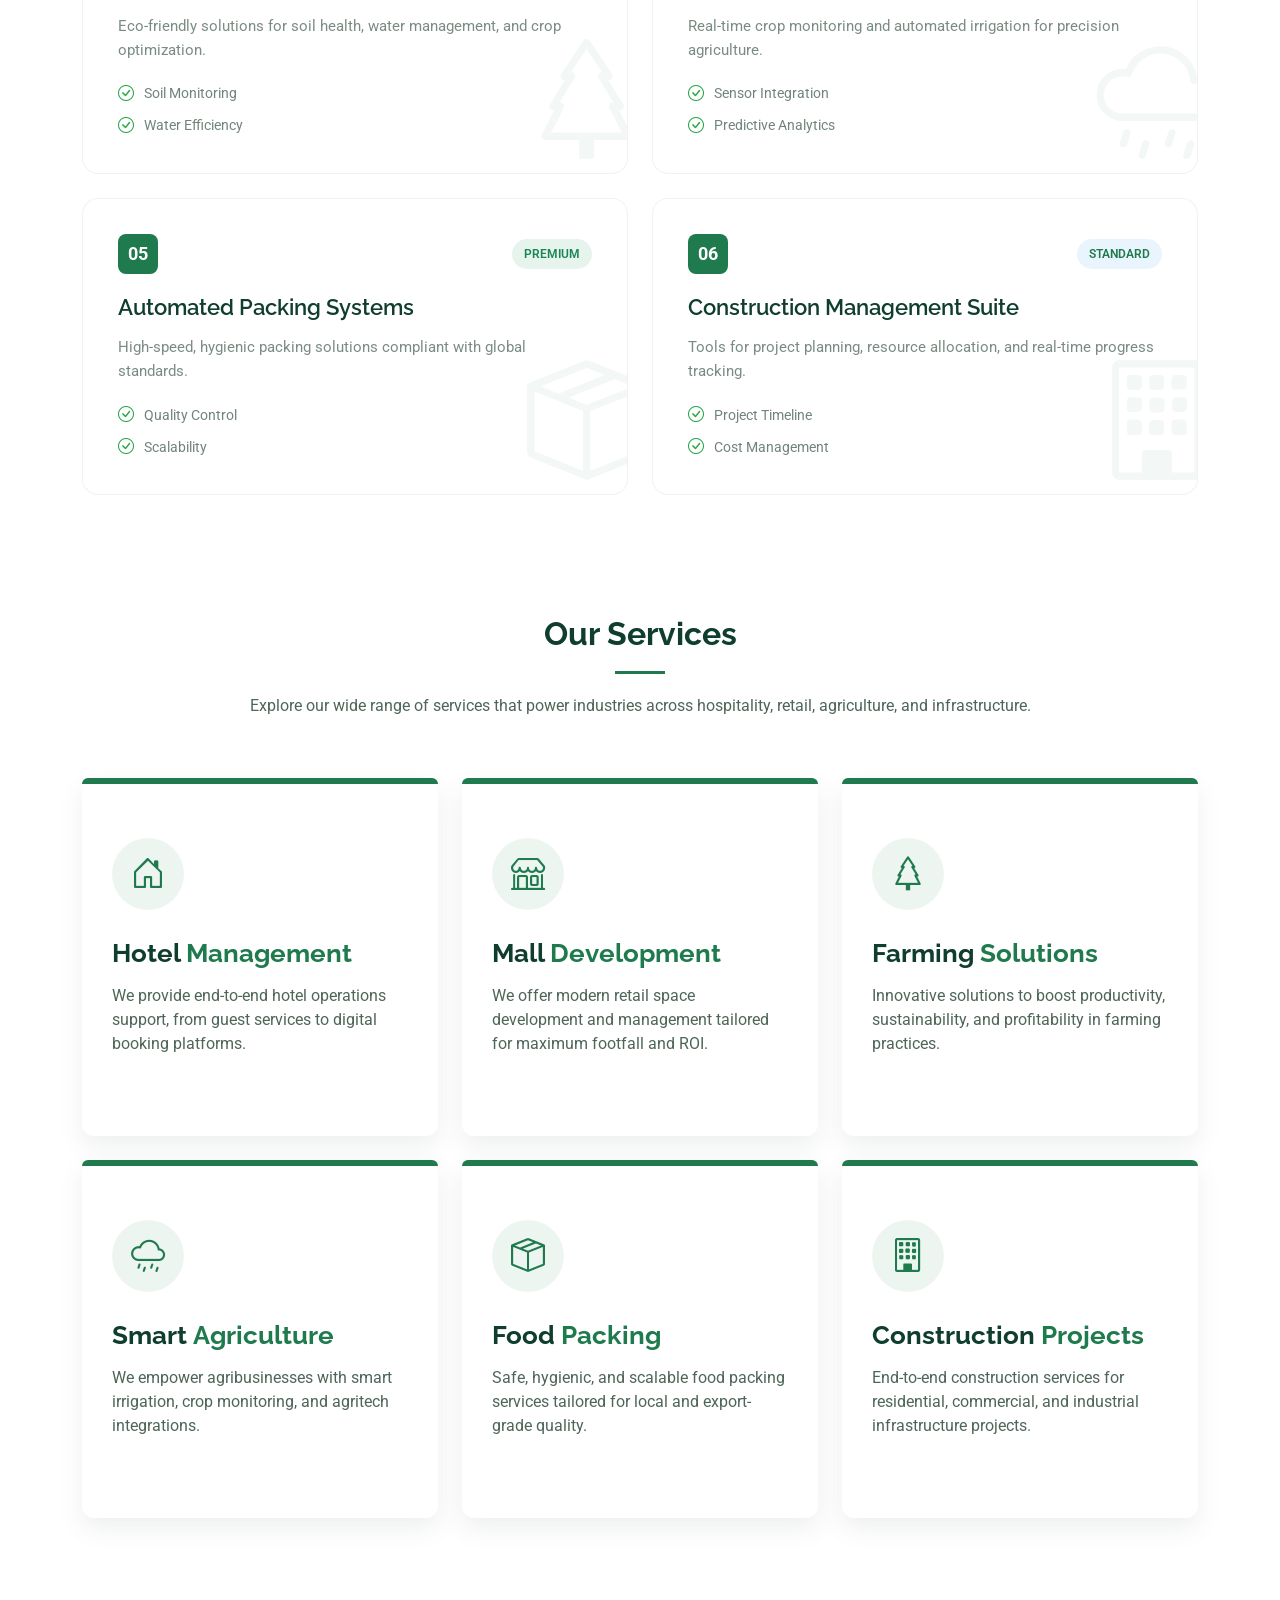
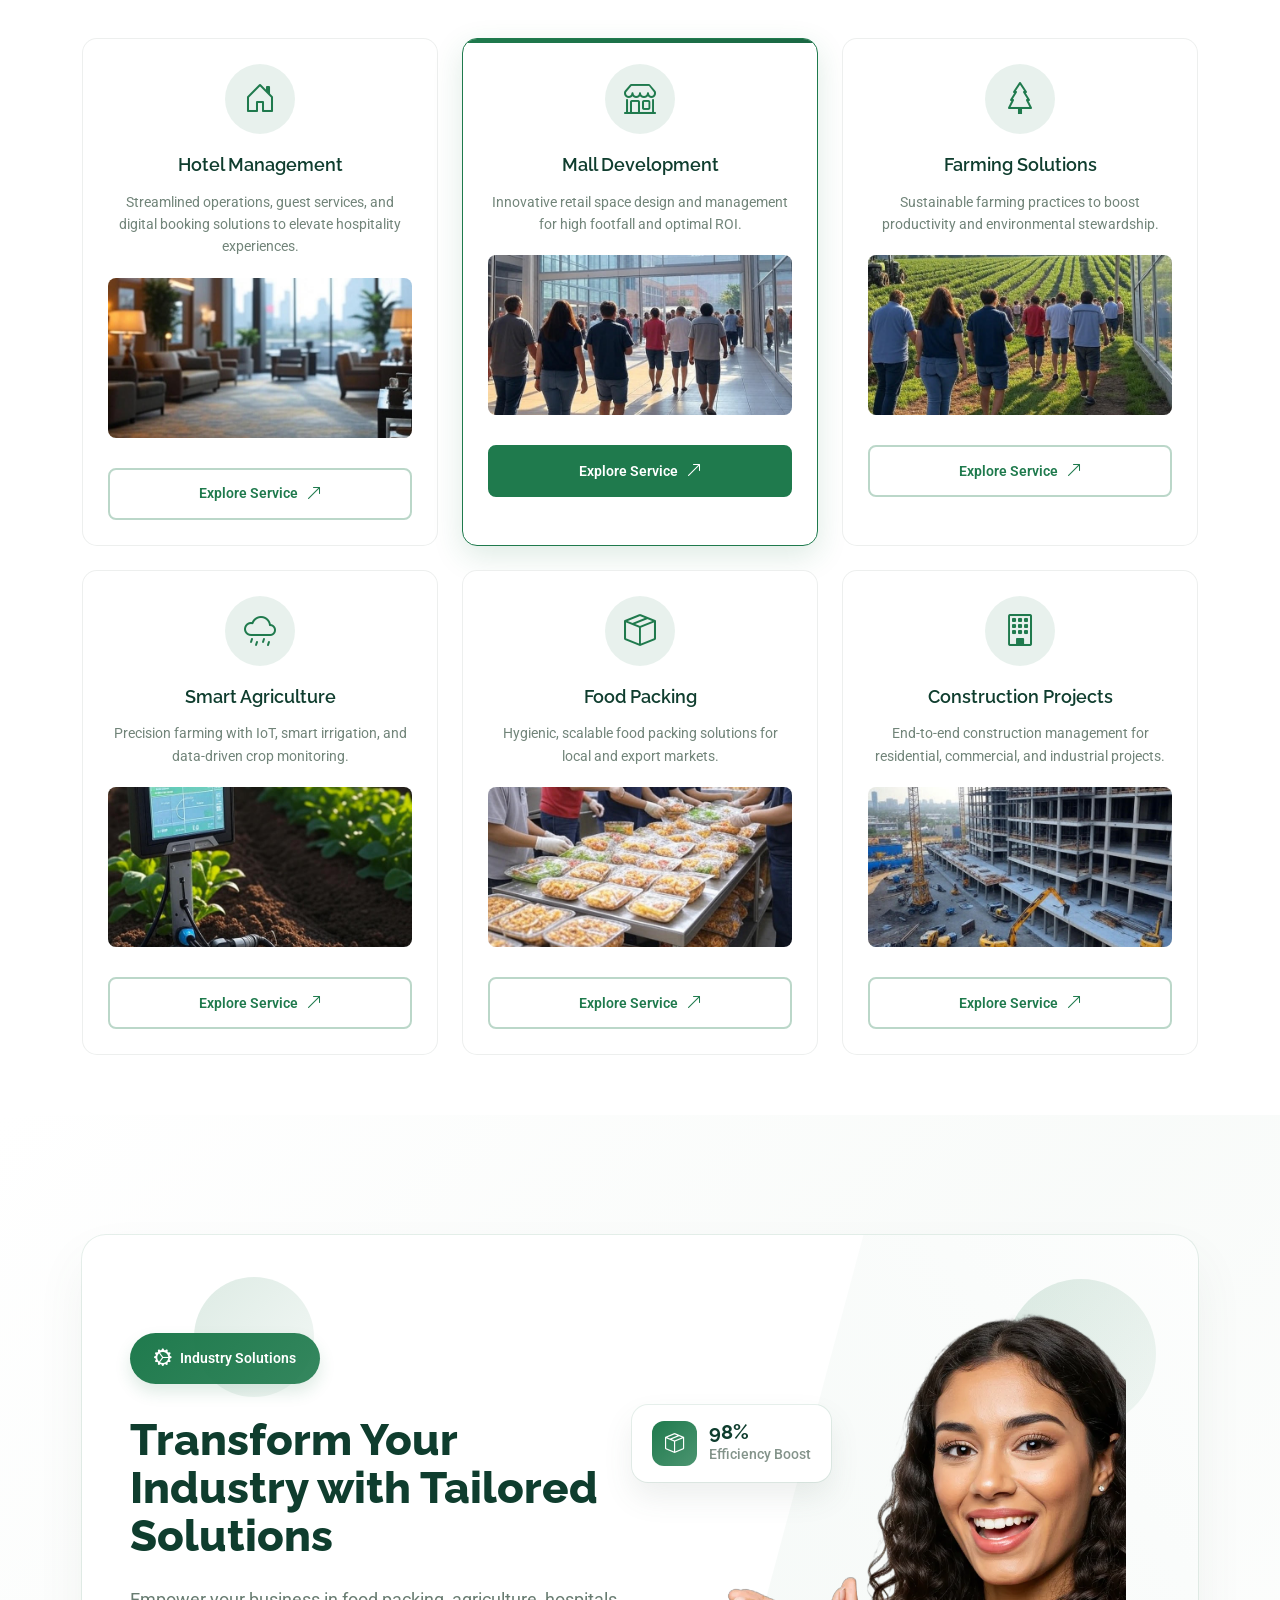
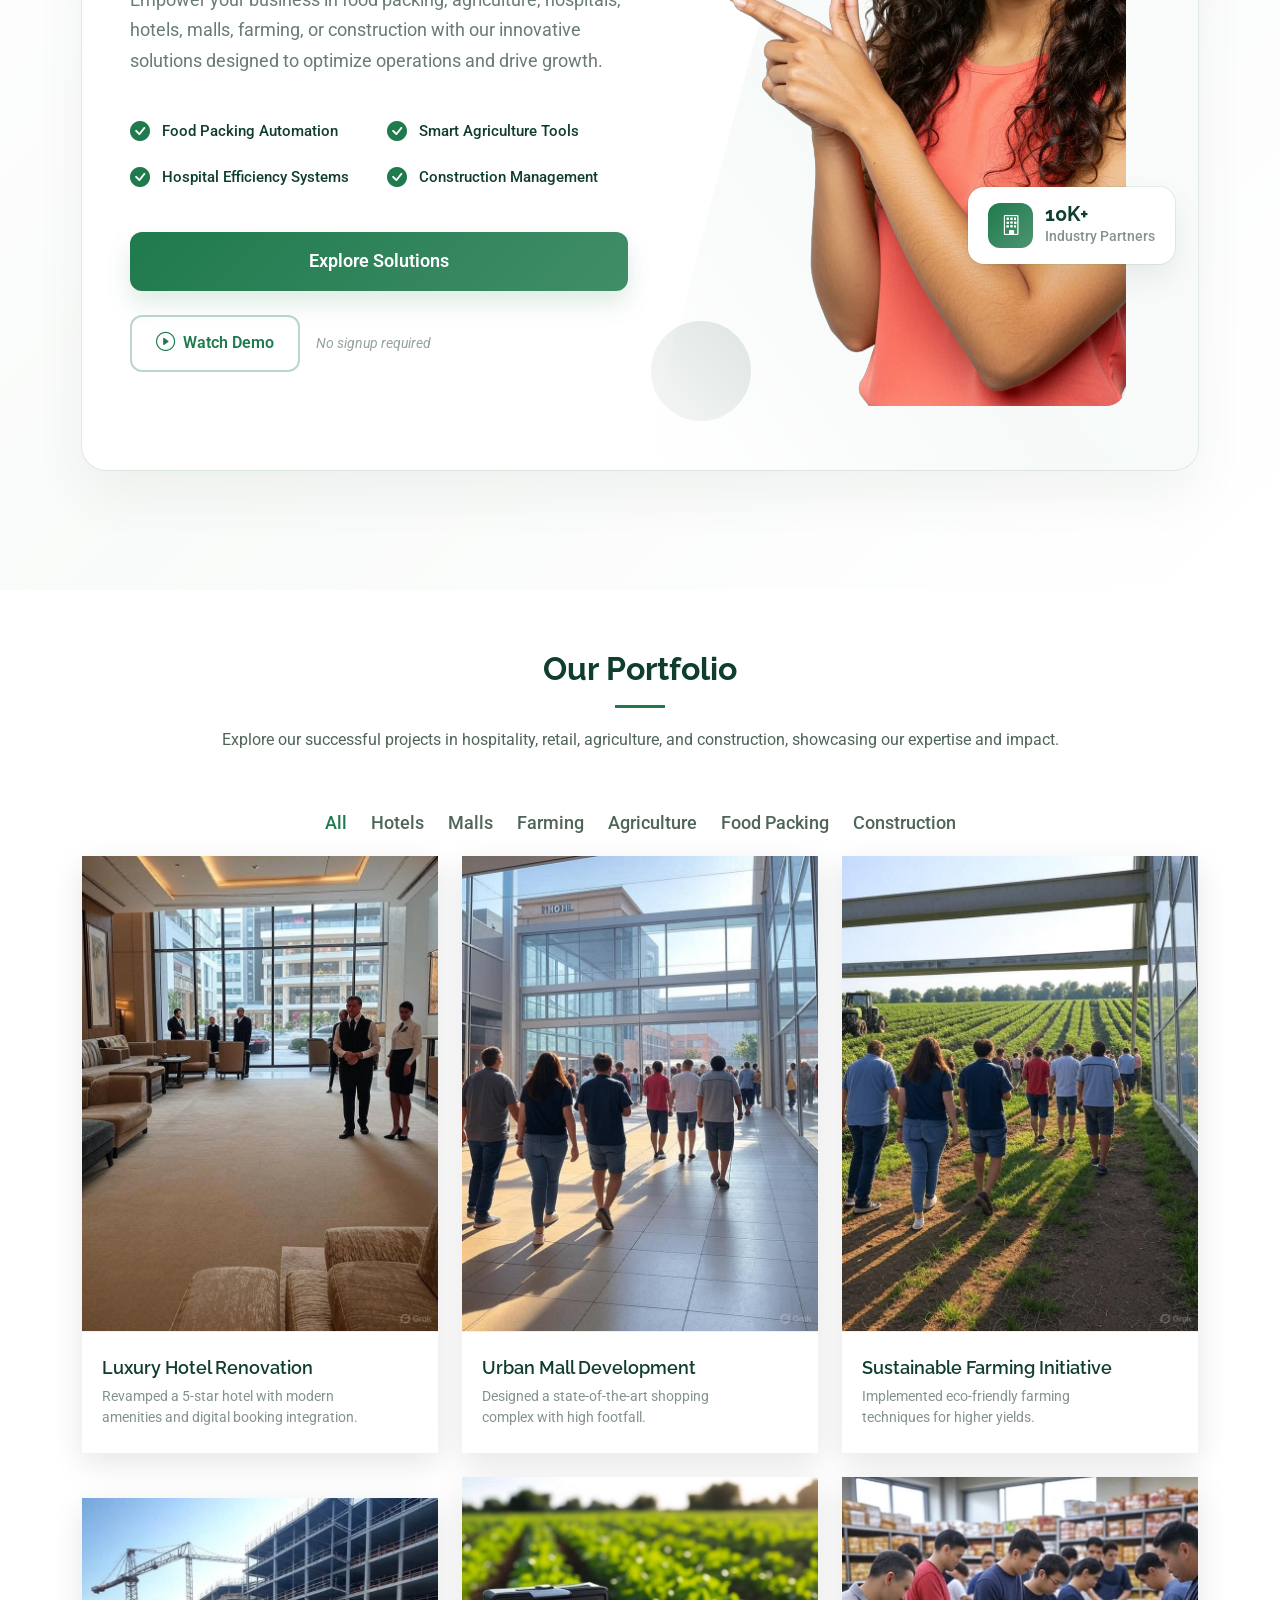
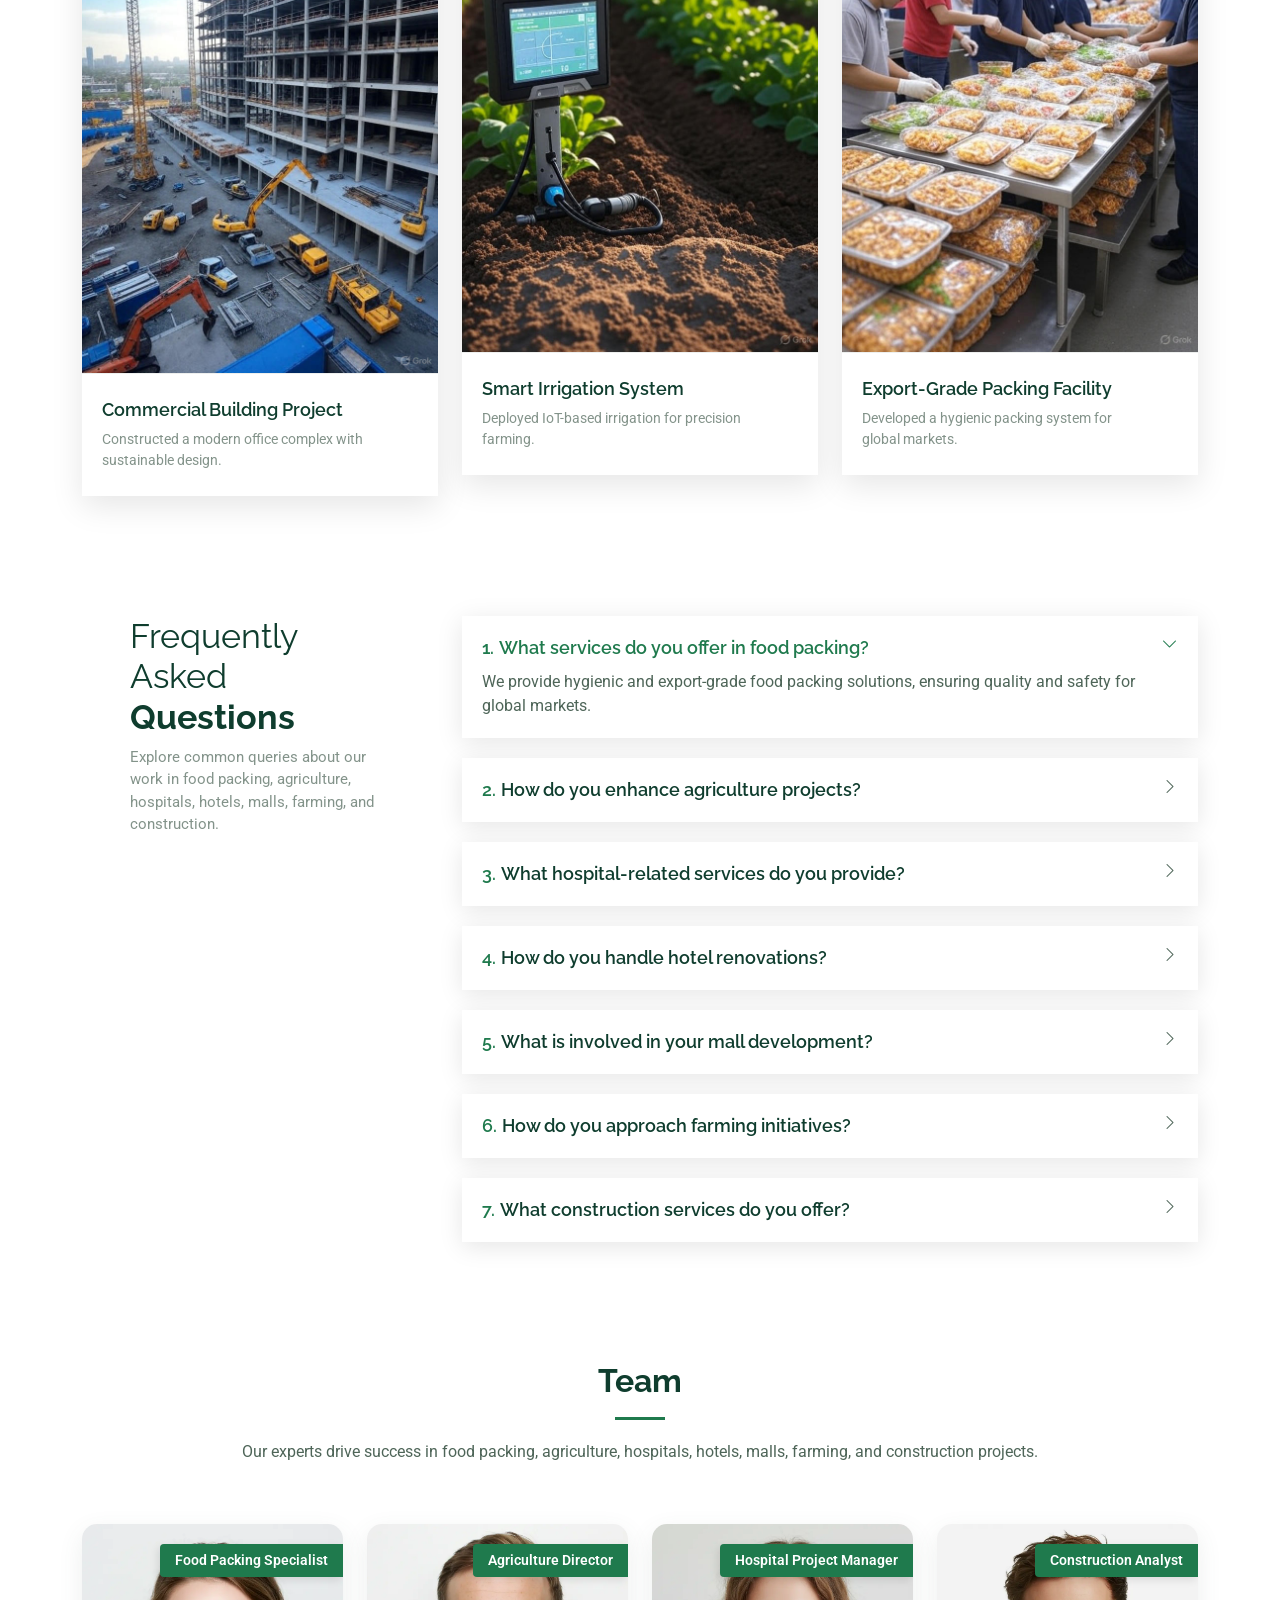
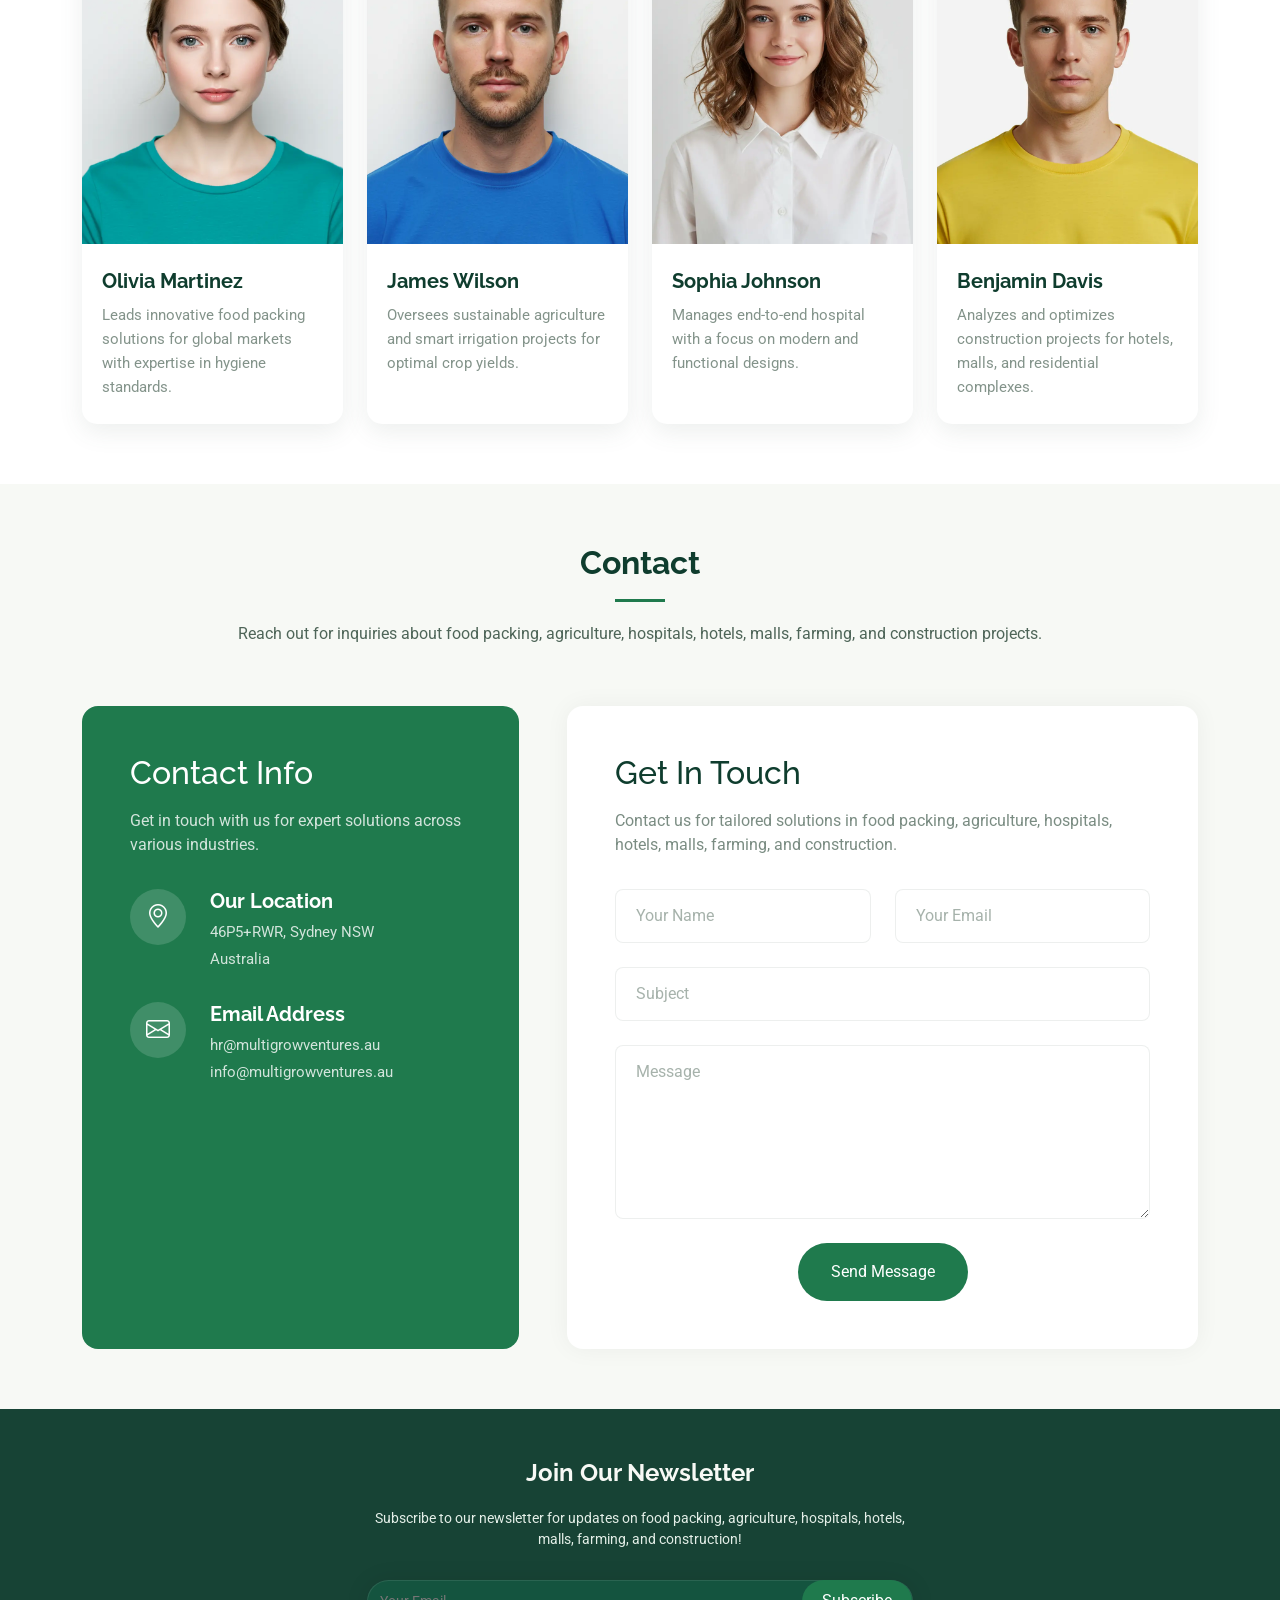
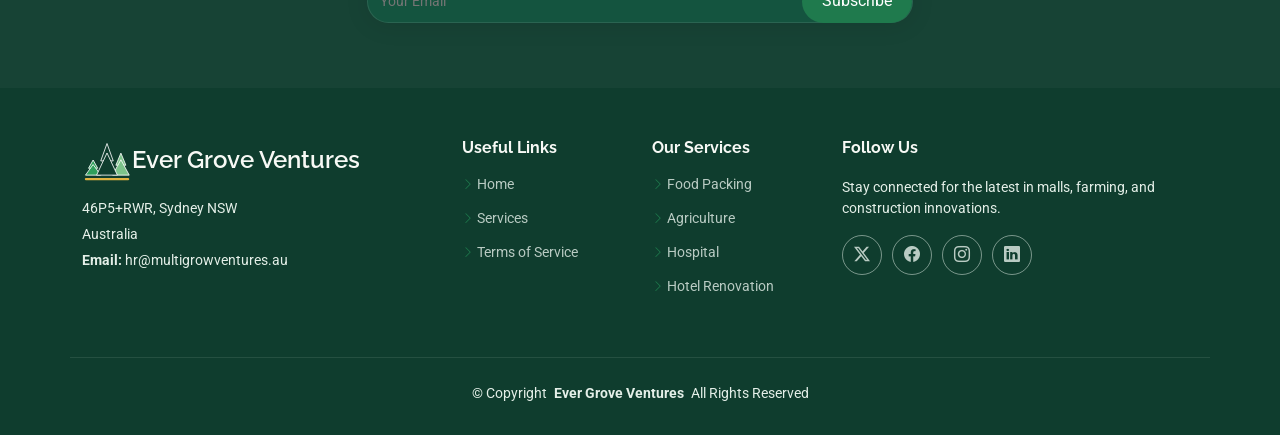
<file: team.html>
<!doctype html>
<html lang="en">
  <head>
    <meta charset="utf-8" />
    <meta http-equiv="refresh" content="0; url=index.html#team" />
    <link rel="canonical" href="index.html#team" />
    <title>Ever Grove Ventures</title>
    <script>
      location.replace("index.html#team");
    </script>
  </head>
  <body>
    <p><a href="index.html#team">Continue to Ever Grove Ventures</a></p>
  </body>
</html>
</file>
<file: assets/css/main.css>
/**
* Template Name: Ever Grove Ventures
* Template URL: https://bootstrapmade.com/Ever Grove Ventures-bootstrap-corporate-template/
* Updated: Jun 23 2025 with Bootstrap v5.3.6
* Author: BootstrapMade.com
* License: https://bootstrapmade.com/license/
*/

/*--------------------------------------------------------------
# Font & Color Variables
# Help: https://bootstrapmade.com/color-system/
--------------------------------------------------------------*/
/* Fonts */
:root {
  --default-font:
    "Roboto", system-ui, -apple-system, "Segoe UI", Roboto, "Helvetica Neue",
    Arial, "Noto Sans", "Liberation Sans", sans-serif, "Apple Color Emoji",
    "Segoe UI Emoji", "Segoe UI Symbol", "Noto Color Emoji";
  --heading-font: "Raleway", sans-serif;
  --nav-font: "Poppins", sans-serif;
}

/* Global Colors - The following color variables are used throughout the website. Updating them here will change the color scheme of the entire website */
:root {
  --background-color: #ffffff; /* Background color for the entire website, including individual sections */
  --default-color: #4e6558; /* Default color used for the majority of the text content across the entire website */
  --heading-color: #0f3d2e; /* Color for headings, subheadings and title throughout the website */
  --accent-color: #1f7a4d; /* Accent color that represents your brand on the website. It's used for buttons, links, and other elements that need to stand out */
  --surface-color: #ffffff; /* The surface color is used as a background of boxed elements within sections, such as cards, icon boxes, or other elements that require a visual separation from the global background. */
  --contrast-color: #ffffff; /* Contrast color for text, ensuring readability against backgrounds of accent, heading, or default colors. */
}

/* Nav Menu Colors - The following color variables are used specifically for the navigation menu. They are separate from the global colors to allow for more customization options */
:root {
  --nav-color: rgba(
    255,
    255,
    255,
    0.8
  ); /* The default color of the main navmenu links */
  --nav-hover-color: #ffffff; /* Applied to main navmenu links when they are hovered over or active */
  --nav-mobile-background-color: #ffffff; /* Used as the background color for mobile navigation menu */
  --nav-dropdown-background-color: #ffffff; /* Used as the background color for dropdown items that appear when hovering over primary navigation items */
  --nav-dropdown-color: #555555; /* Used for navigation links of the dropdown items in the navigation menu. */
  --nav-dropdown-hover-color: #1f7a4d; /* Similar to --nav-hover-color, this color is applied to dropdown navigation links when they are hovered over. */
}

/* Color Presets - These classes override global colors when applied to any section or element, providing reuse of the sam color scheme. */

.light-background {
  --background-color: #f7f9f5;
  --surface-color: #ffffff;
}

.dark-background {
  --background-color: #0f3d2e;
  --default-color: #ffffff;
  --heading-color: #ffffff;
  --surface-color: #252525;
  --contrast-color: #ffffff;
}

/* Smooth scroll */
:root {
  scroll-behavior: smooth;
}

/*--------------------------------------------------------------
# General Styling & Shared Classes
--------------------------------------------------------------*/
body {
  color: var(--default-color);
  background-color: var(--background-color);
  font-family: var(--default-font);
}

a {
  color: var(--accent-color);
  text-decoration: none;
  transition: 0.3s;
}

a:hover {
  color: color-mix(in srgb, var(--accent-color), transparent 25%);
  text-decoration: none;
}

h1,
h2,
h3,
h4,
h5,
h6 {
  color: var(--heading-color);
  font-family: var(--heading-font);
}

/* PHP Email Form Messages
------------------------------*/
.php-email-form .error-message {
  display: none;
  background: #df1529;
  color: #ffffff;
  text-align: left;
  padding: 15px;
  margin-bottom: 24px;
  font-weight: 600;
}

.php-email-form .sent-message {
  display: none;
  color: #ffffff;
  background: #059652;
  text-align: center;
  padding: 15px;
  margin-bottom: 24px;
  font-weight: 600;
}

.php-email-form .loading {
  display: none;
  background: var(--surface-color);
  text-align: center;
  padding: 15px;
  margin-bottom: 24px;
}

.php-email-form .loading:before {
  content: "";
  display: inline-block;
  border-radius: 50%;
  width: 24px;
  height: 24px;
  margin: 0 10px -6px 0;
  border: 3px solid var(--accent-color);
  border-top-color: var(--surface-color);
  animation: php-email-form-loading 1s linear infinite;
}

@keyframes php-email-form-loading {
  0% {
    transform: rotate(0deg);
  }

  100% {
    transform: rotate(360deg);
  }
}

/*--------------------------------------------------------------
# Global Header
--------------------------------------------------------------*/
.header {
  --background-color: #0f3d2e;
  --default-color: #ffffff;
  --heading-color: #ffffff;
  color: var(--default-color);
  background-color: var(--background-color);
  padding: 15px 0;
  transition: all 0.5s;
  z-index: 997;
}

.header .logo {
  line-height: 1;
}

.header .logo img {
  max-height: 36px;
  margin-right: 8px;
}

.header .logo h1 {
  font-size: 30px;
  margin: 0;
  font-weight: 700;
  color: var(--heading-color);
  padding-bottom: 5px;
}

.header .logo h1 span {
  color: color-mix(in srgb, var(--accent-color) 90%, white 15%);
  font-style: italic;
}

.header .btn-getstarted,
.header .btn-getstarted:focus {
  color: var(--contrast-color);
  background: var(--accent-color);
  font-size: 17px;
  font-weight: 500;
  padding: 8px 25px;
  margin: 0 0 0 30px;
  border-radius: 4px;
  transition: 0.3s;
}

.header .btn-getstarted:hover,
.header .btn-getstarted:focus:hover {
  color: var(--contrast-color);
  background: color-mix(in srgb, var(--accent-color), transparent 15%);
}

@media (max-width: 1200px) {
  .header .logo {
    order: 1;
  }

  .header .logo h1 {
    font-size: 24px;
  }

  .header .btn-getstarted {
    order: 2;
    margin: 0 15px 0 0;
    padding: 6px 15px;
  }

  .header .navmenu {
    order: 3;
  }
}

.scrolled .header {
  box-shadow: 0px 0 18px rgba(0, 0, 0, 0.1);
}

/* Global Header on Scroll
------------------------------*/
.scrolled .header {
  --background-color: #0b2e22;
}

/*--------------------------------------------------------------
# Navigation Menu
--------------------------------------------------------------*/
/* Navmenu - Desktop */
@media (min-width: 1200px) {
  .navmenu {
    padding: 0;
  }

  .navmenu ul {
    margin: 0;
    padding: 0;
    display: flex;
    list-style: none;
    align-items: center;
  }

  .navmenu li {
    position: relative;
  }

  .navmenu > ul > li {
    white-space: nowrap;
    padding: 15px 14px;
  }

  .navmenu > ul > li:last-child {
    padding-right: 0;
  }

  .navmenu a,
  .navmenu a:focus {
    color: var(--nav-color);
    padding: 0 2px;
    font-size: 17px;
    font-family: var(--nav-font);
    font-weight: 500;
    display: flex;
    align-items: center;
    justify-content: space-between;
    white-space: nowrap;
    transition: 0.3s;
    position: relative;
  }

  .navmenu a i,
  .navmenu a:focus i {
    font-size: 12px;
    line-height: 0;
    margin-left: 5px;
    transition: 0.3s;
  }

  .navmenu > ul > li > a:before {
    content: "";
    position: absolute;
    height: 2px;
    bottom: -15px;
    left: 0;
    background-color: var(--nav-dropdown-hover-color);
    visibility: hidden;
    width: 0px;
    transition: all 0.3s ease-in-out 0s;
  }

  .navmenu a:hover:before,
  .navmenu li:hover > a:before,
  .navmenu .active:before {
    visibility: visible;
    width: 100%;
  }

  .navmenu li:last-child a {
    padding-right: 0;
  }

  .navmenu li:hover > a,
  .navmenu .active,
  .navmenu .active:focus {
    color: var(--nav-hover-color);
  }

  .navmenu .dropdown ul {
    margin: 0;
    padding: 10px 0;
    background: var(--nav-dropdown-background-color);
    display: block;
    position: absolute;
    visibility: hidden;
    left: 14px;
    top: 130%;
    opacity: 0;
    transition: 0.3s;
    border-radius: 0;
    z-index: 99;
    box-shadow: 0px 0px 30px rgba(0, 0, 0, 0.1);
  }

  .navmenu .dropdown ul li {
    min-width: 200px;
  }

  .navmenu .dropdown ul a {
    padding: 10px 20px;
    font-size: 15px;
    text-transform: none;
    color: var(--nav-dropdown-color);
  }

  .navmenu .dropdown ul a i {
    font-size: 12px;
  }

  .navmenu .dropdown ul a:hover,
  .navmenu .dropdown ul .active:hover,
  .navmenu .dropdown ul li:hover > a {
    color: var(--nav-dropdown-hover-color);
  }

  .navmenu .dropdown:hover > ul {
    opacity: 1;
    top: 100%;
    visibility: visible;
  }

  .navmenu .dropdown .dropdown ul {
    top: 0;
    left: -90%;
    visibility: hidden;
  }

  .navmenu .dropdown .dropdown:hover > ul {
    opacity: 1;
    top: 0;
    left: -100%;
    visibility: visible;
  }
}

/* Navmenu - Mobile */
@media (max-width: 1199px) {
  .mobile-nav-toggle {
    color: var(--nav-color);
    font-size: 28px;
    line-height: 0;
    margin-right: 10px;
    cursor: pointer;
    transition: color 0.3s;
  }

  .navmenu {
    padding: 0;
    z-index: 9997;
  }

  .navmenu ul {
    display: none;
    list-style: none;
    position: absolute;
    inset: 60px 20px 20px 20px;
    padding: 10px 0;
    margin: 0;
    border-radius: 6px;
    background-color: var(--nav-mobile-background-color);
    overflow-y: auto;
    transition: 0.3s;
    z-index: 9998;
    box-shadow: 0px 0px 30px rgba(0, 0, 0, 0.1);
  }

  .navmenu a,
  .navmenu a:focus {
    color: var(--nav-dropdown-color);
    padding: 10px 20px;
    font-family: var(--nav-font);
    font-size: 17px;
    font-weight: 500;
    display: flex;
    align-items: center;
    justify-content: space-between;
    white-space: nowrap;
    transition: 0.3s;
  }

  .navmenu a i,
  .navmenu a:focus i {
    font-size: 12px;
    line-height: 0;
    margin-left: 5px;
    width: 30px;
    height: 30px;
    display: flex;
    align-items: center;
    justify-content: center;
    border-radius: 50%;
    transition: 0.3s;
    background-color: color-mix(in srgb, var(--accent-color), transparent 90%);
  }

  .navmenu a i:hover,
  .navmenu a:focus i:hover {
    background-color: var(--accent-color);
    color: var(--contrast-color);
  }

  .navmenu a:hover,
  .navmenu .active,
  .navmenu .active:focus {
    color: var(--nav-dropdown-hover-color);
  }

  .navmenu .active i,
  .navmenu .active:focus i {
    background-color: var(--accent-color);
    color: var(--contrast-color);
    transform: rotate(180deg);
  }

  .navmenu .dropdown ul {
    position: static;
    display: none;
    z-index: 99;
    padding: 10px 0;
    margin: 10px 20px;
    background-color: var(--nav-dropdown-background-color);
    border: 1px solid color-mix(in srgb, var(--default-color), transparent 90%);
    box-shadow: none;
    transition: all 0.5s ease-in-out;
  }

  .navmenu .dropdown ul ul {
    background-color: rgba(33, 37, 41, 0.1);
  }

  .navmenu .dropdown > .dropdown-active {
    display: block;
    background-color: rgba(33, 37, 41, 0.03);
  }

  .mobile-nav-active {
    overflow: hidden;
  }

  .mobile-nav-active .mobile-nav-toggle {
    color: #fff;
    position: absolute;
    font-size: 32px;
    top: 15px;
    right: 15px;
    margin-right: 0;
    z-index: 9999;
  }

  .mobile-nav-active .navmenu {
    position: fixed;
    overflow: hidden;
    inset: 0;
    background: rgba(33, 37, 41, 0.8);
    transition: 0.3s;
  }

  .mobile-nav-active .navmenu > ul {
    display: block;
  }
}

/*--------------------------------------------------------------
# Global Footer
--------------------------------------------------------------*/
.footer {
  color: var(--default-color);
  background-color: var(--background-color);
  font-size: 14px;
  position: relative;
}

.footer .footer-newsletter {
  background-color: color-mix(in srgb, var(--default-color), transparent 97%);
  padding: 50px 0;
}

.footer .footer-newsletter h4 {
  font-size: 24px;
}

.footer .footer-newsletter .newsletter-form {
  margin-top: 30px;
  margin-bottom: 15px;
  padding: 6px 8px;
  position: relative;
  border-radius: 4px;
  background-color: var(--surface-color);
  border: 1px solid color-mix(in srgb, var(--default-color), transparent 90%);
  box-shadow: 0px 2px 25px rgba(0, 0, 0, 0.1);
  display: flex;
  transition: 0.3s;
  border-radius: 50px;
}

.footer .footer-newsletter .newsletter-form:focus-within {
  border-color: var(--accent-color);
}

.footer .footer-newsletter .newsletter-form input[type="email"] {
  border: 0;
  padding: 4px;
  width: 100%;
  background-color: var(--surface-color);
  color: var(--default-color);
}

.footer .footer-newsletter .newsletter-form input[type="email"]:focus-visible {
  outline: none;
}

.footer .footer-newsletter .newsletter-form input[type="submit"] {
  border: 0;
  font-size: 16px;
  padding: 0 20px;
  margin: -7px -8px -7px 0;
  background: var(--accent-color);
  color: var(--contrast-color);
  transition: 0.3s;
  border-radius: 50px;
}

.footer .footer-newsletter .newsletter-form input[type="submit"]:hover {
  background: color-mix(in srgb, var(--accent-color), transparent 20%);
}

.footer .footer-top {
  padding-top: 50px;
}

.footer .social-links a {
  display: flex;
  align-items: center;
  justify-content: center;
  width: 40px;
  height: 40px;
  border-radius: 50%;
  border: 1px solid color-mix(in srgb, var(--default-color), transparent 50%);
  font-size: 16px;
  color: color-mix(in srgb, var(--default-color), transparent 20%);
  margin-right: 10px;
  transition: 0.3s;
}

.footer .social-links a:hover {
  color: var(--accent-color);
  border-color: var(--accent-color);
}

.footer h4 {
  font-size: 16px;
  font-weight: bold;
  position: relative;
  padding-bottom: 12px;
}

.footer .footer-links {
  margin-bottom: 30px;
}

.footer .footer-links ul {
  list-style: none;
  padding: 0;
  margin: 0;
}

.footer .footer-links ul i {
  margin-right: 3px;
  font-size: 12px;
  line-height: 0;
  color: var(--accent-color);
}

.footer .footer-links ul li {
  padding: 10px 0;
  display: flex;
  align-items: center;
}

.footer .footer-links ul li:first-child {
  padding-top: 0;
}

.footer .footer-links ul a {
  display: inline-block;
  color: color-mix(in srgb, var(--default-color), transparent 20%);
  line-height: 1;
}

.footer .footer-links ul a:hover {
  color: var(--accent-color);
}

.footer .footer-about a {
  color: var(--heading-color);
  font-size: 24px;
  font-weight: 600;
  font-family: var(--heading-font);
}

.footer .footer-contact p {
  margin-bottom: 5px;
}

.footer .copyright {
  padding: 25px 0;
  border-top: 1px solid
    color-mix(in srgb, var(--default-color), transparent 90%);
}

.footer .copyright p {
  margin-bottom: 0;
}

.footer .credits {
  margin-top: 6px;
  font-size: 13px;
}

/*--------------------------------------------------------------
# Preloader
--------------------------------------------------------------*/
#preloader {
  position: fixed;
  inset: 0;
  z-index: 999999;
  overflow: hidden;
  background: var(--background-color);
  transition: all 0.6s ease-out;
}

#preloader:before {
  content: "";
  position: fixed;
  top: calc(50% - 30px);
  left: calc(50% - 30px);
  border: 6px solid #ffffff;
  border-color: var(--accent-color) transparent var(--accent-color) transparent;
  border-radius: 50%;
  width: 60px;
  height: 60px;
  animation: animate-preloader 1.5s linear infinite;
}

@keyframes animate-preloader {
  0% {
    transform: rotate(0deg);
  }

  100% {
    transform: rotate(360deg);
  }
}

/*--------------------------------------------------------------
# Scroll Top Button
--------------------------------------------------------------*/
.scroll-top {
  position: fixed;
  visibility: hidden;
  opacity: 0;
  right: 15px;
  bottom: 15px;
  z-index: 99999;
  background-color: var(--accent-color);
  width: 40px;
  height: 40px;
  border-radius: 4px;
  transition: all 0.4s;
}

.scroll-top i {
  font-size: 24px;
  color: var(--contrast-color);
  line-height: 0;
}

.scroll-top:hover {
  background-color: color-mix(in srgb, var(--accent-color), transparent 20%);
  color: var(--contrast-color);
}

.scroll-top.active {
  visibility: visible;
  opacity: 1;
}

/*--------------------------------------------------------------
# Disable aos animation delay on mobile devices
--------------------------------------------------------------*/
@media screen and (max-width: 768px) {
  [data-aos-delay] {
    transition-delay: 0 !important;
  }
}

/*--------------------------------------------------------------
# Global Page Titles & Breadcrumbs
--------------------------------------------------------------*/
.page-title {
  color: var(--default-color);
  background-color: var(--background-color);
  padding: 160px 0 80px 0;
  text-align: center;
  position: relative;
}

.page-title h1 {
  font-size: 42px;
  font-weight: 700;
  margin-bottom: 10px;
}

.page-title .breadcrumbs ol {
  display: flex;
  flex-wrap: wrap;
  list-style: none;
  justify-content: center;
  padding: 0;
  margin: 0;
  font-size: 16px;
  font-weight: 400;
}

.page-title .breadcrumbs ol li + li {
  padding-left: 10px;
}

.page-title .breadcrumbs ol li + li::before {
  content: "/";
  display: inline-block;
  padding-right: 10px;
  color: color-mix(in srgb, var(--default-color), transparent 50%);
}

/*--------------------------------------------------------------
# Global Sections
--------------------------------------------------------------*/
section,
.section {
  color: var(--default-color);
  background-color: var(--background-color);
  padding: 60px 0;
  scroll-margin-top: 90px;
  overflow: clip;
}

@media (max-width: 1199px) {
  section,
  .section {
    scroll-margin-top: 66px;
  }
}

/*--------------------------------------------------------------
# Global Section Titles
--------------------------------------------------------------*/
.section-title {
  text-align: center;
  padding-bottom: 60px;
  position: relative;
}

.section-title h2 {
  font-size: 32px;
  font-weight: 700;
  margin-bottom: 20px;
  padding-bottom: 20px;
  position: relative;
}

.section-title h2:after {
  content: "";
  position: absolute;
  display: block;
  width: 50px;
  height: 3px;
  background: var(--accent-color);
  left: 0;
  right: 0;
  bottom: 0;
  margin: auto;
}

.section-title p {
  margin-bottom: 0;
}

/*--------------------------------------------------------------
# Hero Section
--------------------------------------------------------------*/
.hero {
  padding-top: 121px;
  position: relative;
  overflow: hidden;
  padding-bottom: 119px;
}

.hero .hero-content h2 {
  font-size: 3.5rem;
  font-weight: 700;
  margin-bottom: 1.5rem;
  line-height: 1.2;
  color: var(--heading-color);
}

@media (max-width: 992px) {
  .hero .hero-content h2 {
    font-size: 2.5rem;
  }
}

@media (max-width: 768px) {
  .hero .hero-content h2 {
    font-size: 2rem;
  }
}

.hero .hero-content p {
  font-size: 1.1rem;
  margin-bottom: 2rem;
  color: var(--default-color);
}

.hero .hero-content .hero-btns {
  display: flex;
  gap: 1rem;
  margin-bottom: 2.5rem;
}

@media (max-width: 576px) {
  .hero .hero-content .hero-btns {
    flex-direction: column;
  }
}

.hero .hero-content .hero-btns .btn {
  padding: 12px 30px;
  font-weight: 600;
  border-radius: 5px;
  transition: all 0.3s ease;
}

.hero .hero-content .hero-btns .btn-primary {
  background-color: var(--accent-color);
  border-color: var(--accent-color);
  color: var(--contrast-color);
}

.hero .hero-content .hero-btns .btn-primary:hover {
  background-color: color-mix(in srgb, var(--accent-color), #000 10%);
  border-color: color-mix(in srgb, var(--accent-color), #000 10%);
}

.hero .hero-content .hero-btns .btn-outline {
  background-color: transparent;
  border: 2px solid var(--accent-color);
  color: var(--accent-color);
}

.hero .hero-content .hero-btns .btn-outline:hover {
  background-color: var(--accent-color);
  color: var(--contrast-color);
}

.hero .hero-content .hero-stats {
  display: flex;
  gap: 2.5rem;
}

@media (max-width: 576px) {
  .hero .hero-content .hero-stats {
    flex-wrap: wrap;
    gap: 1.5rem;
  }
}

.hero .hero-content .hero-stats .stat-item h3 {
  font-size: 2rem;
  font-weight: 700;
  color: var(--accent-color);
  margin-bottom: 0.5rem;
}

.hero .hero-content .hero-stats .stat-item p {
  font-size: 0.9rem;
  margin-bottom: 0;
  color: var(--default-color);
}

.hero .hero-image {
  position: relative;
  border-radius: 10px;
  overflow: hidden;
  box-shadow: 0 15px 30px rgba(0, 0, 0, 0.1);
}

.hero .hero-image img {
  width: 100%;
  height: auto;
  border-radius: 10px;
  transition: transform 0.5s ease;
}

.hero .hero-image img:hover {
  transform: scale(1.03);
}

@media (max-width: 992px) {
  .hero {
    padding: 80px 0;
  }

  .hero .hero-content {
    margin-bottom: 3rem;
    text-align: center;
  }

  .hero .hero-content .hero-btns {
    justify-content: center;
  }

  .hero .hero-content .hero-stats {
    justify-content: center;
  }
}

/*--------------------------------------------------------------
# Clients Section
--------------------------------------------------------------*/
.clients {
  padding-top: 10px;
  padding-bottom: 10px;
}

.clients .clients-slider {
  overflow: hidden;
  background-color: var(--surface-color);
  border: 1px solid color-mix(in srgb, var(--default-color), transparent 90%);
}

.clients .swiper-wrapper {
  height: auto !important;
  align-items: stretch;
  transition-timing-function: linear;
}

.clients .swiper-slide {
  height: auto;
  border-right: 1px solid
    color-mix(in srgb, var(--default-color), transparent 90%);
}

.clients .swiper-slide:last-child {
  border-right: none;
}

.clients .client-logo {
  display: flex;
  justify-content: center;
  align-items: center;
  overflow: hidden;
  padding: 40px;
  height: 100%;
}

.clients .client-logo img {
  max-width: 90%;
  transition: 0.3s;
  opacity: 0.5;
  filter: grayscale(100);
}

.clients .client-logo img:hover {
  filter: none;
  opacity: 1;
}

@media (max-width: 640px) {
  .clients .client-logo {
    padding: 20px;
  }
}

/*--------------------------------------------------------------
# About Section
--------------------------------------------------------------*/
.about .about-meta {
  color: var(--accent-color);
  font-weight: 600;
  margin-bottom: 1rem;
  display: inline-block;
}

.about .about-title {
  font-size: 1.75rem;
  margin-bottom: 1rem;
  line-height: 1.2;
  font-weight: 700;
}

@media (max-width: 992px) {
  .about .about-title {
    font-size: 2rem;
  }
}

.about .about-description {
  margin-bottom: 2rem;
  color: color-mix(in srgb, var(--default-color), transparent 20%);
}

.about .feature-list-wrapper {
  margin-bottom: 2rem;
}

.about .feature-list {
  list-style: none;
  padding: 0;
  margin: 0;
}

.about .feature-list li {
  display: flex;
  align-items: center;
  gap: 0.75rem;
  margin-bottom: 1rem;
  font-size: 1rem;
}

.about .feature-list li i {
  color: var(--accent-color);
  font-size: 1.25rem;
}

.about .profile .profile-image {
  width: 60px;
  height: 60px;
  border-radius: 50%;
  object-fit: cover;
}

.about .profile .profile-name {
  font-size: 1.125rem;
  margin: 0;
}

.about .profile .profile-position {
  color: var(--accent-color);
  margin: 0;
  font-size: 0.875rem;
}

.about .contact-info {
  padding: 1rem 1.5rem;
  background-color: var(--surface-color);
  border-radius: 0.5rem;
  box-shadow: 0 0 15px rgba(0, 0, 0, 0.06);
}

.about .contact-info i {
  color: var(--accent-color);
  font-size: 1.5rem;
}

.about .contact-info .contact-label {
  color: color-mix(in srgb, var(--default-color), transparent 30%);
  font-size: 0.875rem;
  margin: 0;
}

.about .contact-info .contact-number {
  font-weight: 600;
  margin: 0;
}

.about .image-wrapper {
  position: relative;
}

@media (max-width: 992px) {
  .about .image-wrapper {
    padding-left: 0;
    margin-top: 3rem;
    display: flex;
    flex-direction: column;
    gap: 2rem;
  }
}

@media (max-width: 992px) {
  .about .image-wrapper .images {
    display: flex;
    flex-direction: column;
    gap: 1.5rem;
  }
}

@media (max-width: 992px) {
  .about .image-wrapper .main-image {
    margin-left: 0;
  }
}

.about .image-wrapper .small-image {
  position: absolute;
  top: 20%;
  left: -10%;
  width: 45%;
  border: 8px solid var(--surface-color);
}

@media (max-width: 992px) {
  .about .image-wrapper .small-image {
    position: static;
    width: 100%;
    margin: 0 auto;
    border: 0;
  }
}

.about .image-wrapper .experience-badge {
  position: absolute;
  bottom: 5%;
  right: 5%;
  background-color: var(--accent-color);
  color: var(--contrast-color);
  padding: 1.5rem;
  border-radius: 0.5rem;
  text-align: center;
  min-width: 200px;
  animation: experience-float 3s ease-in-out infinite;
}

@media (max-width: 992px) {
  .about .image-wrapper .experience-badge {
    position: static;
    width: fit-content;
    margin: 0 auto;
  }
}

.about .image-wrapper .experience-badge h3 {
  color: var(--contrast-color);
  font-size: 2.5rem;
  margin: 0;
  line-height: 0.5;
}

.about .image-wrapper .experience-badge h3 span {
  font-size: 1rem;
  display: inline-block;
  margin-left: 0.25rem;
}

.about .image-wrapper .experience-badge p {
  margin: 0.5rem 0 0;
  font-size: 0.875rem;
}

@keyframes experience-float {
  0% {
    transform: translateY(0);
  }

  50% {
    transform: translateY(-10px);
  }

  100% {
    transform: translateY(0);
  }
}

/*--------------------------------------------------------------
# Stats Section
--------------------------------------------------------------*/
.stats .stats-hero {
  margin-bottom: 2.5rem;
}

.stats .stats-hero .headline {
  color: var(--heading-color);
  font-family: var(--heading-font);
  font-size: 2.25rem;
  font-weight: 600;
  line-height: 1.2;
}

.stats .stats-hero .lead {
  color: var(--default-color);
  font-size: 1.125rem;
  font-weight: 400;
  line-height: 1.6;
  margin-bottom: 0;
}

.stats .stats-hero .stats-rating {
  background: var(--surface-color);
  border-radius: 5px;
  box-shadow: 0 4px 32px
    color-mix(in srgb, var(--accent-color), transparent 90%);
  min-width: 270px;
  gap: 8px;
}

.stats .stats-hero .stats-rating .stats-rating-img {
  width: 48px;
  height: 48px;
  border-radius: 50%;
  object-fit: cover;
  background: color-mix(in srgb, var(--accent-color), transparent 85%);
  border: 2px solid color-mix(in srgb, var(--accent-color), transparent 80%);
}

.stats .stats-hero .stats-rating .rating-score .fs-5 {
  color: var(--accent-color);
}

.stats .stats-hero .stats-rating .rating-score .stars {
  color: color-mix(in srgb, var(--accent-color), #ffd700 70%);
  font-size: 1.15rem;
}

.stats .stats-hero .stats-rating .user-feedback {
  color: color-mix(in srgb, var(--default-color), transparent 40%);
  font-size: 0.95rem;
  font-family: var(--default-font);
}

.stats .stats-counters {
  margin-top: 0.5rem;
}

.stats .stats-counters .stats-counter-card {
  background: var(--surface-color);
  border-radius: 5px;
  box-shadow: 0 2px 12px
    color-mix(in srgb, var(--accent-color), transparent 90%);
  padding: 1.75rem 1rem 1.25rem 1rem;
  text-align: center;
  height: 100%;
  display: flex;
  flex-direction: column;
  align-items: center;
  justify-content: center;
  transition: box-shadow 0.3s;
}

.stats .stats-counters .stats-counter-card:hover {
  box-shadow: 0 4px 32px
    color-mix(in srgb, var(--accent-color), transparent 82%);
}

.stats .stats-counters .stats-counter-card .counter-value {
  color: var(--accent-color);
  font-family: var(--heading-font);
  font-size: 2.5rem;
  font-weight: 700;
  letter-spacing: -0.02em;
  line-height: 1.1;
  display: flex;
  align-items: flex-end;
}

.stats .stats-counters .stats-counter-card .counter-value .purecounter {
  font-size: inherit;
  color: inherit;
}

.stats .stats-counters .stats-counter-card .label {
  color: color-mix(in srgb, var(--default-color), transparent 35%);
  font-size: 1rem;
  font-family: var(--default-font);
  font-weight: 500;
  margin-top: 0.3rem;
  letter-spacing: 0.02em;
}

@media (max-width: 992px) {
  .stats .stats-hero .headline {
    font-size: 1.7rem;
  }

  .stats .stats-counters .stats-counter-card {
    font-size: 0.97rem;
    padding: 1.2rem 0.7rem 1rem 0.7rem;
  }
}

@media (max-width: 767px) {
  .stats .stats-hero {
    flex-direction: column;
  }

  .stats .stats-hero .headline {
    font-size: 1.3rem;
    text-align: center;
  }

  .stats .stats-hero .lead {
    font-size: 1rem;
    text-align: center;
  }

  .stats .stats-hero .stats-rating {
    margin-inline: auto;
  }

  .stats .stats-counters .stats-counter-card {
    padding: 1rem;
    font-size: 0.93rem;
  }
}

.stats .bi-star-fill,
.stats .bi-star-half {
  color: #ffae00;
  font-size: 1.18em;
  vertical-align: -0.13em;
  margin-right: 2px;
}

.stats .bi-star-fill:last-child,
.stats .bi-star-half:last-child {
  margin-right: 0;
}

/*--------------------------------------------------------------
# Services Section
--------------------------------------------------------------*/
.services .service-item {
  position: relative;
  padding: 60px 30px 80px;
  background-color: var(--surface-color);
  border-radius: 12px;
  box-shadow: 0 10px 25px
    color-mix(in srgb, var(--default-color), transparent 90%);
  transition: all 0.3s ease;
}

.services .service-item::before {
  content: "";
  position: absolute;
  top: 0;
  left: 0;
  width: 100%;
  height: 6px;
  background-color: var(--accent-color);
  border-top-left-radius: 12px;
  border-top-right-radius: 12px;
}

.services .service-item .service-icon {
  width: 72px;
  height: 72px;
  background-color: color-mix(in srgb, var(--accent-color), transparent 92%);
  color: var(--accent-color);
  font-size: 34px;
  margin-bottom: 28px;
  display: flex;
  align-items: center;
  justify-content: center;
  transition: transform 0.3s ease;
}

.services .service-item .service-icon i {
  line-height: 1;
}

.services .service-item h3 {
  font-size: 26px;
  font-weight: 700;
  margin-bottom: 15px;
}

.services .service-item h3 a {
  color: var(--heading-color);
  transition: color 0.3s ease;
}

.services .service-item h3 a span {
  display: inline-block;
  color: var(--accent-color);
}

.services .service-item h3 a:hover {
  color: var(--accent-color);
}

.services .service-item p {
  color: var(--default-color);
  margin-bottom: 0;
  transition: color 0.3s ease;
}

.services .service-item .card-action {
  position: absolute;
  right: 24px;
  bottom: 24px;
  width: 56px;
  height: 56px;
  background-color: var(--accent-color);
  color: var(--contrast-color);
  font-size: 22px;
  opacity: 0;
  visibility: hidden;
  transform: translateY(10px);
  transition: all 0.3s ease;
}

.services .service-item .card-action i {
  transition: transform 0.3s ease;
}

.services .service-item .card-action:hover i {
  transform: rotate(45deg);
}

.services .service-item:hover {
  transform: translateY(-10px);
  box-shadow: 0 14px 30px
    color-mix(in srgb, var(--default-color), transparent 85%);
}

.services .service-item:hover .service-icon {
  transform: scale(1.1);
}

.services .service-item:hover p {
  color: color-mix(in srgb, var(--default-color), transparent 20%);
}

.services .service-item:hover .card-action {
  opacity: 1;
  visibility: visible;
  transform: translateY(0);
}

@media (max-width: 768px) {
  .services .service-item {
    padding: 50px 25px 70px;
  }

  .services .service-item h3 {
    font-size: 22px;
  }

  .services .service-item .service-icon {
    width: 64px;
    height: 64px;
    font-size: 30px;
  }
}

@media (max-width: 768px) {
  .services {
    padding: 70px 0 50px;
  }
}

.services .swiper-wrapper {
  height: auto !important;
}

/*--------------------------------------------------------------
# Alt Services Section
--------------------------------------------------------------*/
.alt-services .service-card {
  background-color: var(--surface-color);
  border: 1px solid color-mix(in srgb, var(--default-color), transparent 90%);
  border-radius: 15px;
  overflow: hidden;
  height: 100%;
  transition: all 0.4s ease;
  position: relative;
}

.alt-services .service-card::before {
  content: "";
  position: absolute;
  top: 0;
  left: 0;
  width: 100%;
  height: 4px;
  background: linear-gradient(
    90deg,
    var(--accent-color),
    color-mix(in srgb, var(--accent-color), var(--heading-color) 30%)
  );
  transform: scaleX(0);
  transition: transform 0.4s ease;
}

.alt-services .service-card:hover::before {
  transform: scaleX(1);
}

.alt-services .service-card.featured {
  border-color: var(--accent-color);
  box-shadow: 0 10px 30px
    color-mix(in srgb, var(--accent-color), transparent 85%);
}

.alt-services .service-card.featured::before {
  transform: scaleX(1);
}

.alt-services .service-card.featured .icon-box {
  background: linear-gradient(
    135deg,
    var(--accent-color),
    color-mix(in srgb, var(--accent-color), var(--heading-color) 20%)
  );
  color: var(--contrast-color);
}

.alt-services .service-card:hover {
  transform: translateY(-8px);
  box-shadow: 0 15px 40px
    color-mix(in srgb, var(--default-color), transparent 85%);
  border-color: var(--accent-color);
}

.alt-services .service-card .card-header {
  padding: 25px 25px 15px;
  text-align: center;
}

.alt-services .service-card .card-header .icon-box {
  width: 70px;
  height: 70px;
  margin: 0 auto 20px;
  background: color-mix(in srgb, var(--accent-color), transparent 90%);
  border-radius: 50%;
  display: flex;
  align-items: center;
  justify-content: center;
  color: var(--accent-color);
  font-size: 32px;
  transition: all 0.3s ease;
}

.alt-services .service-card .card-header h4 {
  font-size: 18px;
  font-weight: 600;
  margin: 0;
  color: var(--heading-color);
}

.alt-services .service-card .card-body {
  padding: 0 25px 15px;
}

.alt-services .service-card .card-body p {
  font-size: 14px;
  line-height: 1.6;
  color: color-mix(in srgb, var(--default-color), transparent 20%);
  margin-bottom: 20px;
  text-align: center;
}

.alt-services .service-card .card-body .feature-image {
  width: 100%;
  height: 160px;
  border-radius: 8px;
  overflow: hidden;
  position: relative;
}

.alt-services .service-card .card-body .feature-image::before {
  content: "";
  position: absolute;
  top: 0;
  left: 0;
  right: 0;
  bottom: 0;
  background: linear-gradient(
    45deg,
    color-mix(in srgb, var(--accent-color), transparent 80%),
    transparent
  );
  opacity: 0;
  transition: opacity 0.3s ease;
}

.alt-services .service-card .card-body .feature-image img {
  width: 100%;
  height: 100%;
  object-fit: cover;
  transition: transform 0.4s ease;
}

.alt-services .service-card:hover .feature-image::before {
  opacity: 1;
}

.alt-services .service-card:hover .feature-image img {
  transform: scale(1.1);
}

.alt-services .service-card .card-footer {
  padding: 15px 25px 25px;
}

.alt-services .service-card .card-footer .btn-explore {
  display: inline-flex;
  align-items: center;
  justify-content: center;
  width: 100%;
  padding: 12px 20px;
  background: transparent;
  border: 2px solid color-mix(in srgb, var(--accent-color), transparent 70%);
  border-radius: 8px;
  color: var(--accent-color);
  font-weight: 600;
  font-size: 14px;
  text-decoration: none;
  transition: all 0.3s ease;
}

.alt-services .service-card .card-footer .btn-explore i {
  margin-left: 8px;
  font-size: 16px;
  transition: transform 0.3s ease;
}

.alt-services .service-card .card-footer .btn-explore:hover {
  background: var(--accent-color);
  color: var(--contrast-color);
  border-color: var(--accent-color);
}

.alt-services .service-card .card-footer .btn-explore:hover i {
  transform: translate(3px, -3px);
}

.alt-services .service-card.featured .btn-explore {
  background: var(--accent-color);
  color: var(--contrast-color);
  border-color: var(--accent-color);
}

.alt-services .service-card.featured .btn-explore:hover {
  background: color-mix(in srgb, var(--accent-color), var(--heading-color) 20%);
  border-color: color-mix(
    in srgb,
    var(--accent-color),
    var(--heading-color) 20%
  );
}

@media (max-width: 768px) {
  .alt-services .service-card .card-header {
    padding: 20px 20px 10px;
  }

  .alt-services .service-card .card-header .icon-box {
    width: 60px;
    height: 60px;
    font-size: 28px;
    margin-bottom: 15px;
  }

  .alt-services .service-card .card-header h4 {
    font-size: 16px;
  }

  .alt-services .service-card .card-body {
    padding: 0 20px 10px;
  }

  .alt-services .service-card .card-body .feature-image {
    height: 140px;
  }

  .alt-services .service-card .card-footer {
    padding: 10px 20px 20px;
  }
}

/*--------------------------------------------------------------
# Features Section
--------------------------------------------------------------*/
.features .features-intro {
  padding-right: 30px;
}

@media (max-width: 991px) {
  .features .features-intro {
    padding-right: 0;
    margin-bottom: 40px;
    text-align: center;
  }
}

.features .features-intro h2 {
  font-size: 42px;
  font-weight: 700;
  margin-bottom: 20px;
  line-height: 1.2;
}

@media (max-width: 767px) {
  .features .features-intro h2 {
    font-size: 32px;
  }
}

.features .features-intro p {
  font-size: 18px;
  line-height: 1.7;
  color: color-mix(in srgb, var(--default-color), transparent 25%);
  margin-bottom: 40px;
}

.features .features-intro .highlights-grid {
  display: grid;
  grid-template-columns: repeat(3, 1fr);
  gap: 30px;
}

@media (max-width: 576px) {
  .features .features-intro .highlights-grid {
    grid-template-columns: 1fr;
    gap: 20px;
  }
}

.features .features-intro .highlights-grid .highlight-item {
  text-align: center;
}

.features .features-intro .highlights-grid .highlight-item .highlight-number {
  font-size: 28px;
  font-weight: 700;
  color: var(--accent-color);
  line-height: 1;
  margin-bottom: 5px;
}

.features .features-intro .highlights-grid .highlight-item .highlight-text {
  font-size: 14px;
  color: color-mix(in srgb, var(--default-color), transparent 30%);
  font-weight: 500;
}

.features .featured-image-container {
  position: relative;
}

.features .featured-image-container .floating-badge {
  position: absolute;
  top: 20px;
  right: 20px;
  background-color: var(--accent-color);
  color: var(--contrast-color);
  padding: 12px 20px;
  border-radius: 50px;
  display: flex;
  align-items: center;
  gap: 8px;
  font-weight: 600;
  box-shadow: 0 4px 15px rgba(0, 0, 0, 0.2);
}

.features .featured-image-container .floating-badge i {
  font-size: 18px;
}

.features .features-grid {
  margin: 80px 0;
}

.features .features-grid .feature-box {
  background-color: var(--surface-color);
  padding: 40px 30px;
  border-radius: 20px;
  height: 100%;
  transition: all 0.3s ease;
  border: 1px solid color-mix(in srgb, var(--default-color), transparent 92%);
}

.features .features-grid .feature-box:hover {
  transform: translateY(-10px);
  box-shadow: 0 25px 50px rgba(54, 144, 231, 0.1);
  border-color: color-mix(in srgb, var(--accent-color), transparent 70%);
}

.features .features-grid .feature-box .feature-icon-wrapper {
  width: 80px;
  height: 80px;
  margin: 0 auto 25px;
  background: linear-gradient(
    135deg,
    var(--accent-color),
    color-mix(in srgb, var(--accent-color), #ff6b35 20%)
  );
  border-radius: 50%;
  display: flex;
  align-items: center;
  justify-content: center;
  position: relative;
}

.features .features-grid .feature-box .feature-icon-wrapper::before {
  content: "";
  position: absolute;
  width: 100%;
  height: 100%;
  border-radius: 50%;
  background: linear-gradient(
    135deg,
    var(--accent-color),
    color-mix(in srgb, var(--accent-color), #ff6b35 20%)
  );
  opacity: 0.2;
  transform: scale(1.3);
  z-index: -1;
}

.features .features-grid .feature-box .feature-icon-wrapper i {
  font-size: 32px;
  color: var(--contrast-color);
}

.features .features-grid .feature-box h4 {
  font-size: 20px;
  font-weight: 600;
  margin-bottom: 15px;
}

.features .features-grid .feature-box p {
  font-size: 15px;
  line-height: 1.6;
  color: color-mix(in srgb, var(--default-color), transparent 30%);
  margin-bottom: 25px;
}

.features .features-grid .feature-box .progress-indicator {
  width: 100%;
  height: 4px;
  background-color: color-mix(in srgb, var(--default-color), transparent 90%);
  border-radius: 2px;
  margin-bottom: 10px;
  overflow: hidden;
}

.features .features-grid .feature-box .progress-indicator .progress-bar {
  height: 100%;
  background: linear-gradient(
    90deg,
    var(--accent-color),
    color-mix(in srgb, var(--accent-color), #28a745 30%)
  );
  border-radius: 2px;
  transition: width 1s ease;
}

.features .features-grid .feature-box .progress-label {
  font-size: 13px;
  font-weight: 600;
  color: var(--accent-color);
}

.features .advanced-features-section {
  margin-top: 80px;
}

.features .advanced-features-section h3 {
  font-size: 36px;
  font-weight: 700;
  margin-bottom: 15px;
}

@media (max-width: 767px) {
  .features .advanced-features-section h3 {
    font-size: 28px;
  }
}

.features .advanced-features-section .advanced-feature-card {
  background-color: var(--surface-color);
  padding: 35px;
  border-radius: 16px;
  height: 100%;
  position: relative;
  overflow: hidden;
  border: 1px solid color-mix(in srgb, var(--default-color), transparent 92%);
  transition: all 0.3s ease;
}

.features .advanced-features-section .advanced-feature-card:hover {
  transform: translateY(-5px);
  box-shadow: 0 20px 40px rgba(0, 0, 0, 0.08);
}

.features
  .advanced-features-section
  .advanced-feature-card:hover
  .feature-icon-bg {
  transform: scale(1.1) rotate(10deg);
  opacity: 0.15;
}

.features .advanced-features-section .advanced-feature-card .feature-header {
  display: flex;
  align-items: center;
  justify-content: space-between;
  margin-bottom: 20px;
}

.features
  .advanced-features-section
  .advanced-feature-card
  .feature-header
  .feature-number {
  width: 40px;
  height: 40px;
  border-radius: 8px;
  background-color: var(--accent-color);
  color: var(--contrast-color);
  display: flex;
  align-items: center;
  justify-content: center;
  font-weight: 700;
  font-size: 18px;
}

.features
  .advanced-features-section
  .advanced-feature-card
  .feature-header
  .feature-status-badge {
  padding: 6px 12px;
  border-radius: 20px;
  font-size: 12px;
  font-weight: 600;
  text-transform: uppercase;
}

.features
  .advanced-features-section
  .advanced-feature-card
  .feature-header
  .feature-status-badge.enterprise {
  background-color: rgba(220, 53, 69, 0.1);
  color: #dc3545;
}

.features
  .advanced-features-section
  .advanced-feature-card
  .feature-header
  .feature-status-badge.premium {
  background-color: rgba(25, 135, 84, 0.1);
  color: #198754;
}

.features
  .advanced-features-section
  .advanced-feature-card
  .feature-header
  .feature-status-badge.standard {
  background-color: rgba(54, 144, 231, 0.1);
  color: var(--accent-color);
}

.features
  .advanced-features-section
  .advanced-feature-card
  .feature-header
  .feature-status-badge.coming-soon {
  background-color: rgba(108, 117, 125, 0.1);
  color: #6c757d;
}

.features .advanced-features-section .advanced-feature-card .feature-content {
  position: relative;
  z-index: 2;
}

.features
  .advanced-features-section
  .advanced-feature-card
  .feature-content
  h5 {
  font-size: 22px;
  font-weight: 600;
  margin-bottom: 15px;
}

.features .advanced-features-section .advanced-feature-card .feature-content p {
  font-size: 15px;
  line-height: 1.6;
  color: color-mix(in srgb, var(--default-color), transparent 25%);
  margin-bottom: 20px;
}

.features
  .advanced-features-section
  .advanced-feature-card
  .feature-content
  .feature-benefits {
  list-style: none;
  padding: 0;
  margin: 0;
}

.features
  .advanced-features-section
  .advanced-feature-card
  .feature-content
  .feature-benefits
  li {
  display: flex;
  align-items: center;
  gap: 10px;
  font-size: 14px;
  color: color-mix(in srgb, var(--default-color), transparent 20%);
  margin-bottom: 8px;
}

.features
  .advanced-features-section
  .advanced-feature-card
  .feature-content
  .feature-benefits
  li
  i {
  color: #28a745;
  font-size: 16px;
}

.features
  .advanced-features-section
  .advanced-feature-card
  .feature-content
  .feature-benefits
  li:last-child {
  margin-bottom: 0;
}

.features .advanced-features-section .advanced-feature-card .feature-icon-bg {
  position: absolute;
  bottom: -20px;
  right: -20px;
  font-size: 120px;
  color: var(--accent-color);
  opacity: 0.05;
  transition: all 0.3s ease;
  z-index: 1;
}

@media (max-width: 991px) {
  .features .features-intro .highlights-grid {
    margin-top: 30px;
  }

  .features .features-grid {
    margin: 60px 0;
  }

  .features .advanced-features-section {
    margin-top: 60px;
  }
}

/*--------------------------------------------------------------
# Why Us Section
--------------------------------------------------------------*/
.why-us .card-item {
  padding: 1.5rem;
  border-radius: 0.5rem;
  background-color: var(--surface-color);
  box-shadow: 0 0.125rem 0.25rem rgba(0, 0, 0, 0.075);
  transition: all 0.3s ease-in-out;
  height: 100%;
}

.why-us .card-item:hover {
  transform: translateY(-5px);
  box-shadow: 0 0.5rem 1rem rgba(0, 0, 0, 0.15);
}

.why-us .card-item .card-number {
  font-size: 2.5rem;
  font-weight: 700;
  color: var(--accent-color);
  margin-bottom: 1rem;
}

.why-us .card-item h3 {
  font-size: 1.25rem;
  margin-bottom: 1rem;
}

.why-us .card-item p {
  color: color-mix(in srgb, var(--default-color), transparent 25%);
  font-size: 0.9rem;
  line-height: 1.6;
}

.why-us .image-wrapper img {
  border-radius: 1rem;
}

/*--------------------------------------------------------------
# Call To Action Section
--------------------------------------------------------------*/
.call-to-action {
  padding: 120px 0;
  background: linear-gradient(
    135deg,
    var(--background-color) 0%,
    color-mix(in srgb, var(--accent-color), transparent 97%) 50%,
    var(--background-color) 100%
  );
}

.call-to-action .cta-wrapper {
  position: relative;
  background-color: var(--surface-color);
  border-radius: 24px;
  padding: 4rem 3rem;
  box-shadow:
    0 25px 50px color-mix(in srgb, var(--default-color), transparent 93%),
    0 0 0 1px color-mix(in srgb, var(--accent-color), transparent 90%);
  overflow: hidden;
}

.call-to-action .background-pattern {
  position: absolute;
  top: 0;
  left: 0;
  width: 100%;
  height: 100%;
  pointer-events: none;
  z-index: 1;
}

.call-to-action .background-pattern .wave {
  position: absolute;
  top: 0;
  right: 0;
  width: 50%;
  height: 100%;
  background: linear-gradient(
    45deg,
    transparent 0%,
    color-mix(in srgb, var(--accent-color), transparent 96%) 30%,
    color-mix(in srgb, var(--accent-color), transparent 98%) 70%,
    transparent 100%
  );
  transform: skewX(-15deg) translateX(20%);
}

.call-to-action .background-pattern .geometric-shape {
  position: absolute;
  border-radius: 50%;
}

.call-to-action .background-pattern .geometric-shape.shape-1 {
  width: 120px;
  height: 120px;
  background: linear-gradient(
    135deg,
    color-mix(in srgb, var(--accent-color), transparent 85%),
    color-mix(in srgb, var(--accent-color), transparent 95%)
  );
  top: 5%;
  left: 10%;
  animation: floatRotate 8s ease-in-out infinite;
}

.call-to-action .background-pattern .geometric-shape.shape-2 {
  width: 80px;
  height: 80px;
  background: linear-gradient(
    225deg,
    color-mix(in srgb, var(--heading-color), transparent 88%),
    color-mix(in srgb, var(--heading-color), transparent 96%)
  );
  bottom: 10%;
  right: 15%;
  animation: floatRotate 6s ease-in-out infinite reverse;
}

.call-to-action .content-section {
  position: relative;
  z-index: 2;
}

.call-to-action .content-section .label-badge {
  display: inline-flex;
  align-items: center;
  gap: 0.5rem;
  background: linear-gradient(
    135deg,
    var(--accent-color),
    color-mix(in srgb, var(--accent-color), transparent 10%)
  );
  color: var(--contrast-color);
  padding: 0.75rem 1.5rem;
  border-radius: 50px;
  font-size: 0.9rem;
  font-weight: 600;
  margin-bottom: 2rem;
  box-shadow: 0 8px 16px
    color-mix(in srgb, var(--accent-color), transparent 85%);
}

.call-to-action .content-section .label-badge i {
  font-size: 1.1rem;
}

.call-to-action .content-section h2 {
  font-size: 2.75rem;
  font-weight: 800;
  color: var(--heading-color);
  line-height: 1.1;
  margin-bottom: 1.5rem;
}

.call-to-action .content-section p {
  font-size: 1.125rem;
  color: color-mix(in srgb, var(--default-color), transparent 15%);
  line-height: 1.7;
  margin-bottom: 2.5rem;
}

.call-to-action .features-grid {
  display: grid;
  grid-template-columns: repeat(2, 1fr);
  gap: 1rem;
  margin-bottom: 2.5rem;
}

.call-to-action .features-grid .feature-item {
  display: flex;
  align-items: center;
  gap: 0.75rem;
}

.call-to-action .features-grid .feature-item .feature-icon {
  color: var(--accent-color);
  font-size: 1.25rem;
}

.call-to-action .features-grid .feature-item span {
  font-weight: 500;
  color: var(--heading-color);
  font-size: 0.95rem;
}

.call-to-action .cta-actions {
  display: flex;
  flex-direction: column;
  gap: 1.5rem;
}

.call-to-action .cta-actions .btn {
  transition: all 0.3s ease;
  font-weight: 600;
  border-radius: 12px;
}

.call-to-action .cta-actions .btn.btn-cta-primary {
  background: linear-gradient(
    135deg,
    var(--accent-color),
    color-mix(in srgb, var(--accent-color), transparent 15%)
  );
  color: var(--contrast-color);
  padding: 1rem 2.5rem;
  font-size: 1.1rem;
  border: none;
  box-shadow:
    0 12px 24px color-mix(in srgb, var(--accent-color), transparent 85%),
    0 0 0 0 var(--accent-color);
}

.call-to-action .cta-actions .btn.btn-cta-primary:hover {
  transform: translateY(-3px);
  box-shadow:
    0 16px 32px color-mix(in srgb, var(--accent-color), transparent 80%),
    0 0 0 3px color-mix(in srgb, var(--accent-color), transparent 80%);
}

.call-to-action .cta-actions .btn.btn-cta-secondary {
  background: transparent;
  color: var(--accent-color);
  border: 2px solid color-mix(in srgb, var(--accent-color), transparent 70%);
  padding: 0.75rem 1.5rem;
  display: inline-flex;
  align-items: center;
  gap: 0.5rem;
}

.call-to-action .cta-actions .btn.btn-cta-secondary:hover {
  background: color-mix(in srgb, var(--accent-color), transparent 95%);
  border-color: var(--accent-color);
}

.call-to-action .cta-actions .btn.btn-cta-secondary i {
  font-size: 1.2rem;
}

.call-to-action .cta-actions .secondary-action {
  display: flex;
  align-items: center;
  gap: 1rem;
}

.call-to-action .cta-actions .secondary-action .note {
  font-size: 0.85rem;
  color: color-mix(in srgb, var(--default-color), transparent 40%);
  font-style: italic;
}

.call-to-action .image-section {
  position: relative;
  z-index: 2;
  display: flex;
  justify-content: center;
  align-items: center;
}

.call-to-action .image-section .main-image-wrapper {
  position: relative;
  max-width: 450px;
}

.call-to-action .image-section .main-image-wrapper .main-img {
  border-radius: 20px;
  position: relative;
  z-index: 2;
}

.call-to-action .image-section .main-image-wrapper .overlay-circle {
  position: absolute;
  border-radius: 50%;
  z-index: 1;
}

.call-to-action .image-section .main-image-wrapper .overlay-circle.circle-1 {
  width: 150px;
  height: 150px;
  background: linear-gradient(
    135deg,
    color-mix(in srgb, var(--accent-color), transparent 85%),
    color-mix(in srgb, var(--accent-color), transparent 95%)
  );
  top: -20px;
  right: -30px;
  animation: pulse 4s ease-in-out infinite;
}

.call-to-action .image-section .main-image-wrapper .overlay-circle.circle-2 {
  width: 100px;
  height: 100px;
  background: linear-gradient(
    225deg,
    color-mix(in srgb, var(--heading-color), transparent 88%),
    color-mix(in srgb, var(--heading-color), transparent 96%)
  );
  bottom: -15px;
  left: -25px;
  animation: pulse 3s ease-in-out infinite;
}

.call-to-action .image-section .stats-card {
  position: absolute;
  background: var(--surface-color);
  border-radius: 16px;
  padding: 1rem 1.25rem;
  display: flex;
  align-items: center;
  gap: 0.75rem;
  box-shadow:
    0 15px 30px color-mix(in srgb, var(--default-color), transparent 90%),
    0 0 0 1px color-mix(in srgb, var(--accent-color), transparent 90%);
  z-index: 3;
}

.call-to-action .image-section .stats-card .stat-icon {
  width: 45px;
  height: 45px;
  background: linear-gradient(
    135deg,
    var(--accent-color),
    color-mix(in srgb, var(--accent-color), transparent 20%)
  );
  color: var(--contrast-color);
  display: flex;
  align-items: center;
  justify-content: center;
  border-radius: 12px;
  font-size: 1.25rem;
}

.call-to-action .image-section .stats-card .stat-content h6 {
  font-size: 1.25rem;
  font-weight: 700;
  color: var(--heading-color);
  margin: 0;
  line-height: 1;
}

.call-to-action .image-section .stats-card .stat-content span {
  font-size: 0.85rem;
  color: color-mix(in srgb, var(--default-color), transparent 30%);
  font-weight: 500;
}

.call-to-action .image-section .stats-card.card-1 {
  top: 15%;
  left: -20px;
  animation: float1 6s ease-in-out infinite;
}

.call-to-action .image-section .stats-card.card-2 {
  bottom: 20%;
  right: -25px;
  animation: float2 5s ease-in-out infinite;
}

@keyframes floatRotate {
  0%,
  100% {
    transform: translateY(0) rotate(0deg);
  }

  50% {
    transform: translateY(-15px) rotate(180deg);
  }
}

@keyframes pulse {
  0%,
  100% {
    transform: scale(1);
    opacity: 0.7;
  }

  50% {
    transform: scale(1.1);
    opacity: 0.4;
  }
}

@keyframes float1 {
  0%,
  100% {
    transform: translateY(0);
  }

  50% {
    transform: translateY(-12px);
  }
}

@keyframes float2 {
  0%,
  100% {
    transform: translateY(0);
  }

  50% {
    transform: translateY(8px);
  }
}

@media (max-width: 991.98px) {
  .call-to-action {
    padding: 80px 0;
  }

  .call-to-action .cta-wrapper {
    padding: 3rem 2rem;
  }

  .call-to-action .content-section h2 {
    font-size: 2.25rem;
  }

  .call-to-action .content-section p {
    font-size: 1rem;
  }

  .call-to-action .features-grid {
    grid-template-columns: 1fr;
    gap: 0.75rem;
  }

  .call-to-action .cta-actions .btn.btn-cta-primary {
    width: 100%;
  }

  .call-to-action .cta-actions .secondary-action {
    justify-content: center;
    flex-direction: column;
    gap: 0.5rem;
  }

  .call-to-action .image-section {
    margin-top: 3rem;
  }

  .call-to-action .image-section .stats-card.card-1 {
    top: 10%;
    left: 0;
  }

  .call-to-action .image-section .stats-card.card-2 {
    bottom: 10%;
    right: 0;
  }
}

@media (max-width: 768px) {
  .call-to-action {
    padding: 60px 0;
  }

  .call-to-action .cta-wrapper {
    padding: 2rem 1.5rem;
  }

  .call-to-action .content-section h2 {
    font-size: 1.875rem;
  }

  .call-to-action .content-section .label-badge {
    padding: 0.6rem 1.25rem;
    font-size: 0.85rem;
  }

  .call-to-action .stats-card {
    padding: 0.75rem 1rem;
  }

  .call-to-action .stats-card .stat-icon {
    width: 35px;
    height: 35px;
    font-size: 1rem;
  }

  .call-to-action .stats-card .stat-content h6 {
    font-size: 1.1rem;
  }

  .call-to-action .stats-card .stat-content span {
    font-size: 0.8rem;
  }

  .call-to-action .overlay-circle {
    transform: scale(0.8);
  }
}

/*--------------------------------------------------------------
# Portfolio Section
--------------------------------------------------------------*/
.portfolio .portfolio-filters {
  padding: 0 0 20px 0;
  margin: 0 auto;
  list-style: none;
  text-align: center;
}

.portfolio .portfolio-filters li {
  cursor: pointer;
  display: inline-block;
  padding: 0;
  font-size: 18px;
  font-weight: 500;
  margin: 0 10px;
  line-height: 1;
  transition: all 0.3s ease-in-out;
}

.portfolio .portfolio-filters li:hover,
.portfolio .portfolio-filters li.filter-active {
  color: var(--accent-color);
}

.portfolio .portfolio-filters li:first-child {
  margin-left: 0;
}

.portfolio .portfolio-filters li:last-child {
  margin-right: 0;
}

@media (max-width: 575px) {
  .portfolio .portfolio-filters li {
    font-size: 14px;
    margin: 0 5px;
  }
}

.portfolio .portfolio-content {
  background-color: var(--surface-color);
  box-shadow: 0px 10px 30px rgba(0, 0, 0, 0.1);
  height: 100%;
  overflow: hidden;
}

.portfolio .portfolio-content img {
  transition: 0.3s;
  position: relative;
  z-index: 1;
}

.portfolio .portfolio-content .portfolio-info {
  background-color: var(--background-color);
  border-top: 1px solid
    color-mix(in srgb, var(--default-color), transparent 90%);
  padding: 25px 20px;
  position: relative;
  z-index: 2;
}

.portfolio .portfolio-content .portfolio-info h4 {
  font-size: 18px;
  font-weight: 600;
  padding-right: 50px;
}

.portfolio .portfolio-content .portfolio-info h4 a {
  color: var(--heading-color);
  transition: 0.3s;
}

.portfolio .portfolio-content .portfolio-info h4 a:hover {
  color: var(--accent-color);
}

.portfolio .portfolio-content .portfolio-info p {
  color: color-mix(in srgb, var(--default-color), transparent 30%);
  font-size: 14px;
  margin-bottom: 0;
  padding-right: 50px;
}

.portfolio .portfolio-content:hover img {
  transform: scale(1.1);
}

/*--------------------------------------------------------------
# Pricing Section
--------------------------------------------------------------*/
.pricing .pricing-card {
  height: 100%;
  padding: 2rem;
  background: var(--surface-color);
  border-radius: 1rem;
  transition: all 0.3s ease;
  position: relative;
}

.pricing .pricing-card:hover {
  box-shadow: 0 10px 30px rgba(0, 0, 0, 0.1);
}

.pricing .pricing-card.popular {
  background: var(--accent-color);
  color: var(--contrast-color);
}

.pricing .pricing-card.popular h3,
.pricing .pricing-card.popular h4 {
  color: var(--contrast-color);
}

.pricing .pricing-card.popular .price .currency,
.pricing .pricing-card.popular .price .amount,
.pricing .pricing-card.popular .price .period {
  color: var(--contrast-color);
}

.pricing .pricing-card.popular .features-list li {
  color: var(--contrast-color);
}

.pricing .pricing-card.popular .features-list li i {
  color: var(--contrast-color);
}

.pricing .pricing-card.popular .btn-light {
  background: var(--contrast-color);
  color: var(--accent-color);
}

.pricing .pricing-card.popular .btn-light:hover {
  background: color-mix(in srgb, var(--contrast-color), transparent 10%);
}

.pricing .pricing-card .popular-badge {
  position: absolute;
  top: -12px;
  left: 50%;
  transform: translateX(-50%);
  background: var(--contrast-color);
  color: var(--accent-color);
  padding: 0.5rem 1rem;
  border-radius: 2rem;
  font-size: 0.875rem;
  font-weight: 600;
  box-shadow: 0px -2px 10px rgba(0, 0, 0, 0.08);
}

.pricing .pricing-card h3 {
  font-size: 1.5rem;
  margin-bottom: 1rem;
}

.pricing .pricing-card .price {
  margin-bottom: 1.5rem;
}

.pricing .pricing-card .price .currency {
  font-size: 1.5rem;
  font-weight: 600;
  vertical-align: top;
  line-height: 1;
}

.pricing .pricing-card .price .amount {
  font-size: 3.5rem;
  font-weight: 700;
  line-height: 1;
}

.pricing .pricing-card .price .period {
  font-size: 1rem;
  color: color-mix(in srgb, var(--default-color), transparent 40%);
}

.pricing .pricing-card .description {
  margin-bottom: 2rem;
  font-size: 0.975rem;
}

.pricing .pricing-card h4 {
  font-size: 1.125rem;
  margin-bottom: 1rem;
}

.pricing .pricing-card .features-list {
  list-style: none;
  padding: 0;
  margin: 0 0 2rem 0;
}

.pricing .pricing-card .features-list li {
  display: flex;
  align-items: center;
  margin-bottom: 1rem;
}

.pricing .pricing-card .features-list li i {
  color: var(--accent-color);
  margin-right: 0.75rem;
  font-size: 1.25rem;
}

.pricing .pricing-card .btn {
  width: 100%;
  padding: 0.75rem 1.5rem;
  display: flex;
  align-items: center;
  justify-content: center;
  gap: 0.5rem;
  font-weight: 500;
}

.pricing .pricing-card .btn.btn-primary {
  background: var(--accent-color);
  border: none;
  color: var(--contrast-color);
}

.pricing .pricing-card .btn.btn-primary:hover {
  background: color-mix(in srgb, var(--accent-color), transparent 15%);
}

/*--------------------------------------------------------------
# Faq Section
--------------------------------------------------------------*/
.faq .content h3 {
  font-weight: 400;
  font-size: 34px;
}

.faq .content p {
  font-size: 15px;
  color: color-mix(in srgb, var(--default-color), transparent 30%);
}

.faq .faq-container .faq-item {
  background-color: var(--surface-color);
  position: relative;
  padding: 20px;
  margin-bottom: 20px;
  box-shadow: 0px 5px 25px 0px rgba(0, 0, 0, 0.1);
  overflow: hidden;
}

.faq .faq-container .faq-item:last-child {
  margin-bottom: 0;
}

.faq .faq-container .faq-item h3 {
  font-weight: 600;
  font-size: 18px;
  line-height: 24px;
  margin: 0 30px 0 0;
  transition: 0.3s;
  cursor: pointer;
  display: flex;
  align-items: flex-start;
}

.faq .faq-container .faq-item h3 .num {
  color: var(--accent-color);
  padding-right: 5px;
}

.faq .faq-container .faq-item h3:hover {
  color: var(--accent-color);
}

.faq .faq-container .faq-item .faq-content {
  display: grid;
  grid-template-rows: 0fr;
  transition: 0.3s ease-in-out;
  visibility: hidden;
  opacity: 0;
}

.faq .faq-container .faq-item .faq-content p {
  margin-bottom: 0;
  overflow: hidden;
}

.faq .faq-container .faq-item .faq-toggle {
  position: absolute;
  top: 20px;
  right: 20px;
  font-size: 16px;
  line-height: 0;
  transition: 0.3s;
  cursor: pointer;
}

.faq .faq-container .faq-item .faq-toggle:hover {
  color: var(--accent-color);
}

.faq .faq-container .faq-active h3 {
  color: var(--accent-color);
}

.faq .faq-container .faq-active .faq-content {
  grid-template-rows: 1fr;
  visibility: visible;
  opacity: 1;
  padding-top: 10px;
}

.faq .faq-container .faq-active .faq-toggle {
  transform: rotate(90deg);
  color: var(--accent-color);
}

/*--------------------------------------------------------------
# Team Section
--------------------------------------------------------------*/
.team .team-card {
  background-color: var(--surface-color);
  border-radius: 15px;
  overflow: hidden;
  box-shadow: 0 8px 24px
    color-mix(in srgb, var(--default-color), transparent 90%);
  transition:
    transform 0.3s ease,
    box-shadow 0.3s ease;
  height: 100%;
  position: relative;
}

.team .team-card:hover {
  transform: translateY(-8px);
  box-shadow: 0 12px 30px
    color-mix(in srgb, var(--accent-color), transparent 85%);
}

.team .team-card:hover .profile-image img {
  transform: scale(1.05);
}

.team .team-card:hover .social-icons {
  opacity: 1;
  transform: translateY(0);
}

.team .profile-image {
  position: relative;
  height: 320px;
  overflow: hidden;
}

.team .profile-image img {
  width: 100%;
  height: 100%;
  object-fit: cover;
  transition: transform 0.5s ease;
}

.team .role-badge {
  position: absolute;
  top: 20px;
  right: 0;
  background-color: var(--accent-color);
  color: var(--contrast-color);
  padding: 6px 15px;
  font-size: 14px;
  font-weight: 600;
  border-radius: 4px 0 0 4px;
  box-shadow: -2px 3px 8px rgba(0, 0, 0, 0.1);
}

.team .social-icons {
  position: absolute;
  top: 20px;
  left: 20px;
  display: flex;
  flex-direction: column;
  gap: 10px;
  opacity: 0;
  transform: translateY(-10px);
  transition:
    opacity 0.3s ease,
    transform 0.3s ease;
}

.team .social-icons a {
  display: flex;
  align-items: center;
  justify-content: center;
  width: 36px;
  height: 36px;
  background-color: var(--contrast-color);
  color: var(--accent-color);
  border-radius: 50%;
  font-size: 16px;
  transition: 0.3s;
}

.team .social-icons a:hover {
  background-color: var(--accent-color);
  color: var(--contrast-color);
  transform: scale(1.1);
}

.team .member-info {
  padding: 25px 20px;
}

.team .member-info h4 {
  font-size: 20px;
  font-weight: 700;
  margin-bottom: 10px;
  color: var(--heading-color);
  transition: color 0.3s ease;
}

.team .member-info p {
  font-size: 15px;
  line-height: 1.6;
  margin-bottom: 0;
  color: color-mix(in srgb, var(--default-color), transparent 30%);
}

@media (max-width: 992px) {
  .team .profile-image {
    height: 280px;
  }
}

@media (max-width: 768px) {
  .team .profile-image {
    height: 250px;
  }

  .team .member-info {
    padding: 20px 15px;
  }

  .team .member-info h4 {
    font-size: 18px;
  }

  .team .member-info p {
    font-size: 14px;
  }
}

/*--------------------------------------------------------------
# Contact Section
--------------------------------------------------------------*/
.contact .info-box {
  background-color: var(--accent-color);
  color: var(--contrast-color);
  padding: 3rem;
  border-radius: 1rem;
  height: 100%;
}

.contact .info-box h3 {
  color: var(--contrast-color);
  font-size: 2rem;
  margin-bottom: 1rem;
}

@media (max-width: 767.98px) {
  .contact .info-box h3 {
    font-size: 1.75rem;
  }
}

.contact .info-box p {
  opacity: 0.8;
  margin-bottom: 2rem;
}

.contact .info-box a {
  color: var(--contrast-color);
}

@media (max-width: 992px) {
  .contact .info-box {
    padding: 1.5rem;
  }
}

.contact .info-item {
  display: flex;
  gap: 1.5rem;
  margin-bottom: 2rem;
}

.contact .info-item:last-child {
  margin-bottom: 0;
}

.contact .info-item .icon-box {
  width: 3.5rem;
  height: 3.5rem;
  background-color: color-mix(in srgb, var(--contrast-color), transparent 85%);
  border-radius: 50%;
  display: flex;
  align-items: center;
  justify-content: center;
  flex-shrink: 0;
  transition: 0.3s;
}

.contact .info-item .icon-box i {
  font-size: 1.5rem;
  color: var(--contrast-color);
}

.contact .info-item:hover .icon-box {
  background-color: color-mix(in srgb, var(--contrast-color), transparent 70%);
}

.contact .info-item .content h4 {
  color: var(--contrast-color);
  font-size: 1.25rem;
  margin-bottom: 0.5rem;
  font-weight: 700;
}

.contact .info-item .content p {
  margin-bottom: 0.25rem;
  font-size: 0.95rem;
}

.contact .info-item .content p:last-child {
  margin-bottom: 0;
}

.contact .contact-form {
  background-color: var(--surface-color);
  padding: 3rem;
  border-radius: 1rem;
  height: 100%;
  box-shadow: 0 0 25px rgba(0, 0, 0, 0.05);
}

@media (max-width: 992px) {
  .contact .contact-form {
    padding: 1.5rem;
  }
}

.contact .contact-form h3 {
  font-size: 2rem;
  margin-bottom: 1rem;
}

@media (max-width: 768px) {
  .contact .contact-form h3 {
    font-size: 1.75rem;
  }
}

.contact .contact-form p {
  color: color-mix(in srgb, var(--default-color), transparent 25%);
  margin-bottom: 2rem;
}

.contact .contact-form .form-control,
.contact .contact-form .form-select {
  padding: 0.875rem 1.25rem;
  border-color: color-mix(in srgb, var(--default-color), transparent 90%);
  border-radius: 0.5rem;
  background-color: color-mix(in srgb, var(--surface-color) 90%, white 5%);
  color: var(--default-color);
}

.contact .contact-form .form-control:focus,
.contact .contact-form .form-select:focus {
  box-shadow: none;
  border-color: var(--accent-color);
}

.contact .contact-form .form-control::placeholder,
.contact .contact-form .form-select::placeholder {
  color: color-mix(in srgb, var(--default-color), transparent 50%);
}

.contact .contact-form .btn {
  background-color: var(--accent-color);
  color: var(--contrast-color);
  padding: 1rem 2rem;
  border-radius: 2rem;
  display: inline-flex;
  align-items: center;
  gap: 0.5rem;
  transition: 0.3s;
}

.contact .contact-form .btn i {
  font-size: 1.25rem;
}

.contact .contact-form .btn:hover {
  background-color: color-mix(
    in srgb,
    var(--accent-color),
    var(--contrast-color) 20%
  );
}

/*--------------------------------------------------------------
# Portfolio Details Section
--------------------------------------------------------------*/
.portfolio-details .portfolio-details-slider img {
  width: 100%;
}

.portfolio-details .swiper-wrapper {
  height: auto;
}

.portfolio-details .swiper-button-prev,
.portfolio-details .swiper-button-next {
  width: 48px;
  height: 48px;
}

.portfolio-details .swiper-button-prev:after,
.portfolio-details .swiper-button-next:after {
  color: rgba(255, 255, 255, 0.8);
  background-color: rgba(0, 0, 0, 0.15);
  font-size: 24px;
  border-radius: 50%;
  width: 48px;
  height: 48px;
  display: flex;
  align-items: center;
  justify-content: center;
  transition: 0.3s;
}

.portfolio-details .swiper-button-prev:hover:after,
.portfolio-details .swiper-button-next:hover:after {
  background-color: rgba(0, 0, 0, 0.3);
}

@media (max-width: 575px) {
  .portfolio-details .swiper-button-prev,
  .portfolio-details .swiper-button-next {
    display: none;
  }
}

.portfolio-details .swiper-pagination {
  margin-top: 20px;
  position: relative;
}

.portfolio-details .swiper-pagination .swiper-pagination-bullet {
  width: 10px;
  height: 10px;
  background-color: color-mix(in srgb, var(--default-color), transparent 85%);
  opacity: 1;
}

.portfolio-details .swiper-pagination .swiper-pagination-bullet-active {
  background-color: var(--accent-color);
}

.portfolio-details .portfolio-info h3 {
  font-size: 22px;
  font-weight: 700;
  margin-bottom: 20px;
  padding-bottom: 20px;
  position: relative;
}

.portfolio-details .portfolio-info h3:after {
  content: "";
  position: absolute;
  display: block;
  width: 50px;
  height: 3px;
  background: var(--accent-color);
  left: 0;
  bottom: 0;
}

.portfolio-details .portfolio-info ul {
  list-style: none;
  padding: 0;
  font-size: 15px;
}

.portfolio-details .portfolio-info ul li {
  display: flex;
  flex-direction: column;
  padding-bottom: 15px;
}

.portfolio-details .portfolio-info ul strong {
  text-transform: uppercase;
  font-weight: 400;
  color: color-mix(in srgb, var(--default-color), transparent 50%);
  font-size: 14px;
}

.portfolio-details .portfolio-info .btn-visit {
  padding: 8px 40px;
  background: var(--accent-color);
  color: var(--contrast-color);
  border-radius: 50px;
  transition: 0.3s;
}

.portfolio-details .portfolio-info .btn-visit:hover {
  background: color-mix(in srgb, var(--accent-color), transparent 20%);
}

.portfolio-details .portfolio-description h2 {
  font-size: 26px;
  font-weight: 700;
  margin-bottom: 20px;
}

.portfolio-details .portfolio-description p {
  padding: 0;
}

.portfolio-details .portfolio-description .testimonial-item {
  padding: 30px 30px 0 30px;
  position: relative;
  background: color-mix(in srgb, var(--default-color), transparent 97%);
  margin-bottom: 50px;
}

.portfolio-details .portfolio-description .testimonial-item .testimonial-img {
  width: 90px;
  border-radius: 50px;
  border: 6px solid var(--background-color);
  float: left;
  margin: 0 10px 0 0;
}

.portfolio-details .portfolio-description .testimonial-item h3 {
  font-size: 18px;
  font-weight: bold;
  margin: 15px 0 5px 0;
  padding-top: 20px;
}

.portfolio-details .portfolio-description .testimonial-item h4 {
  font-size: 14px;
  color: #6c757d;
  margin: 0;
}

.portfolio-details .portfolio-description .testimonial-item .quote-icon-left,
.portfolio-details .portfolio-description .testimonial-item .quote-icon-right {
  color: color-mix(in srgb, var(--accent-color), transparent 50%);
  font-size: 26px;
  line-height: 0;
}

.portfolio-details .portfolio-description .testimonial-item .quote-icon-left {
  display: inline-block;
  left: -5px;
  position: relative;
}

.portfolio-details .portfolio-description .testimonial-item .quote-icon-right {
  display: inline-block;
  right: -5px;
  position: relative;
  top: 10px;
  transform: scale(-1, -1);
}

.portfolio-details .portfolio-description .testimonial-item p {
  font-style: italic;
  margin: 0 0 15px 0 0 0;
  padding: 0;
}

/*--------------------------------------------------------------
# Service Details Section
--------------------------------------------------------------*/
.service-details .service-box {
  background-color: var(--surface-color);
  padding: 20px;
  box-shadow: 0px 2px 20px rgba(0, 0, 0, 0.1);
}

.service-details .service-box + .service-box {
  margin-top: 30px;
}

.service-details .service-box h4 {
  font-size: 20px;
  font-weight: 700;
  border-bottom: 2px solid
    color-mix(in srgb, var(--default-color), transparent 92%);
  padding-bottom: 15px;
  margin-bottom: 15px;
}

.service-details .services-list {
  background-color: var(--surface-color);
}

.service-details .services-list a {
  color: color-mix(in srgb, var(--default-color), transparent 20%);
  background-color: color-mix(in srgb, var(--default-color), transparent 96%);
  display: flex;
  align-items: center;
  padding: 12px 15px;
  margin-top: 15px;
  transition: 0.3s;
}

.service-details .services-list a:first-child {
  margin-top: 0;
}

.service-details .services-list a i {
  font-size: 16px;
  margin-right: 8px;
  color: var(--accent-color);
}

.service-details .services-list a.active {
  color: var(--contrast-color);
  background-color: var(--accent-color);
}

.service-details .services-list a.active i {
  color: var(--contrast-color);
}

.service-details .services-list a:hover {
  background-color: color-mix(in srgb, var(--accent-color), transparent 95%);
  color: var(--accent-color);
}

.service-details .download-catalog a {
  color: var(--default-color);
  display: flex;
  align-items: center;
  padding: 10px 0;
  transition: 0.3s;
  border-top: 1px solid
    color-mix(in srgb, var(--default-color), transparent 90%);
}

.service-details .download-catalog a:first-child {
  border-top: 0;
  padding-top: 0;
}

.service-details .download-catalog a:last-child {
  padding-bottom: 0;
}

.service-details .download-catalog a i {
  font-size: 24px;
  margin-right: 8px;
  color: var(--accent-color);
}

.service-details .download-catalog a:hover {
  color: var(--accent-color);
}

.service-details .help-box {
  background-color: var(--accent-color);
  color: var(--contrast-color);
  margin-top: 30px;
  padding: 30px 15px;
}

.service-details .help-box .help-icon {
  font-size: 48px;
}

.service-details .help-box h4,
.service-details .help-box a {
  color: var(--contrast-color);
}

.service-details .services-img {
  margin-bottom: 20px;
}

.service-details h3 {
  font-size: 26px;
  font-weight: 700;
}

.service-details p {
  font-size: 15px;
}

.service-details ul {
  list-style: none;
  padding: 0;
  font-size: 15px;
}

.service-details ul li {
  padding: 5px 0;
  display: flex;
  align-items: center;
}

.service-details ul i {
  font-size: 20px;
  margin-right: 8px;
  color: var(--accent-color);
}

/*--------------------------------------------------------------
# Starter Section Section
--------------------------------------------------------------*/
.starter-section {
  /* Add your styles here */
}

/*--------------------------------------------------------------
# Hero 2 Section
--------------------------------------------------------------*/
.hero-2 {
  padding: 0;
}

.hero-2 .carousel {
  width: 100%;
  min-height: 100vh;
  padding: 0;
  margin: 0;
  background-color: var(--background-color);
  position: relative;
}

.hero-2 img {
  position: absolute;
  inset: 0;
  display: block;
  width: 100%;
  height: 100%;
  object-fit: cover;
  z-index: 1;
}

.hero-2 .carousel-item {
  position: absolute;
  inset: 0;
  background-size: cover;
  background-position: center;
  background-repeat: no-repeat;
  overflow: hidden;
}

.hero-2 .carousel-item:before {
  content: "";
  background: color-mix(in srgb, var(--background-color), transparent 30%);
  position: absolute;
  inset: 0;
  z-index: 2;
}

.hero-2 .carousel-item::before {
  content: "";
  background-color: color-mix(
    in srgb,
    var(--background-color),
    transparent 30%
  );
  position: absolute;
  inset: 0;
}

.hero-2 .carousel-container {
  position: absolute;
  inset: 90px 64px 64px 64px;
  display: flex;
  justify-content: center;
  align-items: center;
  flex-direction: column;
  z-index: 3;
}

.hero-2 h2 {
  margin-bottom: 30px;
  font-size: 48px;
  font-weight: 700;
  animation: fadeInDown 1s both;
}

@media (max-width: 768px) {
  .hero-2 h2 {
    font-size: 30px;
  }
}

.hero-2 p {
  animation: fadeInDown 1s both 0.2s;
}

@media (min-width: 1024px) {
  .hero-2 h2,
  .hero-2 p {
    max-width: 60%;
  }
}

.hero-2 .btn-get-started {
  color: var(--contrast-color);
  background: var(--accent-color);
  font-family: var(--heading-font);
  font-weight: 500;
  font-size: 15px;
  letter-spacing: 1px;
  display: inline-block;
  padding: 8px 32px;
  border-radius: 50px;
  transition: 0.5s;
  margin: 10px;
  animation: fadeInUp 1s both 0.4s;
}

.hero-2 .btn-get-started:hover {
  background: color-mix(in srgb, var(--accent-color), transparent 20%);
}

.hero-2 .carousel-control-prev,
.hero-2 .carousel-control-next {
  width: 10%;
  transition: 0.3s;
  opacity: 0.5;
}

.hero-2 .carousel-control-prev:focus,
.hero-2 .carousel-control-next:focus {
  opacity: 0.5;
}

.hero-2 .carousel-control-prev:hover,
.hero-2 .carousel-control-next:hover {
  opacity: 0.9;
}

@media (min-width: 1024px) {
  .hero-2 .carousel-control-prev,
  .hero-2 .carousel-control-next {
    width: 5%;
  }
}

.hero-2 .carousel-control-next-icon,
.hero-2 .carousel-control-prev-icon {
  background: none;
  font-size: 32px;
  line-height: 1;
}

.hero-2 .carousel-indicators {
  list-style: none;
}

.hero-2 .carousel-indicators li {
  cursor: pointer;
}

@keyframes fadeInUp {
  from {
    opacity: 0;
    transform: translate3d(0, 100%, 0);
  }

  to {
    opacity: 1;
    transform: translate3d(0, 0, 0);
  }
}

@keyframes fadeInDown {
  from {
    opacity: 0;
    transform: translate3d(0, -100%, 0);
  }

  to {
    opacity: 1;
    transform: translate3d(0, 0, 0);
  }
}

/*--------------------------------------------------------------
# About 2 Section
--------------------------------------------------------------*/
.about-2 .about-content h3 {
  font-weight: 700;
  font-size: 26px;
}

.about-2 .about-content ul {
  list-style: none;
  padding: 0;
}

.about-2 .about-content ul li {
  display: flex;
  align-items: flex-start;
  margin-bottom: 35px;
}

.about-2 .about-content ul li:first-child {
  margin-top: 35px;
}

.about-2 .about-content ul i {
  display: flex;
  align-items: center;
  justify-content: center;
  flex-shrink: 0;
  width: 64px;
  height: 64px;
  font-size: 32px;
  color: #fff;
  background: var(--accent-color);
  margin-right: 15px;
  line-height: 0;
  border-radius: 5px;
}

.about-2 .about-content ul h4 {
  font-size: 18px;
  font-weight: 600;
}

.about-2 .about-content ul p {
  font-size: 15px;
}

.about-2 .about-content p:last-child {
  margin-bottom: 0;
}

/*--------------------------------------------------------------
# Services 2 Section
--------------------------------------------------------------*/
.services-2 .service-item {
  background-color: var(--surface-color);
  border: 1px solid color-mix(in srgb, var(--default-color), transparent 85%);
  height: 100%;
  padding: 30px;
  transition: 0.3s;
  border-radius: 10px;
  display: flex;
}

.services-2 .service-item .icon {
  font-size: 32px;
  border-radius: 10px;
  position: relative;
  margin-right: 25px;
  display: inline-flex;
  align-items: center;
  justify-content: center;
  width: 72px;
  height: 72px;
  flex-shrink: 0;
}

.services-2 .service-item h3 {
  color: color-mix(in srgb, var(--heading-color), transparent 25%);
  font-weight: 700;
  font-size: 22px;
  transition: 0.3s;
}

.services-2 .service-item p {
  margin-bottom: 0;
  color: color-mix(in srgb, var(--default-color), transparent 40%);
  transition: 0.3s;
}

.services-2 .service-item .read-more {
  display: inline-flex;
  align-items: center;
  margin-top: 10px;
  transition: 0.3s;
  font-size: 14px;
}

.services-2 .service-item .read-more i {
  margin-left: 10px;
}

.services-2 .service-item.item-cyan .icon {
  color: #0dcaf0;
  border: 1px solid #0dcaf0;
  background: rgba(13, 202, 240, 0.1);
}

.services-2 .service-item.item-orange .icon {
  color: #fd7e14;
  border: 1px solid #fd7e14;
  background: rgba(253, 126, 20, 0.1);
}

.services-2 .service-item.item-teal .icon {
  color: #20c997;
  border: 1px solid #20c997;
  background: rgba(32, 201, 151, 0.1);
}

.services-2 .service-item.item-red .icon {
  color: #df1529;
  border: 1px solid #df1529;
  background: rgba(223, 21, 4, 0.1);
}

.services-2 .service-item.item-indigo .icon {
  color: #6610f2;
  border: 1px solid #6610f2;
  background: rgba(102, 16, 242, 0.1);
}

.services-2 .service-item.item-pink .icon {
  color: #f3268c;
  border: 1px solid #f3268c;
  background: rgba(243, 38, 140, 0.1);
}

.services-2 .service-item:hover {
  box-shadow: 0px 2px 25px rgba(0, 0, 0, 0.1);
}

.services-2 .service-item:hover h3 {
  color: var(--heading-color);
}

.services-2 .service-item:hover p {
  color: color-mix(in srgb, var(--default-color), transparent 10%);
}

/*--------------------------------------------------------------
# Features 2 Section
--------------------------------------------------------------*/
.features-2 .features-item + .features-item {
  margin-top: 60px;
}

.features-2 .features-item .content {
  background-color: color-mix(in srgb, var(--accent-color), transparent 95%);
  color: color-mix(in srgb, var(--default-color), transparent 40%);
  padding: 30px;
  border-radius: 10px;
}

.features-2 .features-item h3 {
  font-weight: 700;
  font-size: 26px;
  margin-bottom: 15px;
}

.features-2 .features-item .more-btn {
  background-color: var(--accent-color);
  color: var(--contrast-color);
  padding: 6px 30px;
  border-radius: 6px;
}

.features-2 .features-item .more-btn:hover {
  background-color: color-mix(in srgb, var(--accent-color), transparent 20%);
}

.features-2 .features-item ul {
  list-style: none;
  padding: 0;
}

.features-2 .features-item ul li {
  padding-bottom: 10px;
  display: flex;
  align-items: center;
}

.features-2 .features-item ul li:last-child {
  padding-bottom: 0;
}

.features-2 .features-item ul i {
  font-size: 20px;
  margin-right: 10px;
  color: var(--accent-color);
}

.features-2 .features-item img {
  border-radius: 15px;
}

/*--------------------------------------------------------------
# Why Us 2 Section
--------------------------------------------------------------*/
.why-us-2 .card-item {
  background: color-mix(in srgb, var(--default-color), transparent 97%);
  padding: 50px 30px;
  transition: all ease-in-out 0.3s;
  height: 100%;
  position: relative;
}

.why-us-2 .card-item span {
  color: var(--accent-color);
  display: block;
  font-size: 28px;
  font-weight: 700;
}

.why-us-2 .card-item h4 {
  font-size: 24px;
  font-weight: 600;
  padding: 0;
  margin: 20px 0;
}

.why-us-2 .card-item h4 a {
  color: var(--heading-color);
}

.why-us-2 .card-item p {
  font-size: 15px;
  color: color-mix(in srgb, var(--default-color), transparent 40%);
  margin: 0;
  padding: 0;
}

.why-us-2 .card-item:hover {
  background: var(--accent-color);
  padding: 30px 30px 70px 30px;
}

.why-us-2 .card-item:hover span,
.why-us-2 .card-item:hover h4 a,
.why-us-2 .card-item:hover p {
  color: var(--contrast-color);
}

/*--------------------------------------------------------------
# Portfolio 2 Section
--------------------------------------------------------------*/
.portfolio-2 .portfolio-filters {
  padding: 0 0 20px 0;
  margin: 0 auto;
  list-style: none;
  text-align: center;
}

.portfolio-2 .portfolio-filters li {
  cursor: pointer;
  display: inline-block;
  padding: 0;
  font-size: 18px;
  font-weight: 500;
  margin: 0 10px;
  line-height: 1;
  transition: all 0.3s ease-in-out;
}

.portfolio-2 .portfolio-filters li:hover,
.portfolio-2 .portfolio-filters li.filter-active {
  color: var(--accent-color);
}

.portfolio-2 .portfolio-filters li:first-child {
  margin-left: 0;
}

.portfolio-2 .portfolio-filters li:last-child {
  margin-right: 0;
}

@media (max-width: 575px) {
  .portfolio-2 .portfolio-filters li {
    font-size: 14px;
    margin: 0 5px;
  }
}

.portfolio-2 .portfolio-content {
  background-color: var(--surface-color);
  box-shadow: 0px 10px 30px rgba(0, 0, 0, 0.1);
  height: 100%;
  overflow: hidden;
}

.portfolio-2 .portfolio-content img {
  transition: 0.3s;
  position: relative;
  z-index: 1;
}

.portfolio-2 .portfolio-content .portfolio-info {
  background-color: var(--background-color);
  border-top: 1px solid
    color-mix(in srgb, var(--default-color), transparent 90%);
  padding: 25px 20px;
  position: relative;
  z-index: 2;
}

.portfolio-2 .portfolio-content .portfolio-info h4 {
  font-size: 18px;
  font-weight: 600;
  padding-right: 50px;
}

.portfolio-2 .portfolio-content .portfolio-info h4 a {
  color: var(--heading-color);
  transition: 0.3s;
}

.portfolio-2 .portfolio-content .portfolio-info h4 a:hover {
  color: var(--accent-color);
}

.portfolio-2 .portfolio-content .portfolio-info p {
  color: color-mix(in srgb, var(--default-color), transparent 30%);
  font-size: 14px;
  margin-bottom: 0;
  padding-right: 50px;
}

.portfolio-2 .portfolio-content:hover img {
  transform: scale(1.1);
}

/*--------------------------------------------------------------
# Pricing 2 Section
--------------------------------------------------------------*/
.pricing-2 .pricing-item {
  background-color: color-mix(in srgb, var(--accent-color), transparent 96%);
  padding: 40px 40px;
  height: 100%;
  border-radius: 15px;
}

.pricing-2 h3 {
  font-weight: 600;
  margin-bottom: 15px;
  font-size: 20px;
}

.pricing-2 h4 {
  color: var(--accent-color);
  font-size: 48px;
  font-weight: 700;
  font-family: var(--heading-font);
  margin-bottom: 0;
}

.pricing-2 h4 sup {
  font-size: 28px;
}

.pricing-2 h4 span {
  color: color-mix(in srgb, var(--default-color), transparent 50%);
  font-size: 18px;
  font-weight: 500;
}

.pricing-2 .description {
  font-size: 14px;
}

.pricing-2 .cta-btn {
  border: 1px solid var(--default-color);
  color: var(--default-color);
  display: block;
  text-align: center;
  padding: 10px 35px;
  border-radius: 5px;
  font-size: 16px;
  font-weight: 500;
  font-family: var(--heading-font);
  transition: 0.3s;
  margin-top: 20px;
  margin-bottom: 6px;
}

.pricing-2 .cta-btn:hover {
  background: var(--accent-color);
  color: var(--contrast-color);
  border-color: var(--accent-color);
}

.pricing-2 ul {
  padding: 0;
  list-style: none;
  color: color-mix(in srgb, var(--default-color), transparent 30%);
  text-align: left;
  line-height: 20px;
}

.pricing-2 ul li {
  padding: 10px 0;
  display: flex;
  align-items: center;
}

.pricing-2 ul li:last-child {
  padding-bottom: 0;
}

.pricing-2 ul i {
  color: #059652;
  font-size: 24px;
  padding-right: 3px;
}

.pricing-2 ul .na {
  color: color-mix(in srgb, var(--default-color), transparent 60%);
}

.pricing-2 ul .na i {
  color: color-mix(in srgb, var(--default-color), transparent 60%);
}

.pricing-2 ul .na span {
  text-decoration: line-through;
}

.pricing-2 .featured {
  position: relative;
}

.pricing-2 .featured .popular {
  position: absolute;
  top: 15px;
  right: 15px;
  background-color: var(--accent-color);
  color: var(--contrast-color);
  padding: 4px 15px 6px 15px;
  margin: 0;
  border-radius: 5px;
  font-size: 14px;
  font-weight: 500;
}

.pricing-2 .featured .cta-btn {
  background: var(--accent-color);
  color: var(--contrast-color);
  border-color: var(--accent-color);
}

@media (max-width: 992px) {
  .pricing-2 .box {
    max-width: 60%;
    margin: 0 auto 30px auto;
  }
}

@media (max-width: 767px) {
  .pricing-2 .box {
    max-width: 80%;
    margin: 0 auto 30px auto;
  }
}

@media (max-width: 420px) {
  .pricing-2 .box {
    max-width: 100%;
    margin: 0 auto 30px auto;
  }
}

/*--------------------------------------------------------------
# Faq 2 Section
--------------------------------------------------------------*/
.faq-2 .content h3 {
  font-weight: 400;
  font-size: 34px;
}

.faq-2 .content p {
  font-size: 15px;
  color: color-mix(in srgb, var(--default-color), transparent 30%);
}

.faq-2 .faq-container .faq-item {
  background-color: var(--surface-color);
  position: relative;
  padding: 20px;
  margin-bottom: 20px;
  box-shadow: 0px 5px 25px 0px rgba(0, 0, 0, 0.1);
  overflow: hidden;
}

.faq-2 .faq-container .faq-item:last-child {
  margin-bottom: 0;
}

.faq-2 .faq-container .faq-item h3 {
  font-weight: 600;
  font-size: 18px;
  line-height: 24px;
  margin: 0 30px 0 0;
  transition: 0.3s;
  cursor: pointer;
  display: flex;
  align-items: flex-start;
}

.faq-2 .faq-container .faq-item h3 .num {
  color: var(--accent-color);
  padding-right: 5px;
}

.faq-2 .faq-container .faq-item h3:hover {
  color: var(--accent-color);
}

.faq-2 .faq-container .faq-item .faq-content {
  display: grid;
  grid-template-rows: 0fr;
  transition: 0.3s ease-in-out;
  visibility: hidden;
  opacity: 0;
}

.faq-2 .faq-container .faq-item .faq-content p {
  margin-bottom: 0;
  overflow: hidden;
}

.faq-2 .faq-container .faq-item .faq-toggle {
  position: absolute;
  top: 20px;
  right: 20px;
  font-size: 16px;
  line-height: 0;
  transition: 0.3s;
  cursor: pointer;
}

.faq-2 .faq-container .faq-item .faq-toggle:hover {
  color: var(--accent-color);
}

.faq-2 .faq-container .faq-active h3 {
  color: var(--accent-color);
}

.faq-2 .faq-container .faq-active .faq-content {
  grid-template-rows: 1fr;
  visibility: visible;
  opacity: 1;
  padding-top: 10px;
}

.faq-2 .faq-container .faq-active .faq-toggle {
  transform: rotate(90deg);
  color: var(--accent-color);
}

/*--------------------------------------------------------------
# Contact 2 Section
--------------------------------------------------------------*/
.contact-2 .info-item {
  background: color-mix(in srgb, var(--default-color), transparent 96%);
  padding: 30px;
}

.contact-2 .info-item i {
  font-size: 38px;
  line-height: 0;
  color: var(--accent-color);
}

.contact-2 .info-item h3 {
  font-size: 20px;
  font-weight: 700;
  margin: 20px 0 10px 0;
}

.contact-2 .info-item p {
  padding: 0;
  line-height: 24px;
  font-size: 14px;
  margin-bottom: 0;
}

.contact-2 .php-email-form {
  background: color-mix(in srgb, var(--default-color), transparent 96%);
  padding: 30px;
  height: 100%;
}

.contact-2 .php-email-form input[type="text"],
.contact-2 .php-email-form input[type="email"],
.contact-2 .php-email-form textarea {
  font-size: 14px;
  padding: 10px 15px;
  box-shadow: none;
  border-radius: 0;
  color: var(--default-color);
  background-color: color-mix(
    in srgb,
    var(--background-color),
    transparent 50%
  );
  border-color: color-mix(in srgb, var(--default-color), transparent 80%);
}

.contact-2 .php-email-form input[type="text"]:focus,
.contact-2 .php-email-form input[type="email"]:focus,
.contact-2 .php-email-form textarea:focus {
  border-color: var(--accent-color);
}

.contact-2 .php-email-form input[type="text"]::placeholder,
.contact-2 .php-email-form input[type="email"]::placeholder,
.contact-2 .php-email-form textarea::placeholder {
  color: color-mix(in srgb, var(--default-color), transparent 70%);
}

.contact-2 .php-email-form button[type="submit"] {
  background: var(--accent-color);
  color: var(--contrast-color);
  border: 0;
  padding: 10px 30px;
  transition: 0.4s;
  border-radius: 4px;
}

.contact-2 .php-email-form button[type="submit"]:hover {
  background: color-mix(in srgb, var(--accent-color), transparent 20%);
}

/* Evergrove logo colors on the same template */
.dark-background {
  --surface-color: #14543f;
  --default-color: #e4efe8;
  --heading-color: #f7f9f5;
}
.header .logo img {
  max-height: 46px;
}
.header .logo h1 span {
  color: #e0b340;
}
.header .btn-getstarted,
.header .btn-getstarted:focus {
  color: #0f3d2e;
  background: #e0b340;
}
.header .btn-getstarted:hover,
.header .btn-getstarted:focus:hover {
  color: #0f3d2e;
  background: #ebc65a;
}
</file>
